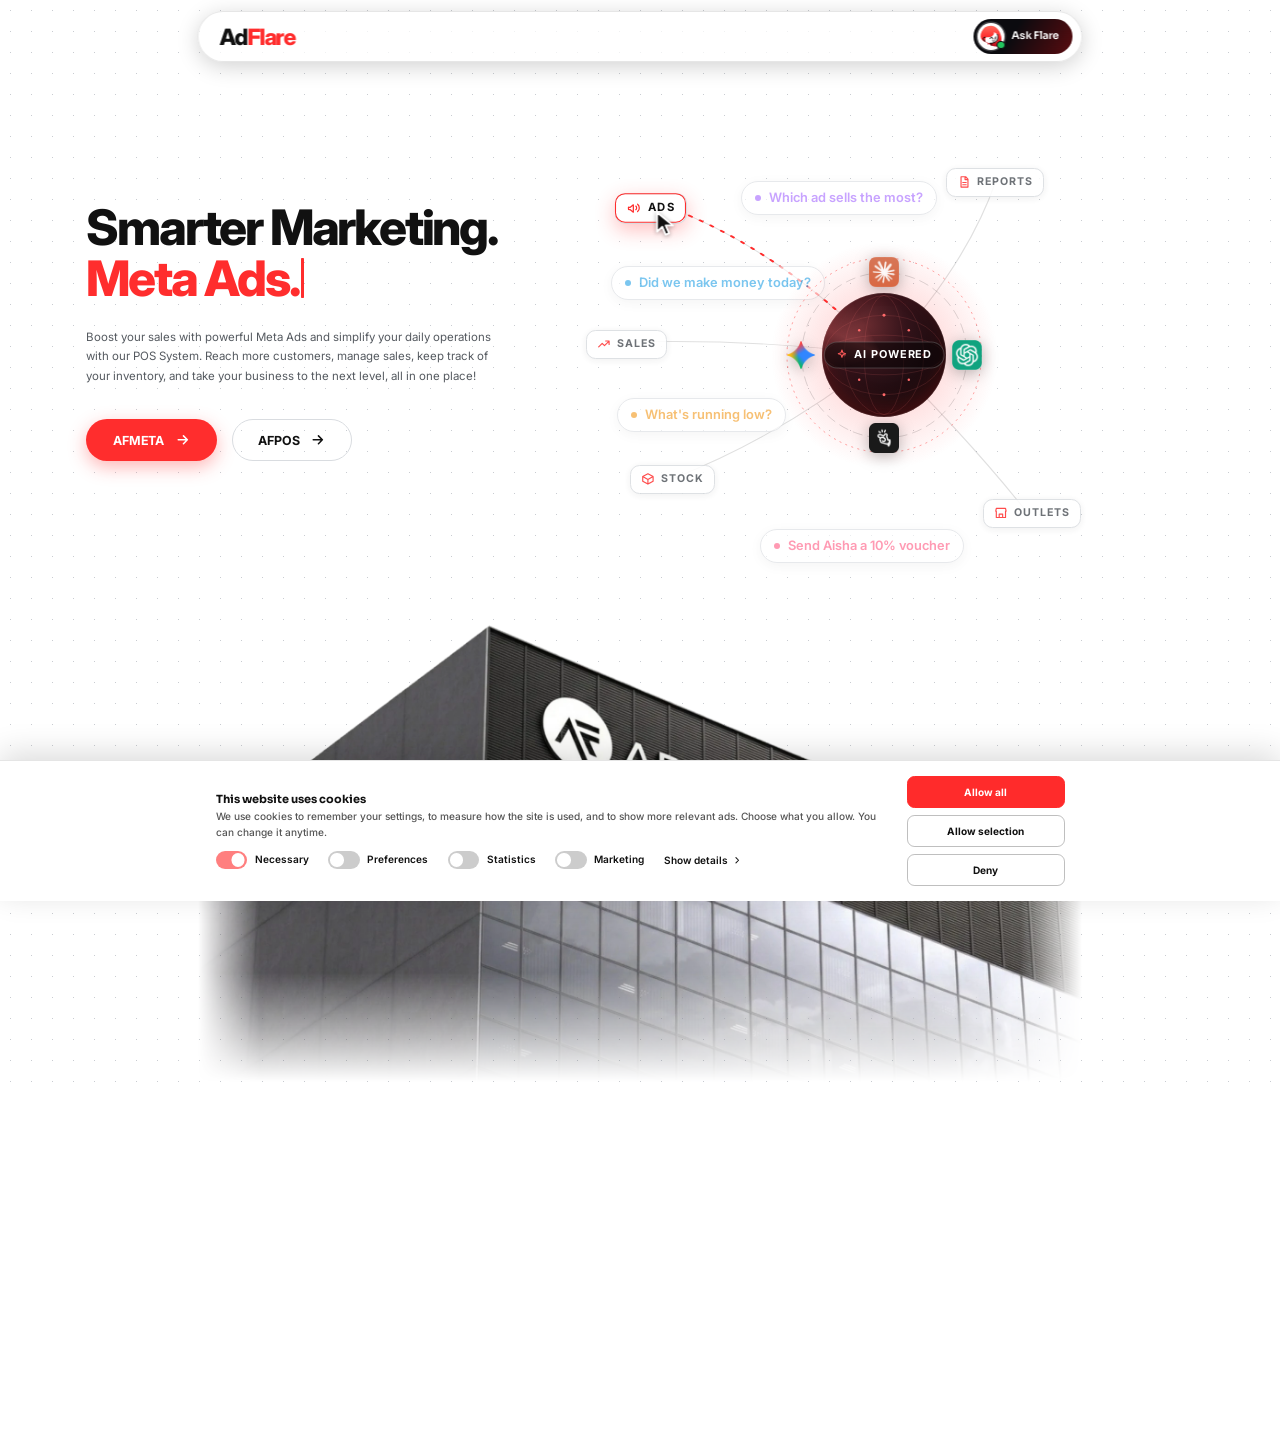
<file: index.html>
<!DOCTYPE html>
<html lang="en">
<head>
  <!-- Landing first: a new visit (new tab / ad-flare.org) goes to landing.html. Landing sets the flag. -->
  <script>(function(){try{if(!sessionStorage.getItem('af-landed')||(history.state&&history.state.af==='landing'))location.replace('landing.html')}catch(e){}})();</script>

  <meta charset="UTF-8" />
  <meta name="viewport" content="width=device-width, initial-scale=1.0" />
  <meta name="referrer" content="strict-origin-when-cross-origin">
  <title>AdFlare - Meta Ads Specialist</title>

  <!-- Favicon -->

<link rel="icon" type="image/png" href="img/af-icon-48.png?v=2">
<link rel="icon" type="image/png" sizes="32x32" href="img/af-icon-32.png?v=2">
<link rel="shortcut icon" href="img/favicon.ico?v=2">

  <meta name="description" content="AdFlare is a Meta Ads specialist agency. We scale your business with high-converting Facebook & Instagram ad campaigns." />
  <meta name="color-scheme" content="dark light">
  <script>
    /* apply saved theme before first paint (no flash) */
    (function () {
      var m = 'light'; /* light is the default; visitors can switch to Dark or System */
      try { m = localStorage.getItem('adflare-theme') || 'light'; } catch (e) {}
      var dark = m === 'dark' || (m === 'system' && !(window.matchMedia && matchMedia('(prefers-color-scheme: light)').matches));
      document.documentElement.setAttribute('data-theme', dark ? 'dark' : 'light');
      document.documentElement.setAttribute('data-theme-mode', m);
    })();
  </script>
  <script src="clean-url.js"></script>
  <link rel="stylesheet" href="style.css?v=20261121" />
  <link rel="stylesheet" href="portfolio-ui.css?v=20261115" />
  <link rel="stylesheet" href="flare.css?v=20261115" />
  <link rel="stylesheet" href="scale.css?v=20261116" />
  <style id="inqok-inline">/* success popup — duplicated here so it never shows unstyled if style.css is cached/old */
.inqok-wrap{position:fixed;inset:0;z-index:10050;display:grid;place-items:center;padding:20px;background:rgba(0,0,0,.6);-webkit-backdrop-filter:blur(8px);backdrop-filter:blur(8px);opacity:0;pointer-events:none;transition:opacity .3s}
.inqok-wrap.show{opacity:1;pointer-events:auto}
.inqok-card{position:relative;width:min(440px,100%);padding:38px 30px 28px;text-align:center;border:1px solid rgba(var(--fg),.14);border-radius:22px;background:var(--black);color:var(--text);box-shadow:0 30px 80px rgba(0,0,0,.45);overflow:hidden;transform:translateY(24px) scale(.94);transition:transform .5s cubic-bezier(.2,.9,.25,1.15)}
.inqok-wrap.show .inqok-card{transform:none}
.inqok-card::before{content:"";position:absolute;left:50%;top:-90px;width:320px;height:200px;transform:translateX(-50%);background:radial-gradient(closest-side,rgba(52,211,153,.28),transparent);pointer-events:none}
.inqok-x{position:absolute;top:12px;right:12px;width:32px;height:32px;border:0;border-radius:50%;background:rgba(var(--fg),.08);color:var(--steel-gray);font-size:20px;line-height:1;cursor:pointer;transition:.2s}
.inqok-x:hover{color:var(--text);transform:rotate(90deg)}
.inqok-badge{position:relative;width:86px;height:86px;margin:0 auto 22px}
.inqok-badge svg{width:100%;height:100%;overflow:visible}
.inqok-ring{fill:rgba(52,211,153,.1);stroke:#34d399;stroke-width:3;stroke-dasharray:252;stroke-dashoffset:252;stroke-linecap:round;transform:rotate(-90deg);transform-origin:center}
.inqok-tick{fill:none;stroke:#34d399;stroke-width:5;stroke-linecap:round;stroke-linejoin:round;stroke-dasharray:50;stroke-dashoffset:50}
.inqok-wrap.show .inqok-ring{animation:inqok-draw .7s .15s cubic-bezier(.65,0,.35,1) forwards}
.inqok-wrap.show .inqok-tick{animation:inqok-draw .45s .7s cubic-bezier(.65,0,.35,1) forwards}
.inqok-wrap.show .inqok-badge::after{content:"";position:absolute;inset:0;border-radius:50%;border:2px solid #34d399;animation:inqok-pulse 1.2s .9s ease-out forwards;opacity:0}
@keyframes inqok-draw{to{stroke-dashoffset:0}}
@keyframes inqok-pulse{0%{opacity:.7;transform:scale(1)}100%{opacity:0;transform:scale(1.9)}}
.inqok-eye{font:500 11px/1 'Inter',sans-serif;letter-spacing:.14em;color:#34d399;margin:0 0 10px}
.inqok-card h3{font:600 25px/1.2 'Sora',sans-serif;margin:0 0 10px;letter-spacing:-.01em;color:var(--text)}
.inqok-sub{margin:0 auto;max-width:350px;font:400 14px/1.55 'Inter',sans-serif;color:var(--steel-gray)}
.inqok-sub b{color:var(--text);font-weight:600;word-break:break-word}
.inqok-sum{margin:22px 0 0;padding:14px 16px;text-align:left;border:1px solid rgba(var(--fg),.1);border-radius:14px;background:rgba(var(--fg),.04);font:400 13px 'Inter',sans-serif;display:grid;gap:8px}
.inqok-sum div{display:flex;justify-content:space-between;gap:16px}
.inqok-sum dt{font-size:11px;letter-spacing:.06em;text-transform:uppercase;color:var(--steel-gray);flex:none}
.inqok-sum dd{margin:0;text-align:right;color:var(--text);overflow:hidden;text-overflow:ellipsis;white-space:nowrap;min-width:0}
.inqok-btn{margin-top:22px;width:100%;font:600 14px 'Inter',sans-serif;background:var(--primary-red);color:#fff;border:0;border-radius:999px;padding:13px 20px;cursor:pointer;transition:opacity .2s,transform .2s}
.inqok-btn:hover{opacity:.9}.inqok-btn:active{transform:scale(.98)}
.inqok-btn:focus-visible,.inqok-x:focus-visible{outline:2px solid var(--primary-red);outline-offset:2px}
.inqok-bar{position:absolute;left:0;bottom:0;height:3px;width:100%;background:#34d399;transform-origin:left;transform:scaleX(0)}
.inqok-wrap.show .inqok-bar{animation:inqok-bar 9s linear forwards}
@keyframes inqok-bar{from{transform:scaleX(1)}to{transform:scaleX(0)}}
@media(prefers-reduced-motion:reduce){.inqok-card,.inqok-wrap{transition:none}.inqok-ring,.inqok-tick{animation:none!important;stroke-dashoffset:0}.inqok-bar,.inqok-badge::after{display:none}}
  </style>
</head>
<body class="adflare-index-page">

  <!-- ===== COMING SOON GLASS TOAST ===== -->
  <div class="glass-toast" id="glassToast" role="status" aria-live="polite">
    <div class="glass-toast-icon">
      <svg viewBox="0 0 24 24" fill="none" stroke="currentColor" stroke-width="1.8" stroke-linecap="round" stroke-linejoin="round"><circle cx="12" cy="12" r="9"/><path d="M12 7v5l3.2 2"/></svg>
    </div>
    <div class="glass-toast-text">
      <strong>Coming Soon</strong>
      <span>Call booking isn't live yet. Message us on WhatsApp for now.</span>
    </div>
    <a href="https://wa.me/9607862274" target="_blank" rel="noopener noreferrer" class="glass-toast-cta" id="glassToastWaBtn">
      <svg viewBox="0 0 24 24" fill="none" stroke="currentColor" stroke-width="1.8" stroke-linecap="round" stroke-linejoin="round"><path d="M21 11.5a8.38 8.38 0 0 1-.9 3.8 8.5 8.5 0 0 1-7.6 4.7 8.38 8.38 0 0 1-3.8-.9L3 21l1.9-5.7a8.38 8.38 0 0 1-.9-3.8 8.5 8.5 0 0 1 4.7-7.6 8.38 8.38 0 0 1 3.8-.9h.5a8.48 8.48 0 0 1 8 8v.5z"/></svg>
    </a>
  </div>

  <!-- ===== NAVBAR ===== -->
  <nav id="navbar">
    <a href="#" class="nav-logo">
      <!-- AF Logo SVG -->
     
      <span class="nav-logo-text">Ad<span>Flare</span></span>
    </a>

    <ul class="nav-links">
      <li><a href="#about">About</a></li>
      <li><a href="#pricing">Pricing</a></li>
      <li><a href="#why">Why Us</a></li>
      <li><a href="#contact">Contact</a></li>
      <li><a href="access.html">Give Access</a></li>
    </ul>

    <div class="theme-wrap" id="themeWrap">
      <button type="button" class="theme-btn" id="themeBtn" aria-label="Theme" aria-haspopup="menu" aria-expanded="false" aria-controls="themeMenu">
        <svg class="i-moon" viewBox="0 0 24 24"><path d="M21 12.8A9 9 0 1 1 11.2 3a7 7 0 0 0 9.8 9.8z"/></svg>
        <svg class="i-sun" viewBox="0 0 24 24"><circle cx="12" cy="12" r="4"/><path d="M12 2v2M12 20v2M4.9 4.9l1.4 1.4M17.7 17.7l1.4 1.4M2 12h2M20 12h2M4.9 19.1l1.4-1.4M17.7 6.3l1.4-1.4"/></svg>
      </button>
      <div class="theme-menu" id="themeMenu" role="menu" aria-label="Theme">
        <div class="theme-menu-title">Theme</div>
        <button type="button" class="theme-item" role="menuitemradio" data-mode="system" aria-checked="false">
          <svg viewBox="0 0 24 24"><rect x="3" y="4" width="18" height="12" rx="2"/><path d="M8 20h8M12 16v4"/></svg><span>System</span>
          <svg class="i-check" viewBox="0 0 24 24"><path d="M5 12.5l4.5 4.5L19 7.5"/></svg>
        </button>
        <button type="button" class="theme-item" role="menuitemradio" data-mode="light" aria-checked="false">
          <svg viewBox="0 0 24 24"><circle cx="12" cy="12" r="4"/><path d="M12 2v2M12 20v2M4.9 4.9l1.4 1.4M17.7 17.7l1.4 1.4M2 12h2M20 12h2M4.9 19.1l1.4-1.4M17.7 6.3l1.4-1.4"/></svg><span>Light</span>
          <svg class="i-check" viewBox="0 0 24 24"><path d="M5 12.5l4.5 4.5L19 7.5"/></svg>
        </button>
        <button type="button" class="theme-item" role="menuitemradio" data-mode="dark" aria-checked="false">
          <svg viewBox="0 0 24 24"><path d="M21 12.8A9 9 0 1 1 11.2 3a7 7 0 0 0 9.8 9.8z"/></svg><span>Dark</span>
          <svg class="i-check" viewBox="0 0 24 24"><path d="M5 12.5l4.5 4.5L19 7.5"/></svg>
        </button>
      </div>
    </div>

    <div class="hamburger" id="hamburger">
      <span></span><span></span><span></span>
    </div>

    <!-- Mobile dropdown: the pill itself grows downward -->
    <div class="nav-drop" id="mobileNav">
      <div class="nav-drop-inner">
        <a href="#about" class="mobile-link">About</a>
        <a href="#pricing" class="mobile-link">Pricing</a>
        <a href="#why" class="mobile-link">Why Us</a>
        <a href="#contact" class="mobile-link">Contact</a>
        <a href="access.html" class="mobile-link">Give Access</a>
        <div class="drop-controls">
          <div class="drop-seg" role="radiogroup" aria-label="Theme">
            <button type="button" data-mode="system" role="radio" aria-checked="false" aria-label="System theme"><svg viewBox="0 0 24 24"><rect x="3" y="4" width="18" height="12" rx="2"/><path d="M8 20h8M12 16v4"/></svg></button>
            <button type="button" data-mode="light" role="radio" aria-checked="false" aria-label="Light theme"><svg viewBox="0 0 24 24"><circle cx="12" cy="12" r="4"/><path d="M12 2v2M12 20v2M4.9 4.9l1.4 1.4M17.7 17.7l1.4 1.4M2 12h2M20 12h2M4.9 19.1l1.4-1.4M17.7 6.3l1.4-1.4"/></svg></button>
            <button type="button" data-mode="dark" role="radio" aria-checked="false" aria-label="Dark theme"><svg viewBox="0 0 24 24"><path d="M21 12.8A9 9 0 1 1 11.2 3a7 7 0 0 0 9.8 9.8z"/></svg></button>
          </div>
          <button type="button" class="drop-sfx af-sfx-btn" id="dropSfx" aria-label="Sound"></button>
          <a href="mailto:adflare@gmail.com" class="mobile-link mobile-nav-cta">Send email</a>
        </div>
      </div>
    </div>
  </nav>

  <!-- ===== HERO ===== -->
  <section id="hero">
    <div class="hero-bg" aria-hidden="true"></div>
    <div class="hero-grid"></div>
    <div class="hero-glow"></div>
    <div class="orb orb-1"></div>
    <div class="orb orb-2"></div>

    <div class="hero-content">
      <h1 class="hero-title">
        Ignite Your Brand<br>
        With <span class="accent">Meta Ads</span><br>
        That Actually Convert
      </h1>

      <p class="hero-sub">
        AdFlare crafts data-driven Facebook &amp; Instagram campaigns that turn cold audiences into loyal customers. We don't just run ads. We build growth machines.
      </p>

      <div class="hero-cta-group">
        <a href="#contact" class="btn-primary book-now-btn">
           Book a Free Strategy Call
        </a>
        <a href="#services" class="btn-outline">
          See What We Do
        </a>
      </div>
    </div>

    <div class="hero-dash">
      <div class="dash is-paused" id="dash">

          <div class="dash-window">
            <div class="dash-bar">
              <span class="dash-dots"><i></i><i></i><i></i></span>
              <span class="dash-url">
                <svg viewBox="0 0 24 24" fill="none" stroke="currentColor" stroke-width="2" stroke-linecap="round" stroke-linejoin="round" width="11" height="11"><rect x="4" y="11" width="16" height="10" rx="2"/><path d="M8 11V7a4 4 0 0 1 8 0v4"/></svg>
                <span class="dash-url-text">adflare.local/reports/growth</span>
              </span>
              <span class="dash-live"><i></i>Live</span>
            </div>

            <div class="dash-body">
              <div class="dash-fx" aria-hidden="true"><i class="fx-grid"></i><i class="fx-orb fx-orb-a"></i><i class="fx-orb fx-orb-b"></i><i class="fx-scan"></i></div>
              <span class="dash-wipe" aria-hidden="true"></span>

              <!-- Panel 1: Client growth -->
              <div class="dash-panel is-active" data-panel="0">
                <div class="chart-block">
                  <div class="chart-block-head">
                    <div>
                      <span class="chart-block-label">Client Growth Trend</span>
                      <div class="chart-block-value" id="chartValue">+0%</div>
                    </div>
                    <span class="chart-trend">
                      <svg viewBox="0 0 24 24" fill="none" stroke="currentColor" stroke-width="2.4" stroke-linecap="round" stroke-linejoin="round" width="12" height="12"><polyline points="23 6 13.5 15.5 8.5 10.5 1 18"/><polyline points="17 6 23 6 23 12"/></svg>
                      Scaling Up
                    </span>
                  </div>
                  <div class="chart-wrap">
                    <svg class="growth-chart" viewBox="0 0 400 140" preserveAspectRatio="none">
                      <defs>
                        <linearGradient id="chartFill" x1="0" y1="0" x2="0" y2="1">
                          <stop offset="0%" stop-color="rgba(255,43,43,0.4)"/>
                          <stop offset="100%" stop-color="rgba(255,43,43,0)"/>
                        </linearGradient>
                      </defs>
                      <path class="chart-area" d="M0,100 C30,95 45,70 70,75 C95,80 110,50 140,55 C170,60 185,25 215,30 C245,35 260,75 290,65 C320,55 335,15 365,10 C380,7 390,5 400,3 L400,140 L0,140 Z" fill="url(#chartFill)"/>
                      <path class="chart-line" d="M0,100 C30,95 45,70 70,75 C95,80 110,50 140,55 C170,60 185,25 215,30 C245,35 260,75 290,65 C320,55 335,15 365,10 C380,7 390,5 400,3" fill="none"/>
                    </svg>
                    <span class="chart-dot"></span>
                  </div>
                </div>
              </div>

              <!-- Panel 2: Average client results -->
              <div class="dash-panel" data-panel="1">
                <div class="metrics-card-title">Average Client Results</div>
                <div class="metric-row">
                  <div class="metric-label-row"><span>Return on Ad Spend (ROAS)</span><span>3.8×</span></div>
                  <div class="metric-bar-track"><div class="metric-bar-fill" style="--w:76%"></div></div>
                </div>
                <div class="metric-row">
                  <div class="metric-label-row"><span>Click-Through Rate (CTR)</span><span>4.2%</span></div>
                  <div class="metric-bar-track"><div class="metric-bar-fill" style="--w:84%"></div></div>
                </div>
                <div class="metric-row">
                  <div class="metric-label-row"><span>Cost Per Lead Reduction</span><span>-48%</span></div>
                  <div class="metric-bar-track"><div class="metric-bar-fill" style="--w:68%"></div></div>
                </div>
                <div class="metric-row">
                  <div class="metric-label-row"><span>Conversion Rate Lift</span><span>+120%</span></div>
                  <div class="metric-bar-track"><div class="metric-bar-fill" style="--w:90%"></div></div>
                </div>
              </div>

              <!-- Panel 3: Totals -->
              <div class="dash-panel" data-panel="2">
                <div class="metrics-card-title">Overall Numbers</div>
                <div class="dash-stats">
                  <div class="dash-stat">
                    <span class="dash-stat-key">Campaigns</span>
                    <span class="dash-stat-val">50<span>+</span></span>
                  </div>
                  <div class="dash-stat">
                    <span class="dash-stat-key">Ad Spend Managed</span>
                    <span class="dash-stat-val">$2M<span>+</span></span>
                  </div>
                  <div class="dash-stat">
                    <span class="dash-stat-key">Client Satisfaction</span>
                    <span class="dash-stat-val">98<span>%</span></span>
                  </div>
                </div>
              </div>

            </div>
          </div>

          <div class="dash-tabs" role="tablist">
            <button type="button" class="dash-tab is-active" role="tab" aria-selected="true" data-url="adflare.local/reports/growth">
              <svg viewBox="0 0 24 24" fill="none" stroke="currentColor" stroke-width="1.7" stroke-linecap="round" stroke-linejoin="round"><polyline points="22 7 13.5 15.5 8.5 10.5 2 17"/><polyline points="16 7 22 7 22 13"/></svg>
              <span>Growth</span>
              <i class="dash-tab-bar"></i>
            </button>
            <button type="button" class="dash-tab" role="tab" aria-selected="false" data-url="adflare.local/reports/results">
              <svg viewBox="0 0 24 24" fill="none" stroke="currentColor" stroke-width="1.7" stroke-linecap="round" stroke-linejoin="round"><line x1="18" y1="20" x2="18" y2="10"/><line x1="12" y1="20" x2="12" y2="4"/><line x1="6" y1="20" x2="6" y2="14"/></svg>
              <span>Results</span>
              <i class="dash-tab-bar"></i>
            </button>
            <button type="button" class="dash-tab" role="tab" aria-selected="false" data-url="adflare.local/reports/totals">
              <svg viewBox="0 0 24 24" fill="none" stroke="currentColor" stroke-width="1.7" stroke-linecap="round" stroke-linejoin="round"><rect x="3" y="3" width="7" height="7" rx="1.5"/><rect x="14" y="3" width="7" height="7" rx="1.5"/><rect x="3" y="14" width="7" height="7" rx="1.5"/><rect x="14" y="14" width="7" height="7" rx="1.5"/></svg>
              <span>Totals</span>
              <i class="dash-tab-bar"></i>
            </button>
          </div>

        </div>
    </div>

    <div class="hero-stats">
      <div class="stat-item">
        <span class="stat-num">3<span>×</span></span>
        <span class="stat-label">Average Growth</span>
      </div>
      <div class="stat-divider"></div>
      <div class="stat-item">
        <span class="stat-num">50<span>+</span></span>
        <span class="stat-label">Campaigns Launched</span>
      </div>
      <div class="stat-divider"></div>
      <div class="stat-item">
        <span class="stat-num">98<span>%</span></span>
        <span class="stat-label">Client Satisfaction</span>
      </div>
    </div>

  </section>

  <!-- ===== ABOUT ===== -->
  <section id="about">
    <div class="about-bg" id="aboutBg"></div>
    <div class="ab-wrap">

      <div class="about-content reveal">
        <span class="section-label">About AdFlare</span>
        <h2 class="section-title">We Live &amp; Breathe Meta Advertising</h2>
        <p class="about-intro">
          <strong>AdFlare</strong> is a dedicated Meta Ads agency focused exclusively on <strong>Facebook and Instagram advertising</strong>, built to get you <strong>maximum return on every spent</strong>.
        </p>
        <ul class="feature-list">
          <li>100% focused on Meta Ads: Facebook &amp; Instagram</li>
          <li>Full campaign management: setup, testing, scaling</li>
          <li>Transparent reporting: you see exactly what's working</li>
        </ul>
      </div>

      <div class="about-logo-wrap ab-stage reveal reveal-delay-2">
        <span class="ab-ring ab-ring-1"></span>
        <span class="ab-ring ab-ring-2"></span>
        <span class="ab-glow"></span>
        <img src="img/af-eagle-red.png?v=2" alt="AdFlare" class="about-logo">
        <div class="ab-orbit" aria-hidden="true">
          <span class="ab-sat" style="--a:0deg"><span class="ab-chip">Facebook</span></span>
          <span class="ab-sat" style="--a:120deg"><span class="ab-chip">Instagram</span></span>
          <span class="ab-sat" style="--a:240deg"><span class="ab-chip">Meta Ads</span></span>
        </div>
      </div>

    </div>
  </section>

  <!-- ===== INDUSTRIES (right after About) ===== -->
  <section id="services">

    <!-- ===== INDUSTRIES SLIDESHOW ===== -->
    <div class="industries-wrap reveal">
      <span class="section-label industries-label">Who We Work With</span>
      <h3 class="section-title industries-title">Industries We've Served</h3>

      <div class="industries-rows">
              <div class="industries-marquee industries-row-left">
                <div class="industries-track">
                                <div class="industry-item">
                  <div class="industry-icon"><svg viewBox="0 0 24 24" fill="none" stroke="currentColor" stroke-width="1.6" stroke-linecap="round" stroke-linejoin="round"><path d="M1 3h15v13H1z"/><path d="M16 8h4l3 3v5h-7V8z"/><circle cx="5.5" cy="18.5" r="2.5"/><circle cx="18.5" cy="18.5" r="2.5"/></svg></div>
                  <span>Distribution</span>
                </div>
                <div class="industry-item">
                  <div class="industry-icon"><svg viewBox="0 0 24 24" fill="none" stroke="currentColor" stroke-width="1.6" stroke-linecap="round" stroke-linejoin="round"><path d="M21 16V8a2 2 0 0 0-1-1.73l-7-4a2 2 0 0 0-2 0l-7 4A2 2 0 0 0 3 8v8a2 2 0 0 0 1 1.73l7 4a2 2 0 0 0 2 0l7-4A2 2 0 0 0 21 16z"/><polyline points="3.27 6.96 12 12.01 20.73 6.96"/><line x1="12" y1="22.08" x2="12" y2="12"/></svg></div>
                  <span>Supply</span>
                </div>
                <div class="industry-item">
                  <div class="industry-icon"><svg viewBox="0 0 24 24" fill="none" stroke="currentColor" stroke-width="1.6" stroke-linecap="round" stroke-linejoin="round"><path d="M2 17h20"/><path d="M4 17a8 8 0 0 1 16 0"/><line x1="12" y1="6" x2="12" y2="3"/><circle cx="12" cy="3" r="1" fill="currentColor" stroke="none"/></svg></div>
                  <span>Catering &amp; Restaurants</span>
                </div>
                <div class="industry-item">
                  <div class="industry-icon"><svg viewBox="0 0 24 24" fill="none" stroke="currentColor" stroke-width="1.6" stroke-linecap="round" stroke-linejoin="round"><path d="M3 9l1-5h16l1 5"/><path d="M3 9a2 2 0 0 0 4 0 2 2 0 0 0 4 0 2 2 0 0 0 4 0 2 2 0 0 0 4 0"/><path d="M4 9v10h16V9"/><path d="M9 21v-6h6v6"/></svg></div>
                  <span>Franchising</span>
                </div>
                <div class="industry-item">
                  <div class="industry-icon"><svg viewBox="0 0 24 24" fill="none" stroke="currentColor" stroke-width="1.6" stroke-linecap="round" stroke-linejoin="round"><path d="M21 2L11 13"/><path d="M21 2l-7 20-4-9-9-4 20-7z"/></svg></div>
                  <span>Travel &amp; Tour Agencies</span>
                </div>
                <!-- repeated sets so the row always fills wide screens and loops seamlessly -->
                <div class="industry-item" aria-hidden="true">
                  <div class="industry-icon"><svg viewBox="0 0 24 24" fill="none" stroke="currentColor" stroke-width="1.6" stroke-linecap="round" stroke-linejoin="round"><path d="M1 3h15v13H1z"/><path d="M16 8h4l3 3v5h-7V8z"/><circle cx="5.5" cy="18.5" r="2.5"/><circle cx="18.5" cy="18.5" r="2.5"/></svg></div>
                  <span>Distribution</span>
                </div>
                <div class="industry-item" aria-hidden="true">
                  <div class="industry-icon"><svg viewBox="0 0 24 24" fill="none" stroke="currentColor" stroke-width="1.6" stroke-linecap="round" stroke-linejoin="round"><path d="M21 16V8a2 2 0 0 0-1-1.73l-7-4a2 2 0 0 0-2 0l-7 4A2 2 0 0 0 3 8v8a2 2 0 0 0 1 1.73l7 4a2 2 0 0 0 2 0l7-4A2 2 0 0 0 21 16z"/><polyline points="3.27 6.96 12 12.01 20.73 6.96"/><line x1="12" y1="22.08" x2="12" y2="12"/></svg></div>
                  <span>Supply</span>
                </div>
                <div class="industry-item" aria-hidden="true">
                  <div class="industry-icon"><svg viewBox="0 0 24 24" fill="none" stroke="currentColor" stroke-width="1.6" stroke-linecap="round" stroke-linejoin="round"><path d="M2 17h20"/><path d="M4 17a8 8 0 0 1 16 0"/><line x1="12" y1="6" x2="12" y2="3"/><circle cx="12" cy="3" r="1" fill="currentColor" stroke="none"/></svg></div>
                  <span>Catering &amp; Restaurants</span>
                </div>
                <div class="industry-item" aria-hidden="true">
                  <div class="industry-icon"><svg viewBox="0 0 24 24" fill="none" stroke="currentColor" stroke-width="1.6" stroke-linecap="round" stroke-linejoin="round"><path d="M3 9l1-5h16l1 5"/><path d="M3 9a2 2 0 0 0 4 0 2 2 0 0 0 4 0 2 2 0 0 0 4 0 2 2 0 0 0 4 0"/><path d="M4 9v10h16V9"/><path d="M9 21v-6h6v6"/></svg></div>
                  <span>Franchising</span>
                </div>
                <div class="industry-item" aria-hidden="true">
                  <div class="industry-icon"><svg viewBox="0 0 24 24" fill="none" stroke="currentColor" stroke-width="1.6" stroke-linecap="round" stroke-linejoin="round"><path d="M21 2L11 13"/><path d="M21 2l-7 20-4-9-9-4 20-7z"/></svg></div>
                  <span>Travel &amp; Tour Agencies</span>
                </div>
                <div class="industry-item" aria-hidden="true">
                  <div class="industry-icon"><svg viewBox="0 0 24 24" fill="none" stroke="currentColor" stroke-width="1.6" stroke-linecap="round" stroke-linejoin="round"><path d="M1 3h15v13H1z"/><path d="M16 8h4l3 3v5h-7V8z"/><circle cx="5.5" cy="18.5" r="2.5"/><circle cx="18.5" cy="18.5" r="2.5"/></svg></div>
                  <span>Distribution</span>
                </div>
                <div class="industry-item" aria-hidden="true">
                  <div class="industry-icon"><svg viewBox="0 0 24 24" fill="none" stroke="currentColor" stroke-width="1.6" stroke-linecap="round" stroke-linejoin="round"><path d="M21 16V8a2 2 0 0 0-1-1.73l-7-4a2 2 0 0 0-2 0l-7 4A2 2 0 0 0 3 8v8a2 2 0 0 0 1 1.73l7 4a2 2 0 0 0 2 0l7-4A2 2 0 0 0 21 16z"/><polyline points="3.27 6.96 12 12.01 20.73 6.96"/><line x1="12" y1="22.08" x2="12" y2="12"/></svg></div>
                  <span>Supply</span>
                </div>
                <div class="industry-item" aria-hidden="true">
                  <div class="industry-icon"><svg viewBox="0 0 24 24" fill="none" stroke="currentColor" stroke-width="1.6" stroke-linecap="round" stroke-linejoin="round"><path d="M2 17h20"/><path d="M4 17a8 8 0 0 1 16 0"/><line x1="12" y1="6" x2="12" y2="3"/><circle cx="12" cy="3" r="1" fill="currentColor" stroke="none"/></svg></div>
                  <span>Catering &amp; Restaurants</span>
                </div>
                <div class="industry-item" aria-hidden="true">
                  <div class="industry-icon"><svg viewBox="0 0 24 24" fill="none" stroke="currentColor" stroke-width="1.6" stroke-linecap="round" stroke-linejoin="round"><path d="M3 9l1-5h16l1 5"/><path d="M3 9a2 2 0 0 0 4 0 2 2 0 0 0 4 0 2 2 0 0 0 4 0 2 2 0 0 0 4 0"/><path d="M4 9v10h16V9"/><path d="M9 21v-6h6v6"/></svg></div>
                  <span>Franchising</span>
                </div>
                <div class="industry-item" aria-hidden="true">
                  <div class="industry-icon"><svg viewBox="0 0 24 24" fill="none" stroke="currentColor" stroke-width="1.6" stroke-linecap="round" stroke-linejoin="round"><path d="M21 2L11 13"/><path d="M21 2l-7 20-4-9-9-4 20-7z"/></svg></div>
                  <span>Travel &amp; Tour Agencies</span>
                </div>
                <div class="industry-item" aria-hidden="true">
                  <div class="industry-icon"><svg viewBox="0 0 24 24" fill="none" stroke="currentColor" stroke-width="1.6" stroke-linecap="round" stroke-linejoin="round"><path d="M1 3h15v13H1z"/><path d="M16 8h4l3 3v5h-7V8z"/><circle cx="5.5" cy="18.5" r="2.5"/><circle cx="18.5" cy="18.5" r="2.5"/></svg></div>
                  <span>Distribution</span>
                </div>
                <div class="industry-item" aria-hidden="true">
                  <div class="industry-icon"><svg viewBox="0 0 24 24" fill="none" stroke="currentColor" stroke-width="1.6" stroke-linecap="round" stroke-linejoin="round"><path d="M21 16V8a2 2 0 0 0-1-1.73l-7-4a2 2 0 0 0-2 0l-7 4A2 2 0 0 0 3 8v8a2 2 0 0 0 1 1.73l7 4a2 2 0 0 0 2 0l7-4A2 2 0 0 0 21 16z"/><polyline points="3.27 6.96 12 12.01 20.73 6.96"/><line x1="12" y1="22.08" x2="12" y2="12"/></svg></div>
                  <span>Supply</span>
                </div>
                <div class="industry-item" aria-hidden="true">
                  <div class="industry-icon"><svg viewBox="0 0 24 24" fill="none" stroke="currentColor" stroke-width="1.6" stroke-linecap="round" stroke-linejoin="round"><path d="M2 17h20"/><path d="M4 17a8 8 0 0 1 16 0"/><line x1="12" y1="6" x2="12" y2="3"/><circle cx="12" cy="3" r="1" fill="currentColor" stroke="none"/></svg></div>
                  <span>Catering &amp; Restaurants</span>
                </div>
                <div class="industry-item" aria-hidden="true">
                  <div class="industry-icon"><svg viewBox="0 0 24 24" fill="none" stroke="currentColor" stroke-width="1.6" stroke-linecap="round" stroke-linejoin="round"><path d="M3 9l1-5h16l1 5"/><path d="M3 9a2 2 0 0 0 4 0 2 2 0 0 0 4 0 2 2 0 0 0 4 0 2 2 0 0 0 4 0"/><path d="M4 9v10h16V9"/><path d="M9 21v-6h6v6"/></svg></div>
                  <span>Franchising</span>
                </div>
                <div class="industry-item" aria-hidden="true">
                  <div class="industry-icon"><svg viewBox="0 0 24 24" fill="none" stroke="currentColor" stroke-width="1.6" stroke-linecap="round" stroke-linejoin="round"><path d="M21 2L11 13"/><path d="M21 2l-7 20-4-9-9-4 20-7z"/></svg></div>
                  <span>Travel &amp; Tour Agencies</span>
                </div>
                <div class="industry-item" aria-hidden="true">
                  <div class="industry-icon"><svg viewBox="0 0 24 24" fill="none" stroke="currentColor" stroke-width="1.6" stroke-linecap="round" stroke-linejoin="round"><path d="M1 3h15v13H1z"/><path d="M16 8h4l3 3v5h-7V8z"/><circle cx="5.5" cy="18.5" r="2.5"/><circle cx="18.5" cy="18.5" r="2.5"/></svg></div>
                  <span>Distribution</span>
                </div>
                <div class="industry-item" aria-hidden="true">
                  <div class="industry-icon"><svg viewBox="0 0 24 24" fill="none" stroke="currentColor" stroke-width="1.6" stroke-linecap="round" stroke-linejoin="round"><path d="M21 16V8a2 2 0 0 0-1-1.73l-7-4a2 2 0 0 0-2 0l-7 4A2 2 0 0 0 3 8v8a2 2 0 0 0 1 1.73l7 4a2 2 0 0 0 2 0l7-4A2 2 0 0 0 21 16z"/><polyline points="3.27 6.96 12 12.01 20.73 6.96"/><line x1="12" y1="22.08" x2="12" y2="12"/></svg></div>
                  <span>Supply</span>
                </div>
                <div class="industry-item" aria-hidden="true">
                  <div class="industry-icon"><svg viewBox="0 0 24 24" fill="none" stroke="currentColor" stroke-width="1.6" stroke-linecap="round" stroke-linejoin="round"><path d="M2 17h20"/><path d="M4 17a8 8 0 0 1 16 0"/><line x1="12" y1="6" x2="12" y2="3"/><circle cx="12" cy="3" r="1" fill="currentColor" stroke="none"/></svg></div>
                  <span>Catering &amp; Restaurants</span>
                </div>
                <div class="industry-item" aria-hidden="true">
                  <div class="industry-icon"><svg viewBox="0 0 24 24" fill="none" stroke="currentColor" stroke-width="1.6" stroke-linecap="round" stroke-linejoin="round"><path d="M3 9l1-5h16l1 5"/><path d="M3 9a2 2 0 0 0 4 0 2 2 0 0 0 4 0 2 2 0 0 0 4 0 2 2 0 0 0 4 0"/><path d="M4 9v10h16V9"/><path d="M9 21v-6h6v6"/></svg></div>
                  <span>Franchising</span>
                </div>
                <div class="industry-item" aria-hidden="true">
                  <div class="industry-icon"><svg viewBox="0 0 24 24" fill="none" stroke="currentColor" stroke-width="1.6" stroke-linecap="round" stroke-linejoin="round"><path d="M21 2L11 13"/><path d="M21 2l-7 20-4-9-9-4 20-7z"/></svg></div>
                  <span>Travel &amp; Tour Agencies</span>
                </div>
                <div class="industry-item" aria-hidden="true">
                  <div class="industry-icon"><svg viewBox="0 0 24 24" fill="none" stroke="currentColor" stroke-width="1.6" stroke-linecap="round" stroke-linejoin="round"><path d="M1 3h15v13H1z"/><path d="M16 8h4l3 3v5h-7V8z"/><circle cx="5.5" cy="18.5" r="2.5"/><circle cx="18.5" cy="18.5" r="2.5"/></svg></div>
                  <span>Distribution</span>
                </div>
                <div class="industry-item" aria-hidden="true">
                  <div class="industry-icon"><svg viewBox="0 0 24 24" fill="none" stroke="currentColor" stroke-width="1.6" stroke-linecap="round" stroke-linejoin="round"><path d="M21 16V8a2 2 0 0 0-1-1.73l-7-4a2 2 0 0 0-2 0l-7 4A2 2 0 0 0 3 8v8a2 2 0 0 0 1 1.73l7 4a2 2 0 0 0 2 0l7-4A2 2 0 0 0 21 16z"/><polyline points="3.27 6.96 12 12.01 20.73 6.96"/><line x1="12" y1="22.08" x2="12" y2="12"/></svg></div>
                  <span>Supply</span>
                </div>
                <div class="industry-item" aria-hidden="true">
                  <div class="industry-icon"><svg viewBox="0 0 24 24" fill="none" stroke="currentColor" stroke-width="1.6" stroke-linecap="round" stroke-linejoin="round"><path d="M2 17h20"/><path d="M4 17a8 8 0 0 1 16 0"/><line x1="12" y1="6" x2="12" y2="3"/><circle cx="12" cy="3" r="1" fill="currentColor" stroke="none"/></svg></div>
                  <span>Catering &amp; Restaurants</span>
                </div>
                <div class="industry-item" aria-hidden="true">
                  <div class="industry-icon"><svg viewBox="0 0 24 24" fill="none" stroke="currentColor" stroke-width="1.6" stroke-linecap="round" stroke-linejoin="round"><path d="M3 9l1-5h16l1 5"/><path d="M3 9a2 2 0 0 0 4 0 2 2 0 0 0 4 0 2 2 0 0 0 4 0 2 2 0 0 0 4 0"/><path d="M4 9v10h16V9"/><path d="M9 21v-6h6v6"/></svg></div>
                  <span>Franchising</span>
                </div>
                <div class="industry-item" aria-hidden="true">
                  <div class="industry-icon"><svg viewBox="0 0 24 24" fill="none" stroke="currentColor" stroke-width="1.6" stroke-linecap="round" stroke-linejoin="round"><path d="M21 2L11 13"/><path d="M21 2l-7 20-4-9-9-4 20-7z"/></svg></div>
                  <span>Travel &amp; Tour Agencies</span>
                </div>

                </div>
              </div>
              <div class="industries-marquee industries-row-right">
                <div class="industries-track industries-track-reverse">
                                <div class="industry-item">
                  <div class="industry-icon"><svg viewBox="0 0 24 24" fill="none" stroke="currentColor" stroke-width="1.6" stroke-linecap="round" stroke-linejoin="round"><path d="M3 21h18"/><path d="M9 8h1M9 12h1M9 16h1M14 8h1M14 12h1M14 16h1"/><path d="M5 21V5a1 1 0 0 1 1-1h12a1 1 0 0 1 1 1v16"/></svg></div>
                  <span>Real Estate</span>
                </div>
                <div class="industry-item">
                  <div class="industry-icon"><svg viewBox="0 0 24 24" fill="none" stroke="currentColor" stroke-width="1.6" stroke-linecap="round" stroke-linejoin="round"><path d="M12 3c3 0 5 2 5 5 0 3-1 4-1 7 0 2-1 3-2 3s-1-2-2-3c-1 1-1 3-2 3s-2-1-2-3c0-3-1-4-1-7 0-3 2-5 5-5z"/></svg></div>
                  <span>Dental Clinics</span>
                </div>
                <div class="industry-item">
                  <div class="industry-icon"><svg viewBox="0 0 24 24" fill="none" stroke="currentColor" stroke-width="1.6" stroke-linecap="round" stroke-linejoin="round"><path d="M5 11l1.5-4.5A2 2 0 0 1 8.4 5h7.2a2 2 0 0 1 1.9 1.5L19 11"/><rect x="2" y="11" width="20" height="7" rx="2"/><circle cx="7" cy="18" r="1.6"/><circle cx="17" cy="18" r="1.6"/></svg></div>
                  <span>Car &amp; Automotive</span>
                </div>
                <div class="industry-item">
                  <div class="industry-icon"><svg viewBox="0 0 24 24" fill="none" stroke="currentColor" stroke-width="1.6" stroke-linecap="round" stroke-linejoin="round"><path d="M6 3v9a3 3 0 0 0 3 3h1"/><path d="M6 9h5"/><path d="M10 15v6"/><path d="M6 21l1-3h6l3 3"/><circle cx="17" cy="6" r="2"/></svg></div>
                  <span>Aesthetic Clinics</span>
                </div>
                <div class="industry-item">
                  <div class="industry-icon"><svg viewBox="0 0 24 24" fill="none" stroke="currentColor" stroke-width="1.6" stroke-linecap="round" stroke-linejoin="round"><path d="M14.7 6.3a1 1 0 0 0 0 1.4l1.6 1.6a1 1 0 0 0 1.4 0l3.77-3.77a6 6 0 0 1-7.94 7.94l-6.91 6.91a2.12 2.12 0 0 1-3-3l6.91-6.91a6 6 0 0 1 7.94-7.94l-3.76 3.76z"/></svg></div>
                  <span>Home &amp; Construction</span>
                </div>
                <!-- repeated sets so the row always fills wide screens and loops seamlessly -->
                <div class="industry-item" aria-hidden="true">
                  <div class="industry-icon"><svg viewBox="0 0 24 24" fill="none" stroke="currentColor" stroke-width="1.6" stroke-linecap="round" stroke-linejoin="round"><path d="M3 21h18"/><path d="M9 8h1M9 12h1M9 16h1M14 8h1M14 12h1M14 16h1"/><path d="M5 21V5a1 1 0 0 1 1-1h12a1 1 0 0 1 1 1v16"/></svg></div>
                  <span>Real Estate</span>
                </div>
                <div class="industry-item" aria-hidden="true">
                  <div class="industry-icon"><svg viewBox="0 0 24 24" fill="none" stroke="currentColor" stroke-width="1.6" stroke-linecap="round" stroke-linejoin="round"><path d="M12 3c3 0 5 2 5 5 0 3-1 4-1 7 0 2-1 3-2 3s-1-2-2-3c-1 1-1 3-2 3s-2-1-2-3c0-3-1-4-1-7 0-3 2-5 5-5z"/></svg></div>
                  <span>Dental Clinics</span>
                </div>
                <div class="industry-item" aria-hidden="true">
                  <div class="industry-icon"><svg viewBox="0 0 24 24" fill="none" stroke="currentColor" stroke-width="1.6" stroke-linecap="round" stroke-linejoin="round"><path d="M5 11l1.5-4.5A2 2 0 0 1 8.4 5h7.2a2 2 0 0 1 1.9 1.5L19 11"/><rect x="2" y="11" width="20" height="7" rx="2"/><circle cx="7" cy="18" r="1.6"/><circle cx="17" cy="18" r="1.6"/></svg></div>
                  <span>Car &amp; Automotive</span>
                </div>
                <div class="industry-item" aria-hidden="true">
                  <div class="industry-icon"><svg viewBox="0 0 24 24" fill="none" stroke="currentColor" stroke-width="1.6" stroke-linecap="round" stroke-linejoin="round"><path d="M6 3v9a3 3 0 0 0 3 3h1"/><path d="M6 9h5"/><path d="M10 15v6"/><path d="M6 21l1-3h6l3 3"/><circle cx="17" cy="6" r="2"/></svg></div>
                  <span>Aesthetic Clinics</span>
                </div>
                <div class="industry-item" aria-hidden="true">
                  <div class="industry-icon"><svg viewBox="0 0 24 24" fill="none" stroke="currentColor" stroke-width="1.6" stroke-linecap="round" stroke-linejoin="round"><path d="M14.7 6.3a1 1 0 0 0 0 1.4l1.6 1.6a1 1 0 0 0 1.4 0l3.77-3.77a6 6 0 0 1-7.94 7.94l-6.91 6.91a2.12 2.12 0 0 1-3-3l6.91-6.91a6 6 0 0 1 7.94-7.94l-3.76 3.76z"/></svg></div>
                  <span>Home &amp; Construction</span>
                </div>
                <div class="industry-item" aria-hidden="true">
                  <div class="industry-icon"><svg viewBox="0 0 24 24" fill="none" stroke="currentColor" stroke-width="1.6" stroke-linecap="round" stroke-linejoin="round"><path d="M3 21h18"/><path d="M9 8h1M9 12h1M9 16h1M14 8h1M14 12h1M14 16h1"/><path d="M5 21V5a1 1 0 0 1 1-1h12a1 1 0 0 1 1 1v16"/></svg></div>
                  <span>Real Estate</span>
                </div>
                <div class="industry-item" aria-hidden="true">
                  <div class="industry-icon"><svg viewBox="0 0 24 24" fill="none" stroke="currentColor" stroke-width="1.6" stroke-linecap="round" stroke-linejoin="round"><path d="M12 3c3 0 5 2 5 5 0 3-1 4-1 7 0 2-1 3-2 3s-1-2-2-3c-1 1-1 3-2 3s-2-1-2-3c0-3-1-4-1-7 0-3 2-5 5-5z"/></svg></div>
                  <span>Dental Clinics</span>
                </div>
                <div class="industry-item" aria-hidden="true">
                  <div class="industry-icon"><svg viewBox="0 0 24 24" fill="none" stroke="currentColor" stroke-width="1.6" stroke-linecap="round" stroke-linejoin="round"><path d="M5 11l1.5-4.5A2 2 0 0 1 8.4 5h7.2a2 2 0 0 1 1.9 1.5L19 11"/><rect x="2" y="11" width="20" height="7" rx="2"/><circle cx="7" cy="18" r="1.6"/><circle cx="17" cy="18" r="1.6"/></svg></div>
                  <span>Car &amp; Automotive</span>
                </div>
                <div class="industry-item" aria-hidden="true">
                  <div class="industry-icon"><svg viewBox="0 0 24 24" fill="none" stroke="currentColor" stroke-width="1.6" stroke-linecap="round" stroke-linejoin="round"><path d="M6 3v9a3 3 0 0 0 3 3h1"/><path d="M6 9h5"/><path d="M10 15v6"/><path d="M6 21l1-3h6l3 3"/><circle cx="17" cy="6" r="2"/></svg></div>
                  <span>Aesthetic Clinics</span>
                </div>
                <div class="industry-item" aria-hidden="true">
                  <div class="industry-icon"><svg viewBox="0 0 24 24" fill="none" stroke="currentColor" stroke-width="1.6" stroke-linecap="round" stroke-linejoin="round"><path d="M14.7 6.3a1 1 0 0 0 0 1.4l1.6 1.6a1 1 0 0 0 1.4 0l3.77-3.77a6 6 0 0 1-7.94 7.94l-6.91 6.91a2.12 2.12 0 0 1-3-3l6.91-6.91a6 6 0 0 1 7.94-7.94l-3.76 3.76z"/></svg></div>
                  <span>Home &amp; Construction</span>
                </div>
                <div class="industry-item" aria-hidden="true">
                  <div class="industry-icon"><svg viewBox="0 0 24 24" fill="none" stroke="currentColor" stroke-width="1.6" stroke-linecap="round" stroke-linejoin="round"><path d="M3 21h18"/><path d="M9 8h1M9 12h1M9 16h1M14 8h1M14 12h1M14 16h1"/><path d="M5 21V5a1 1 0 0 1 1-1h12a1 1 0 0 1 1 1v16"/></svg></div>
                  <span>Real Estate</span>
                </div>
                <div class="industry-item" aria-hidden="true">
                  <div class="industry-icon"><svg viewBox="0 0 24 24" fill="none" stroke="currentColor" stroke-width="1.6" stroke-linecap="round" stroke-linejoin="round"><path d="M12 3c3 0 5 2 5 5 0 3-1 4-1 7 0 2-1 3-2 3s-1-2-2-3c-1 1-1 3-2 3s-2-1-2-3c0-3-1-4-1-7 0-3 2-5 5-5z"/></svg></div>
                  <span>Dental Clinics</span>
                </div>
                <div class="industry-item" aria-hidden="true">
                  <div class="industry-icon"><svg viewBox="0 0 24 24" fill="none" stroke="currentColor" stroke-width="1.6" stroke-linecap="round" stroke-linejoin="round"><path d="M5 11l1.5-4.5A2 2 0 0 1 8.4 5h7.2a2 2 0 0 1 1.9 1.5L19 11"/><rect x="2" y="11" width="20" height="7" rx="2"/><circle cx="7" cy="18" r="1.6"/><circle cx="17" cy="18" r="1.6"/></svg></div>
                  <span>Car &amp; Automotive</span>
                </div>
                <div class="industry-item" aria-hidden="true">
                  <div class="industry-icon"><svg viewBox="0 0 24 24" fill="none" stroke="currentColor" stroke-width="1.6" stroke-linecap="round" stroke-linejoin="round"><path d="M6 3v9a3 3 0 0 0 3 3h1"/><path d="M6 9h5"/><path d="M10 15v6"/><path d="M6 21l1-3h6l3 3"/><circle cx="17" cy="6" r="2"/></svg></div>
                  <span>Aesthetic Clinics</span>
                </div>
                <div class="industry-item" aria-hidden="true">
                  <div class="industry-icon"><svg viewBox="0 0 24 24" fill="none" stroke="currentColor" stroke-width="1.6" stroke-linecap="round" stroke-linejoin="round"><path d="M14.7 6.3a1 1 0 0 0 0 1.4l1.6 1.6a1 1 0 0 0 1.4 0l3.77-3.77a6 6 0 0 1-7.94 7.94l-6.91 6.91a2.12 2.12 0 0 1-3-3l6.91-6.91a6 6 0 0 1 7.94-7.94l-3.76 3.76z"/></svg></div>
                  <span>Home &amp; Construction</span>
                </div>
                <div class="industry-item" aria-hidden="true">
                  <div class="industry-icon"><svg viewBox="0 0 24 24" fill="none" stroke="currentColor" stroke-width="1.6" stroke-linecap="round" stroke-linejoin="round"><path d="M3 21h18"/><path d="M9 8h1M9 12h1M9 16h1M14 8h1M14 12h1M14 16h1"/><path d="M5 21V5a1 1 0 0 1 1-1h12a1 1 0 0 1 1 1v16"/></svg></div>
                  <span>Real Estate</span>
                </div>
                <div class="industry-item" aria-hidden="true">
                  <div class="industry-icon"><svg viewBox="0 0 24 24" fill="none" stroke="currentColor" stroke-width="1.6" stroke-linecap="round" stroke-linejoin="round"><path d="M12 3c3 0 5 2 5 5 0 3-1 4-1 7 0 2-1 3-2 3s-1-2-2-3c-1 1-1 3-2 3s-2-1-2-3c0-3-1-4-1-7 0-3 2-5 5-5z"/></svg></div>
                  <span>Dental Clinics</span>
                </div>
                <div class="industry-item" aria-hidden="true">
                  <div class="industry-icon"><svg viewBox="0 0 24 24" fill="none" stroke="currentColor" stroke-width="1.6" stroke-linecap="round" stroke-linejoin="round"><path d="M5 11l1.5-4.5A2 2 0 0 1 8.4 5h7.2a2 2 0 0 1 1.9 1.5L19 11"/><rect x="2" y="11" width="20" height="7" rx="2"/><circle cx="7" cy="18" r="1.6"/><circle cx="17" cy="18" r="1.6"/></svg></div>
                  <span>Car &amp; Automotive</span>
                </div>
                <div class="industry-item" aria-hidden="true">
                  <div class="industry-icon"><svg viewBox="0 0 24 24" fill="none" stroke="currentColor" stroke-width="1.6" stroke-linecap="round" stroke-linejoin="round"><path d="M6 3v9a3 3 0 0 0 3 3h1"/><path d="M6 9h5"/><path d="M10 15v6"/><path d="M6 21l1-3h6l3 3"/><circle cx="17" cy="6" r="2"/></svg></div>
                  <span>Aesthetic Clinics</span>
                </div>
                <div class="industry-item" aria-hidden="true">
                  <div class="industry-icon"><svg viewBox="0 0 24 24" fill="none" stroke="currentColor" stroke-width="1.6" stroke-linecap="round" stroke-linejoin="round"><path d="M14.7 6.3a1 1 0 0 0 0 1.4l1.6 1.6a1 1 0 0 0 1.4 0l3.77-3.77a6 6 0 0 1-7.94 7.94l-6.91 6.91a2.12 2.12 0 0 1-3-3l6.91-6.91a6 6 0 0 1 7.94-7.94l-3.76 3.76z"/></svg></div>
                  <span>Home &amp; Construction</span>
                </div>
                <div class="industry-item" aria-hidden="true">
                  <div class="industry-icon"><svg viewBox="0 0 24 24" fill="none" stroke="currentColor" stroke-width="1.6" stroke-linecap="round" stroke-linejoin="round"><path d="M3 21h18"/><path d="M9 8h1M9 12h1M9 16h1M14 8h1M14 12h1M14 16h1"/><path d="M5 21V5a1 1 0 0 1 1-1h12a1 1 0 0 1 1 1v16"/></svg></div>
                  <span>Real Estate</span>
                </div>
                <div class="industry-item" aria-hidden="true">
                  <div class="industry-icon"><svg viewBox="0 0 24 24" fill="none" stroke="currentColor" stroke-width="1.6" stroke-linecap="round" stroke-linejoin="round"><path d="M12 3c3 0 5 2 5 5 0 3-1 4-1 7 0 2-1 3-2 3s-1-2-2-3c-1 1-1 3-2 3s-2-1-2-3c0-3-1-4-1-7 0-3 2-5 5-5z"/></svg></div>
                  <span>Dental Clinics</span>
                </div>
                <div class="industry-item" aria-hidden="true">
                  <div class="industry-icon"><svg viewBox="0 0 24 24" fill="none" stroke="currentColor" stroke-width="1.6" stroke-linecap="round" stroke-linejoin="round"><path d="M5 11l1.5-4.5A2 2 0 0 1 8.4 5h7.2a2 2 0 0 1 1.9 1.5L19 11"/><rect x="2" y="11" width="20" height="7" rx="2"/><circle cx="7" cy="18" r="1.6"/><circle cx="17" cy="18" r="1.6"/></svg></div>
                  <span>Car &amp; Automotive</span>
                </div>
                <div class="industry-item" aria-hidden="true">
                  <div class="industry-icon"><svg viewBox="0 0 24 24" fill="none" stroke="currentColor" stroke-width="1.6" stroke-linecap="round" stroke-linejoin="round"><path d="M6 3v9a3 3 0 0 0 3 3h1"/><path d="M6 9h5"/><path d="M10 15v6"/><path d="M6 21l1-3h6l3 3"/><circle cx="17" cy="6" r="2"/></svg></div>
                  <span>Aesthetic Clinics</span>
                </div>
                <div class="industry-item" aria-hidden="true">
                  <div class="industry-icon"><svg viewBox="0 0 24 24" fill="none" stroke="currentColor" stroke-width="1.6" stroke-linecap="round" stroke-linejoin="round"><path d="M14.7 6.3a1 1 0 0 0 0 1.4l1.6 1.6a1 1 0 0 0 1.4 0l3.77-3.77a6 6 0 0 1-7.94 7.94l-6.91 6.91a2.12 2.12 0 0 1-3-3l6.91-6.91a6 6 0 0 1 7.94-7.94l-3.76 3.76z"/></svg></div>
                  <span>Home &amp; Construction</span>
                </div>

      
                <!-- duplicate set for seamless infinite loop -->
                </div>
              </div>
            </div>
    </div>
  </section>

  <!-- ===== SAMPLE CONTENTS (6 slots, 1080 x 1350) ===== -->
  <section id="samples">
    <div class="samples-header reveal">
      <span class="section-label">Our Work</span>
      <h2 class="section-title">Sample Contents</h2>
      <p class="section-desc">A look at the ad contents and reels we create for Facebook &amp; Instagram campaigns.</p>
    </div>

    <div class="sg-showcase reveal reveal-delay-1" id="sgShowcase">
    <div class="sg-tabs" role="tablist" aria-label="Sample categories">
      <button type="button" class="sg-nav" data-dir="-1" aria-label="Previous category"><svg viewBox="0 0 24 24" fill="none" stroke="currentColor" stroke-width="2.2" stroke-linecap="round" stroke-linejoin="round" width="18" height="18"><polyline points="15 6 9 12 15 18"/></svg></button>
      <div class="sg-tablist">
        <button type="button" class="sg-tab is-active" role="tab" aria-selected="true" aria-controls="sgPanel0"><span>Premium</span></button>
        <button type="button" class="sg-tab" role="tab" aria-selected="false" aria-controls="sgPanel1"><span>Standard</span></button>
        <button type="button" class="sg-tab" role="tab" aria-selected="false" aria-controls="sgPanel2"><span>Reels</span></button>
        <button type="button" class="sg-tab" role="tab" aria-selected="false" aria-controls="sgPanel3"><span>Websites</span></button>
      </div>
      <button type="button" class="sg-nav" data-dir="1" aria-label="Next category"><svg viewBox="0 0 24 24" fill="none" stroke="currentColor" stroke-width="2.2" stroke-linecap="round" stroke-linejoin="round" width="18" height="18"><polyline points="9 6 15 12 9 18"/></svg></button>
    </div>

    <div class="sg-viewport">
      <div class="sg-track">
        <div class="sg-panel is-current" id="sgPanel0" role="tabpanel" data-tier="premium">
    <div class="sg-stage">
      <div class="sg-slides">
        <article class="sg-slide is-active" style="--g1:rgba(255,43,43,.5);--g2:rgba(184,0,0,.4)">
          <div class="sg-bg"><img src="img/sample_contents/1.webp" alt="" loading="lazy" onerror="this.style.display='none'"></div>
          <div class="sg-copy">
            <span class="sg-pill"><b>Sample 01</b><i>Instagram Ad</i></span>
            <h3 class="sg-title">Get Your <span>Visa Approved</span></h3>
            <a href="#contact" class="sg-btn">Get a Design Like This <svg viewBox="0 0 24 24" fill="none" stroke="currentColor" stroke-width="2" stroke-linecap="round" stroke-linejoin="round" width="16" height="16"><line x1="7" y1="17" x2="17" y2="7"/><polyline points="8 7 17 7 17 16"/></svg></a>
          </div>
          <div class="sg-poster ad-ig"><div class="ad-head"><span class="ad-ava"><b>AF</b><img src="img/af-eagle-red.png?v=2" alt="" onerror="this.style.display='none'"></span><span class="ad-who"><strong><span class="ad-brand">Ad<em>Flare</em></span><svg class="ad-verified" viewBox="0 0 24 24" aria-label="Verified"><path fill="#1d9bf0" d="M12 1.5l2.6 1.9 3.2-.1 1 3 2.6 1.9-1 3 1 3-2.6 1.9-1 3-3.2-.1L12 22.5l-2.6-1.9-3.2.1-1-3L2.6 15.8l1-3-1-3 2.6-1.9 1-3 3.2.1z"/><path fill="none" stroke="#fff" stroke-width="2.4" stroke-linecap="round" stroke-linejoin="round" d="M7.8 12.3l3 3 5.4-6"/></svg></strong><small>Sponsored</small></span><span class="ad-more">···</span></div><div class="ad-art"><div class="ad-art-ph"><b>USA VISA</b><small>Sample 1 · 1080 × 1350</small></div><img src="img/sample_contents/1.webp" alt="AdFlare sample content 1: USA Visa" width="1080" height="1350" loading="lazy" onerror="this.style.display='none'"><video class="ad-vid" muted loop playsinline preload="metadata" poster="img/sample_contents/1.webp" aria-hidden="true"><source src="img/sample_contents/1.mp4" type="video/mp4" onerror="this.parentNode.remove()"></video></div><div class="ad-cta-ig"><span>Book Now</span><svg viewBox="0 0 24 24" fill="none" stroke="currentColor" stroke-width="2.4" stroke-linecap="round" stroke-linejoin="round" width="14" height="14"><polyline points="9 6 15 12 9 18"/></svg></div><div class="ad-acts ig"><span><svg viewBox="0 0 24 24" fill="none" stroke="currentColor" stroke-width="1.8" stroke-linecap="round" stroke-linejoin="round"><path d="M20.8 5.6a5 5 0 0 0-7.1 0L12 7.3l-1.7-1.7a5 5 0 0 0-7.1 7.1L12 21.5l8.8-8.8a5 5 0 0 0 0-7.1z"/></svg><svg viewBox="0 0 24 24" fill="none" stroke="currentColor" stroke-width="1.8" stroke-linecap="round" stroke-linejoin="round"><path d="M21 11.5a8.4 8.4 0 0 1-12.4 7.4L3 20.5l1.6-5.4A8.5 8.5 0 1 1 21 11.5z"/></svg><svg viewBox="0 0 24 24" fill="none" stroke="currentColor" stroke-width="1.8" stroke-linecap="round" stroke-linejoin="round"><line x1="22" y1="2" x2="11" y2="13"/><polygon points="22 2 15 22 11 13 2 9 22 2"/></svg></span><svg viewBox="0 0 24 24" fill="none" stroke="currentColor" stroke-width="1.8" stroke-linecap="round" stroke-linejoin="round"><path d="M19 21l-7-5-7 5V4a1 1 0 0 1 1-1h12a1 1 0 0 1 1 1z"/></svg></div></div>
        </article>

        <article class="sg-slide" style="--g1:rgba(255,120,40,.45);--g2:rgba(255,43,43,.35)">
          <div class="sg-bg"><img src="img/sample_contents/2.webp" alt="" loading="lazy" onerror="this.style.display='none'"></div>
          <div class="sg-copy">
            <span class="sg-pill"><b>Sample 02</b><i>Facebook Ad</i></span>
            <h3 class="sg-title">Fill Your <span>Seminar</span></h3>
            <a href="#contact" class="sg-btn">Get a Design Like This <svg viewBox="0 0 24 24" fill="none" stroke="currentColor" stroke-width="2" stroke-linecap="round" stroke-linejoin="round" width="16" height="16"><line x1="7" y1="17" x2="17" y2="7"/><polyline points="8 7 17 7 17 16"/></svg></a>
          </div>
          <div class="sg-poster ad-fb"><div class="ad-head"><span class="ad-ava"><b>AF</b><img src="img/af-eagle-red.png?v=2" alt="" onerror="this.style.display='none'"></span><span class="ad-who"><strong><span class="ad-brand">Ad<em>Flare</em></span><svg class="ad-verified" viewBox="0 0 24 24" aria-label="Verified"><path fill="#1d9bf0" d="M12 1.5l2.6 1.9 3.2-.1 1 3 2.6 1.9-1 3 1 3-2.6 1.9-1 3-3.2-.1L12 22.5l-2.6-1.9-3.2.1-1-3L2.6 15.8l1-3-1-3 2.6-1.9 1-3 3.2.1z"/><path fill="none" stroke="#fff" stroke-width="2.4" stroke-linecap="round" stroke-linejoin="round" d="M7.8 12.3l3 3 5.4-6"/></svg></strong><small>Sponsored · <svg viewBox="0 0 24 24" fill="none" stroke="currentColor" stroke-width="1.8" stroke-linecap="round" stroke-linejoin="round" width="10" height="10"><circle cx="12" cy="12" r="10"/><line x1="2" y1="12" x2="22" y2="12"/><path d="M12 2a15 15 0 0 1 0 20 15 15 0 0 1 0-20z"/></svg></small></span><span class="ad-more">···</span></div><div class="ad-art"><div class="ad-art-ph"><b>SEMINAR</b><small>Sample 2 · 1080 × 1350</small></div><img src="img/sample_contents/2.webp" alt="AdFlare sample content 2: Seminar & Coaching" width="1080" height="1350" loading="lazy" onerror="this.style.display='none'"><video class="ad-vid" muted loop playsinline preload="metadata" poster="img/sample_contents/2.webp" aria-hidden="true"><source src="img/sample_contents/2.mp4" type="video/mp4" onerror="this.parentNode.remove()"></video></div><div class="ad-cta-fb"><span>adflare.com</span><em>Sign Up</em></div><div class="ad-acts fb"><span><svg viewBox="0 0 24 24" fill="none" stroke="currentColor" stroke-width="1.8" stroke-linecap="round" stroke-linejoin="round"><path d="M14 9V5a3 3 0 0 0-3-3l-4 9v11h11.3a2 2 0 0 0 2-1.7l1.4-9a2 2 0 0 0-2-2.3z"/><path d="M7 22H4a2 2 0 0 1-2-2v-7a2 2 0 0 1 2-2h3"/></svg>Like</span><span><svg viewBox="0 0 24 24" fill="none" stroke="currentColor" stroke-width="1.8" stroke-linecap="round" stroke-linejoin="round"><path d="M21 11.5a8.4 8.4 0 0 1-12.4 7.4L3 20.5l1.6-5.4A8.5 8.5 0 1 1 21 11.5z"/></svg>Comment</span><span><svg viewBox="0 0 24 24" fill="none" stroke="currentColor" stroke-width="1.8" stroke-linecap="round" stroke-linejoin="round"><polyline points="15 14 20 9 15 4"/><path d="M4 20v-7a4 4 0 0 1 4-4h12"/></svg>Share</span></div></div>
        </article>

        <article class="sg-slide" style="--g1:rgba(90,120,255,.4);--g2:rgba(255,43,43,.32)">
          <div class="sg-bg"><img src="img/sample_contents/3.webp" alt="" loading="lazy" onerror="this.style.display='none'"></div>
          <div class="sg-copy">
            <span class="sg-pill"><b>Sample 03</b><i>Instagram Ad</i></span>
            <h3 class="sg-title">Sell Your <span>Harvest</span></h3>
            <a href="#contact" class="sg-btn">Get a Design Like This <svg viewBox="0 0 24 24" fill="none" stroke="currentColor" stroke-width="2" stroke-linecap="round" stroke-linejoin="round" width="16" height="16"><line x1="7" y1="17" x2="17" y2="7"/><polyline points="8 7 17 7 17 16"/></svg></a>
          </div>
          <div class="sg-poster ad-ig"><div class="ad-head"><span class="ad-ava"><b>AF</b><img src="img/af-eagle-red.png?v=2" alt="" onerror="this.style.display='none'"></span><span class="ad-who"><strong><span class="ad-brand">Ad<em>Flare</em></span><svg class="ad-verified" viewBox="0 0 24 24" aria-label="Verified"><path fill="#1d9bf0" d="M12 1.5l2.6 1.9 3.2-.1 1 3 2.6 1.9-1 3 1 3-2.6 1.9-1 3-3.2-.1L12 22.5l-2.6-1.9-3.2.1-1-3L2.6 15.8l1-3-1-3 2.6-1.9 1-3 3.2.1z"/><path fill="none" stroke="#fff" stroke-width="2.4" stroke-linecap="round" stroke-linejoin="round" d="M7.8 12.3l3 3 5.4-6"/></svg></strong><small>Sponsored</small></span><span class="ad-more">···</span></div><div class="ad-art"><div class="ad-art-ph"><b>FRESH HARVEST</b><small>Sample 3 · 1080 × 1350</small></div><img src="img/sample_contents/3.webp" alt="AdFlare sample content 3: Fresh Produce" width="1080" height="1350" loading="lazy" onerror="this.style.display='none'"><video class="ad-vid" muted loop playsinline preload="metadata" poster="img/sample_contents/3.webp" aria-hidden="true"><source src="img/sample_contents/3.mp4" type="video/mp4" onerror="this.parentNode.remove()"></video></div><div class="ad-cta-ig"><span>Order Now</span><svg viewBox="0 0 24 24" fill="none" stroke="currentColor" stroke-width="2.4" stroke-linecap="round" stroke-linejoin="round" width="14" height="14"><polyline points="9 6 15 12 9 18"/></svg></div><div class="ad-acts ig"><span><svg viewBox="0 0 24 24" fill="none" stroke="currentColor" stroke-width="1.8" stroke-linecap="round" stroke-linejoin="round"><path d="M20.8 5.6a5 5 0 0 0-7.1 0L12 7.3l-1.7-1.7a5 5 0 0 0-7.1 7.1L12 21.5l8.8-8.8a5 5 0 0 0 0-7.1z"/></svg><svg viewBox="0 0 24 24" fill="none" stroke="currentColor" stroke-width="1.8" stroke-linecap="round" stroke-linejoin="round"><path d="M21 11.5a8.4 8.4 0 0 1-12.4 7.4L3 20.5l1.6-5.4A8.5 8.5 0 1 1 21 11.5z"/></svg><svg viewBox="0 0 24 24" fill="none" stroke="currentColor" stroke-width="1.8" stroke-linecap="round" stroke-linejoin="round"><line x1="22" y1="2" x2="11" y2="13"/><polygon points="22 2 15 22 11 13 2 9 22 2"/></svg></span><svg viewBox="0 0 24 24" fill="none" stroke="currentColor" stroke-width="1.8" stroke-linecap="round" stroke-linejoin="round"><path d="M19 21l-7-5-7 5V4a1 1 0 0 1 1-1h12a1 1 0 0 1 1 1z"/></svg></div></div>
        </article>

        <article class="sg-slide" style="--g1:rgba(255,190,60,.38);--g2:rgba(184,0,0,.4)">
          <div class="sg-bg"><img src="img/sample_contents/4.webp" alt="" loading="lazy" onerror="this.style.display='none'"></div>
          <div class="sg-copy">
            <span class="sg-pill"><b>Sample 04</b><i>Facebook Ad</i></span>
            <h3 class="sg-title">Your Brand <span>Goes Here</span></h3>
            <a href="#contact" class="sg-btn">Get a Design Like This <svg viewBox="0 0 24 24" fill="none" stroke="currentColor" stroke-width="2" stroke-linecap="round" stroke-linejoin="round" width="16" height="16"><line x1="7" y1="17" x2="17" y2="7"/><polyline points="8 7 17 7 17 16"/></svg></a>
          </div>
          <div class="sg-poster ad-fb"><div class="ad-head"><span class="ad-ava"><b>AF</b><img src="img/af-eagle-red.png?v=2" alt="" onerror="this.style.display='none'"></span><span class="ad-who"><strong><span class="ad-brand">Ad<em>Flare</em></span><svg class="ad-verified" viewBox="0 0 24 24" aria-label="Verified"><path fill="#1d9bf0" d="M12 1.5l2.6 1.9 3.2-.1 1 3 2.6 1.9-1 3 1 3-2.6 1.9-1 3-3.2-.1L12 22.5l-2.6-1.9-3.2.1-1-3L2.6 15.8l1-3-1-3 2.6-1.9 1-3 3.2.1z"/><path fill="none" stroke="#fff" stroke-width="2.4" stroke-linecap="round" stroke-linejoin="round" d="M7.8 12.3l3 3 5.4-6"/></svg></strong><small>Sponsored · <svg viewBox="0 0 24 24" fill="none" stroke="currentColor" stroke-width="1.8" stroke-linecap="round" stroke-linejoin="round" width="10" height="10"><circle cx="12" cy="12" r="10"/><line x1="2" y1="12" x2="22" y2="12"/><path d="M12 2a15 15 0 0 1 0 20 15 15 0 0 1 0-20z"/></svg></small></span><span class="ad-more">···</span></div><div class="ad-art"><div class="ad-art-ph"><b>YOUR BRAND</b><small>Sample 4 · 1080 × 1350</small></div><img src="img/sample_contents/4.webp" alt="AdFlare sample content 4: Your Brand Here" width="1080" height="1350" loading="lazy" onerror="this.style.display='none'"><video class="ad-vid" muted loop playsinline preload="metadata" poster="img/sample_contents/4.webp" aria-hidden="true"><source src="img/sample_contents/4.mp4" type="video/mp4" onerror="this.parentNode.remove()"></video></div><div class="ad-cta-fb"><span>adflare.com</span><em>Learn More</em></div><div class="ad-acts fb"><span><svg viewBox="0 0 24 24" fill="none" stroke="currentColor" stroke-width="1.8" stroke-linecap="round" stroke-linejoin="round"><path d="M14 9V5a3 3 0 0 0-3-3l-4 9v11h11.3a2 2 0 0 0 2-1.7l1.4-9a2 2 0 0 0-2-2.3z"/><path d="M7 22H4a2 2 0 0 1-2-2v-7a2 2 0 0 1 2-2h3"/></svg>Like</span><span><svg viewBox="0 0 24 24" fill="none" stroke="currentColor" stroke-width="1.8" stroke-linecap="round" stroke-linejoin="round"><path d="M21 11.5a8.4 8.4 0 0 1-12.4 7.4L3 20.5l1.6-5.4A8.5 8.5 0 1 1 21 11.5z"/></svg>Comment</span><span><svg viewBox="0 0 24 24" fill="none" stroke="currentColor" stroke-width="1.8" stroke-linecap="round" stroke-linejoin="round"><polyline points="15 14 20 9 15 4"/><path d="M4 20v-7a4 4 0 0 1 4-4h12"/></svg>Share</span></div></div>
        </article>

        <article class="sg-slide" style="--g1:rgba(200,60,255,.38);--g2:rgba(255,43,43,.32)">
          <div class="sg-bg"><img src="img/sample_contents/5.webp" alt="" loading="lazy" onerror="this.style.display='none'"></div>
          <div class="sg-copy">
            <span class="sg-pill"><b>Sample 05</b><i>Instagram Ad</i></span>
            <h3 class="sg-title">Level Up <span>Your Reach</span></h3>
            <a href="#contact" class="sg-btn">Get a Design Like This <svg viewBox="0 0 24 24" fill="none" stroke="currentColor" stroke-width="2" stroke-linecap="round" stroke-linejoin="round" width="16" height="16"><line x1="7" y1="17" x2="17" y2="7"/><polyline points="8 7 17 7 17 16"/></svg></a>
          </div>
          <div class="sg-poster ad-ig"><div class="ad-head"><span class="ad-ava"><b>AF</b><img src="img/af-eagle-red.png?v=2" alt="" onerror="this.style.display='none'"></span><span class="ad-who"><strong><span class="ad-brand">Ad<em>Flare</em></span><svg class="ad-verified" viewBox="0 0 24 24" aria-label="Verified"><path fill="#1d9bf0" d="M12 1.5l2.6 1.9 3.2-.1 1 3 2.6 1.9-1 3 1 3-2.6 1.9-1 3-3.2-.1L12 22.5l-2.6-1.9-3.2.1-1-3L2.6 15.8l1-3-1-3 2.6-1.9 1-3 3.2.1z"/><path fill="none" stroke="#fff" stroke-width="2.4" stroke-linecap="round" stroke-linejoin="round" d="M7.8 12.3l3 3 5.4-6"/></svg></strong><small>Sponsored</small></span><span class="ad-more">···</span></div><div class="ad-art"><div class="ad-art-ph"><b>GAME ON</b><small>Sample 5 · 1080 × 1350</small></div><img src="img/sample_contents/5.webp" alt="AdFlare sample content 5: Game Promo" width="1080" height="1350" loading="lazy" onerror="this.style.display='none'"><video class="ad-vid" muted loop playsinline preload="metadata" poster="img/sample_contents/5.webp" aria-hidden="true"><source src="img/sample_contents/5.mp4" type="video/mp4" onerror="this.parentNode.remove()"></video></div><div class="ad-cta-ig"><span>Play Now</span><svg viewBox="0 0 24 24" fill="none" stroke="currentColor" stroke-width="2.4" stroke-linecap="round" stroke-linejoin="round" width="14" height="14"><polyline points="9 6 15 12 9 18"/></svg></div><div class="ad-acts ig"><span><svg viewBox="0 0 24 24" fill="none" stroke="currentColor" stroke-width="1.8" stroke-linecap="round" stroke-linejoin="round"><path d="M20.8 5.6a5 5 0 0 0-7.1 0L12 7.3l-1.7-1.7a5 5 0 0 0-7.1 7.1L12 21.5l8.8-8.8a5 5 0 0 0 0-7.1z"/></svg><svg viewBox="0 0 24 24" fill="none" stroke="currentColor" stroke-width="1.8" stroke-linecap="round" stroke-linejoin="round"><path d="M21 11.5a8.4 8.4 0 0 1-12.4 7.4L3 20.5l1.6-5.4A8.5 8.5 0 1 1 21 11.5z"/></svg><svg viewBox="0 0 24 24" fill="none" stroke="currentColor" stroke-width="1.8" stroke-linecap="round" stroke-linejoin="round"><line x1="22" y1="2" x2="11" y2="13"/><polygon points="22 2 15 22 11 13 2 9 22 2"/></svg></span><svg viewBox="0 0 24 24" fill="none" stroke="currentColor" stroke-width="1.8" stroke-linecap="round" stroke-linejoin="round"><path d="M19 21l-7-5-7 5V4a1 1 0 0 1 1-1h12a1 1 0 0 1 1 1z"/></svg></div></div>
        </article>

        <article class="sg-slide" style="--g1:rgba(40,200,170,.36);--g2:rgba(255,43,43,.32)">
          <div class="sg-bg"><img src="img/sample_contents/6.webp" alt="" loading="lazy" onerror="this.style.display='none'"></div>
          <div class="sg-copy">
            <span class="sg-pill"><b>Sample 06</b><i>Facebook Ad</i></span>
            <h3 class="sg-title">Sell Cars <span>Faster</span></h3>
            <a href="#contact" class="sg-btn">Get a Design Like This <svg viewBox="0 0 24 24" fill="none" stroke="currentColor" stroke-width="2" stroke-linecap="round" stroke-linejoin="round" width="16" height="16"><line x1="7" y1="17" x2="17" y2="7"/><polyline points="8 7 17 7 17 16"/></svg></a>
          </div>
          <div class="sg-poster ad-fb"><div class="ad-head"><span class="ad-ava"><b>AF</b><img src="img/af-eagle-red.png?v=2" alt="" onerror="this.style.display='none'"></span><span class="ad-who"><strong><span class="ad-brand">Ad<em>Flare</em></span><svg class="ad-verified" viewBox="0 0 24 24" aria-label="Verified"><path fill="#1d9bf0" d="M12 1.5l2.6 1.9 3.2-.1 1 3 2.6 1.9-1 3 1 3-2.6 1.9-1 3-3.2-.1L12 22.5l-2.6-1.9-3.2.1-1-3L2.6 15.8l1-3-1-3 2.6-1.9 1-3 3.2.1z"/><path fill="none" stroke="#fff" stroke-width="2.4" stroke-linecap="round" stroke-linejoin="round" d="M7.8 12.3l3 3 5.4-6"/></svg></strong><small>Sponsored · <svg viewBox="0 0 24 24" fill="none" stroke="currentColor" stroke-width="1.8" stroke-linecap="round" stroke-linejoin="round" width="10" height="10"><circle cx="12" cy="12" r="10"/><line x1="2" y1="12" x2="22" y2="12"/><path d="M12 2a15 15 0 0 1 0 20 15 15 0 0 1 0-20z"/></svg></small></span><span class="ad-more">···</span></div><div class="ad-art"><div class="ad-art-ph"><b>SOLD!</b><small>Sample 6 · 1080 × 1350</small></div><img src="img/sample_contents/6.webp" alt="AdFlare sample content 6: Vehicle Sales" width="1080" height="1350" loading="lazy" onerror="this.style.display='none'"><video class="ad-vid" muted loop playsinline preload="metadata" poster="img/sample_contents/6.webp" aria-hidden="true"><source src="img/sample_contents/6.mp4" type="video/mp4" onerror="this.parentNode.remove()"></video></div><div class="ad-cta-fb"><span>adflare.com</span><em>Send Message</em></div><div class="ad-acts fb"><span><svg viewBox="0 0 24 24" fill="none" stroke="currentColor" stroke-width="1.8" stroke-linecap="round" stroke-linejoin="round"><path d="M14 9V5a3 3 0 0 0-3-3l-4 9v11h11.3a2 2 0 0 0 2-1.7l1.4-9a2 2 0 0 0-2-2.3z"/><path d="M7 22H4a2 2 0 0 1-2-2v-7a2 2 0 0 1 2-2h3"/></svg>Like</span><span><svg viewBox="0 0 24 24" fill="none" stroke="currentColor" stroke-width="1.8" stroke-linecap="round" stroke-linejoin="round"><path d="M21 11.5a8.4 8.4 0 0 1-12.4 7.4L3 20.5l1.6-5.4A8.5 8.5 0 1 1 21 11.5z"/></svg>Comment</span><span><svg viewBox="0 0 24 24" fill="none" stroke="currentColor" stroke-width="1.8" stroke-linecap="round" stroke-linejoin="round"><polyline points="15 14 20 9 15 4"/><path d="M4 20v-7a4 4 0 0 1 4-4h12"/></svg>Share</span></div></div>
        </article>
      </div>

      <div class="sg-rail">
        <button type="button" class="sg-item" style="--g1:rgba(255,43,43,.5);--g2:rgba(184,0,0,.4)" aria-label="Show sample 1: USA Visa">
          <span class="sg-label"><strong>USA Visa</strong><small>Travel &amp; Visa Consulting</small></span>
          <span class="sg-thumb"><em>01</em><img src="img/sample_contents/1.webp" alt="" loading="lazy" onerror="this.style.display='none'"></span>
        </button>

        <button type="button" class="sg-item" style="--g1:rgba(255,120,40,.45);--g2:rgba(255,43,43,.35)" aria-label="Show sample 2: Seminar & Coaching">
          <span class="sg-label"><strong>Seminar &amp; Coaching</strong><small>Education</small></span>
          <span class="sg-thumb"><em>02</em><img src="img/sample_contents/2.webp" alt="" loading="lazy" onerror="this.style.display='none'"></span>
        </button>

        <button type="button" class="sg-item" style="--g1:rgba(90,120,255,.4);--g2:rgba(255,43,43,.32)" aria-label="Show sample 3: Fresh Produce">
          <span class="sg-label"><strong>Fresh Produce</strong><small>Farm &amp; Agriculture</small></span>
          <span class="sg-thumb"><em>03</em><img src="img/sample_contents/3.webp" alt="" loading="lazy" onerror="this.style.display='none'"></span>
        </button>

        <button type="button" class="sg-item" style="--g1:rgba(255,190,60,.38);--g2:rgba(184,0,0,.4)" aria-label="Show sample 4: Your Brand Here">
          <span class="sg-label"><strong>Your Brand Here</strong><small>Any Industry</small></span>
          <span class="sg-thumb"><em>04</em><img src="img/sample_contents/4.webp" alt="" loading="lazy" onerror="this.style.display='none'"></span>
        </button>

        <button type="button" class="sg-item" style="--g1:rgba(200,60,255,.38);--g2:rgba(255,43,43,.32)" aria-label="Show sample 5: Game Promo">
          <span class="sg-label"><strong>Game Promo</strong><small>Gaming &amp; Entertainment</small></span>
          <span class="sg-thumb"><em>05</em><img src="img/sample_contents/5.webp" alt="" loading="lazy" onerror="this.style.display='none'"></span>
        </button>

        <button type="button" class="sg-item" style="--g1:rgba(40,200,170,.36);--g2:rgba(255,43,43,.32)" aria-label="Show sample 6: Vehicle Sales">
          <span class="sg-label"><strong>Vehicle Sales</strong><small>Cars &amp; Dealership</small></span>
          <span class="sg-thumb"><em>06</em><img src="img/sample_contents/6.webp" alt="" loading="lazy" onerror="this.style.display='none'"></span>
        </button>
      </div>

      <div class="sg-dots"><button type="button" class="sg-dot" aria-label="Go to sample 1"></button><button type="button" class="sg-dot" aria-label="Go to sample 2"></button><button type="button" class="sg-dot" aria-label="Go to sample 3"></button><button type="button" class="sg-dot" aria-label="Go to sample 4"></button><button type="button" class="sg-dot" aria-label="Go to sample 5"></button><button type="button" class="sg-dot" aria-label="Go to sample 6"></button></div>
    </div>
        </div>
        <div class="sg-panel" id="sgPanel1" role="tabpanel" data-tier="standard">
    <div class="sg-stage">
      <div class="sg-slides">
        <article class="sg-slide is-active" style="--g1:rgba(255,43,43,.5);--g2:rgba(184,0,0,.4)">
          <div class="sg-bg"><img src="img/sample_standard/1.png" alt="" loading="lazy" onerror="this.style.display='none'"></div>
          <div class="sg-copy">
            <span class="sg-pill"><b>Sample 01</b><i>Instagram Ad</i></span>
            <h3 class="sg-title">Get Your <span>Visa Approved</span></h3>
            <a href="#contact" class="sg-btn">Get a Design Like This <svg viewBox="0 0 24 24" fill="none" stroke="currentColor" stroke-width="2" stroke-linecap="round" stroke-linejoin="round" width="16" height="16"><line x1="7" y1="17" x2="17" y2="7"/><polyline points="8 7 17 7 17 16"/></svg></a>
          </div>
          <div class="sg-poster ad-ig"><div class="ad-head"><span class="ad-ava"><b>AF</b><img src="img/af-eagle-red.png?v=2" alt="" onerror="this.style.display='none'"></span><span class="ad-who"><strong><span class="ad-brand">Ad<em>Flare</em></span><svg class="ad-verified" viewBox="0 0 24 24" aria-label="Verified"><path fill="#1d9bf0" d="M12 1.5l2.6 1.9 3.2-.1 1 3 2.6 1.9-1 3 1 3-2.6 1.9-1 3-3.2-.1L12 22.5l-2.6-1.9-3.2.1-1-3L2.6 15.8l1-3-1-3 2.6-1.9 1-3 3.2.1z"/><path fill="none" stroke="#fff" stroke-width="2.4" stroke-linecap="round" stroke-linejoin="round" d="M7.8 12.3l3 3 5.4-6"/></svg></strong><small>Sponsored</small></span><span class="ad-more">···</span></div><div class="ad-art"><div class="ad-art-ph"><b>USA VISA</b><small>Sample 1 · 1080 × 1350</small></div><img src="img/sample_standard/1.png" alt="AdFlare sample content 1: USA Visa" width="1080" height="1350" loading="lazy" onerror="this.style.display='none'"></div><div class="ad-cta-ig"><span>Book Now</span><svg viewBox="0 0 24 24" fill="none" stroke="currentColor" stroke-width="2.4" stroke-linecap="round" stroke-linejoin="round" width="14" height="14"><polyline points="9 6 15 12 9 18"/></svg></div><div class="ad-acts ig"><span><svg viewBox="0 0 24 24" fill="none" stroke="currentColor" stroke-width="1.8" stroke-linecap="round" stroke-linejoin="round"><path d="M20.8 5.6a5 5 0 0 0-7.1 0L12 7.3l-1.7-1.7a5 5 0 0 0-7.1 7.1L12 21.5l8.8-8.8a5 5 0 0 0 0-7.1z"/></svg><svg viewBox="0 0 24 24" fill="none" stroke="currentColor" stroke-width="1.8" stroke-linecap="round" stroke-linejoin="round"><path d="M21 11.5a8.4 8.4 0 0 1-12.4 7.4L3 20.5l1.6-5.4A8.5 8.5 0 1 1 21 11.5z"/></svg><svg viewBox="0 0 24 24" fill="none" stroke="currentColor" stroke-width="1.8" stroke-linecap="round" stroke-linejoin="round"><line x1="22" y1="2" x2="11" y2="13"/><polygon points="22 2 15 22 11 13 2 9 22 2"/></svg></span><svg viewBox="0 0 24 24" fill="none" stroke="currentColor" stroke-width="1.8" stroke-linecap="round" stroke-linejoin="round"><path d="M19 21l-7-5-7 5V4a1 1 0 0 1 1-1h12a1 1 0 0 1 1 1z"/></svg></div></div>
        </article>

        <article class="sg-slide" style="--g1:rgba(255,120,40,.45);--g2:rgba(255,43,43,.35)">
          <div class="sg-bg"><img src="img/sample_standard/2.png" alt="" loading="lazy" onerror="this.style.display='none'"></div>
          <div class="sg-copy">
            <span class="sg-pill"><b>Sample 02</b><i>Facebook Ad</i></span>
            <h3 class="sg-title">Fill Your <span>Seminar</span></h3>
            <a href="#contact" class="sg-btn">Get a Design Like This <svg viewBox="0 0 24 24" fill="none" stroke="currentColor" stroke-width="2" stroke-linecap="round" stroke-linejoin="round" width="16" height="16"><line x1="7" y1="17" x2="17" y2="7"/><polyline points="8 7 17 7 17 16"/></svg></a>
          </div>
          <div class="sg-poster ad-fb"><div class="ad-head"><span class="ad-ava"><b>AF</b><img src="img/af-eagle-red.png?v=2" alt="" onerror="this.style.display='none'"></span><span class="ad-who"><strong><span class="ad-brand">Ad<em>Flare</em></span><svg class="ad-verified" viewBox="0 0 24 24" aria-label="Verified"><path fill="#1d9bf0" d="M12 1.5l2.6 1.9 3.2-.1 1 3 2.6 1.9-1 3 1 3-2.6 1.9-1 3-3.2-.1L12 22.5l-2.6-1.9-3.2.1-1-3L2.6 15.8l1-3-1-3 2.6-1.9 1-3 3.2.1z"/><path fill="none" stroke="#fff" stroke-width="2.4" stroke-linecap="round" stroke-linejoin="round" d="M7.8 12.3l3 3 5.4-6"/></svg></strong><small>Sponsored · <svg viewBox="0 0 24 24" fill="none" stroke="currentColor" stroke-width="1.8" stroke-linecap="round" stroke-linejoin="round" width="10" height="10"><circle cx="12" cy="12" r="10"/><line x1="2" y1="12" x2="22" y2="12"/><path d="M12 2a15 15 0 0 1 0 20 15 15 0 0 1 0-20z"/></svg></small></span><span class="ad-more">···</span></div><div class="ad-art"><div class="ad-art-ph"><b>SEMINAR</b><small>Sample 2 · 1080 × 1350</small></div><img src="img/sample_standard/2.png" alt="AdFlare sample content 2: Seminar & Coaching" width="1080" height="1350" loading="lazy" onerror="this.style.display='none'"></div><div class="ad-cta-fb"><span>adflare.com</span><em>Sign Up</em></div><div class="ad-acts fb"><span><svg viewBox="0 0 24 24" fill="none" stroke="currentColor" stroke-width="1.8" stroke-linecap="round" stroke-linejoin="round"><path d="M14 9V5a3 3 0 0 0-3-3l-4 9v11h11.3a2 2 0 0 0 2-1.7l1.4-9a2 2 0 0 0-2-2.3z"/><path d="M7 22H4a2 2 0 0 1-2-2v-7a2 2 0 0 1 2-2h3"/></svg>Like</span><span><svg viewBox="0 0 24 24" fill="none" stroke="currentColor" stroke-width="1.8" stroke-linecap="round" stroke-linejoin="round"><path d="M21 11.5a8.4 8.4 0 0 1-12.4 7.4L3 20.5l1.6-5.4A8.5 8.5 0 1 1 21 11.5z"/></svg>Comment</span><span><svg viewBox="0 0 24 24" fill="none" stroke="currentColor" stroke-width="1.8" stroke-linecap="round" stroke-linejoin="round"><polyline points="15 14 20 9 15 4"/><path d="M4 20v-7a4 4 0 0 1 4-4h12"/></svg>Share</span></div></div>
        </article>

        <article class="sg-slide" style="--g1:rgba(90,120,255,.4);--g2:rgba(255,43,43,.32)">
          <div class="sg-bg"><img src="img/sample_standard/3.png" alt="" loading="lazy" onerror="this.style.display='none'"></div>
          <div class="sg-copy">
            <span class="sg-pill"><b>Sample 03</b><i>Instagram Ad</i></span>
            <h3 class="sg-title">Sell Your <span>Harvest</span></h3>
            <a href="#contact" class="sg-btn">Get a Design Like This <svg viewBox="0 0 24 24" fill="none" stroke="currentColor" stroke-width="2" stroke-linecap="round" stroke-linejoin="round" width="16" height="16"><line x1="7" y1="17" x2="17" y2="7"/><polyline points="8 7 17 7 17 16"/></svg></a>
          </div>
          <div class="sg-poster ad-ig"><div class="ad-head"><span class="ad-ava"><b>AF</b><img src="img/af-eagle-red.png?v=2" alt="" onerror="this.style.display='none'"></span><span class="ad-who"><strong><span class="ad-brand">Ad<em>Flare</em></span><svg class="ad-verified" viewBox="0 0 24 24" aria-label="Verified"><path fill="#1d9bf0" d="M12 1.5l2.6 1.9 3.2-.1 1 3 2.6 1.9-1 3 1 3-2.6 1.9-1 3-3.2-.1L12 22.5l-2.6-1.9-3.2.1-1-3L2.6 15.8l1-3-1-3 2.6-1.9 1-3 3.2.1z"/><path fill="none" stroke="#fff" stroke-width="2.4" stroke-linecap="round" stroke-linejoin="round" d="M7.8 12.3l3 3 5.4-6"/></svg></strong><small>Sponsored</small></span><span class="ad-more">···</span></div><div class="ad-art"><div class="ad-art-ph"><b>FRESH HARVEST</b><small>Sample 3 · 1080 × 1350</small></div><img src="img/sample_standard/3.png" alt="AdFlare sample content 3: Fresh Produce" width="1080" height="1350" loading="lazy" onerror="this.style.display='none'"></div><div class="ad-cta-ig"><span>Order Now</span><svg viewBox="0 0 24 24" fill="none" stroke="currentColor" stroke-width="2.4" stroke-linecap="round" stroke-linejoin="round" width="14" height="14"><polyline points="9 6 15 12 9 18"/></svg></div><div class="ad-acts ig"><span><svg viewBox="0 0 24 24" fill="none" stroke="currentColor" stroke-width="1.8" stroke-linecap="round" stroke-linejoin="round"><path d="M20.8 5.6a5 5 0 0 0-7.1 0L12 7.3l-1.7-1.7a5 5 0 0 0-7.1 7.1L12 21.5l8.8-8.8a5 5 0 0 0 0-7.1z"/></svg><svg viewBox="0 0 24 24" fill="none" stroke="currentColor" stroke-width="1.8" stroke-linecap="round" stroke-linejoin="round"><path d="M21 11.5a8.4 8.4 0 0 1-12.4 7.4L3 20.5l1.6-5.4A8.5 8.5 0 1 1 21 11.5z"/></svg><svg viewBox="0 0 24 24" fill="none" stroke="currentColor" stroke-width="1.8" stroke-linecap="round" stroke-linejoin="round"><line x1="22" y1="2" x2="11" y2="13"/><polygon points="22 2 15 22 11 13 2 9 22 2"/></svg></span><svg viewBox="0 0 24 24" fill="none" stroke="currentColor" stroke-width="1.8" stroke-linecap="round" stroke-linejoin="round"><path d="M19 21l-7-5-7 5V4a1 1 0 0 1 1-1h12a1 1 0 0 1 1 1z"/></svg></div></div>
        </article>

        <article class="sg-slide" style="--g1:rgba(255,190,60,.38);--g2:rgba(184,0,0,.4)">
          <div class="sg-bg"><img src="img/sample_standard/4.png" alt="" loading="lazy" onerror="this.style.display='none'"></div>
          <div class="sg-copy">
            <span class="sg-pill"><b>Sample 04</b><i>Facebook Ad</i></span>
            <h3 class="sg-title">Your Brand <span>Goes Here</span></h3>
            <a href="#contact" class="sg-btn">Get a Design Like This <svg viewBox="0 0 24 24" fill="none" stroke="currentColor" stroke-width="2" stroke-linecap="round" stroke-linejoin="round" width="16" height="16"><line x1="7" y1="17" x2="17" y2="7"/><polyline points="8 7 17 7 17 16"/></svg></a>
          </div>
          <div class="sg-poster ad-fb"><div class="ad-head"><span class="ad-ava"><b>AF</b><img src="img/af-eagle-red.png?v=2" alt="" onerror="this.style.display='none'"></span><span class="ad-who"><strong><span class="ad-brand">Ad<em>Flare</em></span><svg class="ad-verified" viewBox="0 0 24 24" aria-label="Verified"><path fill="#1d9bf0" d="M12 1.5l2.6 1.9 3.2-.1 1 3 2.6 1.9-1 3 1 3-2.6 1.9-1 3-3.2-.1L12 22.5l-2.6-1.9-3.2.1-1-3L2.6 15.8l1-3-1-3 2.6-1.9 1-3 3.2.1z"/><path fill="none" stroke="#fff" stroke-width="2.4" stroke-linecap="round" stroke-linejoin="round" d="M7.8 12.3l3 3 5.4-6"/></svg></strong><small>Sponsored · <svg viewBox="0 0 24 24" fill="none" stroke="currentColor" stroke-width="1.8" stroke-linecap="round" stroke-linejoin="round" width="10" height="10"><circle cx="12" cy="12" r="10"/><line x1="2" y1="12" x2="22" y2="12"/><path d="M12 2a15 15 0 0 1 0 20 15 15 0 0 1 0-20z"/></svg></small></span><span class="ad-more">···</span></div><div class="ad-art"><div class="ad-art-ph"><b>YOUR BRAND</b><small>Sample 4 · 1080 × 1350</small></div><img src="img/sample_standard/4.png" alt="AdFlare sample content 4: Your Brand Here" width="1080" height="1350" loading="lazy" onerror="this.style.display='none'"></div><div class="ad-cta-fb"><span>adflare.com</span><em>Learn More</em></div><div class="ad-acts fb"><span><svg viewBox="0 0 24 24" fill="none" stroke="currentColor" stroke-width="1.8" stroke-linecap="round" stroke-linejoin="round"><path d="M14 9V5a3 3 0 0 0-3-3l-4 9v11h11.3a2 2 0 0 0 2-1.7l1.4-9a2 2 0 0 0-2-2.3z"/><path d="M7 22H4a2 2 0 0 1-2-2v-7a2 2 0 0 1 2-2h3"/></svg>Like</span><span><svg viewBox="0 0 24 24" fill="none" stroke="currentColor" stroke-width="1.8" stroke-linecap="round" stroke-linejoin="round"><path d="M21 11.5a8.4 8.4 0 0 1-12.4 7.4L3 20.5l1.6-5.4A8.5 8.5 0 1 1 21 11.5z"/></svg>Comment</span><span><svg viewBox="0 0 24 24" fill="none" stroke="currentColor" stroke-width="1.8" stroke-linecap="round" stroke-linejoin="round"><polyline points="15 14 20 9 15 4"/><path d="M4 20v-7a4 4 0 0 1 4-4h12"/></svg>Share</span></div></div>
        </article>

        <article class="sg-slide" style="--g1:rgba(200,60,255,.38);--g2:rgba(255,43,43,.32)">
          <div class="sg-bg"><img src="img/sample_standard/5.png" alt="" loading="lazy" onerror="this.style.display='none'"></div>
          <div class="sg-copy">
            <span class="sg-pill"><b>Sample 05</b><i>Instagram Ad</i></span>
            <h3 class="sg-title">Level Up <span>Your Reach</span></h3>
            <a href="#contact" class="sg-btn">Get a Design Like This <svg viewBox="0 0 24 24" fill="none" stroke="currentColor" stroke-width="2" stroke-linecap="round" stroke-linejoin="round" width="16" height="16"><line x1="7" y1="17" x2="17" y2="7"/><polyline points="8 7 17 7 17 16"/></svg></a>
          </div>
          <div class="sg-poster ad-ig"><div class="ad-head"><span class="ad-ava"><b>AF</b><img src="img/af-eagle-red.png?v=2" alt="" onerror="this.style.display='none'"></span><span class="ad-who"><strong><span class="ad-brand">Ad<em>Flare</em></span><svg class="ad-verified" viewBox="0 0 24 24" aria-label="Verified"><path fill="#1d9bf0" d="M12 1.5l2.6 1.9 3.2-.1 1 3 2.6 1.9-1 3 1 3-2.6 1.9-1 3-3.2-.1L12 22.5l-2.6-1.9-3.2.1-1-3L2.6 15.8l1-3-1-3 2.6-1.9 1-3 3.2.1z"/><path fill="none" stroke="#fff" stroke-width="2.4" stroke-linecap="round" stroke-linejoin="round" d="M7.8 12.3l3 3 5.4-6"/></svg></strong><small>Sponsored</small></span><span class="ad-more">···</span></div><div class="ad-art"><div class="ad-art-ph"><b>GAME ON</b><small>Sample 5 · 1080 × 1350</small></div><img src="img/sample_standard/5.png" alt="AdFlare sample content 5: Game Promo" width="1080" height="1350" loading="lazy" onerror="this.style.display='none'"></div><div class="ad-cta-ig"><span>Play Now</span><svg viewBox="0 0 24 24" fill="none" stroke="currentColor" stroke-width="2.4" stroke-linecap="round" stroke-linejoin="round" width="14" height="14"><polyline points="9 6 15 12 9 18"/></svg></div><div class="ad-acts ig"><span><svg viewBox="0 0 24 24" fill="none" stroke="currentColor" stroke-width="1.8" stroke-linecap="round" stroke-linejoin="round"><path d="M20.8 5.6a5 5 0 0 0-7.1 0L12 7.3l-1.7-1.7a5 5 0 0 0-7.1 7.1L12 21.5l8.8-8.8a5 5 0 0 0 0-7.1z"/></svg><svg viewBox="0 0 24 24" fill="none" stroke="currentColor" stroke-width="1.8" stroke-linecap="round" stroke-linejoin="round"><path d="M21 11.5a8.4 8.4 0 0 1-12.4 7.4L3 20.5l1.6-5.4A8.5 8.5 0 1 1 21 11.5z"/></svg><svg viewBox="0 0 24 24" fill="none" stroke="currentColor" stroke-width="1.8" stroke-linecap="round" stroke-linejoin="round"><line x1="22" y1="2" x2="11" y2="13"/><polygon points="22 2 15 22 11 13 2 9 22 2"/></svg></span><svg viewBox="0 0 24 24" fill="none" stroke="currentColor" stroke-width="1.8" stroke-linecap="round" stroke-linejoin="round"><path d="M19 21l-7-5-7 5V4a1 1 0 0 1 1-1h12a1 1 0 0 1 1 1z"/></svg></div></div>
        </article>

        <article class="sg-slide" style="--g1:rgba(40,200,170,.36);--g2:rgba(255,43,43,.32)">
          <div class="sg-bg"><img src="img/sample_standard/6.png" alt="" loading="lazy" onerror="this.style.display='none'"></div>
          <div class="sg-copy">
            <span class="sg-pill"><b>Sample 06</b><i>Facebook Ad</i></span>
            <h3 class="sg-title">Sell Cars <span>Faster</span></h3>
            <a href="#contact" class="sg-btn">Get a Design Like This <svg viewBox="0 0 24 24" fill="none" stroke="currentColor" stroke-width="2" stroke-linecap="round" stroke-linejoin="round" width="16" height="16"><line x1="7" y1="17" x2="17" y2="7"/><polyline points="8 7 17 7 17 16"/></svg></a>
          </div>
          <div class="sg-poster ad-fb"><div class="ad-head"><span class="ad-ava"><b>AF</b><img src="img/af-eagle-red.png?v=2" alt="" onerror="this.style.display='none'"></span><span class="ad-who"><strong><span class="ad-brand">Ad<em>Flare</em></span><svg class="ad-verified" viewBox="0 0 24 24" aria-label="Verified"><path fill="#1d9bf0" d="M12 1.5l2.6 1.9 3.2-.1 1 3 2.6 1.9-1 3 1 3-2.6 1.9-1 3-3.2-.1L12 22.5l-2.6-1.9-3.2.1-1-3L2.6 15.8l1-3-1-3 2.6-1.9 1-3 3.2.1z"/><path fill="none" stroke="#fff" stroke-width="2.4" stroke-linecap="round" stroke-linejoin="round" d="M7.8 12.3l3 3 5.4-6"/></svg></strong><small>Sponsored · <svg viewBox="0 0 24 24" fill="none" stroke="currentColor" stroke-width="1.8" stroke-linecap="round" stroke-linejoin="round" width="10" height="10"><circle cx="12" cy="12" r="10"/><line x1="2" y1="12" x2="22" y2="12"/><path d="M12 2a15 15 0 0 1 0 20 15 15 0 0 1 0-20z"/></svg></small></span><span class="ad-more">···</span></div><div class="ad-art"><div class="ad-art-ph"><b>SOLD!</b><small>Sample 6 · 1080 × 1350</small></div><img src="img/sample_standard/6.png" alt="AdFlare sample content 6: Vehicle Sales" width="1080" height="1350" loading="lazy" onerror="this.style.display='none'"></div><div class="ad-cta-fb"><span>adflare.com</span><em>Send Message</em></div><div class="ad-acts fb"><span><svg viewBox="0 0 24 24" fill="none" stroke="currentColor" stroke-width="1.8" stroke-linecap="round" stroke-linejoin="round"><path d="M14 9V5a3 3 0 0 0-3-3l-4 9v11h11.3a2 2 0 0 0 2-1.7l1.4-9a2 2 0 0 0-2-2.3z"/><path d="M7 22H4a2 2 0 0 1-2-2v-7a2 2 0 0 1 2-2h3"/></svg>Like</span><span><svg viewBox="0 0 24 24" fill="none" stroke="currentColor" stroke-width="1.8" stroke-linecap="round" stroke-linejoin="round"><path d="M21 11.5a8.4 8.4 0 0 1-12.4 7.4L3 20.5l1.6-5.4A8.5 8.5 0 1 1 21 11.5z"/></svg>Comment</span><span><svg viewBox="0 0 24 24" fill="none" stroke="currentColor" stroke-width="1.8" stroke-linecap="round" stroke-linejoin="round"><polyline points="15 14 20 9 15 4"/><path d="M4 20v-7a4 4 0 0 1 4-4h12"/></svg>Share</span></div></div>
        </article>
      </div>

      <div class="sg-rail">
        <button type="button" class="sg-item" style="--g1:rgba(255,43,43,.5);--g2:rgba(184,0,0,.4)" aria-label="Show sample 1: USA Visa">
          <span class="sg-label"><strong>USA Visa</strong><small>Travel &amp; Visa Consulting</small></span>
          <span class="sg-thumb"><em>01</em><img src="img/sample_standard/1.png" alt="" loading="lazy" onerror="this.style.display='none'"></span>
        </button>

        <button type="button" class="sg-item" style="--g1:rgba(255,120,40,.45);--g2:rgba(255,43,43,.35)" aria-label="Show sample 2: Seminar & Coaching">
          <span class="sg-label"><strong>Seminar &amp; Coaching</strong><small>Education</small></span>
          <span class="sg-thumb"><em>02</em><img src="img/sample_standard/2.png" alt="" loading="lazy" onerror="this.style.display='none'"></span>
        </button>

        <button type="button" class="sg-item" style="--g1:rgba(90,120,255,.4);--g2:rgba(255,43,43,.32)" aria-label="Show sample 3: Fresh Produce">
          <span class="sg-label"><strong>Fresh Produce</strong><small>Farm &amp; Agriculture</small></span>
          <span class="sg-thumb"><em>03</em><img src="img/sample_standard/3.png" alt="" loading="lazy" onerror="this.style.display='none'"></span>
        </button>

        <button type="button" class="sg-item" style="--g1:rgba(255,190,60,.38);--g2:rgba(184,0,0,.4)" aria-label="Show sample 4: Your Brand Here">
          <span class="sg-label"><strong>Your Brand Here</strong><small>Any Industry</small></span>
          <span class="sg-thumb"><em>04</em><img src="img/sample_standard/4.png" alt="" loading="lazy" onerror="this.style.display='none'"></span>
        </button>

        <button type="button" class="sg-item" style="--g1:rgba(200,60,255,.38);--g2:rgba(255,43,43,.32)" aria-label="Show sample 5: Game Promo">
          <span class="sg-label"><strong>Game Promo</strong><small>Gaming &amp; Entertainment</small></span>
          <span class="sg-thumb"><em>05</em><img src="img/sample_standard/5.png" alt="" loading="lazy" onerror="this.style.display='none'"></span>
        </button>

        <button type="button" class="sg-item" style="--g1:rgba(40,200,170,.36);--g2:rgba(255,43,43,.32)" aria-label="Show sample 6: Vehicle Sales">
          <span class="sg-label"><strong>Vehicle Sales</strong><small>Cars &amp; Dealership</small></span>
          <span class="sg-thumb"><em>06</em><img src="img/sample_standard/6.png" alt="" loading="lazy" onerror="this.style.display='none'"></span>
        </button>
      </div>

      <div class="sg-dots"><button type="button" class="sg-dot" aria-label="Go to sample 1"></button><button type="button" class="sg-dot" aria-label="Go to sample 2"></button><button type="button" class="sg-dot" aria-label="Go to sample 3"></button><button type="button" class="sg-dot" aria-label="Go to sample 4"></button><button type="button" class="sg-dot" aria-label="Go to sample 5"></button><button type="button" class="sg-dot" aria-label="Go to sample 6"></button></div>
    </div>
        </div>
        <div class="sg-panel" id="sgPanel2" role="tabpanel" data-tier="reels">
    <div class="sg-stage" data-media="video">
      <div class="sg-slides">
        <article class="sg-slide is-active" style="--g1:rgba(255,43,43,.5);--g2:rgba(184,0,0,.4)">
          <div class="sg-bg"><img src="img/sample_reels/1.webp" alt="" loading="lazy" onerror="this.style.display='none'"></div>
          <div class="sg-copy">
            <span class="sg-pill"><b>Sample 01</b><i>Reels Video</i></span>
            <h3 class="sg-title">Fresh &amp; Clean <span>Hands</span></h3>
            <a href="#contact" class="sg-btn">Get a Reel Like This <svg viewBox="0 0 24 24" fill="none" stroke="currentColor" stroke-width="2" stroke-linecap="round" stroke-linejoin="round" width="16" height="16"><line x1="7" y1="17" x2="17" y2="7"/><polyline points="8 7 17 7 17 16"/></svg></a>
          </div>
          <div class="sg-poster ad-reel">
            <div class="reel-media">
              <div class="reel-scene"><img class="reel-poster" src="img/sample_reels/1.webp" alt="" onerror="this.style.display='none'"><i class="rs-blob b1"></i><i class="rs-blob b2"></i><div class="rs-text"><span class="rs-kick">Reel 01</span><b class="rs-l1">Fresh &amp; Clean</b><b class="rs-l2">Hands</b></div></div>
              <video muted playsinline preload="metadata" poster="img/sample_reels/1.webp" aria-label="AdFlare reel sample 1: Antibacterial hand soap"><source src="img/sample_reels/1.mp4" type="video/mp4" onerror="var v=this.parentNode;v.dataset.failed=1;v.style.display='none';this.closest('.ad-reel').classList.add('no-video')"></video>
            </div>
            <div class="reel-shade"></div>
            <div class="reel-prog"><i></i></div>
            <div class="reel-top"><span>Reels</span><button type="button" class="reel-sound" aria-label="Toggle sound"><svg class="i-off" viewBox="0 0 24 24" fill="none" stroke="currentColor" stroke-width="2" stroke-linecap="round" stroke-linejoin="round"><polygon points="11 5 6 9 2 9 2 15 6 15 11 19 11 5"/><line x1="23" y1="9" x2="17" y2="15"/><line x1="17" y1="9" x2="23" y2="15"/></svg><svg class="i-on" viewBox="0 0 24 24" fill="none" stroke="currentColor" stroke-width="2" stroke-linecap="round" stroke-linejoin="round"><polygon points="11 5 6 9 2 9 2 15 6 15 11 19 11 5"/><path d="M15.5 8.5a5 5 0 0 1 0 7"/><path d="M19 5a10 10 0 0 1 0 14"/></svg></button></div>
            <div class="reel-hearts" aria-hidden="true"><i><svg viewBox="0 0 24 24" fill="currentColor"><path d="M20.8 5.6a5 5 0 0 0-7.1 0L12 7.3l-1.7-1.7a5 5 0 0 0-7.1 7.1L12 21.5l8.8-8.8a5 5 0 0 0 0-7.1z"/></svg></i><i><svg viewBox="0 0 24 24" fill="currentColor"><path d="M20.8 5.6a5 5 0 0 0-7.1 0L12 7.3l-1.7-1.7a5 5 0 0 0-7.1 7.1L12 21.5l8.8-8.8a5 5 0 0 0 0-7.1z"/></svg></i><i><svg viewBox="0 0 24 24" fill="currentColor"><path d="M20.8 5.6a5 5 0 0 0-7.1 0L12 7.3l-1.7-1.7a5 5 0 0 0-7.1 7.1L12 21.5l8.8-8.8a5 5 0 0 0 0-7.1z"/></svg></i></div><div class="reel-side"><span><svg viewBox="0 0 24 24" fill="none" stroke="currentColor" stroke-width="1.8" stroke-linecap="round" stroke-linejoin="round"><path d="M20.8 5.6a5 5 0 0 0-7.1 0L12 7.3l-1.7-1.7a5 5 0 0 0-7.1 7.1L12 21.5l8.8-8.8a5 5 0 0 0 0-7.1z"/></svg></span><span><svg viewBox="0 0 24 24" fill="none" stroke="currentColor" stroke-width="1.8" stroke-linecap="round" stroke-linejoin="round"><path d="M21 11.5a8.4 8.4 0 0 1-12.4 7.4L3 20.5l1.6-5.4A8.5 8.5 0 1 1 21 11.5z"/></svg></span><span><svg viewBox="0 0 24 24" fill="none" stroke="currentColor" stroke-width="1.8" stroke-linecap="round" stroke-linejoin="round"><line x1="22" y1="2" x2="11" y2="13"/><polygon points="22 2 15 22 11 13 2 9 22 2"/></svg></span><span><svg viewBox="0 0 24 24" fill="none" stroke="currentColor" stroke-width="1.8" stroke-linecap="round" stroke-linejoin="round"><circle cx="12" cy="5" r="1.2"/><circle cx="12" cy="12" r="1.2"/><circle cx="12" cy="19" r="1.2"/></svg></span></div>
            <div class="reel-info">
              <div class="reel-who"><span class="ad-ava"><b>AF</b><img src="img/af-eagle-red.png?v=2" alt="" onerror="this.style.display='none'"></span><strong>AdFlare</strong><svg class="ad-verified" viewBox="0 0 24 24" aria-label="Verified"><path fill="#1d9bf0" d="M12 1.5l2.6 1.9 3.2-.1 1 3 2.6 1.9-1 3 1 3-2.6 1.9-1 3-3.2-.1L12 22.5l-2.6-1.9-3.2.1-1-3L2.6 15.8l1-3-1-3 2.6-1.9 1-3 3.2.1z"/><path fill="none" stroke="#fff" stroke-width="2.4" stroke-linecap="round" stroke-linejoin="round" d="M7.8 12.3l3 3 5.4-6"/></svg></div>
              <small class="reel-spons">Sponsored</small>
              <p class="reel-cap">Melon-fresh and antibacterial. Clean hands, every wash!</p>
              <div class="reel-cta">Shop Now <svg viewBox="0 0 24 24" fill="none" stroke="currentColor" stroke-width="2.4" stroke-linecap="round" stroke-linejoin="round" width="13" height="13"><polyline points="9 6 15 12 9 18"/></svg></div>
            </div>
          </div>
        </article>
        <article class="sg-slide" style="--g1:rgba(255,120,40,.45);--g2:rgba(255,43,43,.35)">
          <div class="sg-bg"><img src="img/sample_reels/2.webp" alt="" loading="lazy" onerror="this.style.display='none'"></div>
          <div class="sg-copy">
            <span class="sg-pill"><b>Sample 02</b><i>Reels Video</i></span>
            <h3 class="sg-title">Cut Grease <span>In One Squeeze</span></h3>
            <a href="#contact" class="sg-btn">Get a Reel Like This <svg viewBox="0 0 24 24" fill="none" stroke="currentColor" stroke-width="2" stroke-linecap="round" stroke-linejoin="round" width="16" height="16"><line x1="7" y1="17" x2="17" y2="7"/><polyline points="8 7 17 7 17 16"/></svg></a>
          </div>
          <div class="sg-poster ad-reel">
            <div class="reel-media">
              <div class="reel-scene"><img class="reel-poster" src="img/sample_reels/2.webp" alt="" onerror="this.style.display='none'"><i class="rs-blob b1"></i><i class="rs-blob b2"></i><div class="rs-text"><span class="rs-kick">Reel 02</span><b class="rs-l1">Cut Grease</b><b class="rs-l2">In One Squeeze</b></div></div>
              <video muted playsinline preload="metadata" poster="img/sample_reels/2.webp" aria-label="AdFlare reel sample 2: Dishwashing liquid"><source src="img/sample_reels/2.mp4" type="video/mp4" onerror="var v=this.parentNode;v.dataset.failed=1;v.style.display='none';this.closest('.ad-reel').classList.add('no-video')"></video>
            </div>
            <div class="reel-shade"></div>
            <div class="reel-prog"><i></i></div>
            <div class="reel-top"><span>Reels</span><button type="button" class="reel-sound" aria-label="Toggle sound"><svg class="i-off" viewBox="0 0 24 24" fill="none" stroke="currentColor" stroke-width="2" stroke-linecap="round" stroke-linejoin="round"><polygon points="11 5 6 9 2 9 2 15 6 15 11 19 11 5"/><line x1="23" y1="9" x2="17" y2="15"/><line x1="17" y1="9" x2="23" y2="15"/></svg><svg class="i-on" viewBox="0 0 24 24" fill="none" stroke="currentColor" stroke-width="2" stroke-linecap="round" stroke-linejoin="round"><polygon points="11 5 6 9 2 9 2 15 6 15 11 19 11 5"/><path d="M15.5 8.5a5 5 0 0 1 0 7"/><path d="M19 5a10 10 0 0 1 0 14"/></svg></button></div>
            <div class="reel-hearts" aria-hidden="true"><i><svg viewBox="0 0 24 24" fill="currentColor"><path d="M20.8 5.6a5 5 0 0 0-7.1 0L12 7.3l-1.7-1.7a5 5 0 0 0-7.1 7.1L12 21.5l8.8-8.8a5 5 0 0 0 0-7.1z"/></svg></i><i><svg viewBox="0 0 24 24" fill="currentColor"><path d="M20.8 5.6a5 5 0 0 0-7.1 0L12 7.3l-1.7-1.7a5 5 0 0 0-7.1 7.1L12 21.5l8.8-8.8a5 5 0 0 0 0-7.1z"/></svg></i><i><svg viewBox="0 0 24 24" fill="currentColor"><path d="M20.8 5.6a5 5 0 0 0-7.1 0L12 7.3l-1.7-1.7a5 5 0 0 0-7.1 7.1L12 21.5l8.8-8.8a5 5 0 0 0 0-7.1z"/></svg></i></div><div class="reel-side"><span><svg viewBox="0 0 24 24" fill="none" stroke="currentColor" stroke-width="1.8" stroke-linecap="round" stroke-linejoin="round"><path d="M20.8 5.6a5 5 0 0 0-7.1 0L12 7.3l-1.7-1.7a5 5 0 0 0-7.1 7.1L12 21.5l8.8-8.8a5 5 0 0 0 0-7.1z"/></svg></span><span><svg viewBox="0 0 24 24" fill="none" stroke="currentColor" stroke-width="1.8" stroke-linecap="round" stroke-linejoin="round"><path d="M21 11.5a8.4 8.4 0 0 1-12.4 7.4L3 20.5l1.6-5.4A8.5 8.5 0 1 1 21 11.5z"/></svg></span><span><svg viewBox="0 0 24 24" fill="none" stroke="currentColor" stroke-width="1.8" stroke-linecap="round" stroke-linejoin="round"><line x1="22" y1="2" x2="11" y2="13"/><polygon points="22 2 15 22 11 13 2 9 22 2"/></svg></span><span><svg viewBox="0 0 24 24" fill="none" stroke="currentColor" stroke-width="1.8" stroke-linecap="round" stroke-linejoin="round"><circle cx="12" cy="5" r="1.2"/><circle cx="12" cy="12" r="1.2"/><circle cx="12" cy="19" r="1.2"/></svg></span></div>
            <div class="reel-info">
              <div class="reel-who"><span class="ad-ava"><b>AF</b><img src="img/af-eagle-red.png?v=2" alt="" onerror="this.style.display='none'"></span><strong>AdFlare</strong><svg class="ad-verified" viewBox="0 0 24 24" aria-label="Verified"><path fill="#1d9bf0" d="M12 1.5l2.6 1.9 3.2-.1 1 3 2.6 1.9-1 3 1 3-2.6 1.9-1 3-3.2-.1L12 22.5l-2.6-1.9-3.2.1-1-3L2.6 15.8l1-3-1-3 2.6-1.9 1-3 3.2.1z"/><path fill="none" stroke="#fff" stroke-width="2.4" stroke-linecap="round" stroke-linejoin="round" d="M7.8 12.3l3 3 5.4-6"/></svg></div>
              <small class="reel-spons">Sponsored</small>
              <p class="reel-cap">One squeeze, spotless dishes. Order via Viber today!</p>
              <div class="reel-cta">Learn More <svg viewBox="0 0 24 24" fill="none" stroke="currentColor" stroke-width="2.4" stroke-linecap="round" stroke-linejoin="round" width="13" height="13"><polyline points="9 6 15 12 9 18"/></svg></div>
            </div>
          </div>
        </article>
        <article class="sg-slide" style="--g1:rgba(90,120,255,.4);--g2:rgba(255,43,43,.32)">
          <div class="sg-bg"><img src="img/sample_reels/3.webp" alt="" loading="lazy" onerror="this.style.display='none'"></div>
          <div class="sg-copy">
            <span class="sg-pill"><b>Sample 03</b><i>Reels Video</i></span>
            <h3 class="sg-title">Softer Clothes, <span>Lasting Scent</span></h3>
            <a href="#contact" class="sg-btn">Get a Reel Like This <svg viewBox="0 0 24 24" fill="none" stroke="currentColor" stroke-width="2" stroke-linecap="round" stroke-linejoin="round" width="16" height="16"><line x1="7" y1="17" x2="17" y2="7"/><polyline points="8 7 17 7 17 16"/></svg></a>
          </div>
          <div class="sg-poster ad-reel">
            <div class="reel-media">
              <div class="reel-scene"><img class="reel-poster" src="img/sample_reels/3.webp" alt="" onerror="this.style.display='none'"><i class="rs-blob b1"></i><i class="rs-blob b2"></i><div class="rs-text"><span class="rs-kick">Reel 03</span><b class="rs-l1">Softer Clothes,</b><b class="rs-l2">Lasting Scent</b></div></div>
              <video muted playsinline preload="metadata" poster="img/sample_reels/3.webp" aria-label="AdFlare reel sample 3: Fabric softener"><source src="img/sample_reels/3.mp4" type="video/mp4" onerror="var v=this.parentNode;v.dataset.failed=1;v.style.display='none';this.closest('.ad-reel').classList.add('no-video')"></video>
            </div>
            <div class="reel-shade"></div>
            <div class="reel-prog"><i></i></div>
            <div class="reel-top"><span>Reels</span><button type="button" class="reel-sound" aria-label="Toggle sound"><svg class="i-off" viewBox="0 0 24 24" fill="none" stroke="currentColor" stroke-width="2" stroke-linecap="round" stroke-linejoin="round"><polygon points="11 5 6 9 2 9 2 15 6 15 11 19 11 5"/><line x1="23" y1="9" x2="17" y2="15"/><line x1="17" y1="9" x2="23" y2="15"/></svg><svg class="i-on" viewBox="0 0 24 24" fill="none" stroke="currentColor" stroke-width="2" stroke-linecap="round" stroke-linejoin="round"><polygon points="11 5 6 9 2 9 2 15 6 15 11 19 11 5"/><path d="M15.5 8.5a5 5 0 0 1 0 7"/><path d="M19 5a10 10 0 0 1 0 14"/></svg></button></div>
            <div class="reel-hearts" aria-hidden="true"><i><svg viewBox="0 0 24 24" fill="currentColor"><path d="M20.8 5.6a5 5 0 0 0-7.1 0L12 7.3l-1.7-1.7a5 5 0 0 0-7.1 7.1L12 21.5l8.8-8.8a5 5 0 0 0 0-7.1z"/></svg></i><i><svg viewBox="0 0 24 24" fill="currentColor"><path d="M20.8 5.6a5 5 0 0 0-7.1 0L12 7.3l-1.7-1.7a5 5 0 0 0-7.1 7.1L12 21.5l8.8-8.8a5 5 0 0 0 0-7.1z"/></svg></i><i><svg viewBox="0 0 24 24" fill="currentColor"><path d="M20.8 5.6a5 5 0 0 0-7.1 0L12 7.3l-1.7-1.7a5 5 0 0 0-7.1 7.1L12 21.5l8.8-8.8a5 5 0 0 0 0-7.1z"/></svg></i></div><div class="reel-side"><span><svg viewBox="0 0 24 24" fill="none" stroke="currentColor" stroke-width="1.8" stroke-linecap="round" stroke-linejoin="round"><path d="M20.8 5.6a5 5 0 0 0-7.1 0L12 7.3l-1.7-1.7a5 5 0 0 0-7.1 7.1L12 21.5l8.8-8.8a5 5 0 0 0 0-7.1z"/></svg></span><span><svg viewBox="0 0 24 24" fill="none" stroke="currentColor" stroke-width="1.8" stroke-linecap="round" stroke-linejoin="round"><path d="M21 11.5a8.4 8.4 0 0 1-12.4 7.4L3 20.5l1.6-5.4A8.5 8.5 0 1 1 21 11.5z"/></svg></span><span><svg viewBox="0 0 24 24" fill="none" stroke="currentColor" stroke-width="1.8" stroke-linecap="round" stroke-linejoin="round"><line x1="22" y1="2" x2="11" y2="13"/><polygon points="22 2 15 22 11 13 2 9 22 2"/></svg></span><span><svg viewBox="0 0 24 24" fill="none" stroke="currentColor" stroke-width="1.8" stroke-linecap="round" stroke-linejoin="round"><circle cx="12" cy="5" r="1.2"/><circle cx="12" cy="12" r="1.2"/><circle cx="12" cy="19" r="1.2"/></svg></span></div>
            <div class="reel-info">
              <div class="reel-who"><span class="ad-ava"><b>AF</b><img src="img/af-eagle-red.png?v=2" alt="" onerror="this.style.display='none'"></span><strong>AdFlare</strong><svg class="ad-verified" viewBox="0 0 24 24" aria-label="Verified"><path fill="#1d9bf0" d="M12 1.5l2.6 1.9 3.2-.1 1 3 2.6 1.9-1 3 1 3-2.6 1.9-1 3-3.2-.1L12 22.5l-2.6-1.9-3.2.1-1-3L2.6 15.8l1-3-1-3 2.6-1.9 1-3 3.2.1z"/><path fill="none" stroke="#fff" stroke-width="2.4" stroke-linecap="round" stroke-linejoin="round" d="M7.8 12.3l3 3 5.4-6"/></svg></div>
              <small class="reel-spons">Sponsored</small>
              <p class="reel-cap">Long-lasting Touch of Violet scent in every wash. Order now!</p>
              <div class="reel-cta">Order Now <svg viewBox="0 0 24 24" fill="none" stroke="currentColor" stroke-width="2.4" stroke-linecap="round" stroke-linejoin="round" width="13" height="13"><polyline points="9 6 15 12 9 18"/></svg></div>
            </div>
          </div>
        </article>
        <article class="sg-slide" style="--g1:rgba(40,200,170,.36);--g2:rgba(255,43,43,.32)">
          <div class="sg-bg"><img src="img/sample_reels/4.webp" alt="" loading="lazy" onerror="this.style.display='none'"></div>
          <div class="sg-copy">
            <span class="sg-pill"><b>Sample 04</b><i>Reels Video</i></span>
            <h3 class="sg-title">Book More <span>Guests</span></h3>
            <a href="#contact" class="sg-btn">Get a Reel Like This <svg viewBox="0 0 24 24" fill="none" stroke="currentColor" stroke-width="2" stroke-linecap="round" stroke-linejoin="round" width="16" height="16"><line x1="7" y1="17" x2="17" y2="7"/><polyline points="8 7 17 7 17 16"/></svg></a>
          </div>
          <div class="sg-poster ad-reel">
            <div class="reel-media">
              <div class="reel-scene"><img class="reel-poster" src="img/sample_reels/4.webp" alt="" onerror="this.style.display='none'"><i class="rs-blob b1"></i><i class="rs-blob b2"></i><div class="rs-text"><span class="rs-kick">Reel 04</span><b class="rs-l1">Book</b><b class="rs-l2">More Guests</b></div></div>
              <video muted playsinline preload="metadata" poster="img/sample_reels/4.webp" aria-label="AdFlare reel sample 4: Travel and Resort"><source src="img/sample_reels/4.mp4" type="video/mp4" onerror="var v=this.parentNode;v.dataset.failed=1;v.style.display='none';this.closest('.ad-reel').classList.add('no-video')"></video>
            </div>
            <div class="reel-shade"></div>
            <div class="reel-prog"><i></i></div>
            <div class="reel-top"><span>Reels</span><button type="button" class="reel-sound" aria-label="Toggle sound"><svg class="i-off" viewBox="0 0 24 24" fill="none" stroke="currentColor" stroke-width="2" stroke-linecap="round" stroke-linejoin="round"><polygon points="11 5 6 9 2 9 2 15 6 15 11 19 11 5"/><line x1="23" y1="9" x2="17" y2="15"/><line x1="17" y1="9" x2="23" y2="15"/></svg><svg class="i-on" viewBox="0 0 24 24" fill="none" stroke="currentColor" stroke-width="2" stroke-linecap="round" stroke-linejoin="round"><polygon points="11 5 6 9 2 9 2 15 6 15 11 19 11 5"/><path d="M15.5 8.5a5 5 0 0 1 0 7"/><path d="M19 5a10 10 0 0 1 0 14"/></svg></button></div>
            <div class="reel-hearts" aria-hidden="true"><i><svg viewBox="0 0 24 24" fill="currentColor"><path d="M20.8 5.6a5 5 0 0 0-7.1 0L12 7.3l-1.7-1.7a5 5 0 0 0-7.1 7.1L12 21.5l8.8-8.8a5 5 0 0 0 0-7.1z"/></svg></i><i><svg viewBox="0 0 24 24" fill="currentColor"><path d="M20.8 5.6a5 5 0 0 0-7.1 0L12 7.3l-1.7-1.7a5 5 0 0 0-7.1 7.1L12 21.5l8.8-8.8a5 5 0 0 0 0-7.1z"/></svg></i><i><svg viewBox="0 0 24 24" fill="currentColor"><path d="M20.8 5.6a5 5 0 0 0-7.1 0L12 7.3l-1.7-1.7a5 5 0 0 0-7.1 7.1L12 21.5l8.8-8.8a5 5 0 0 0 0-7.1z"/></svg></i></div><div class="reel-side"><span><svg viewBox="0 0 24 24" fill="none" stroke="currentColor" stroke-width="1.8" stroke-linecap="round" stroke-linejoin="round"><path d="M20.8 5.6a5 5 0 0 0-7.1 0L12 7.3l-1.7-1.7a5 5 0 0 0-7.1 7.1L12 21.5l8.8-8.8a5 5 0 0 0 0-7.1z"/></svg></span><span><svg viewBox="0 0 24 24" fill="none" stroke="currentColor" stroke-width="1.8" stroke-linecap="round" stroke-linejoin="round"><path d="M21 11.5a8.4 8.4 0 0 1-12.4 7.4L3 20.5l1.6-5.4A8.5 8.5 0 1 1 21 11.5z"/></svg></span><span><svg viewBox="0 0 24 24" fill="none" stroke="currentColor" stroke-width="1.8" stroke-linecap="round" stroke-linejoin="round"><line x1="22" y1="2" x2="11" y2="13"/><polygon points="22 2 15 22 11 13 2 9 22 2"/></svg></span><span><svg viewBox="0 0 24 24" fill="none" stroke="currentColor" stroke-width="1.8" stroke-linecap="round" stroke-linejoin="round"><circle cx="12" cy="5" r="1.2"/><circle cx="12" cy="12" r="1.2"/><circle cx="12" cy="19" r="1.2"/></svg></span></div>
            <div class="reel-info">
              <div class="reel-who"><span class="ad-ava"><b>AF</b><img src="img/af-eagle-red.png?v=2" alt="" onerror="this.style.display='none'"></span><strong>AdFlare</strong><svg class="ad-verified" viewBox="0 0 24 24" aria-label="Verified"><path fill="#1d9bf0" d="M12 1.5l2.6 1.9 3.2-.1 1 3 2.6 1.9-1 3 1 3-2.6 1.9-1 3-3.2-.1L12 22.5l-2.6-1.9-3.2.1-1-3L2.6 15.8l1-3-1-3 2.6-1.9 1-3 3.2.1z"/><path fill="none" stroke="#fff" stroke-width="2.4" stroke-linecap="round" stroke-linejoin="round" d="M7.8 12.3l3 3 5.4-6"/></svg></div>
              <small class="reel-spons">Sponsored</small>
              <p class="reel-cap">Turn views into bookings with cinematic reels.</p>
              <div class="reel-cta">Book Now <svg viewBox="0 0 24 24" fill="none" stroke="currentColor" stroke-width="2.4" stroke-linecap="round" stroke-linejoin="round" width="13" height="13"><polyline points="9 6 15 12 9 18"/></svg></div>
            </div>
          </div>
        </article>
        <article class="sg-slide" style="--g1:rgba(200,60,255,.38);--g2:rgba(255,43,43,.32)">
          <div class="sg-bg"><img src="img/sample_reels/5.webp" alt="" loading="lazy" onerror="this.style.display='none'"></div>
          <div class="sg-copy">
            <span class="sg-pill"><b>Sample 05</b><i>Reels Video</i></span>
            <h3 class="sg-title">Sell More <span>Every Day</span></h3>
            <a href="#contact" class="sg-btn">Get a Reel Like This <svg viewBox="0 0 24 24" fill="none" stroke="currentColor" stroke-width="2" stroke-linecap="round" stroke-linejoin="round" width="16" height="16"><line x1="7" y1="17" x2="17" y2="7"/><polyline points="8 7 17 7 17 16"/></svg></a>
          </div>
          <div class="sg-poster ad-reel">
            <div class="reel-media">
              <div class="reel-scene"><img class="reel-poster" src="img/sample_reels/5.webp" alt="" onerror="this.style.display='none'"><i class="rs-blob b1"></i><i class="rs-blob b2"></i><div class="rs-text"><span class="rs-kick">Reel 05</span><b class="rs-l1">Sell More</b><b class="rs-l2">Every Day</b></div></div>
              <video muted playsinline preload="metadata" poster="img/sample_reels/5.webp" aria-label="AdFlare reel sample 5: Food and Dining"><source src="img/sample_reels/5.mp4" type="video/mp4" onerror="var v=this.parentNode;v.dataset.failed=1;v.style.display='none';this.closest('.ad-reel').classList.add('no-video')"></video>
            </div>
            <div class="reel-shade"></div>
            <div class="reel-prog"><i></i></div>
            <div class="reel-top"><span>Reels</span><button type="button" class="reel-sound" aria-label="Toggle sound"><svg class="i-off" viewBox="0 0 24 24" fill="none" stroke="currentColor" stroke-width="2" stroke-linecap="round" stroke-linejoin="round"><polygon points="11 5 6 9 2 9 2 15 6 15 11 19 11 5"/><line x1="23" y1="9" x2="17" y2="15"/><line x1="17" y1="9" x2="23" y2="15"/></svg><svg class="i-on" viewBox="0 0 24 24" fill="none" stroke="currentColor" stroke-width="2" stroke-linecap="round" stroke-linejoin="round"><polygon points="11 5 6 9 2 9 2 15 6 15 11 19 11 5"/><path d="M15.5 8.5a5 5 0 0 1 0 7"/><path d="M19 5a10 10 0 0 1 0 14"/></svg></button></div>
            <div class="reel-hearts" aria-hidden="true"><i><svg viewBox="0 0 24 24" fill="currentColor"><path d="M20.8 5.6a5 5 0 0 0-7.1 0L12 7.3l-1.7-1.7a5 5 0 0 0-7.1 7.1L12 21.5l8.8-8.8a5 5 0 0 0 0-7.1z"/></svg></i><i><svg viewBox="0 0 24 24" fill="currentColor"><path d="M20.8 5.6a5 5 0 0 0-7.1 0L12 7.3l-1.7-1.7a5 5 0 0 0-7.1 7.1L12 21.5l8.8-8.8a5 5 0 0 0 0-7.1z"/></svg></i><i><svg viewBox="0 0 24 24" fill="currentColor"><path d="M20.8 5.6a5 5 0 0 0-7.1 0L12 7.3l-1.7-1.7a5 5 0 0 0-7.1 7.1L12 21.5l8.8-8.8a5 5 0 0 0 0-7.1z"/></svg></i></div><div class="reel-side"><span><svg viewBox="0 0 24 24" fill="none" stroke="currentColor" stroke-width="1.8" stroke-linecap="round" stroke-linejoin="round"><path d="M20.8 5.6a5 5 0 0 0-7.1 0L12 7.3l-1.7-1.7a5 5 0 0 0-7.1 7.1L12 21.5l8.8-8.8a5 5 0 0 0 0-7.1z"/></svg></span><span><svg viewBox="0 0 24 24" fill="none" stroke="currentColor" stroke-width="1.8" stroke-linecap="round" stroke-linejoin="round"><path d="M21 11.5a8.4 8.4 0 0 1-12.4 7.4L3 20.5l1.6-5.4A8.5 8.5 0 1 1 21 11.5z"/></svg></span><span><svg viewBox="0 0 24 24" fill="none" stroke="currentColor" stroke-width="1.8" stroke-linecap="round" stroke-linejoin="round"><line x1="22" y1="2" x2="11" y2="13"/><polygon points="22 2 15 22 11 13 2 9 22 2"/></svg></span><span><svg viewBox="0 0 24 24" fill="none" stroke="currentColor" stroke-width="1.8" stroke-linecap="round" stroke-linejoin="round"><circle cx="12" cy="5" r="1.2"/><circle cx="12" cy="12" r="1.2"/><circle cx="12" cy="19" r="1.2"/></svg></span></div>
            <div class="reel-info">
              <div class="reel-who"><span class="ad-ava"><b>AF</b><img src="img/af-eagle-red.png?v=2" alt="" onerror="this.style.display='none'"></span><strong>AdFlare</strong><svg class="ad-verified" viewBox="0 0 24 24" aria-label="Verified"><path fill="#1d9bf0" d="M12 1.5l2.6 1.9 3.2-.1 1 3 2.6 1.9-1 3 1 3-2.6 1.9-1 3-3.2-.1L12 22.5l-2.6-1.9-3.2.1-1-3L2.6 15.8l1-3-1-3 2.6-1.9 1-3 3.2.1z"/><path fill="none" stroke="#fff" stroke-width="2.4" stroke-linecap="round" stroke-linejoin="round" d="M7.8 12.3l3 3 5.4-6"/></svg></div>
              <small class="reel-spons">Sponsored</small>
              <p class="reel-cap">Make them hungry in 15 seconds flat.</p>
              <div class="reel-cta">Order Now <svg viewBox="0 0 24 24" fill="none" stroke="currentColor" stroke-width="2.4" stroke-linecap="round" stroke-linejoin="round" width="13" height="13"><polyline points="9 6 15 12 9 18"/></svg></div>
            </div>
          </div>
        </article>
        <article class="sg-slide" style="--g1:rgba(255,190,60,.38);--g2:rgba(184,0,0,.4)">
          <div class="sg-bg"><img src="img/sample_reels/6.webp" alt="" loading="lazy" onerror="this.style.display='none'"></div>
          <div class="sg-copy">
            <span class="sg-pill"><b>Sample 06</b><i>Reels Video</i></span>
            <h3 class="sg-title">Drive <span>Real Results</span></h3>
            <a href="#contact" class="sg-btn">Get a Reel Like This <svg viewBox="0 0 24 24" fill="none" stroke="currentColor" stroke-width="2" stroke-linecap="round" stroke-linejoin="round" width="16" height="16"><line x1="7" y1="17" x2="17" y2="7"/><polyline points="8 7 17 7 17 16"/></svg></a>
          </div>
          <div class="sg-poster ad-reel">
            <div class="reel-media">
              <div class="reel-scene"><img class="reel-poster" src="img/sample_reels/6.webp" alt="" onerror="this.style.display='none'"><i class="rs-blob b1"></i><i class="rs-blob b2"></i><div class="rs-text"><span class="rs-kick">Reel 06</span><b class="rs-l1">Drive</b><b class="rs-l2">Real Results</b></div></div>
              <video muted playsinline preload="metadata" poster="img/sample_reels/6.webp" aria-label="AdFlare reel sample 6: Events and Promo"><source src="img/sample_reels/6.mp4" type="video/mp4" onerror="var v=this.parentNode;v.dataset.failed=1;v.style.display='none';this.closest('.ad-reel').classList.add('no-video')"></video>
            </div>
            <div class="reel-shade"></div>
            <div class="reel-prog"><i></i></div>
            <div class="reel-top"><span>Reels</span><button type="button" class="reel-sound" aria-label="Toggle sound"><svg class="i-off" viewBox="0 0 24 24" fill="none" stroke="currentColor" stroke-width="2" stroke-linecap="round" stroke-linejoin="round"><polygon points="11 5 6 9 2 9 2 15 6 15 11 19 11 5"/><line x1="23" y1="9" x2="17" y2="15"/><line x1="17" y1="9" x2="23" y2="15"/></svg><svg class="i-on" viewBox="0 0 24 24" fill="none" stroke="currentColor" stroke-width="2" stroke-linecap="round" stroke-linejoin="round"><polygon points="11 5 6 9 2 9 2 15 6 15 11 19 11 5"/><path d="M15.5 8.5a5 5 0 0 1 0 7"/><path d="M19 5a10 10 0 0 1 0 14"/></svg></button></div>
            <div class="reel-hearts" aria-hidden="true"><i><svg viewBox="0 0 24 24" fill="currentColor"><path d="M20.8 5.6a5 5 0 0 0-7.1 0L12 7.3l-1.7-1.7a5 5 0 0 0-7.1 7.1L12 21.5l8.8-8.8a5 5 0 0 0 0-7.1z"/></svg></i><i><svg viewBox="0 0 24 24" fill="currentColor"><path d="M20.8 5.6a5 5 0 0 0-7.1 0L12 7.3l-1.7-1.7a5 5 0 0 0-7.1 7.1L12 21.5l8.8-8.8a5 5 0 0 0 0-7.1z"/></svg></i><i><svg viewBox="0 0 24 24" fill="currentColor"><path d="M20.8 5.6a5 5 0 0 0-7.1 0L12 7.3l-1.7-1.7a5 5 0 0 0-7.1 7.1L12 21.5l8.8-8.8a5 5 0 0 0 0-7.1z"/></svg></i></div><div class="reel-side"><span><svg viewBox="0 0 24 24" fill="none" stroke="currentColor" stroke-width="1.8" stroke-linecap="round" stroke-linejoin="round"><path d="M20.8 5.6a5 5 0 0 0-7.1 0L12 7.3l-1.7-1.7a5 5 0 0 0-7.1 7.1L12 21.5l8.8-8.8a5 5 0 0 0 0-7.1z"/></svg></span><span><svg viewBox="0 0 24 24" fill="none" stroke="currentColor" stroke-width="1.8" stroke-linecap="round" stroke-linejoin="round"><path d="M21 11.5a8.4 8.4 0 0 1-12.4 7.4L3 20.5l1.6-5.4A8.5 8.5 0 1 1 21 11.5z"/></svg></span><span><svg viewBox="0 0 24 24" fill="none" stroke="currentColor" stroke-width="1.8" stroke-linecap="round" stroke-linejoin="round"><line x1="22" y1="2" x2="11" y2="13"/><polygon points="22 2 15 22 11 13 2 9 22 2"/></svg></span><span><svg viewBox="0 0 24 24" fill="none" stroke="currentColor" stroke-width="1.8" stroke-linecap="round" stroke-linejoin="round"><circle cx="12" cy="5" r="1.2"/><circle cx="12" cy="12" r="1.2"/><circle cx="12" cy="19" r="1.2"/></svg></span></div>
            <div class="reel-info">
              <div class="reel-who"><span class="ad-ava"><b>AF</b><img src="img/af-eagle-red.png?v=2" alt="" onerror="this.style.display='none'"></span><strong>AdFlare</strong><svg class="ad-verified" viewBox="0 0 24 24" aria-label="Verified"><path fill="#1d9bf0" d="M12 1.5l2.6 1.9 3.2-.1 1 3 2.6 1.9-1 3 1 3-2.6 1.9-1 3-3.2-.1L12 22.5l-2.6-1.9-3.2.1-1-3L2.6 15.8l1-3-1-3 2.6-1.9 1-3 3.2.1z"/><path fill="none" stroke="#fff" stroke-width="2.4" stroke-linecap="round" stroke-linejoin="round" d="M7.8 12.3l3 3 5.4-6"/></svg></div>
              <small class="reel-spons">Sponsored</small>
              <p class="reel-cap">Announce it big and get seen by the right people.</p>
              <div class="reel-cta">Sign Up <svg viewBox="0 0 24 24" fill="none" stroke="currentColor" stroke-width="2.4" stroke-linecap="round" stroke-linejoin="round" width="13" height="13"><polyline points="9 6 15 12 9 18"/></svg></div>
            </div>
          </div>
        </article>
      </div>

      <div class="sg-rail">
        <button type="button" class="sg-item" style="--g1:rgba(255,43,43,.5);--g2:rgba(184,0,0,.4)" aria-label="Show reel 1: Hand Soap">
          <span class="sg-label"><strong>Hand Soap</strong><small>Home &amp; Personal Care</small></span>
          <span class="sg-thumb"><em>01</em><img src="img/sample_reels/1.webp" alt="" loading="lazy" onerror="this.style.display='none'"></span>
        </button>
        <button type="button" class="sg-item" style="--g1:rgba(255,120,40,.45);--g2:rgba(255,43,43,.35)" aria-label="Show reel 2: Dish Soap">
          <span class="sg-label"><strong>Dish Soap</strong><small>Home &amp; Kitchen</small></span>
          <span class="sg-thumb"><em>02</em><img src="img/sample_reels/2.webp" alt="" loading="lazy" onerror="this.style.display='none'"></span>
        </button>
        <button type="button" class="sg-item" style="--g1:rgba(90,120,255,.4);--g2:rgba(255,43,43,.32)" aria-label="Show reel 3: Fabric Softener">
          <span class="sg-label"><strong>Fabric Softener</strong><small>Laundry &amp; Home</small></span>
          <span class="sg-thumb"><em>03</em><img src="img/sample_reels/3.webp" alt="" loading="lazy" onerror="this.style.display='none'"></span>
        </button>
        <button type="button" class="sg-item" style="--g1:rgba(40,200,170,.36);--g2:rgba(255,43,43,.32)" aria-label="Show reel 4: Travel &amp; Resort">
          <span class="sg-label"><strong>Travel &amp; Resort</strong><small>Hospitality</small></span>
          <span class="sg-thumb"><em>04</em><img src="img/sample_reels/4.webp" alt="" loading="lazy" onerror="this.style.display='none'"></span>
        </button>
        <button type="button" class="sg-item" style="--g1:rgba(200,60,255,.38);--g2:rgba(255,43,43,.32)" aria-label="Show reel 5: Food &amp; Dining">
          <span class="sg-label"><strong>Food &amp; Dining</strong><small>Restaurants &amp; Cafes</small></span>
          <span class="sg-thumb"><em>05</em><img src="img/sample_reels/5.webp" alt="" loading="lazy" onerror="this.style.display='none'"></span>
        </button>
        <button type="button" class="sg-item" style="--g1:rgba(255,190,60,.38);--g2:rgba(184,0,0,.4)" aria-label="Show reel 6: Events &amp; Promo">
          <span class="sg-label"><strong>Events &amp; Promo</strong><small>Offers &amp; Launches</small></span>
          <span class="sg-thumb"><em>06</em><img src="img/sample_reels/6.webp" alt="" loading="lazy" onerror="this.style.display='none'"></span>
        </button>
      </div>

      <div class="sg-dots"><button type="button" class="sg-dot" aria-label="Go to reel 1"></button><button type="button" class="sg-dot" aria-label="Go to reel 2"></button><button type="button" class="sg-dot" aria-label="Go to reel 3"></button><button type="button" class="sg-dot" aria-label="Go to reel 4"></button><button type="button" class="sg-dot" aria-label="Go to reel 5"></button><button type="button" class="sg-dot" aria-label="Go to reel 6"></button></div>
    </div>
        </div>
        <div class="sg-panel" id="sgPanel3" role="tabpanel" data-tier="websites">
    <div class="sg-stage" data-start="1">
      <div class="sg-slides">
        <!-- ===== 6 WEBSITE SAMPLES (landscape) =====
             Per slide, change the lines marked EDIT: screenshot (img/sample_websites/1.webp ... 6.png, ~1900x826),
             website link (https://example.com, 2 places), address-bar text.
             Titles / names are free text. Rail names are in the <button class="sg-item"> blocks below. -->
        <article class="sg-slide web-slide is-active" style="--g1:rgba(255,43,43,.5);--g2:rgba(184,0,0,.4)">
          <div class="sg-bg"><img src="img/sample_websites/1.webp" alt="" loading="lazy" onerror="this.style.display='none'"></div>
          <div class="sg-poster ad-web">
            <div class="web-bar">
              <span class="web-dots"><i></i><i></i><i></i></span>
              <span class="web-url"><svg viewBox="0 0 24 24" fill="none" stroke="currentColor" stroke-width="2.2" stroke-linecap="round" stroke-linejoin="round"><rect x="4" y="11" width="16" height="10" rx="2"/><path d="M8 11V7a4 4 0 0 1 8 0v4"/></svg>mazigeneraltrade.com</span>
            </div>
            <a class="web-shot" href="https://www.mazigeneraltrade.com/" target="_blank" rel="noopener noreferrer" aria-label="Open MAZI GENERAL TRADE in a new tab">
              <div class="web-ph"><b>WEBSITE 01</b><small>Screenshot · 1900 × 826</small></div>
              <img src="img/sample_websites/1.webp" alt="Website sample 1: MAZI GENERAL TRADE" width="1900" height="826" loading="lazy" onerror="this.style.display='none'">
            </a>
            <div class="web-foot">
              <span class="web-live"><i></i>Live Website</span>
              <a class="web-link" href="https://www.mazigeneraltrade.com/" target="_blank" rel="noopener noreferrer">
                <span>Visit Website</span><svg viewBox="0 0 24 24" fill="none" stroke="currentColor" stroke-width="2.2" stroke-linecap="round" stroke-linejoin="round"><line x1="7" y1="17" x2="17" y2="7"/><polyline points="7 7 17 7 17 17"/></svg>
              </a>
            </div>
          </div>
        </article>
        <article class="sg-slide web-slide" style="--g1:rgba(255,120,40,.45);--g2:rgba(255,43,43,.35)">
          <div class="sg-bg"><img src="img/sample_websites/2.webp" alt="" loading="lazy" onerror="this.style.display='none'"></div>
          <div class="sg-poster ad-web">
            <div class="web-bar">
              <span class="web-dots"><i></i><i></i><i></i></span>
              <span class="web-url"><svg viewBox="0 0 24 24" fill="none" stroke="currentColor" stroke-width="2.2" stroke-linecap="round" stroke-linejoin="round"><rect x="4" y="11" width="16" height="10" rx="2"/><path d="M8 11V7a4 4 0 0 1 8 0v4"/></svg>dhaankolhu.com</span>
            </div>
            <a class="web-shot" href="https://www.dhaankolhu.com/" target="_blank" rel="noopener noreferrer" aria-label="Open DHAANKOLHU in a new tab">
              <div class="web-ph"><b>WEBSITE 02</b><small>Screenshot · 1900 × 826</small></div>
              <img src="img/sample_websites/2.webp" alt="Website sample 2: DHAANKOLHU" width="1900" height="826" loading="lazy" onerror="this.style.display='none'">
            </a>
            <div class="web-foot">
              <span class="web-live"><i></i>Live Website</span>
              <a class="web-link" href="https://www.dhaankolhu.com/" target="_blank" rel="noopener noreferrer">
                <span>Visit Website</span><svg viewBox="0 0 24 24" fill="none" stroke="currentColor" stroke-width="2.2" stroke-linecap="round" stroke-linejoin="round"><line x1="7" y1="17" x2="17" y2="7"/><polyline points="7 7 17 7 17 17"/></svg>
              </a>
            </div>
          </div>
        </article>
        <article class="sg-slide web-slide" style="--g1:rgba(90,120,255,.4);--g2:rgba(255,43,43,.32)">
          <div class="sg-bg"><img src="img/sample_websites/3.webp" alt="" loading="lazy" onerror="this.style.display='none'"></div>
          <div class="sg-poster ad-web">
            <div class="web-bar">
              <span class="web-dots"><i></i><i></i><i></i></span>
              <span class="web-url"><svg viewBox="0 0 24 24" fill="none" stroke="currentColor" stroke-width="2.2" stroke-linecap="round" stroke-linejoin="round"><rect x="4" y="11" width="16" height="10" rx="2"/><path d="M8 11V7a4 4 0 0 1 8 0v4"/></svg>robin-portfolio-two.vercel.app</span><!-- EDIT 3: address bar text -->
            </div>
            <a class="web-shot" href="https://robin-portfolio-two.vercel.app/" target="_blank" rel="noopener noreferrer" aria-label="Open ROBIN PORTFOLIO in a new tab"><!-- EDIT 3: website link -->
              <div class="web-ph"><b>ROBIN PORTFOLIO</b><small>Screenshot · 1900 × 826</small></div>
              <img src="img/sample_websites/3.webp" alt="Website sample 3: ROBIN FRANCISCO PORTFOLIO" width="1900" height="826" loading="lazy" onerror="this.style.display='none'"><!-- EDIT 3: img/sample_websites/3.webp = your screenshot -->
            </a>
            <div class="web-foot">
              <span class="web-live"><i></i>Live Website</span>
              <a class="web-link" href="https://robin-portfolio-two.vercel.app/" target="_blank" rel="noopener noreferrer"><!-- EDIT 3: website link (same as above) -->
                <span>Visit Website</span><svg viewBox="0 0 24 24" fill="none" stroke="currentColor" stroke-width="2.2" stroke-linecap="round" stroke-linejoin="round"><line x1="7" y1="17" x2="17" y2="7"/><polyline points="7 7 17 7 17 17"/></svg>
              </a>
            </div>
          </div>
        </article>
        <article class="sg-slide web-slide" style="--g1:rgba(255,190,60,.38);--g2:rgba(184,0,0,.4)">
          <div class="sg-bg"><img src="img/sample_websites/4.webp" alt="" loading="lazy" onerror="this.style.display='none'"></div>
          <div class="sg-poster ad-web">
            <div class="web-bar">
              <span class="web-dots"><i></i><i></i><i></i></span>
              <span class="web-url"><svg viewBox="0 0 24 24" fill="none" stroke="currentColor" stroke-width="2.2" stroke-linecap="round" stroke-linejoin="round"><rect x="4" y="11" width="16" height="10" rx="2"/><path d="M8 11V7a4 4 0 0 1 8 0v4"/></svg>mazi-hardware.vercel.app</span><!-- EDIT 4: address bar text -->
            </div>
            <a class="web-shot" href="https://mazi-hardware.vercel.app/" target="_blank" rel="noopener noreferrer" aria-label="Open MAZI HARDWARE in a new tab"><!-- EDIT 4: website link -->
              <div class="web-ph"><b>MAZI HARDWARE</b><small>Screenshot · 1900 × 826</small></div>
              <img src="img/sample_websites/4.webp" alt="Website sample 4: MAZI HARDWARE" width="1900" height="826" loading="lazy" onerror="this.style.display='none'"><!-- EDIT 4: img/sample_websites/4.webp = your screenshot -->
            </a>
            <div class="web-foot">
              <span class="web-live"><i></i>Live Website</span>
              <a class="web-link" href="https://mazi-hardware.vercel.app/" target="_blank" rel="noopener noreferrer"><!-- EDIT 4: website link (same as above) -->
                <span>Visit Website</span><svg viewBox="0 0 24 24" fill="none" stroke="currentColor" stroke-width="2.2" stroke-linecap="round" stroke-linejoin="round"><line x1="7" y1="17" x2="17" y2="7"/><polyline points="7 7 17 7 17 17"/></svg>
              </a>
            </div>
          </div>
        </article>
        <article class="sg-slide web-slide" style="--g1:rgba(200,60,255,.38);--g2:rgba(255,43,43,.32)">
          <div class="sg-bg"><img src="img/sample_websites/5.webp" alt="" loading="lazy" onerror="this.style.display='none'"></div>
          <div class="sg-poster ad-web">
            <div class="web-bar">
              <span class="web-dots"><i></i><i></i><i></i></span>
              <span class="web-url"><svg viewBox="0 0 24 24" fill="none" stroke="currentColor" stroke-width="2.2" stroke-linecap="round" stroke-linejoin="round"><rect x="4" y="11" width="16" height="10" rx="2"/><path d="M8 11V7a4 4 0 0 1 8 0v4"/></svg>example.com</span><!-- EDIT 5: address bar text -->
            </div>
            <a class="web-shot" href="https://example.com" target="_blank" rel="noopener noreferrer" aria-label="Open website 5 in a new tab"><!-- EDIT 5: website link -->
              <div class="web-ph"><b>WEBSITE 05</b><small>Screenshot · 1900 × 826</small></div>
              <img src="img/sample_websites/5.webp" alt="Website sample 5: Game Promo" width="1900" height="826" loading="lazy" onerror="this.style.display='none'"><!-- EDIT 5: img/sample_websites/5.webp = your screenshot -->
            </a>
            <div class="web-foot">
              <span class="web-live"><i></i>Live Website</span>
              <a class="web-link" href="https://example.com" target="_blank" rel="noopener noreferrer"><!-- EDIT 5: website link (same as above) -->
                <span>Visit Website</span><svg viewBox="0 0 24 24" fill="none" stroke="currentColor" stroke-width="2.2" stroke-linecap="round" stroke-linejoin="round"><line x1="7" y1="17" x2="17" y2="7"/><polyline points="7 7 17 7 17 17"/></svg>
              </a>
            </div>
          </div>
        </article>
        <article class="sg-slide web-slide" style="--g1:rgba(40,200,170,.36);--g2:rgba(255,43,43,.32)">
          <div class="sg-bg"><img src="img/sample_websites/6.webp" alt="" loading="lazy" onerror="this.style.display='none'"></div>
          <div class="sg-poster ad-web">
            <div class="web-bar">
              <span class="web-dots"><i></i><i></i><i></i></span>
              <span class="web-url"><svg viewBox="0 0 24 24" fill="none" stroke="currentColor" stroke-width="2.2" stroke-linecap="round" stroke-linejoin="round"><rect x="4" y="11" width="16" height="10" rx="2"/><path d="M8 11V7a4 4 0 0 1 8 0v4"/></svg>example.com</span><!-- EDIT 6: address bar text -->
            </div>
            <a class="web-shot" href="https://example.com" target="_blank" rel="noopener noreferrer" aria-label="Open website 6 in a new tab"><!-- EDIT 6: website link -->
              <div class="web-ph"><b>WEBSITE 06</b><small>Screenshot · 1900 × 826</small></div>
              <img src="img/sample_websites/6.webp" alt="Website sample 6: Vehicle Sales" width="1900" height="826" loading="lazy" onerror="this.style.display='none'"><!-- EDIT 6: img/sample_websites/6.webp = your screenshot -->
            </a>
            <div class="web-foot">
              <span class="web-live"><i></i>Live Website</span>
              <a class="web-link" href="https://example.com" target="_blank" rel="noopener noreferrer"><!-- EDIT 6: website link (same as above) -->
                <span>Visit Website</span><svg viewBox="0 0 24 24" fill="none" stroke="currentColor" stroke-width="2.2" stroke-linecap="round" stroke-linejoin="round"><line x1="7" y1="17" x2="17" y2="7"/><polyline points="7 7 17 7 17 17"/></svg>
              </a>
            </div>
          </div>
        </article>
      </div>

      <div class="sg-rail">
        <button type="button" class="sg-item" style="--g1:rgba(255,43,43,.5);--g2:rgba(184,0,0,.4)" aria-label="Show website 1: MAZI GENERAL TRADE">
          <span class="sg-label"><strong>MAZI GENERAL TRADE</strong><small>Online Store</small></span>
          <span class="sg-thumb"><img class="sg-fav" src="img/sample_websites/mazi-general-trade.png" alt="" width="256" height="256" loading="eager"></span>
        </button>
        <button type="button" class="sg-item" style="--g1:rgba(255,120,40,.45);--g2:rgba(255,43,43,.35)" aria-label="Show website 2: DHAANKOLHU">
          <span class="sg-label"><strong>DHAANKOLHU</strong><small>Resort &amp; Hospitality</small></span>
          <span class="sg-thumb"><img class="sg-fav" src="img/sample_websites/dhaankolhu.png" alt="" width="256" height="256" loading="eager"></span>
        </button>
        <button type="button" class="sg-item" style="--g1:rgba(90,120,255,.4);--g2:rgba(255,43,43,.32)" aria-label="Show website 3: ROBIN PORTFOLIO">
          <span class="sg-label"><strong>ROBIN PORTFOLIO</strong><small>Personal Portfolio</small></span>
          <span class="sg-thumb"><img class="sg-fav" src="img/sample_websites/robin.png" alt="" width="256" height="256" loading="eager"></span>
        </button>
        <button type="button" class="sg-item" style="--g1:rgba(255,190,60,.38);--g2:rgba(184,0,0,.4)" aria-label="Show website 4: MAZI HARDWARE">
          <span class="sg-label"><strong>MAZI HARDWARE</strong><small>Construction Supplies</small></span>
          <span class="sg-thumb"><img class="sg-fav" src="img/sample_websites/mazi-hardware.png" alt="" width="256" height="256" loading="eager"></span>
        </button>
        <button type="button" class="sg-item sg-nofav" style="--g1:rgba(200,60,255,.38);--g2:rgba(255,43,43,.32)" aria-label="Show website 5: Game Promo">
          <span class="sg-label"><strong>Game Promo</strong><small>Gaming & Entertainment</small></span>
          <span class="sg-thumb"><em>05</em><img src="img/sample_websites/5.webp" alt="" loading="lazy" onerror="this.style.display='none'"></span>
        </button>
        <button type="button" class="sg-item sg-nofav" style="--g1:rgba(40,200,170,.36);--g2:rgba(255,43,43,.32)" aria-label="Show website 6: Vehicle Sales">
          <span class="sg-label"><strong>Vehicle Sales</strong><small>Cars & Dealership</small></span>
          <span class="sg-thumb"><em>06</em><img src="img/sample_websites/6.webp" alt="" loading="lazy" onerror="this.style.display='none'"></span>
        </button>
      </div>

      <div class="sg-dots"><button type="button" class="sg-dot" aria-label="Go to website 1"></button><button type="button" class="sg-dot" aria-label="Go to website 2"></button><button type="button" class="sg-dot" aria-label="Go to website 3"></button><button type="button" class="sg-dot" aria-label="Go to website 4"></button><button type="button" class="sg-dot" aria-label="Go to website 5"></button><button type="button" class="sg-dot" aria-label="Go to website 6"></button></div>
    </div>
        </div>
      </div>
    </div>
    </div>
  </section>

  <!-- ===== ONLINE PRESENCE (dino page, between the samples and the process) ===== -->
  <section id="presenceSec" class="ab-presence-sec">
    <div class="ab-pres-wrap" id="presenceBanner">
      <div class="ab-pres-text reveal">
        <h2 class="promo-title">Make Your<br><span class="accent">Online Presence Strong</span></h2>
        <p class="promo-sub">With AdFlare</p>
      </div>
      <div class="ab-dino reveal reveal-delay-2">
        <img src="img/1.png" alt="Stay ahead with AdFlare" loading="lazy">
      </div>
    </div>
  </section>

  <!-- ===== PROCESS / TIMELINE ===== -->
  <section id="process">
    <style>
      #process{padding:96px 5%;min-height:0;height:auto}
      #process .process-header{margin-bottom:56px}
      .pr-stage{max-width:1040px;margin:0 auto}
      .pr-track{position:relative;display:grid;grid-template-columns:repeat(4,1fr);gap:0 18px;text-align:center}
      .pr-line,.pr-fill{position:absolute;left:12.5%;right:12.5%;top:48px;height:3px;border-radius:2px;background:rgba(var(--fg),.12)}
      .pr-fill{background:linear-gradient(90deg,#B80000,#FF2B2B);transform-origin:left;transform:scaleX(var(--p,0));transition:transform 1.1s cubic-bezier(.65,0,.25,1);box-shadow:0 0 12px rgba(255,43,43,.5)}
      .pr-line{opacity:0}
      .pr-step{position:relative;z-index:1;display:flex;flex-direction:column;align-items:center;opacity:0;transform:translateY(18px) scale(.92);transition:opacity .5s,transform .6s cubic-bezier(.2,.9,.3,1.2)}
      .pr-step.on{opacity:1;transform:none}
      .pr-arch{width:88px;height:96px;border-radius:44px 44px 14px 14px;background:var(--card-bg);border:1.5px solid rgba(var(--fg),.14);display:grid;place-items:center;color:var(--steel-gray);transition:color .4s,border-color .4s,box-shadow .5s,transform .5s cubic-bezier(.2,.9,.3,1.3)}
      .pr-step.on .pr-arch{color:var(--primary-red);border-color:var(--primary-red);transform:translateY(-4px)}
      .pr-step.now .pr-arch{box-shadow:0 0 0 6px rgba(255,43,43,.14),0 12px 34px rgba(255,43,43,.35)}
      .pr-arch svg{width:34px;height:34px}
      .pr-ready .pr-ic :is(path,line,rect,circle):not([fill="currentColor"]){stroke-dasharray:1;stroke-dashoffset:1;transition:stroke-dashoffset .9s ease .2s}
      .pr-ready .on .pr-ic :is(path,line,rect,circle){stroke-dashoffset:0}
      .pr-num{margin-top:18px;font:600 12px Sora,sans-serif;color:var(--primary-red)}
      .pr-t{margin-top:6px;font:700 1rem/1.3 Sora,sans-serif;color:var(--text);max-width:200px}
      .pr-d{margin-top:8px;font-size:.84rem;line-height:1.55;color:var(--steel-gray);max-width:210px;transform:translateY(6px);opacity:0;transition:opacity .5s .25s,transform .5s .25s}
      .pr-step.on .pr-d{opacity:1;transform:none}
      @media(max-width:768px){
        #process{padding:64px 6%}
        .pr-track{grid-template-columns:1fr;gap:26px;text-align:left}
        .pr-line,.pr-fill{left:30px;right:auto;top:36px;bottom:36px;width:3px;height:auto}
        .pr-fill{transform-origin:top;transform:scaleY(var(--p,0))}
        .pr-step{flex-direction:row;flex-wrap:wrap;align-items:center;column-gap:18px}
        .pr-arch{width:62px;height:70px;flex:none;border-radius:31px 31px 11px 11px}
        .pr-arch svg{width:25px;height:25px}
        .pr-step{column-gap:14px}
        .pr-txt{flex:1;min-width:0}
        .pr-num{margin-top:0}.pr-t,.pr-d{max-width:none}
      }
      @media(prefers-reduced-motion:reduce){.pr-fill,.pr-step,.pr-arch,.pr-d,.pr-ready .pr-ic *{transition:none!important}}
    </style>
    <div class="pr-stage" id="prStage">
      <div class="process-header reveal">
        <span class="section-label">Our Process</span>
        <h2 class="section-title">Timeline</h2>
      </div>
      <div class="pr-track" id="prTrack">
        <span class="pr-line"></span><span class="pr-fill"></span>
        <div class="pr-step">
          <span class="pr-arch"><svg class="pr-ic" viewBox="0 0 24 24" fill="none" stroke="currentColor" stroke-width="1.6" stroke-linecap="round" stroke-linejoin="round"><rect x="2.5" y="4.5" width="19" height="15" rx="2"/><line x1="2.5" y1="8.5" x2="21.5" y2="8.5"/><path d="M6 16l3-3.5 2.2 2.2L16 11l3 4"/></svg></span>
          <div class="pr-txt"><div class="pr-num">01</div><div class="pr-t">Onboarding</div><p class="pr-d">We learn your business, goals and who you want to reach.</p></div>
        </div>
        <div class="pr-step">
          <span class="pr-arch"><svg class="pr-ic" viewBox="0 0 24 24" fill="none" stroke="currentColor" stroke-width="1.6" stroke-linecap="round" stroke-linejoin="round"><path d="M8.5 6.5l1.2-2h4.6l1.2 2H19a2 2 0 0 1 2 2v9a2 2 0 0 1-2 2H5a2 2 0 0 1-2-2v-9a2 2 0 0 1 2-2h3.5z"/><circle cx="12" cy="13" r="3.6"/></svg></span>
          <div class="pr-txt"><div class="pr-num">02</div><div class="pr-t">One Day Shoot</div><p class="pr-d">One day to capture the photos and videos your ads need.</p></div>
        </div>
        <div class="pr-step">
          <span class="pr-arch"><svg class="pr-ic" viewBox="0 0 24 24" fill="none" stroke="currentColor" stroke-width="1.6" stroke-linecap="round" stroke-linejoin="round"><rect x="3" y="4" width="18" height="12" rx="1.6"/><line x1="9" y1="20" x2="15" y2="20"/><line x1="12" y1="16" x2="12" y2="20"/><line x1="6.5" y1="8" x2="13.5" y2="8"/><line x1="6.5" y1="10.6" x2="15.5" y2="10.6"/></svg></span>
          <div class="pr-txt"><div class="pr-num">03</div><div class="pr-t">Preparation of Deliverables for Approval</div><p class="pr-d">We edit the ads and captions. You review and approve.</p></div>
        </div>
        <div class="pr-step">
          <span class="pr-arch"><svg class="pr-ic" viewBox="0 0 24 24" fill="none" stroke="currentColor" stroke-width="1.6" stroke-linecap="round" stroke-linejoin="round"><circle cx="11" cy="13" r="8.2"/><circle cx="11" cy="13" r="4.6"/><path d="M15.5 8.5L21 3M21 3h-3.4M21 3v3.4"/></svg></span>
          <div class="pr-txt"><div class="pr-num">04</div><div class="pr-t">Run Ads &amp; Feedback Report</div><p class="pr-d">Your ads go live, and you get a clear report on the results.</p></div>
        </div>
      </div>
    </div>
    <script>
      (function () {
        var stage = document.getElementById('prStage'), track = document.getElementById('prTrack'); if (!stage) return;
        var steps = Array.prototype.slice.call(track.querySelectorAll('.pr-step'));
        var reduced = matchMedia('(prefers-reduced-motion: reduce)').matches;
        steps.forEach(function (s) { Array.prototype.forEach.call(s.querySelectorAll('.pr-ic :is(path,line,rect,circle)'), function (n) { n.setAttribute('pathLength', '1'); }); });
        track.classList.add('pr-ready');
        function paint(n) {
          if (window.__afHoldProcess) return;      // the guided tour is driving the timeline
          steps.forEach(function (s, i) { s.classList.toggle('on', i < n); s.classList.toggle('now', i === n - 1 && n < steps.length); });
          track.style.setProperty('--p', n <= 1 ? 0 : (n - 1) / (steps.length - 1));
        }
        if (reduced) { paint(steps.length); return; }
        var done = 0, tok = 0, running = false;
        var sl = function (ms, my) { return new Promise(function (r) { setTimeout(function () { r(my === tok); }, ms); }); };
        async function play(my) {
          running = true;
          while (done < steps.length) {
            if (window.__afHoldProcess) { running = false; return; }
            if (done > 0) {   // the line travels to the next step first, then the step appears
              track.style.setProperty('--p', done / (steps.length - 1));
              if (!await sl(850, my)) return;
            }
            if (window.__afHoldProcess) { running = false; return; }
            done++; paint(done);
            if (!await sl(done === steps.length ? 600 : 1200, my)) return;
          }
          steps.forEach(function (s) { s.classList.remove('now'); });
          running = false;
        }
        /* start only when the whole block (or as much as fits on screen) is in view */
        new IntersectionObserver(function (e) {
          if (window.__afHoldProcess) { tok++; running = false; if (!e[0].isIntersecting) done = 0; return; }
          var en = e[0], need = Math.min(en.boundingClientRect.height, innerHeight * .9) - 6;
          var focused = en.isIntersecting && en.intersectionRect.height >= need;
          if (focused && !running && done < steps.length) play(++tok);
          else if (!focused && running) { tok++; running = false; }
          if (!en.isIntersecting && done) { tok++; running = false; done = 0; paint(0); }
        }, { threshold: [0, .1, .2, .3, .4, .5, .6, .7, .8, .9, .95, 1] }).observe(stage);
      })();
    </script>
  </section>

  <!-- ===== PRICING ===== -->
  <!-- ===== SAMPLE STORY: $50 BOOST ===== -->
  <section id="results">
    <style>
      #results{padding:96px 5%;background:var(--black)}
      .rs-wrap{max-width:1120px;margin:0 auto;display:grid;grid-template-columns:minmax(0,.85fr) minmax(0,1.15fr);gap:44px;align-items:center}
      @media(max-width:900px){.rs-wrap{grid-template-columns:1fr;gap:32px}}
      .rs-p{color:var(--text-2);line-height:1.65;max-width:50ch;margin-bottom:22px}
      .rs-msgs{display:grid;gap:8px;max-width:340px;min-height:196px;align-content:start}
      .rs-msg{background:rgba(var(--fg),.07);border-radius:16px 16px 16px 4px;padding:10px 14px;font-size:13.5px;line-height:1.4;color:var(--text);opacity:0;transform:translateY(8px) scale(.97);transition:opacity .35s,transform .35s}
      .rs-msg.on{opacity:1;transform:none}
      .rs-fine{margin-top:18px;font-size:12px;line-height:1.55;color:var(--steel-gray);max-width:52ch}
      .rs-win{--black:#0B0B0F;--card-bg:#13131a;--text:#fff;--text-2:#D4D4D8;--steel-gray:#9CA3AF;--fg:255,255,255;background:#0B0B0F;color:#fff;border:1px solid rgba(255,255,255,.1);border-radius:20px;padding:18px;box-shadow:0 20px 60px rgba(0,0,0,.28);min-width:0}
      .rs-bar{display:flex;justify-content:space-between;align-items:center;font:600 12px Sora,sans-serif;color:#9CA3AF;margin-bottom:14px}
      .rs-live{color:#fff;background:#FF2B2B;border-radius:999px;padding:3px 10px;font-size:11px}
      .rs-kpis{display:grid;grid-template-columns:repeat(5,1fr);gap:8px;margin-bottom:16px}
      .rs-k{min-width:0}.rs-k small{display:block;font-size:11px;color:#9CA3AF;margin-bottom:4px;white-space:nowrap}
      .rs-k b{font:700 clamp(1rem,2.2vw,1.45rem)/1 Sora,sans-serif;letter-spacing:-.02em}
      @media(max-width:560px){.rs-kpis{grid-template-columns:repeat(3,1fr);row-gap:14px}}
      .rs-tabs{display:flex;gap:4px;padding:4px;border-radius:999px;background:rgba(255,255,255,.07);margin-bottom:14px;width:max-content;max-width:100%;overflow:auto}
      .rs-tabs button{all:unset;cursor:pointer;font:600 12px Sora,sans-serif;color:#9CA3AF;padding:7px 14px;border-radius:999px;white-space:nowrap;transition:background .25s,color .25s}
      .rs-tabs button[aria-selected="true"]{background:#fff;color:#0B0B0F}
      .rs-tabs button:focus-visible{outline:2px solid #FF2B2B;outline-offset:2px}
      .rs-stage{position:relative;height:230px}
      .rs-pn{position:absolute;inset:0;opacity:0;pointer-events:none;transition:opacity .35s}
      .rs-pn.on{opacity:1}
      .rs-pn h4{font:600 12px Sora,sans-serif;color:#9CA3AF;margin-bottom:10px}
      .rs-chart{width:100%;height:150px;display:block}
      .rs-line{fill:none;stroke:#FF2B2B;stroke-width:2.5;stroke-dasharray:1;stroke-dashoffset:1;stroke-linecap:round}
      .rs-area{fill:url(#rsFill);opacity:0;transition:opacity 1s .8s}
      .go .rs-line{stroke-dashoffset:0;transition:stroke-dashoffset 2.6s cubic-bezier(.5,0,.3,1)}
      .go .rs-area{opacity:1}
      .rs-axis{display:flex;justify-content:space-between;font-size:11px;color:#9CA3AF;margin:4px 0 12px}
      .rs-split{display:flex;height:10px;border-radius:5px;overflow:hidden;background:rgba(255,255,255,.1)}
      .rs-split i{display:block;width:0;background:#FF2B2B;transition:width 1.4s cubic-bezier(.3,0,.2,1)}
      .rs-split i+i{background:#6b7280}
      .go .rs-split i:first-child{width:var(--a)}.go .rs-split i+i{width:var(--b)}
      .rs-cap{display:flex;justify-content:space-between;font-size:12px;color:#D4D4D8;margin-top:7px}
      .rs-age{display:flex;align-items:flex-end;gap:10px;height:140px;padding-bottom:2px;border-bottom:1px solid rgba(255,255,255,.14)}
      .rs-g{flex:1;display:flex;align-items:flex-end;gap:3px;height:100%;position:relative}
      .rs-g i{flex:1;height:0;border-radius:3px 3px 0 0;background:#FF8a8a;transition:height 1.1s cubic-bezier(.3,0,.2,1)}
      .rs-g i+i{background:#B80000}
      .go .rs-g i{height:var(--h)}
      .rs-ages{display:flex;gap:10px;font-size:11px;color:#9CA3AF;margin-top:6px}.rs-ages span{flex:1;text-align:center}
      .rs-lg{display:flex;gap:16px;font-size:12px;color:#D4D4D8;margin-top:10px}.rs-lg u{text-decoration:none;display:inline-block;width:9px;height:9px;border-radius:50%;margin-right:6px}
      .rs-c{margin-bottom:14px}.rs-c div{display:flex;justify-content:space-between;font-size:12.5px;margin-bottom:5px}
      .rs-c span{display:block;height:8px;border-radius:4px;background:rgba(255,255,255,.1);overflow:hidden}
      .rs-c span i{display:block;height:100%;width:0;min-width:0;background:#FF2B2B;border-radius:4px;transition:width 1.4s cubic-bezier(.3,0,.2,1)}
      .go .rs-c span i{width:var(--w)}
      @media(prefers-reduced-motion:reduce){.rs-pn,.rs-msg,.rs-split i,.rs-g i,.rs-c span i,.go .rs-line,.rs-area{transition:none!important}}
    </style>
    <div class="rs-wrap" id="rs">
      <div class="rs-story">
        <span class="section-label">sample story</span>
        <h2 class="section-title">$50 in ads. A full inbox.</h2>
        <p class="rs-p">A small Maldives business boosted one post with a $50 budget, aimed only at local buyers. In a week it reached 78.7K people and sent 8.9K clicks to the message button. The questions started coming in.</p>
        <div class="rs-msgs" id="rsMsgs" aria-label="Sample customer messages">
          <div class="rs-msg">Is the weekend price still available?</div>
          <div class="rs-msg">Can I order 2 for Friday?</div>
          <div class="rs-msg">How much for a family of 4?</div>
          <div class="rs-msg">Do you deliver to Hulhumalé?</div>
        </div>
        <p class="rs-fine">Sample case study. Analytics are from Meta Insights for a $50 boosted post. The business and messages shown are illustrative.</p>
      </div>
      <div class="rs-win">
        <div class="rs-bar"><span>Meta Insights · $50 boosted post</span><span class="rs-live">Sample</span></div>
        <div class="rs-kpis">
          <div class="rs-k"><small>Views</small><b data-n="770300" data-f="k">0</b></div>
          <div class="rs-k"><small>Viewers</small><b data-n="78700" data-f="k">0</b></div>
          <div class="rs-k"><small>Interactions</small><b data-n="572">0</b></div>
          <div class="rs-k"><small>Link clicks</small><b data-n="8900" data-f="k">0</b></div>
          <div class="rs-k"><small>Cost / click</small><b data-n="0.006" data-f="usd">$0</b></div>
        </div>
        <div class="rs-tabs" role="tablist" id="rsTabs">
          <button type="button" role="tab" aria-selected="true">Total</button>
          <button type="button" role="tab" aria-selected="false">Audience</button>
          <button type="button" role="tab" aria-selected="false">Age &amp; gender</button>
          <button type="button" role="tab" aria-selected="false">Top countries</button>
        </div>
        <div class="rs-stage">
          <div class="rs-pn on">
            <h4>Views over 7 days</h4>
            <svg class="rs-chart" viewBox="0 0 400 150" preserveAspectRatio="none" aria-hidden="true"><defs><linearGradient id="rsFill" x1="0" y1="0" x2="0" y2="1"><stop offset="0" stop-color="#FF2B2B" stop-opacity=".4"/><stop offset="1" stop-color="#FF2B2B" stop-opacity="0"/></linearGradient></defs><path class="rs-area" id="rsArea"/><path class="rs-line" id="rsLine" pathLength="1"/></svg>
            <div class="rs-axis"><span>15m</span><span>9h</span><span>1d 6h</span><span>7d</span></div>
            <div class="rs-split" style="--a:.05%;--b:99.95%"><i></i><i></i></div>
            <div class="rs-cap"><span>Organic 359</span><span>Ads 769,944</span></div>
          </div>
          <div class="rs-pn">
            <h4>Who saw it</h4>
            <div class="rs-split" style="--a:10.7%;--b:89.3%;height:16px"><i></i><i></i></div>
            <div class="rs-cap"><span>Followers 82,494</span><span>Non-followers 687,809</span></div>
            <p style="margin-top:26px;font-size:13px;line-height:1.6;color:#D4D4D8">Nine in ten viewers did not follow the page yet. That is new customers, not just existing fans.</p>
          </div>
          <div class="rs-pn">
            <h4>Age &amp; gender</h4>
            <div class="rs-age">
              <div class="rs-g"><i style="--h:6%"></i><i style="--h:4%"></i></div>
              <div class="rs-g"><i style="--h:56%"></i><i style="--h:46%"></i></div>
              <div class="rs-g"><i style="--h:100%"></i><i style="--h:84%"></i></div>
              <div class="rs-g"><i style="--h:36%"></i><i style="--h:40%"></i></div>
              <div class="rs-g"><i style="--h:8%"></i><i style="--h:10%"></i></div>
              <div class="rs-g"><i style="--h:2%"></i><i style="--h:3%"></i></div>
            </div>
            <div class="rs-ages"><span>18-24</span><span>25-34</span><span>35-44</span><span>45-54</span><span>55-64</span><span>65+</span></div>
            <div class="rs-lg"><span><u style="background:#FF8a8a"></u>Women 52.3%</span><span><u style="background:#B80000"></u>Men 47.4%</span></div>
          </div>
          <div class="rs-pn">
            <h4>Top countries</h4>
            <div class="rs-c"><div><span style="all:unset">Maldives</span><b>770,585</b></div><span><i style="--w:100%"></i></span></div>
            <p style="font-size:13px;line-height:1.6;color:#D4D4D8">Practically every view came from the Maldives, so the $50 went to people who can actually buy.</p>
          </div>
        </div>
      </div>
    </div>
    <script>
      (function () {
        var root = document.getElementById('rs'); if (!root) return;
        var $$ = function (s) { return Array.prototype.slice.call(root.querySelectorAll(s)); };
        var ks = $$('.rs-k b'), tabs = $$('#rsTabs button'), pns = $$('.rs-pn'), msgs = $$('.rs-msg');
        var reduced = matchMedia('(prefers-reduced-motion: reduce)').matches;
        var pts = [], d = '';
        for (var i = 0; i <= 50; i++) { var t = i / 50; pts.push((t * 400).toFixed(1) + ',' + (146 - 130 * Math.pow(t, 3.6)).toFixed(1)); }
        d = 'M' + pts.join(' L');
        document.getElementById('rsLine').setAttribute('d', d);
        document.getElementById('rsArea').setAttribute('d', d + ' L400,150 L0,150 Z');
        function fmt(b, v) {
          var f = b.dataset.f;
          if (f === 'k') return v >= 1000 ? (v / 1000).toFixed(1) + 'K' : Math.round(v);
          if (f === 'usd') return '$' + v.toFixed(3);
          return Math.round(v);
        }
        function count(done) {
          var t0 = performance.now(), dur = done ? 0 : 1600;
          (function tick(now) {
            var p = dur ? Math.min(1, (now - t0) / dur) : 1, e = 1 - Math.pow(1 - p, 3);
            ks.forEach(function (b) { b.textContent = fmt(b, +b.dataset.n * e); });
            if (p < 1 && live) requestAnimationFrame(tick);
          })(t0);
        }
        function show(i) {
          tabs.forEach(function (b, k) { b.setAttribute('aria-selected', k === i ? 'true' : 'false'); });
          pns.forEach(function (p, k) { p.classList.remove('go'); p.classList.toggle('on', k === i); });
          void root.offsetWidth; pns[i].classList.add('go');
          if (msgs[i]) msgs[i].classList.add('on');
        }
        var live = false, tok = 0, sl = function (ms, my) { return new Promise(function (r) { setTimeout(function () { r(my === tok); }, ms); }); };
        async function loop(my) {
          while (my === tok) {
            msgs.forEach(function (m) { m.classList.remove('on'); });
            count(false);
            for (var i = 0; i < 4; i++) { show(i); if (!await sl(4200, my)) return; }
            if (!await sl(500, my)) return;
          }
        }
        tabs.forEach(function (b, i) { b.addEventListener('click', function () { tok++; live = false; ks.forEach(function (k) { k.textContent = fmt(k, +k.dataset.n); }); msgs.forEach(function (m) { m.classList.add('on'); }); show(i); }); });
        if (reduced) { count(true); msgs.forEach(function (m) { m.classList.add('on'); }); show(0); return; }
        new IntersectionObserver(function (e) {
          if (e[0].isIntersecting && !live) { live = true; loop(++tok); }
          else if (!e[0].isIntersecting && live) { live = false; tok++; }
        }, { threshold: .3 }).observe(root);
      })();
    </script>
  </section>

  <section id="pricing">
    <div class="pricing-header reveal">
      <span class="section-label">Investment</span>
      <h2 class="section-title">Simple, Transparent Pricing</h2>
      <p class="section-desc">Pick the package that fits where your brand is right now. Scale up anytime as results come in.</p>
    </div>

    <div class="pricing-grid">
      <div class="price-card reveal reveal-delay-1">
        <div class="price-card-head">
          <h3>Starter</h3>
          <p class="price-tag"><span class="price-amount">$99</span><span class="price-period">/month</span></p>
          <p class="price-desc">For brands just getting started on social.</p>
        </div>
        <ul class="price-features">
          <li><svg class="check" viewBox="0 0 24 24" fill="none" stroke="currentColor" stroke-width="2.5" stroke-linecap="round" stroke-linejoin="round"><polyline points="20 6 9 17 4 12"/></svg>10 high-quality posts/month</li>
          <li><svg class="check" viewBox="0 0 24 24" fill="none" stroke="currentColor" stroke-width="2.5" stroke-linecap="round" stroke-linejoin="round"><polyline points="20 6 9 17 4 12"/></svg>Basic graphic design</li>
          <li><svg class="check" viewBox="0 0 24 24" fill="none" stroke="currentColor" stroke-width="2.5" stroke-linecap="round" stroke-linejoin="round"><polyline points="20 6 9 17 4 12"/></svg>3 reels/month</li>
          <li><svg class="check" viewBox="0 0 24 24" fill="none" stroke="currentColor" stroke-width="2.5" stroke-linecap="round" stroke-linejoin="round"><polyline points="20 6 9 17 4 12"/></svg>Caption writing</li>
          <li><svg class="check" viewBox="0 0 24 24" fill="none" stroke="currentColor" stroke-width="2.5" stroke-linecap="round" stroke-linejoin="round"><polyline points="20 6 9 17 4 12"/></svg>Page posting &amp; scheduling</li>
        </ul>
        <a href="#contact" class="btn-outline price-cta book-now-btn">Get Started</a>
      </div>

      <div class="price-card featured reveal reveal-delay-2">
        <div class="price-badge">Most Popular</div>
        <div class="price-card-head">
          <h3>Basic</h3>
          <p class="price-tag"><span class="price-amount">$249</span><span class="price-period">/month</span></p>
          <p class="price-desc">For growing brands ready to run real ad campaigns.</p>
        </div>
        <ul class="price-features">
          <li><svg class="check" viewBox="0 0 24 24" fill="none" stroke="currentColor" stroke-width="2.5" stroke-linecap="round" stroke-linejoin="round"><polyline points="20 6 9 17 4 12"/></svg>12 professional posts</li>
          <li><svg class="check" viewBox="0 0 24 24" fill="none" stroke="currentColor" stroke-width="2.5" stroke-linecap="round" stroke-linejoin="round"><polyline points="20 6 9 17 4 12"/></svg>10 reels / short videos</li>
          <li><svg class="check" viewBox="0 0 24 24" fill="none" stroke="currentColor" stroke-width="2.5" stroke-linecap="round" stroke-linejoin="round"><polyline points="20 6 9 17 4 12"/></svg>Story content</li>
          <li><svg class="check" viewBox="0 0 24 24" fill="none" stroke="currentColor" stroke-width="2.5" stroke-linecap="round" stroke-linejoin="round"><polyline points="20 6 9 17 4 12"/></svg>Custom graphic designs</li>
          <li><svg class="check" viewBox="0 0 24 24" fill="none" stroke="currentColor" stroke-width="2.5" stroke-linecap="round" stroke-linejoin="round"><polyline points="20 6 9 17 4 12"/></svg>Caption &amp; content strategy</li>
          <li><svg class="check" viewBox="0 0 24 24" fill="none" stroke="currentColor" stroke-width="2.5" stroke-linecap="round" stroke-linejoin="round"><polyline points="20 6 9 17 4 12"/></svg>Onsite content shooting (if needed)</li>
          <li><svg class="check" viewBox="0 0 24 24" fill="none" stroke="currentColor" stroke-width="2.5" stroke-linecap="round" stroke-linejoin="round"><polyline points="20 6 9 17 4 12"/></svg>Facebook &amp; Instagram ads management</li>
          <li><svg class="check" viewBox="0 0 24 24" fill="none" stroke="currentColor" stroke-width="2.5" stroke-linecap="round" stroke-linejoin="round"><polyline points="20 6 9 17 4 12"/></svg>Audience targeting</li>
          <li><svg class="check" viewBox="0 0 24 24" fill="none" stroke="currentColor" stroke-width="2.5" stroke-linecap="round" stroke-linejoin="round"><polyline points="20 6 9 17 4 12"/></svg>Basic ads boosting support</li>
        </ul>
        <a href="#contact" class="btn-primary price-cta book-now-btn">Get Started</a>
      </div>

      <div class="price-card reveal reveal-delay-3">
        <div class="price-card-head">
          <h3>Growth</h3>
          <p class="price-tag"><span class="price-amount">$399</span><span class="price-period">/month</span></p>
          <p class="price-desc">Full-scale management for brands serious about growth.</p>
        </div>
        <ul class="price-features">
          <li><svg class="check" viewBox="0 0 24 24" fill="none" stroke="currentColor" stroke-width="2.5" stroke-linecap="round" stroke-linejoin="round"><polyline points="20 6 9 17 4 12"/></svg>Full social media management</li>
          <li><svg class="check" viewBox="0 0 24 24" fill="none" stroke="currentColor" stroke-width="2.5" stroke-linecap="round" stroke-linejoin="round"><polyline points="20 6 9 17 4 12"/></svg>20 high-quality posts</li>
          <li><svg class="check" viewBox="0 0 24 24" fill="none" stroke="currentColor" stroke-width="2.5" stroke-linecap="round" stroke-linejoin="round"><polyline points="20 6 9 17 4 12"/></svg>15 reels / promotional videos</li>
          <li><svg class="check" viewBox="0 0 24 24" fill="none" stroke="currentColor" stroke-width="2.5" stroke-linecap="round" stroke-linejoin="round"><polyline points="20 6 9 17 4 12"/></svg>Daily stories</li>
          <li><svg class="check" viewBox="0 0 24 24" fill="none" stroke="currentColor" stroke-width="2.5" stroke-linecap="round" stroke-linejoin="round"><polyline points="20 6 9 17 4 12"/></svg>Advanced video editing</li>
          <li><svg class="check" viewBox="0 0 24 24" fill="none" stroke="currentColor" stroke-width="2.5" stroke-linecap="round" stroke-linejoin="round"><polyline points="20 6 9 17 4 12"/></svg>Marketing campaign planning</li>
          <li><svg class="check" viewBox="0 0 24 24" fill="none" stroke="currentColor" stroke-width="2.5" stroke-linecap="round" stroke-linejoin="round"><polyline points="20 6 9 17 4 12"/></svg>Ads optimization &amp; scaling</li>
          <li><svg class="check" viewBox="0 0 24 24" fill="none" stroke="currentColor" stroke-width="2.5" stroke-linecap="round" stroke-linejoin="round"><polyline points="20 6 9 17 4 12"/></svg>Brand-focused content strategy</li>
          <li><svg class="check" viewBox="0 0 24 24" fill="none" stroke="currentColor" stroke-width="2.5" stroke-linecap="round" stroke-linejoin="round"><polyline points="20 6 9 17 4 12"/></svg>Competitor Analysis &amp; Market Research</li>
          <li><svg class="check" viewBox="0 0 24 24" fill="none" stroke="currentColor" stroke-width="2.5" stroke-linecap="round" stroke-linejoin="round"><polyline points="20 6 9 17 4 12"/></svg>Community &amp; Engagement Management</li>
          <li><svg class="check" viewBox="0 0 24 24" fill="none" stroke="currentColor" stroke-width="2.5" stroke-linecap="round" stroke-linejoin="round"><polyline points="20 6 9 17 4 12"/></svg>Professional Copywriting &amp; CTA Strategy</li>
          <li><svg class="check" viewBox="0 0 24 24" fill="none" stroke="currentColor" stroke-width="2.5" stroke-linecap="round" stroke-linejoin="round"><polyline points="20 6 9 17 4 12"/></svg>Lead Generation Strategy</li>
          <li><svg class="check" viewBox="0 0 24 24" fill="none" stroke="currentColor" stroke-width="2.5" stroke-linecap="round" stroke-linejoin="round"><polyline points="20 6 9 17 4 12"/></svg>Monthly Performance Report &amp; Strategy Review</li>
        </ul>
        <a href="#contact" class="btn-outline price-cta book-now-btn">Get Started</a>
      </div>
    </div>

    <div class="addons-wrap reveal">
      <h3 class="addons-title">Add-On Services</h3>
      <div class="addons-grid">
        <div class="addon-item">
          <span class="addon-name">Extra Reel Editing</span>
          <span class="addon-price">from $25</span>
        </div>
        <div class="addon-item">
          <span class="addon-name">Custom Poster Design</span>
          <span class="addon-price">from $10</span>
        </div>
        <div class="addon-item">
          <span class="addon-name">Product Photo Editing</span>
          <span class="addon-price">from $15</span>
        </div>
        <div class="addon-item">
          <span class="addon-name">Meta Ads Setup &amp; Optimization</span>
          <span class="addon-price">from $20</span>
        </div>
        <div class="addon-item">
          <span class="addon-name">Caption Writing Only</span>
          <span class="addon-price">from $5/post</span>
        </div>
        <div class="addon-item">
          <span class="addon-name">Monthly Content Calendar</span>
          <span class="addon-price">from $30</span>
        </div>
        <div class="addon-item">
          <span class="addon-name">On-Site Content Shooting</span>
          <span class="addon-price">custom</span>
        </div>
        <div class="addon-item">
          <span class="addon-name">Product Promotion Campaigns</span>
          <span class="addon-price">from $40</span>
        </div>
        <div class="addon-item">
          <span class="addon-name">Logo Design &amp; Branding</span>
          <span class="addon-price">from $50</span>
        </div>
        <div class="addon-item">
          <span class="addon-name">Basic Website / Link-in-Bio Setup</span>
          <span class="addon-price">from $40</span>
        </div>
        <div class="addon-item">
          <span class="addon-name">Analytics &amp; Insights Report</span>
          <span class="addon-price">from $25</span>
        </div>
        <div class="addon-item addon-item-soon">
          <span class="addon-name">Web Development</span>
          <span class="addon-badge-soon">Coming Soon</span>
        </div>
      </div>
      <div class="pricing-note">
        <svg viewBox="0 0 24 24" fill="none" stroke="currentColor" stroke-width="2" stroke-linecap="round" stroke-linejoin="round"><path d="M10.29 3.86L1.82 18a2 2 0 0 0 1.71 3h16.94a2 2 0 0 0 1.71-3L13.71 3.86a2 2 0 0 0-3.42 0z"/><line x1="12" y1="9" x2="12" y2="13"/><line x1="12" y1="17" x2="12.01" y2="17"/></svg>
        Ad budget is paid separately by the client.
      </div>
    </div>
  </section>

  <!-- ===== PROMO BANNER 2: WE JUST FIT ===== -->
  <section class="promo-banner fit-banner reveal" id="fitBanner">
    <div class="promo-stack">
      <h2 class="promo-title">WE JUST <span class="accent">FIT!</span></h2>
      <p class="promo-sub"><strong>Message Us</strong> to Get Started</p>
      <div class="promo-graphic">
        <img src="img/2.png" alt="Our marketing strategy fits your idea" loading="lazy">
      </div>
    </div>
  </section>

  <!-- ===== WHY US ===== -->
  <section id="why">
    <div class="why-grid">

      <div class="reveal why-header">
        <span class="section-label">Why AdFlare</span>
        <h2 class="section-title">We're Not a General Agency</h2>
        <p class="section-desc" style="margin-bottom: 0;">We specialize in one thing and do it exceptionally well: Meta Ads.</p>
      </div>

      <ul class="why-list reveal reveal-delay-2">
        <li class="why-item">
          <span class="why-num">01</span>
          <div>
            <h4>Pure Meta Specialization</h4>
            <p>Unlike full-service agencies, 100% of our expertise is on Facebook &amp; Instagram. Deeper knowledge = better results.</p>
          </div>
        </li>
        <li class="why-item">
          <span class="why-num">02</span>
          <div>
            <h4>Data-First Approach</h4>
            <p>Every decision is backed by real numbers. We let the data guide strategy, not guesswork or trends.</p>
          </div>
        </li>
        <li class="why-item">
          <span class="why-num">03</span>
          <div>
            <h4>Transparent & Accountable</h4>
            <p>No hidden fees, no vague reports. You get full visibility into your campaign performance at all times.</p>
          </div>
        </li>
        <li class="why-item">
          <span class="why-num">04</span>
          <div>
            <h4>Fast Execution</h4>
            <p>Campaigns go live quickly. We move fast, test faster, and scale winners without wasting your budget.</p>
          </div>
        </li>
      </ul>

    </div>
  </section>

  <!-- ===== CONTACT ===== -->
  <section id="contact">
    <div class="inq-wrap">
      <span class="section-label reveal">get in touch</span>
      <h2 class="section-title reveal">tell us about it.</h2>
      <p class="inq-intro reveal">Share the essentials and we'll reply with next steps. The more context you include, the more useful our first response can be.</p>

      <form class="inq-form reveal" id="inqForm" novalidate>
        <div class="inq-row">
          <label class="inq-field"><span>Name <i>*</i></span>
            <input type="text" name="name" autocomplete="name" placeholder="Your name" required></label>
          <label class="inq-field"><span>Email <i>*</i></span>
            <input type="email" name="email" autocomplete="email" placeholder="you@business.com" required></label>
        </div>
        <div class="inq-row">
          <label class="inq-field"><span>Business / Page name</span>
            <input type="text" name="company" autocomplete="organization" placeholder="Your business or Facebook page"></label>
          <label class="inq-field"><span>Campaign goal <i>*</i></span>
            <input type="text" name="goal" placeholder="Leads, sales, messages, awareness…" required></label>
        </div>
        <div class="inq-row">
          <label class="inq-field"><span>Monthly ad budget <em>optional</em></span>
            <select name="budget">
              <option value="">Select a range</option>
              <option>Under $250</option>
              <option>$250 – $500</option>
              <option>$500 – $1,000</option>
              <option>$1,000 – $2,500</option>
              <option>$2,500+</option>
              <option>Not sure yet</option>
            </select></label>
          <label class="inq-field"><span>Ideal start</span>
            <input type="text" name="timeline" placeholder="e.g. next week, this month"></label>
        </div>
        <label class="inq-field"><span>Project details <i>*</i></span>
          <textarea name="details" rows="5" placeholder="What do you sell, who is it for, and what have you tried so far?" required></textarea></label>

        <p class="inq-error" id="inqError" role="alert" hidden>Please fill in the required fields.</p>

        <div class="inq-actions">
          <span class="inq-alt">Prefer email? <a href="mailto:adflare@gmail.com">adflare@gmail.com</a><span class="inq-sep">·</span>Or call <a href="tel:+9607862274">+960 7862274</a></span>
          <button type="submit" class="inq-send">Send inquiry <span aria-hidden="true">→</span></button>
        </div>
      </form>
    </div>
  </section>

  <!-- ===== FOOTER ===== -->
  <footer>
    <div class="footer-logo">Ad<span>Flare</span></div>
    <div class="footer-social">
      <a href="https://www.facebook.com/profile.php?id=61572123664215" class="social-icon" aria-label="Facebook" target="_blank" rel="noopener">
        <svg viewBox="-3 -1 42 42" fill="currentColor"><path d="M13.651 35.471v-11.97H9.936V18h3.715v-2.37c0-6.127 2.772-8.964 8.784-8.964 1.138 0 3.103.223 3.91.446v4.983c-.425-.043-1.167-.065-2.081-.065-2.952 0-4.09 1.116-4.09 4.025V18h5.883l-1.008 5.5h-4.867v12.37a18.183 18.183 0 0 1-6.53-.399Z"/></svg>
      </a>
      <a href="https://www.instagram.com/ad_flaree/" class="social-icon" aria-label="Instagram" target="_blank" rel="noopener">
        <svg viewBox="0 0 24 24" fill="none" stroke="currentColor" stroke-width="1.8" stroke-linecap="round" stroke-linejoin="round"><rect x="3.5" y="3.5" width="17" height="17" rx="5"/><circle cx="12" cy="12" r="3.8"/><circle cx="17" cy="7" r="1" fill="currentColor" stroke="none"/></svg>
      </a>
      <a href="#" class="social-icon" aria-label="Email" target="_blank" rel="noopener">
        <svg viewBox="0 0 24 24" fill="none" stroke="currentColor" stroke-width="1.8" stroke-linecap="round" stroke-linejoin="round"><rect x="3" y="5" width="18" height="14" rx="2.5"/><path d="M3.5 6.5 12 13l8.5-6.5"/></svg>
      </a>
      <a href="#" class="social-icon" aria-label="X (Twitter)" target="_blank" rel="noopener">
        <svg viewBox="0 0 24 24" fill="none" stroke="currentColor" stroke-width="1.8" stroke-linecap="round" stroke-linejoin="round"><path d="M7 7l10 10"/><path d="M17 7 7 17"/></svg>
      </a>
      <a href="#" class="social-icon" aria-label="TikTok" target="_blank" rel="noopener">
        <svg viewBox="0 0 24 24" fill="none" stroke="currentColor" stroke-width="1.8" stroke-linecap="round" stroke-linejoin="round"><path d="M14 3v10.5a3.3 3.3 0 1 1-3.3-3.3c.28 0 .55.03.8.08"/><path d="M14 3a5.2 5.2 0 0 0 5.2 5.2"/></svg>
      </a>
    </div>
    <div class="footer-links">
      <a href="#about">About</a>
      <a href="#contact">Contact</a>
      <a href="access.html">Give Access</a>
      <a href="https://www.facebook.com/profile.php?id=61572123664215" target="_blank" rel="noopener">Facebook</a>
      <a href="https://www.instagram.com/ad_flaree/" target="_blank" rel="noopener">Instagram</a>
    </div>
    <p class="footer-copy">© 2026 AdFlare. All rights reserved.</p>
  </footer>

  <!-- ===== WHATSAPP CHAT WIDGET ===== -->
  <div class="wa-chat-widget" id="waChatWidget" role="dialog" aria-label="AdFlare WhatsApp chat" aria-hidden="true">
    <div class="wa-chat-header">
      <button class="wa-chat-close" id="waChatClose" aria-label="Close chat">
        <svg width="18" height="18" viewBox="0 0 24 24" fill="none" stroke="currentColor" stroke-width="2.4" stroke-linecap="round" stroke-linejoin="round"><line x1="18" y1="6" x2="6" y2="18"/><line x1="6" y1="6" x2="18" y2="18"/></svg>
      </button>
      <div class="wa-chat-avatar">
        <img src="img/favicon.png" alt="AdFlare">
      </div>
      <div class="wa-chat-info">
        <div class="wa-chat-name">
          AdFlare
          <svg class="wa-verified-badge" width="15" height="15" viewBox="0 0 22 22" fill="none" xmlns="http://www.w3.org/2000/svg" aria-label="Verified">
            <path d="M11 0l2.163 1.176L15.535.63l1.318 2.017 2.34.388.478 2.328L21.8 6.8l-1.06 2.14L21.8 11l-1.13 1.06.982 2.152-1.928 1.39-.31 2.35-2.34.388-1.318 2.017-2.203-.546L11 21l-2.163-1.19-2.203.546-1.318-2.017-2.34-.388-.31-2.35-1.928-1.39.983-2.151L.2 11l1.06-2.06L.2 6.8l1.363-1.437.478-2.328 2.34-.388L5.7.63l2.372.546L11 0z" fill="#3897F0"/>
            <path d="M7.2 11.2l2.4 2.4 5-5.6" stroke="#fff" stroke-width="1.6" stroke-linecap="round" stroke-linejoin="round"/>
          </svg>
        </div>
        <div class="wa-chat-status"><span class="wa-status-dot"></span>Online</div>
      </div>
    </div>

    <div class="wa-chat-body">
      <div class="wa-chat-bubble">
        Welcome to <strong>AdFlare</strong>! 👋 How can we help you scale your Meta Ads today?
      </div>
    </div>

    <form class="wa-chat-footer" id="waChatForm">
      <input type="text" id="waChatInput" placeholder="Type here..." autocomplete="off">
      <button type="submit" class="wa-chat-send" aria-label="Send message on WhatsApp">
        <svg width="18" height="18" viewBox="0 0 24 24" fill="none" stroke="currentColor" stroke-width="2.4" stroke-linecap="round" stroke-linejoin="round"><line x1="5" y1="12" x2="19" y2="12"/><polyline points="12 5 19 12 12 19"/></svg>
      </button>
    </form>
  </div>

  <!-- ===== FLOATING ACTION BUTTONS ===== -->
  <div class="fab-group">
    <button type="button" class="fab fab-wa" id="waFabToggle" aria-label="Open WhatsApp chat">
      <span class="fab-tooltip">Message on WhatsApp</span>
      <svg width="24" height="24" viewBox="0 0 24 24" fill="currentColor">
        <path d="M17.472 14.382c-.297-.149-1.758-.867-2.03-.967-.273-.099-.471-.148-.67.15-.197.297-.767.966-.94 1.164-.173.199-.347.223-.644.075-.297-.15-1.255-.463-2.39-1.475-.883-.788-1.48-1.761-1.653-2.059-.173-.297-.018-.458.13-.606.134-.133.298-.347.446-.52.149-.174.198-.298.298-.497.099-.198.05-.371-.025-.52-.075-.149-.669-1.612-.916-2.207-.242-.579-.487-.5-.669-.51-.173-.008-.371-.01-.57-.01-.198 0-.52.074-.792.372-.272.297-1.04 1.016-1.04 2.479 0 1.462 1.065 2.875 1.213 3.074.149.198 2.096 3.2 5.077 4.487.709.306 1.262.489 1.694.625.712.227 1.36.195 1.871.118.571-.085 1.758-.719 2.006-1.413.248-.694.248-1.289.173-1.413-.074-.124-.272-.198-.57-.347m-5.421 7.403h-.004a9.87 9.87 0 01-5.031-1.378l-.361-.214-3.741.982.998-3.648-.235-.374a9.86 9.86 0 01-1.51-5.26c.001-5.45 4.436-9.884 9.888-9.884 2.64 0 5.122 1.03 6.988 2.898a9.825 9.825 0 012.893 6.994c-.003 5.45-4.437 9.884-9.885 9.884m8.413-18.297A11.815 11.815 0 0012.05 0C5.495 0 .16 5.335.157 11.892c0 2.096.547 4.142 1.588 5.945L.057 24l6.305-1.654a11.882 11.882 0 005.683 1.448h.005c6.554 0 11.89-5.335 11.893-11.893a11.821 11.821 0 00-3.48-8.413z"/>
      </svg>
    </button>
  </div>

  <!-- ===== PRICING OFFER MODAL (full view of a plan) ===== -->
  <div class="offer-modal" id="offerModal" role="dialog" aria-modal="true" aria-hidden="true">
    <div class="offer-modal-backdrop" id="offerModalBackdrop"></div>
    <div class="offer-modal-content">
      <button class="offer-modal-close" id="offerModalClose" aria-label="Close">
        <svg viewBox="0 0 24 24" fill="none" stroke="currentColor" stroke-width="2.2" stroke-linecap="round" stroke-linejoin="round" width="16" height="16"><line x1="18" y1="6" x2="6" y2="18"/><line x1="6" y1="6" x2="18" y2="18"/></svg>
      </button>
      <div class="offer-modal-badge" id="offerModalBadge"></div>
      <h3 class="offer-modal-title" id="offerModalTitle"></h3>
      <p class="offer-modal-price">
        <span class="offer-modal-amount" id="offerModalAmount"></span>
        <span class="offer-modal-period" id="offerModalPeriod"></span>
      </p>
      <p class="offer-modal-desc" id="offerModalDesc"></p>
      <ul class="offer-modal-features" id="offerModalFeatures"></ul>
      <a href="#contact" class="btn-primary offer-modal-cta book-now-btn" id="offerModalCta">Get Started</a>
    </div>
  </div>

  <!-- ===== SCRIPTS ===== -->
  <script>
    
    // --- Navbar scroll ---
    const navbar = document.getElementById('navbar');
    window.addEventListener('scroll', () => {
      navbar.classList.toggle('scrolled', window.scrollY > 50);
    });

    // --- Navbar: highlight the link of the section you're on ---
    const navSpyLinks = Array.from(document.querySelectorAll('.nav-links a'));
    const navSpyTargets = navSpyLinks
      .map(a => ({ a, sec: document.querySelector(a.getAttribute('href')) }))
      .filter(x => x.sec);
    function updateNavActive() {
      if (window.__afNavLock) return;
      const line = window.innerHeight * 0.35;
      let current = null;
      navSpyTargets.forEach(x => {
        if (x.sec.getBoundingClientRect().top <= line) current = x.a;
      });
      navSpyLinks.forEach(a => a.classList.toggle('active', a === current));
    }
    window.addEventListener('scroll', updateNavActive, { passive: true });
    window.addEventListener('resize', updateNavActive);
    updateNavActive();

    // --- Hamburger menu ---
    const hamburger = document.getElementById('hamburger');
    const navbarEl = document.getElementById('navbar');
    const setMenu = (open) => {
      hamburger.classList.toggle('active', open);
      navbarEl.classList.toggle('menu-open', open);
    };
    hamburger.addEventListener('click', () => setMenu(!navbarEl.classList.contains('menu-open')));
    document.querySelectorAll('.mobile-link').forEach(link => {
      link.addEventListener('click', () => setMenu(false));
    });
    document.addEventListener('click', (e) => {
      if (!navbarEl.contains(e.target)) setMenu(false);
    });
    window.addEventListener('resize', () => { if (window.innerWidth > 768) setMenu(false); });


    // --- Mobile menu: theme + sound controls live inside the dropdown ---
    (function () {
      const seg = document.querySelector('.drop-seg');
      if (!seg) return;
      const btns = Array.from(seg.querySelectorAll('button'));
      const paint = () => {
        const mode = document.documentElement.getAttribute('data-theme-mode') || 'light';
        btns.forEach(b => b.setAttribute('aria-checked', b.dataset.mode === mode ? 'true' : 'false'));
      };
      btns.forEach(b => b.addEventListener('click', () => {
        const it = document.querySelector('#themeMenu .theme-item[data-mode="' + b.dataset.mode + '"]');
        if (it) it.click();
        setTimeout(paint, 60);
      }));
      new MutationObserver(paint).observe(document.documentElement, { attributes: true, attributeFilter: ['data-theme-mode'] });
      paint();
      const dropSfx = document.getElementById('dropSfx');
      if (dropSfx) dropSfx.addEventListener('click', () => { const s = document.getElementById('afSfx'); if (s) s.click(); });
    })();

    // --- Section text animation: label -> title (word by word) -> description ---
    const TX_SEL = '.section-label, .section-desc, .inq-intro, .about-intro';
    const TX_BOX = '.samples-header, .pricing-header, .why-header, .process-header, .inq-wrap, .about-content, .industries-wrap';
    const txGroups = new Map();
    document.querySelectorAll('.section-title').forEach(el => {
      const segments = el.innerHTML.split(/(<br\s*\/?>)/i);
      let idx = 0;
      el.innerHTML = segments.map(seg => {
        if (/^<br/i.test(seg)) return seg;
        return seg.split(' ').filter(Boolean).map(word => {
          const rot = (idx % 2 === 0) ? '4deg' : '-4deg';
          const delay = (0.14 + idx * 0.075).toFixed(2);
          idx++;
          return `<span class="word"><span class="word-inner" style="--wr:${rot};--wd:${delay}s">${word}</span></span>`;
        }).join(' ');
      }).join('');
      el.classList.remove('reveal');
      const box = el.closest(TX_BOX) || el.parentElement;
      const items = Array.from(box.querySelectorAll(TX_SEL));
      items.forEach(it => {
        it.classList.remove('reveal');
        it.classList.add('tx-item');
        const before = !!(it.compareDocumentPosition(el) & Node.DOCUMENT_POSITION_FOLLOWING);
        it.style.setProperty('--d', (before ? 0 : 0.3 + idx * 0.075).toFixed(2) + 's');
      });
      txGroups.set(el, items);
    });
    const titleObserver = new IntersectionObserver(entries => {
      entries.forEach(entry => {
        entry.target.classList.toggle('assembled', entry.isIntersecting);
        (txGroups.get(entry.target) || []).forEach(it => it.classList.toggle('tx-in', entry.isIntersecting));
      });
    }, { threshold: 0.35 });
    document.querySelectorAll('.section-title').forEach(el => titleObserver.observe(el));

    // --- Pricing cards: tap a plan to view it full-screen ---
    const offerModal = document.getElementById('offerModal');
    const offerModalBackdrop = document.getElementById('offerModalBackdrop');
    const offerModalClose = document.getElementById('offerModalClose');
    const offerModalBadge = document.getElementById('offerModalBadge');
    const offerModalTitle = document.getElementById('offerModalTitle');
    const offerModalAmount = document.getElementById('offerModalAmount');
    const offerModalPeriod = document.getElementById('offerModalPeriod');
    const offerModalDesc = document.getElementById('offerModalDesc');
    const offerModalFeatures = document.getElementById('offerModalFeatures');
    const offerModalCta = document.getElementById('offerModalCta');
    const priceCards = document.querySelectorAll('.price-card');

    function openOfferModal(card) {
      const badgeEl = card.querySelector('.price-badge');
      const ctaEl = card.querySelector('.price-cta');

      if (badgeEl) {
        offerModalBadge.textContent = badgeEl.textContent;
        offerModalBadge.style.display = 'inline-block';
      } else {
        offerModalBadge.textContent = '';
        offerModalBadge.style.display = 'none';
      }
      offerModalTitle.textContent = card.querySelector('h3')?.textContent || '';
      offerModalAmount.textContent = card.querySelector('.price-amount')?.textContent || '';
      offerModalPeriod.textContent = card.querySelector('.price-period')?.textContent || '';
      offerModalDesc.textContent = card.querySelector('.price-desc')?.textContent || '';
      offerModalFeatures.innerHTML = card.querySelector('.price-features')?.innerHTML || '';
      if (ctaEl) {
        offerModalCta.setAttribute('href', ctaEl.getAttribute('href') || '#contact');
        offerModalCta.textContent = ctaEl.textContent;
      }

      offerModal.classList.add('open');
      offerModal.setAttribute('aria-hidden', 'false');
      document.body.style.overflow = 'hidden';
    }

    function closeOfferModal() {
      offerModal.classList.remove('open');
      offerModal.setAttribute('aria-hidden', 'true');
      document.body.style.overflow = '';
    }

    priceCards.forEach(card => {
      card.classList.add('price-card-clickable');
      card.addEventListener('click', (e) => {
        if (e.target.closest('.price-cta')) return; // let "Get Started" button handle its own click (Coming Soon toast)
        openOfferModal(card);
      });
    });

    if (offerModalBackdrop) offerModalBackdrop.addEventListener('click', closeOfferModal);
    if (offerModalClose) offerModalClose.addEventListener('click', closeOfferModal);
    if (offerModalCta) offerModalCta.addEventListener('click', closeOfferModal);
    document.addEventListener('keydown', (e) => {
      if (e.key === 'Escape' && offerModal.classList.contains('open')) closeOfferModal();
    });

    // --- Scroll Reveal (replays both scrolling down and up) ---
    // --- Services infinite loop slider: duplicate cards, drag/swipe + arrows ---
    const servicesTrack = document.getElementById('servicesTrack');
    const servicesSlider = document.querySelector('.services-slider');

    if (servicesTrack && servicesSlider) {
      // Duplicate cards once for a seamless loop
      const originalCards = Array.from(servicesTrack.children);
      originalCards.forEach(card => {
        const clone = card.cloneNode(true);
        clone.setAttribute('aria-hidden', 'true');
        servicesTrack.appendChild(clone);
      });

      let offset = 0;
      let halfWidth = 0;
      let paused = false;
      let isDragging = false;
      let startX = 0;
      let startOffset = 0;
      const speed = 0.55; // px per frame auto-scroll

      function measure() {
        halfWidth = servicesTrack.scrollWidth / 2;
      }
      measure();
      window.addEventListener('resize', measure);

      function applyTransform() {
        servicesTrack.style.transform = `translateX(${-offset}px)`;
      }

      function wrapOffset() {
        if (halfWidth <= 0) return;
        while (offset >= halfWidth) offset -= halfWidth;
        while (offset < 0) offset += halfWidth;
      }

      // Auto-scroll loop
      function tick() {
        if (!paused && !isDragging) {
          offset += speed;
          wrapOffset();
          applyTransform();
        }
        requestAnimationFrame(tick);
      }
      requestAnimationFrame(tick);

      // Hover pause (desktop)
      servicesSlider.addEventListener('mouseenter', () => { paused = true; });
      servicesSlider.addEventListener('mouseleave', () => { if (!isDragging) paused = false; });

      // Drag / swipe (mouse + touch via Pointer Events)
      function dragStart(e) {
        isDragging = true;
        paused = true;
        servicesTrack.classList.add('dragging');
        servicesTrack.style.transition = '';
        startX = e.touches ? e.touches[0].clientX : e.clientX;
        startOffset = offset;
      }
      function dragMove(e) {
        if (!isDragging) return;
        const x = e.touches ? e.touches[0].clientX : e.clientX;
        offset = startOffset - (x - startX);
        wrapOffset();
        applyTransform();
      }
      function dragEnd() {
        if (!isDragging) return;
        isDragging = false;
        servicesTrack.classList.remove('dragging');
        setTimeout(() => { paused = false; }, 400);
      }

      servicesTrack.addEventListener('mousedown', dragStart);
      window.addEventListener('mousemove', dragMove);
      window.addEventListener('mouseup', dragEnd);

      servicesTrack.addEventListener('touchstart', dragStart, { passive: true });
      servicesTrack.addEventListener('touchmove', dragMove, { passive: true });
      servicesTrack.addEventListener('touchend', dragEnd);

      servicesTrack.addEventListener('dragstart', (e) => e.preventDefault());
    }

    const reveals = document.querySelectorAll('.reveal');
    const observer = new IntersectionObserver(entries => {
      entries.forEach(entry => {
        entry.target.classList.toggle('visible', entry.isIntersecting);
      });
    }, { threshold: 0.12 });
    reveals.forEach(el => observer.observe(el));

    // --- Process / Timeline: scroll-scrubbed line (pinned+horizontal on desktop, vertical on mobile) ---
    const processSectionEl = document.getElementById('process');
    const processTrackEl = document.querySelector('.process-track');
    if (processSectionEl && processTrackEl) {
      const processLineEl = processTrackEl.querySelector('.process-line');
      const processTipEl = processTrackEl.querySelector('.process-line-tip');
      const processStepEls = Array.from(processTrackEl.querySelectorAll('.process-step'));
      const processMQ = window.matchMedia('(max-width: 640px)');

      function applyProgress(progress) {
        processStepEls.forEach((step, i) => {
          const stepProgress = processStepEls.length > 1 ? i / (processStepEls.length - 1) : 0;
          step.classList.toggle('visible', progress >= stepProgress - 0.015);
        });
      }

      // --- Desktop: pinned section, horizontal scroll-scrub ---
      function updateProcessPin() {
        const rect = processSectionEl.getBoundingClientRect();
        const vh = window.innerHeight;
        const scrollable = rect.height - vh;
        let rawProgress = scrollable > 0 ? (-rect.top) / scrollable : 0;
        rawProgress = Math.max(0, Math.min(1, rawProgress));

        // reserve the last stretch of the pinned scroll as a "hold": the timeline
        // finishes (reaches Run Ads) and stays fully visible/pinned for a beat
        // before the section releases and the page moves on to Pricing.
        const holdFraction = 0.08;
        const progress = Math.min(1, rawProgress / (1 - holdFraction));

        processLineEl.style.transform = `scaleX(${progress})`;
        if (processTipEl) {
          const trackWidth = processTrackEl.getBoundingClientRect().width;
          const lineSpan = trackWidth * 0.84; // matches left:8% / right:8%
          processTipEl.style.left = `calc(8% + ${(lineSpan * progress).toFixed(1)}px)`;
        }
        applyProgress(progress);
      }

      // --- Mobile: normal flow, vertical scroll-scrub between first & last icon ---
      function updateProcessVertical() {
        const vh = window.innerHeight;
        const trackRect = processTrackEl.getBoundingClientRect();
        const firstRect = processStepEls[0].querySelector('.process-icon-arch').getBoundingClientRect();
        const lastRect = processStepEls[processStepEls.length - 1].querySelector('.process-icon-arch').getBoundingClientRect();
        const firstCenter = firstRect.top + firstRect.height / 2;
        const lastCenter = lastRect.top + lastRect.height / 2;
        const totalSpan = lastCenter - firstCenter;
        const triggerY = vh * 0.7;
        let progress = totalSpan > 0 ? (triggerY - firstCenter) / totalSpan : 0;
        progress = Math.max(0, Math.min(1, progress));

        // anchor the line exactly between the first and last icon centers
        // (not the full track height) so it never overshoots into the label text
        const offsetTop = firstCenter - trackRect.top;
        processLineEl.style.top = `${offsetTop}px`;
        processLineEl.style.bottom = 'auto';
        processLineEl.style.height = `${totalSpan}px`;
        processLineEl.style.transform = `scaleY(${progress})`;
        if (processTipEl) {
          processTipEl.style.top = `${(offsetTop + totalSpan * progress).toFixed(1)}px`;
        }
        applyProgress(progress);
      }

      let processTicking = false;
      let processMode = null; // 'mobile' | 'desktop'

      function onProcessScroll() {
        // Desktop timeline is a normal centered section; only mobile keeps
        // the vertical line animation while the user scrolls through steps.
        if (processMode !== 'mobile') return;
        if (!processTicking) {
          window.requestAnimationFrame(() => {
            updateProcessVertical();
            processTicking = false;
          });
          processTicking = true;
        }
      }

      function applyProcessMode() {
        const nextMode = processMQ.matches ? 'mobile' : 'desktop';
        if (nextMode === processMode) { onProcessScroll(); return; }
        processMode = nextMode;

        processTrackEl.classList.add('scrubbing');
        processLineEl.style.transform = processMQ.matches ? '' : 'scaleX(0)';
        processLineEl.style.top = '';
        processLineEl.style.bottom = '';
        processLineEl.style.height = '';
        if (processTipEl) { processTipEl.style.left = ''; processTipEl.style.top = ''; }
        processStepEls.forEach(step => step.classList.remove('visible'));

        if (processMQ.matches) {
          onProcessScroll();
        } else {
          processStepEls[0]?.classList.add('visible');
        }
      }

      window.addEventListener('scroll', onProcessScroll, { passive: true });
      window.addEventListener('resize', onProcessScroll);
      applyProcessMode();
      if (processMQ.addEventListener) {
        processMQ.addEventListener('change', applyProcessMode);
      } else {
        processMQ.addListener(applyProcessMode);
      }

      // On desktop, reveal the remaining three steps once the user reaches
      // the timeline. This keeps the section centered and avoids a long pin.
      const processRevealObserver = new IntersectionObserver(entries => {
        entries.forEach(entry => {
          if (entry.isIntersecting && !processMQ.matches) {
            processSectionEl.classList.add('process-started');
            processStepEls.slice(1).forEach((step, index) => {
              window.setTimeout(() => {
                step.classList.add('step-revealed');
                const progress = (index + 1) / (processStepEls.length - 1);
                processLineEl.style.transform = `scaleX(${progress})`;
              }, (index + 1) * 500);
            });
            processRevealObserver.unobserve(processSectionEl);
          }
        });
      }, { threshold: 0.35 });
      processRevealObserver.observe(processSectionEl);
    }

    // --- Metric bars + growth chart animation (replays scrolling down and up) ---
    const chartTimers = new WeakMap();
    function animateChartValue(el, target, duration = 1800) {
      if (chartTimers.has(el)) clearInterval(chartTimers.get(el));
      let current = 0;
      const step = target / (duration / 16);
      const timer = setInterval(() => {
        current += step;
        if (current >= target) {
          current = target;
          clearInterval(timer);
          chartTimers.delete(el);
        }
        el.textContent = '+' + Math.floor(current) + '%';
      }, 16);
      chartTimers.set(el, timer);
    }
    // --- Dashboard card: tabs auto-rotate (pause on hover / when off-screen) ---
    const dash = document.getElementById('dash');
    if (dash) {
      const dashTabs = Array.from(dash.querySelectorAll('.dash-tab'));
      const dashPanels = Array.from(dash.querySelectorAll('.dash-panel'));
      const dashUrl = dash.querySelector('.dash-url-text');
      const dashChartVal = document.getElementById('chartValue');
      let dashCurrent = -1;
      let dashHover = false;
      let dashInView = false;

      function dashSetPaused() {
        dash.classList.toggle('is-paused', dashHover || !dashInView);
      }

      // ---- motion-graphics helpers ----
      const ease = t => 1 - Math.pow(1 - t, 4);                 // easeOutQuart
      const reduceMotion = window.matchMedia('(prefers-reduced-motion: reduce)').matches;

      // split "$2M" / "3.8×" / "+120%" / "-48%" into prefix · number · suffix
      function parseNum(str) {
        const m = str.match(/^([^\d]*)(\d+(?:\.\d+)?)(.*)$/);
        return m ? { pre: m[1], num: parseFloat(m[2]), dec: (m[2].split('.')[1] || '').length, suf: m[3] } : null;
      }
      const counters = [];   // {node, info, raw}
      dash.querySelectorAll('.metric-label-row span:last-child, .dash-stat-val').forEach(el => {
        // for .dash-stat-val the number is the first text node; its <span> holds the +/% sign
        const node = el.classList.contains('dash-stat-val') ? el.firstChild : el.firstChild;
        if (!node || node.nodeType !== 3) return;
        const info = parseNum(node.nodeValue);
        if (info) counters.push({ node, info, panel: el.closest('.dash-panel') });
      });
      let counterRaf = 0;
      function runCounters(panel, delay = 250, dur = 1500, stagger = 110) {
        cancelAnimationFrame(counterRaf);
        const list = counters.filter(c => c.panel === panel);
        const fmt = (c, v) => c.info.pre + v.toFixed(c.info.dec) + c.info.suf;
        list.forEach(c => { c.node.nodeValue = reduceMotion ? fmt(c, c.info.num) : fmt(c, 0); });
        if (reduceMotion) return;
        const t0 = performance.now() + delay;
        const tick = now => {
          let done = true;
          list.forEach((c, k) => {
            const t = Math.min(1, Math.max(0, (now - t0 - k * stagger) / dur));
            c.node.nodeValue = fmt(c, c.info.num * ease(t));
            if (t < 1) done = false;
          });
          if (!done) counterRaf = requestAnimationFrame(tick);
        };
        counterRaf = requestAnimationFrame(tick);
      }

      // typewriter for the fake URL bar
      let typeTimer = 0;
      function typeUrl(text) {
        clearInterval(typeTimer);
        if (reduceMotion) { dashUrl.textContent = text; return; }
        let n = 0;
        dashUrl.textContent = '';
        typeTimer = setInterval(() => {
          n++;
          dashUrl.textContent = text.slice(0, n);
          if (n >= text.length) clearInterval(typeTimer);
        }, 22);
      }

      // ---- text scramble / decode effect ----
      const GLYPHS = 'ABCDEFGHIJKLMNOPQRSTUVWXYZ0123456789#%&*+';
      const scrambleTargets = Array.from(dash.querySelectorAll('.metrics-card-title, .chart-block-label, .metric-label-row > span:first-child, .dash-stat-key'));
      scrambleTargets.forEach(el => { el.dataset.t = el.textContent; });
      const scrambleRaf = new WeakMap();
      function scramble(el, delay = 0, dur = 750) {
        const text = el.dataset.t;
        cancelAnimationFrame(scrambleRaf.get(el));
        if (reduceMotion) { el.textContent = text; return; }
        el.textContent = text.replace(/\S/g, ' ');
        const t0 = performance.now() + delay;
        const tick = now => {
          const p = Math.min(1, Math.max(0, (now - t0) / dur));
          let out = '';
          for (let k = 0; k < text.length; k++) {
            const ch = text[k];
            if (ch === ' ') { out += ' '; continue; }
            out += (k / text.length < p) ? ch : (p <= 0 ? ' ' : GLYPHS[(Math.random() * GLYPHS.length) | 0]);
          }
          el.textContent = out;
          if (p < 1) scrambleRaf.set(el, requestAnimationFrame(tick));
        };
        scrambleRaf.set(el, requestAnimationFrame(tick));
      }
      function scramblePanel(panel) {
        const els = Array.from(panel.querySelectorAll('.metrics-card-title, .chart-block-label, .metric-label-row > span:first-child, .dash-stat-key'));
        const p = panel.dataset.panel;
        els.forEach((el, k) => {
          let d = 0;
          if (p === '0') d = 100;
          else if (p === '1') d = k === 0 ? 0 : 300 + (k - 1) * 750;
          else d = k === 0 ? 0 : 300 + (k - 1) * 900;
          scramble(el, d);
        });
      }

      // ---- cinematic title card (plays first, then the panel animation) ----
      const dashBody = dash.querySelector('.dash-body');
      const titleCard = document.createElement('div');
      titleCard.className = 'dash-title';
      titleCard.setAttribute('aria-hidden', 'true');
      dashBody.appendChild(titleCard);
      const SCENES = [
        { t: 'GROWTH',  s: 'Scaling every month', d: 'd-rise' },
        { t: 'RESULTS', s: 'Numbers that move',   d: 'd-left' },
        { t: 'TOTALS',  s: 'The big picture',     d: 'd-right' }
      ];
      function showTitle(i) {
        if (reduceMotion) return;
        const sc = SCENES[i];
        const ghost = (sc.t + ' \u2022 ').repeat(4);
        titleCard.className = 'dash-title ' + sc.d;
        titleCard.innerHTML =
          '<span class="dt-ghost g1">' + ghost + '</span>' +
          '<span class="dt-ghost g2">' + ghost + '</span>' +
          '<div class="dt-main">' + sc.t.split('').map((ch, k) => '<span class="dt-ch" style="--i:' + k + '">' + ch + '</span>').join('') + '</div>' +
          '<div class="dt-sub">' + sc.s.split(' ').map((w, k) => '<span class="dt-w" style="--w:' + k + '">' + w + '</span>').join(' ') + '</div>';
        void titleCard.offsetWidth;
        titleCard.classList.add('go');
      }

      let playTimer = 0;

      let leaveTimer = 0;
      function dashShow(i) {
        const prev = dashCurrent;
        const dir = (prev === -1 || i >= prev) ? 1 : -1;
        dash.style.setProperty('--dx', (dir * 64) + 'px');
        dashCurrent = i;
        dashTabs.forEach((t, k) => {
          t.classList.toggle('is-active', k === i);
          t.setAttribute('aria-selected', k === i ? 'true' : 'false');
        });

        // outgoing panel plays its exit, then resets
        clearTimeout(leaveTimer);
        dashPanels.forEach(p => p.classList.remove('is-leaving'));
        dashPanels.forEach((p, k) => {
          if (k === prev && k !== i) { p.classList.add('is-leaving'); }
          p.classList.toggle('is-active', k === i);
          if (k !== i) p.classList.remove('play');
        });
        leaveTimer = setTimeout(() => dashPanels.forEach(p => p.classList.remove('is-leaving')), 520);

        // red sweep across the window
        dash.classList.remove('wipe-fwd', 'wipe-back');
        void dash.offsetWidth;
        if (prev !== -1) dash.classList.add(dir > 0 ? 'wipe-fwd' : 'wipe-back');

        typeUrl(dashTabs[i].dataset.url);
        showTitle(i);

        // restart the progress bar of the active tab
        const bar = dashTabs[i].querySelector('.dash-tab-bar');
        bar.style.animation = 'none';
        void bar.offsetWidth;
        bar.style.animation = '';
        // advance right when this scene's animation finishes (no dead time)
        bar.style.animationDuration = (reduceMotion ? 3 : [6.2, 6.7, 6.1][i]) + 's';

        // reset / replay the counters
        if (chartTimers.has(dashChartVal)) clearInterval(chartTimers.get(dashChartVal));
        dashChartVal.textContent = '+0%';

        const panel = dashPanels[i];
        clearTimeout(playTimer);
        playTimer = setTimeout(() => {
          panel.classList.add('play');
          scramblePanel(panel);
          if (i === 0) animateChartValue(dashChartVal, 120, 2000);
          else if (i === 1) runCounters(panel, 550, 1100, 750);
          else runCounters(panel, 450, 1000, 900);
        }, reduceMotion ? 30 : 2400);
      }

      dashTabs.forEach((tab, i) => {
        tab.addEventListener('click', () => dashShow(i));
        tab.querySelector('.dash-tab-bar').addEventListener('animationend', () => {
          dashShow((i + 1) % dashTabs.length);
        });
      });

      dash.addEventListener('pointerenter', (e) => {
        if (e.pointerType === 'mouse') { dashHover = true; dashSetPaused(); }
      });
      dash.addEventListener('pointerleave', (e) => {
        if (e.pointerType === 'mouse') { dashHover = false; dashSetPaused(); }
      });

      new IntersectionObserver(entries => {
        entries.forEach(entry => {
          dashInView = entry.isIntersecting;
          if (dashInView && dashCurrent === -1) dashShow(0);
          dashSetPaused();
        });
      }, { threshold: 0.35 }).observe(dash);
    }

    // --- Counter animation (replays scrolling down and up) ---
    const counterTimers = new WeakMap();
    function animateCounter(el, target, suffix = '') {
      if (counterTimers.has(el)) clearInterval(counterTimers.get(el));
      let current = 0;
      const duration = 2000;
      const step = target / (duration / 16);
      const timer = setInterval(() => {
        current += step;
        if (current >= target) {
          current = target;
          clearInterval(timer);
          counterTimers.delete(el);
        }
        el.textContent = Math.floor(current) + suffix;
      }, 16);
      counterTimers.set(el, timer);
    }
    const statsObserver = new IntersectionObserver(entries => {
      entries.forEach(entry => {
        const nums = entry.target.querySelectorAll('.stat-num');
        if (entry.isIntersecting) {
          nums[0].innerHTML = '<span id="c1">0</span><span>×</span>';
          nums[1].innerHTML = '<span id="c2">0</span><span>+</span>';
          nums[2].innerHTML = '<span id="c3">0</span><span>%</span>';
          setTimeout(() => animateCounter(document.getElementById('c1'), 3), 200);
          setTimeout(() => animateCounter(document.getElementById('c2'), 50), 400);
          setTimeout(() => animateCounter(document.getElementById('c3'), 98), 600);
        }
      });
    }, { threshold: 0.5 });
    const heroStats = document.querySelector('.hero-stats');
    if (heroStats) statsObserver.observe(heroStats);

    // --- About section parallax (JS-based, works on desktop AND mobile) ---
    const aboutSection = document.getElementById('about');
    const aboutBg = document.getElementById('aboutBg');
    if (aboutSection && aboutBg) {
      // Respect users who prefer reduced motion by toning the movement down,
      // but never disable it completely.
      const prefersReducedMotion = window.matchMedia('(prefers-reduced-motion: reduce)').matches;
      const maxShift = prefersReducedMotion ? 12 : 40; // px travel distance
      let ticking = false;

      function updateAboutParallax() {
        const rect = aboutSection.getBoundingClientRect();
        const vh = window.innerHeight;

        // Only animate while the section is anywhere near the viewport
        if (rect.bottom >= -200 && rect.top <= vh + 200) {
          const total = vh + rect.height;
          const progress = Math.min(1, Math.max(0, (vh - rect.top) / total));
          const offset = (progress - 0.5) * maxShift * 2;
          aboutBg.style.transform = `translate3d(0, ${offset.toFixed(1)}px, 0)`;
        }
        ticking = false;
      }

      function onScrollOrResize() {
        if (!ticking) {
          window.requestAnimationFrame(updateAboutParallax);
          ticking = true;
        }
      }

      window.addEventListener('scroll', onScrollOrResize, { passive: true });
      window.addEventListener('resize', onScrollOrResize);
      window.addEventListener('orientationchange', onScrollOrResize);
      updateAboutParallax();
    }

    // --- Any "Book Now" / "Book a Call" CTA -> Coming Soon glass toast ---
    const glassToast = document.getElementById('glassToast');
    let glassToastTimer;

    function showGlassToast() {
      if (!glassToast) return;
      glassToast.classList.add('show');
      clearTimeout(glassToastTimer);
      glassToastTimer = setTimeout(() => glassToast.classList.remove('show'), 4000);
    }

    document.querySelectorAll('.book-now-btn').forEach(btn => {
      btn.addEventListener('click', (e) => {
        e.preventDefault();
        showGlassToast();
      });
    });

    // --- Swipe the toast left to dismiss it, like a phone notification ---
    if (glassToast) {
      let dragging = false;
      let dragStartX = 0;
      let dragX = 0;

      function toastDragStart(e) {
        if (!glassToast.classList.contains('show')) return;
        if (e.target.closest('.glass-toast-cta')) return; // let the WhatsApp button click normally
        dragging = true;
        dragX = 0;
        glassToast.classList.add('dragging');
        dragStartX = e.touches ? e.touches[0].clientX : e.clientX;
      }
      function toastDragMove(e) {
        if (!dragging) return;
        const x = e.touches ? e.touches[0].clientX : e.clientX;
        dragX = Math.min(0, x - dragStartX); // only allow swiping left
        glassToast.style.setProperty('--drag-x', dragX + 'px');
        glassToast.style.opacity = Math.max(0.2, 1 - Math.abs(dragX) / 180);
      }
      function toastDragEnd() {
        if (!dragging) return;
        dragging = false;
        glassToast.classList.remove('dragging');
        if (dragX < -70) {
          // swiped far enough: fly off and dismiss
          clearTimeout(glassToastTimer);
          glassToast.classList.add('dismissing');
          glassToast.style.setProperty('--drag-x', '-420px');
          glassToast.style.opacity = '0';
          setTimeout(() => {
            glassToast.classList.remove('show', 'dismissing');
            glassToast.style.removeProperty('--drag-x');
            glassToast.style.removeProperty('opacity');
          }, 350);
        } else {
          // not far enough: snap back
          glassToast.style.setProperty('--drag-x', '0px');
          glassToast.style.opacity = '1';
        }
      }

      glassToast.addEventListener('mousedown', toastDragStart);
      window.addEventListener('mousemove', toastDragMove);
      window.addEventListener('mouseup', toastDragEnd);
      glassToast.addEventListener('touchstart', toastDragStart, { passive: true });
      glassToast.addEventListener('touchmove', toastDragMove, { passive: true });
      glassToast.addEventListener('touchend', toastDragEnd);
    }

    // --- WhatsApp chat widget ---
    const waNumber = '9607862274';
    const waWidget = document.getElementById('waChatWidget');
    const waFabToggle = document.getElementById('waFabToggle');
    const waChatClose = document.getElementById('waChatClose');
    const waChatForm = document.getElementById('waChatForm');
    const waChatInput = document.getElementById('waChatInput');

    function openWaWidget() {
      waWidget.classList.add('open');
      waWidget.setAttribute('aria-hidden', 'false');
      setTimeout(() => waChatInput.focus(), 200);
    }
    function closeWaWidget() {
      waWidget.classList.remove('open');
      waWidget.setAttribute('aria-hidden', 'true');
    }

    if (waFabToggle && waWidget) {
      waFabToggle.addEventListener('click', () => {
        waWidget.classList.contains('open') ? closeWaWidget() : openWaWidget();
      });
    }
    if (waChatClose) {
      waChatClose.addEventListener('click', closeWaWidget);
    }
    document.addEventListener('click', (e) => {
      if (waWidget.classList.contains('open') &&
          !waWidget.contains(e.target) &&
          !waFabToggle.contains(e.target)) {
        closeWaWidget();
      }
    });
    document.addEventListener('keydown', (e) => {
      if (e.key === 'Escape' && waWidget.classList.contains('open')) closeWaWidget();
    });


    // --- Inquiry form: validates, saves (via inquiry-sync.js) and shows the success notification ---
    (function () {
      const f = document.getElementById('inqForm');
      if (!f) return;
      const err = document.getElementById('inqError');
      let ok = document.getElementById('inqOk');   // popup markup sits after this script, so it is re-looked-up on use
      let okT, okFocus;
      const getOk = () => (ok = ok || document.getElementById('inqOk'));
      function closeOk() {
        if (!getOk()) return;
        clearTimeout(okT); ok.classList.remove('show'); ok.setAttribute('aria-hidden', 'true');
        document.removeEventListener('keydown', okKey);
        if (okFocus && okFocus.focus) okFocus.focus();
      }
      function okKey(e) { if (e.key === 'Escape') closeOk(); }
      function showOk(d) {
        if (!getOk()) return;
        okFocus = document.activeElement;
        document.getElementById('inqOkName').textContent = d.name.trim().split(' ')[0] || d.name.trim();
        document.getElementById('inqOkMail').textContent = d.email.trim();
        document.getElementById('inqOkGoal').textContent = d.goal.trim();
        document.getElementById('inqOkTime').textContent = new Date().toLocaleString([], { dateStyle: 'medium', timeStyle: 'short' });
        ok.setAttribute('aria-hidden', 'false');
        ok.classList.remove('show'); void ok.offsetWidth; ok.classList.add('show');
        document.addEventListener('keydown', okKey);
        setTimeout(() => document.getElementById('inqOkDone').focus(), 350);
        clearTimeout(okT); okT = setTimeout(closeOk, 9000);
      }
      function bindOk() {
        if (!getOk()) return;
        document.getElementById('inqOkX').addEventListener('click', closeOk);
        document.getElementById('inqOkDone').addEventListener('click', closeOk);
        ok.addEventListener('click', (e) => { if (e.target === ok) closeOk(); });
      }
      if (document.readyState === 'loading') document.addEventListener('DOMContentLoaded', bindOk); else bindOk();
      f.addEventListener('submit', (e) => {
        e.preventDefault();
        const d = Object.fromEntries(new FormData(f).entries());
        const ok = ['name', 'email', 'goal', 'details'].every(k => (d[k] || '').trim());
        f.querySelectorAll('[required]').forEach(el => el.classList.toggle('invalid', !el.value.trim()));
        err.hidden = ok;
        if (!ok) return;
        showOk(d);
        f.reset();
      });
      f.addEventListener('input', (e) => e.target.classList.remove('invalid'));
    })();

    if (waChatForm) {
      waChatForm.addEventListener('submit', (e) => {
        e.preventDefault();
        const msg = waChatInput.value.trim() || "Hi AdFlare! I'd like to know more about your Meta Ads services.";
        const url = `https://wa.me/${waNumber}?text=${encodeURIComponent(msg)}`;
        window.open(url, '_blank');
        waChatInput.value = '';
      });
    }
  </script>

  <div class="sg-lightbox" id="sgLightbox" aria-hidden="true">
    <button type="button" class="sg-lb-close" aria-label="Close">&times;</button>
    <img src="" alt="">
    <video class="sg-lb-vid" muted loop playsinline controls></video>
  </div>

  <div class="rv" id="reelViewer" aria-hidden="true" role="dialog" aria-label="Reel viewer">
    <div class="rv-frame">
      <video class="rv-vid" playsinline loop preload="none" disablepictureinpicture></video>
      <div class="rv-prog"><i></i></div>
      <button type="button" class="rv-btn rv-close" aria-label="Close">&times;</button>
      <button type="button" class="rv-btn rv-snd" aria-label="Toggle sound">
        <svg class="i-off" viewBox="0 0 24 24" fill="none" stroke="currentColor" stroke-width="2" stroke-linecap="round" stroke-linejoin="round"><polygon points="11 5 6 9 2 9 2 15 6 15 11 19 11 5"/><line x1="23" y1="9" x2="17" y2="15"/><line x1="17" y1="9" x2="23" y2="15"/></svg>
        <svg class="i-on" viewBox="0 0 24 24" fill="none" stroke="currentColor" stroke-width="2" stroke-linecap="round" stroke-linejoin="round"><polygon points="11 5 6 9 2 9 2 15 6 15 11 19 11 5"/><path d="M15.5 8.5a5 5 0 0 1 0 7"/><path d="M19 5a10 10 0 0 1 0 14"/></svg>
      </button>
      <div class="rv-play" aria-hidden="true"><svg viewBox="0 0 24 24" fill="currentColor"><polygon points="7 4 20 12 7 20 7 4"/></svg></div>
    </div>
  </div>

  <script>
    // --- Sample Contents showcase (4 categories: Premium / Standard / Reels / Websites) ---
    (function () {
      const wrap = document.getElementById('sgShowcase');
      if (!wrap) return;
      const mq = window.matchMedia('(max-width: 900px)');
      const reduce = window.matchMedia('(prefers-reduced-motion: reduce)').matches;

      // ---- one rotating-rail stage ----
      function initStage(stage) {
        const slides = Array.from(stage.querySelectorAll('.sg-slide'));
        const items = Array.from(stage.querySelectorAll('.sg-item'));
        const dots = Array.from(stage.querySelectorAll('.sg-dot'));
        const rail = stage.querySelector('.sg-rail');
        const videoMode = stage.dataset.media === 'video';
        const n = slides.length;
        const half = Math.floor(n / 2);
        let cur = (parseInt(stage.dataset.start, 10) || 0) % n, timer = null, inView = false, hovering = false, active = false, held = false;

        const vid = i => slides[i].querySelector('video');
        const usable = i => { const v = vid(i); return v && !v.dataset.failed; };

        // samples with no image yet -> nothing shown, just a spinning loading gear
        const GEAR = '<svg class="sg-gear" viewBox="0 0 24 24" fill="none" stroke="currentColor" stroke-width="2" stroke-linecap="round" stroke-linejoin="round" aria-hidden="true"><path d="M12.22 2h-.44a2 2 0 0 0-2 2v.18a2 2 0 0 1-1 1.73l-.43.25a2 2 0 0 1-2 0l-.15-.08a2 2 0 0 0-2.73.73l-.22.38a2 2 0 0 0 .73 2.73l.15.1a2 2 0 0 1 1 1.72v.51a2 2 0 0 1-1 1.74l-.15.09a2 2 0 0 0-.73 2.73l.22.38a2 2 0 0 0 2.73.73l.15-.08a2 2 0 0 1 2 0l.43.25a2 2 0 0 1 1 1.73V20a2 2 0 0 0 2 2h.44a2 2 0 0 0 2-2v-.18a2 2 0 0 1 1-1.73l.43-.25a2 2 0 0 1 2 0l.15.08a2 2 0 0 0 2.73-.73l.22-.39a2 2 0 0 0-.73-2.73l-.15-.08a2 2 0 0 1-1-1.74v-.5a2 2 0 0 1 1-1.74l.15-.09a2 2 0 0 0 .73-2.73l-.22-.38a2 2 0 0 0-2.73-.73l-.15.08a2 2 0 0 1-2 0l-.43-.25a2 2 0 0 1-1-1.73V4a2 2 0 0 0-2-2z"/><circle cx="12" cy="12" r="3"/></svg>';
        items.forEach((it, i) => {
          const img = it.querySelector('.sg-thumb img:not(.sg-fav)');
          if (!img) return;
          const mark = () => {
            if (it.classList.contains('is-empty')) return;
            it.classList.add('is-empty');
            const em = it.querySelector('.sg-thumb em'); if (em) em.innerHTML = GEAR;
            const s = slides[i];
            if (s) {
              s.classList.add('is-empty');
              s.querySelectorAll('.reel-media').forEach(m => m.insertAdjacentHTML('beforeend', '<div class="reel-mt-box">' + GEAR + '<strong class="sg-mt">Under Maintenance</strong><span class="sg-mt-d">Check back soon.</span></div>'));
              s.querySelectorAll('.ad-art-ph, .web-ph').forEach(ph => ph.insertAdjacentHTML('beforeend', GEAR + '<strong class="sg-mt">Under Maintenance</strong><span class="sg-mt-d">Check back soon.</span>'));
            }
          };
          img.addEventListener('error', mark);
          if (img.complete && !img.naturalWidth && img.getAttribute('src')) mark();
          window.addEventListener('load', () => { if (img.complete && !img.naturalWidth && img.getAttribute('src')) mark(); });
        });

        function syncAdVids() {
          slides.forEach((s, i) => {
            const v = s.querySelector('.ad-vid');
            if (!v) return;
            if (active && inView && i === cur && !document.hidden) { const p = v.play(); if (p && p.catch) p.catch(() => {}); }
            else { v.pause(); if (i !== cur) { try { v.currentTime = 0; } catch (e) {} } }
          });
        }
        slides.forEach(s => {
          const v = s.querySelector('.ad-vid');
          if (v) v.addEventListener('loadeddata', () => v.classList.add('is-ready'));
        });

        function syncVideos() {
          syncAdVids();
          if (!videoMode) return;
          slides.forEach((s, i) => {
            const v = vid(i);
            if (!v || v.dataset.failed) return;
            if (active && inView && i === cur && !held && !document.hidden) { const p = v.play(); if (p && p.catch) p.catch(() => {}); }
            else { v.pause(); if (i !== cur) { try { v.currentTime = 0; } catch (e) {} } }
          });
        }

        function layout() {
          const horizontal = mq.matches;
          const rect = rail.getBoundingClientRect();
          const step = horizontal ? Math.max(58, Math.min(rect.width / 5.6, 84)) : Math.max(74, Math.min(rect.height / 5.6, 96));
          const gapOut = horizontal ? 6 : 10;   // extra breathing room around the big active circle
          items.forEach((it, i) => {
            const o = ((i - cur + n + half) % n) - half;
            const a = Math.abs(o);
            let x, y;
            const sg = Math.sign(o);
            if (horizontal) { x = o * step + sg * gapOut; y = o * o * 4; }
            else { y = o * step + sg * gapOut; x = a === 0 ? 0 : (a === 1 ? -12 : -36); }
            it.style.setProperty('--x', x + 'px');
            it.style.setProperty('--y', y + 'px');
            const hide = a > 2 || (a === 2 && it.classList.contains('sg-nofav'));
            it.style.opacity = hide ? 0 : (a === 0 ? 1 : (a === 1 ? 0.95 : 0.7));
            it.style.pointerEvents = hide ? 'none' : 'auto';
            it.style.zIndex = 10 - a;
            it.tabIndex = hide ? -1 : 0;
            it.classList.toggle('is-active', o === 0);
            it.setAttribute('aria-current', o === 0 ? 'true' : 'false');
          });
          slides.forEach((s, i) => s.classList.toggle('is-active', i === cur));
          dots.forEach((d, i) => d.classList.toggle('is-active', i === cur));
          syncVideos();
        }
        function go(i) { cur = (i + n) % n; layout(); }
        function stop() { if (timer) { clearTimeout(timer); timer = null; } }
        function start() {
          stop();
          if (reduce || !active || !inView || hovering || held || document.hidden) return;
          // reels advance when the video ends; ads (or reels without a video file) advance on a timer
          const tick = () => {
            if (!(videoMode && usable(cur))) go(cur + 1);
            timer = setTimeout(tick, 4500);
          };
          timer = setTimeout(tick, 4500);
        }

        items.forEach((it, i) => it.addEventListener('click', () => { go(i); start(); }));
        dots.forEach((d, i) => d.addEventListener('click', () => { go(i); start(); }));
        stage.addEventListener('mouseenter', () => { hovering = true; stop(); });
        stage.addEventListener('mouseleave', () => { hovering = false; start(); });
        document.addEventListener('visibilitychange', () => { start(); syncVideos(); });

        let tx = null;
        stage.addEventListener('touchstart', e => { tx = e.touches[0].clientX; }, { passive: true });
        stage.addEventListener('touchend', e => {
          if (tx === null) return;
          const dx = e.changedTouches[0].clientX - tx;
          tx = null;
          if (Math.abs(dx) > 45) { go(cur + (dx < 0 ? 1 : -1)); start(); }
        }, { passive: true });

        new IntersectionObserver(entries => {
          inView = entries[0].isIntersecting;
          stage.classList.toggle('is-off', !inView);
          inView ? start() : stop();
          syncVideos();
        }, { threshold: 0.35 }).observe(stage);

        // reels: next on end, progress bar, sound toggle
        if (videoMode) {
          slides.forEach((s, i) => {
            const v = vid(i);
            if (!v) return;
            const bar = s.querySelector('.reel-prog i');
            v.addEventListener('timeupdate', () => { if (bar && v.duration) bar.style.width = (v.currentTime / v.duration * 100) + '%'; });
            v.addEventListener('ended', () => { if (active && i === cur) { go(cur + 1); start(); } });
            const reel = s.querySelector('.ad-reel');
            if (reel) {
              v.addEventListener('playing', () => reel.classList.add('has-video'), { once: true });
              reel.setAttribute('role', 'button'); reel.tabIndex = 0;
              reel.setAttribute('aria-label', 'Play reel fullscreen');
              const openIt = e => {
                if (e.target.closest('.reel-sound')) return;
                if (!s.classList.contains('is-active')) return;
                held = true; stop(); syncVideos();
                openReel(v.currentSrc || (v.querySelector('source') || {}).src || '', v.getAttribute('poster'), () => { held = false; syncVideos(); start(); });
              };
              reel.addEventListener('click', openIt);
              reel.addEventListener('keydown', e => { if (e.key === 'Enter' || e.key === ' ') { e.preventDefault(); openIt(e); } });
            }
          });
          stage.querySelectorAll('.reel-sound').forEach(btn => btn.addEventListener('click', e => {
            e.stopPropagation();
            const m = !(vid(0) ? vid(0).muted : true);
            stage.querySelectorAll('video').forEach(v => { v.muted = m; });
            stage.querySelectorAll('.reel-sound').forEach(b => b.classList.toggle('is-on', !m));
          }));
        }

        window.addEventListener('resize', layout);
        window.addEventListener('load', layout);
        if (mq.addEventListener) mq.addEventListener('change', layout);
        layout();

        return { layout, setActive(a) { active = a; if (a) { layout(); start(); } else { stop(); syncVideos(); } } };
      }

      // ---- category slider ----
      const viewport = wrap.querySelector('.sg-viewport');
      const track = wrap.querySelector('.sg-track');
      const panels = Array.from(wrap.querySelectorAll('.sg-panel'));
      const tabs = Array.from(wrap.querySelectorAll('.sg-tab'));
      const navs = Array.from(wrap.querySelectorAll('.sg-nav'));
      const api = panels.map(p => { const st = p.querySelector('.sg-stage'); return st ? initStage(st) : { setActive() {} }; });
      const total = panels.length;
      let idx = 0;

      function fitHeight() { viewport.style.height = panels[idx].offsetHeight + 'px'; }
      function show(i) {
        idx = (i + total) % total;
        track.style.transform = 'translateX(' + (-idx * 100) + '%)';
        panels.forEach((p, k) => {
          p.classList.toggle('is-current', k === idx);
          p.setAttribute('aria-hidden', k === idx ? 'false' : 'true');
          if ('inert' in p) p.inert = k !== idx;
          api[k].setActive(k === idx);
        });
        tabs.forEach((t, k) => { t.classList.toggle('is-active', k === idx); t.setAttribute('aria-selected', k === idx ? 'true' : 'false'); });
        fitHeight();
      }
      tabs.forEach((t, k) => t.addEventListener('click', () => show(k)));
      navs.forEach(b => b.addEventListener('click', () => show(idx + parseInt(b.dataset.dir, 10))));
      wrap.querySelector('.sg-tablist').addEventListener('keydown', e => {
        if (e.key === 'ArrowRight') { show(idx + 1); tabs[idx].focus(); }
        if (e.key === 'ArrowLeft') { show(idx - 1); tabs[idx].focus(); }
      });
      if (window.ResizeObserver) { const ro = new ResizeObserver(fitHeight); panels.forEach(p => ro.observe(p)); }
      window.addEventListener('resize', fitHeight);
      window.addEventListener('load', fitHeight);
      show(0);

      // ---- reel viewer: tap a reel -> plays with sound + goes fullscreen (one <video>, src freed on close) ----
      const rv = document.getElementById('reelViewer');
      const rvVid = rv && rv.querySelector('.rv-vid');
      const rvBar = rv && rv.querySelector('.rv-prog i');
      let rvDone = null;
      const fsEl = () => document.fullscreenElement || document.webkitFullscreenElement;
      const rvSync = () => { rv.classList.toggle('is-on', !rvVid.muted); rv.classList.toggle('is-paused', rvVid.paused); };
      function openReel(src, poster, onClose) {
        if (!rv) { if (onClose) onClose(); return; }
        rvDone = onClose;
        rvVid.poster = poster || '';
        if (src) { rvVid.src = src; rvVid.currentTime = 0; }
        rvVid.muted = false;
        rv.classList.add('open'); rv.setAttribute('aria-hidden', 'false');
        document.body.style.overflow = 'hidden';
        const q = () => { const r = rvVid.play(); if (r && r.catch) r.catch(() => { rvVid.muted = true; const r2 = rvVid.play(); if (r2 && r2.catch) r2.catch(rvSync); }); };
        if (src) q();
        rvSync();
        const fs = rv.requestFullscreen || rv.webkitRequestFullscreen;
        if (fs) { try { const r = fs.call(rv); if (r && r.catch) r.catch(() => {}); } catch (e) {} }
      }
      function closeReel() {
        if (!rv || !rv.classList.contains('open')) return;
        rv.classList.remove('open'); rv.setAttribute('aria-hidden', 'true');
        document.body.style.overflow = '';
        rvVid.pause(); rvVid.removeAttribute('src'); rvVid.load();
        if (rvBar) rvBar.style.width = '0';
        const ex = document.exitFullscreen || document.webkitExitFullscreen;
        if (fsEl() && ex) { try { const r = ex.call(document); if (r && r.catch) r.catch(() => {}); } catch (e) {} }
        const cb = rvDone; rvDone = null; if (cb) cb();
      }
      if (rv) {
        rvVid.addEventListener('timeupdate', () => { if (rvBar && rvVid.duration) rvBar.style.width = (rvVid.currentTime / rvVid.duration * 100) + '%'; });
        rvVid.addEventListener('play', rvSync); rvVid.addEventListener('pause', rvSync); rvVid.addEventListener('volumechange', rvSync);
        rvVid.addEventListener('click', e => { e.stopPropagation(); rvVid.paused ? rvVid.play().catch(() => {}) : rvVid.pause(); });
        rv.querySelector('.rv-snd').addEventListener('click', e => { e.stopPropagation(); rvVid.muted = !rvVid.muted; });
        rv.querySelector('.rv-close').addEventListener('click', e => { e.stopPropagation(); closeReel(); });
        rv.addEventListener('click', e => { if (e.target === rv) closeReel(); });
        const onFs = () => { if (!fsEl() && rv.classList.contains('open') && rv.dataset.fs === '1') closeReel(); rv.dataset.fs = fsEl() === rv ? '1' : ''; };
        document.addEventListener('fullscreenchange', onFs); document.addEventListener('webkitfullscreenchange', onFs);
        document.addEventListener('keydown', e => { if (e.key === 'Escape') closeReel(); });
        document.addEventListener('visibilitychange', () => { if (document.hidden && rv.classList.contains('open')) rvVid.pause(); });
      }

      // ---- tap an ad image to view it full size ----
      const lb = document.getElementById('sgLightbox');
      if (lb) {
        const lbImg = lb.querySelector('img');
        const lbVid = lb.querySelector('.sg-lb-vid');
        const closeLb = () => {
          lb.classList.remove('open'); lb.setAttribute('aria-hidden', 'true'); document.body.style.overflow = '';
          if (lbVid) { lbVid.pause(); lbVid.removeAttribute('src'); lbVid.load(); lbVid.classList.remove('on'); }
          lbImg.classList.remove('off');
        };
        wrap.querySelectorAll('.ad-art').forEach(art => art.addEventListener('click', () => {
          const img = art.querySelector('img');
          const v = art.querySelector('.ad-vid');
          if (!img) return;
          const hasVid = lbVid && v && v.classList.contains('is-ready') && v.currentSrc;
          lbImg.src = img.currentSrc || img.src;
          lbImg.alt = img.alt;
          if (hasVid) {
            lbVid.src = v.currentSrc; lbVid.poster = img.currentSrc || img.src;
            lbVid.classList.add('on'); lbImg.classList.add('off');
            const p = lbVid.play(); if (p && p.catch) p.catch(() => {});
          }
          lb.classList.add('open');
          lb.setAttribute('aria-hidden', 'false');
          document.body.style.overflow = 'hidden';
        }));
        lb.addEventListener('click', closeLb);
        document.addEventListener('keydown', e => { if (e.key === 'Escape') closeLb(); });
      }
    })();
  </script>

  <script>
    // --- Theme: System / Light / Dark (saved in localStorage, follows OS when "System") ---
    (function () {
      var KEY = 'adflare-theme', root = document.documentElement;
      var btn = document.getElementById('themeBtn'), menu = document.getElementById('themeMenu');
      var items = Array.prototype.slice.call(menu.querySelectorAll('.theme-item'));
      var mq = window.matchMedia ? matchMedia('(prefers-color-scheme: light)') : null;
      function saved() { try { return localStorage.getItem(KEY) || 'light'; } catch (e) { return 'light'; } }
      function apply(mode, instant) {
        var light = mode === 'light' || (mode === 'system' && mq && mq.matches);
        if (instant) { root.classList.add('theme-switching'); }
        root.setAttribute('data-theme', light ? 'light' : 'dark');
        root.setAttribute('data-theme-mode', mode);
        items.forEach(function (b) { b.setAttribute('aria-checked', b.dataset.mode === mode ? 'true' : 'false'); });
        if (instant) { requestAnimationFrame(function () { requestAnimationFrame(function () { root.classList.remove('theme-switching'); }); }); }
      }
      function open(v) {
        menu.classList.toggle('open', v); btn.setAttribute('aria-expanded', v ? 'true' : 'false');
        if (v) { var cur = items.filter(function (b) { return b.getAttribute('aria-checked') === 'true'; })[0] || items[0]; cur.focus(); }
      }
      btn.addEventListener('click', function (e) { e.stopPropagation(); open(!menu.classList.contains('open')); });
      items.forEach(function (b) {
        b.addEventListener('click', function () {
          try { localStorage.setItem(KEY, b.dataset.mode); } catch (e) {}
          var go = function () { apply(b.dataset.mode, true); };
          if (window.afThemeReveal) window.afThemeReveal(go, btn); else go();
          open(false); btn.focus();
        });
      });
      document.addEventListener('click', function (e) { if (!menu.contains(e.target)) open(false); });
      menu.addEventListener('keydown', function (e) {
        var i = items.indexOf(document.activeElement);
        if (e.key === 'ArrowDown') { e.preventDefault(); items[(i + 1) % items.length].focus(); }
        else if (e.key === 'ArrowUp') { e.preventDefault(); items[(i - 1 + items.length) % items.length].focus(); }
      });
      document.addEventListener('keydown', function (e) { if (e.key === 'Escape' && menu.classList.contains('open')) { open(false); btn.focus(); } });
      var onSys = function () { if (saved() === 'system') apply('system', true); };
      if (mq) { if (mq.addEventListener) mq.addEventListener('change', onSys); else if (mq.addListener) mq.addListener(onSys); }
      apply(saved(), false);
    })();
  </script>
  <script src="supabase-config.js"></script>
  <script src="inquiry-sync.js" defer></script>
  <script src="tour.js" defer></script>
  <script src="flare.js" defer></script>

  <!-- ===== INQUIRY SUCCESS POPUP ===== -->
  <div class="inqok-wrap" id="inqOk" role="dialog" aria-modal="true" aria-labelledby="inqOkTitle" aria-hidden="true">
    <div class="inqok-card">
      <button class="inqok-x" id="inqOkX" type="button" aria-label="Close">&times;</button>
      <div class="inqok-badge"><svg viewBox="0 0 86 86" aria-hidden="true"><circle class="inqok-ring" cx="43" cy="43" r="40"/><path class="inqok-tick" d="M27 44l11 11 22-24"/></svg></div>
      <p class="inqok-eye">INQUIRY SENT</p>
      <h3 id="inqOkTitle">We got your message!</h3>
      <p class="inqok-sub">Thanks, <b id="inqOkName"></b>. We&rsquo;ll reply to <b id="inqOkMail"></b> with next steps.</p>
      <dl class="inqok-sum">
        <div><dt>Goal</dt><dd id="inqOkGoal"></dd></div>
        <div><dt>Sent</dt><dd id="inqOkTime"></dd></div>
      </dl>
      <button class="inqok-btn" id="inqOkDone" type="button">Done</button>
      <span class="inqok-bar"></span>
    </div>
  </div>
  <script src="cookie-consent.js" defer></script>
</body>
</html>
</file>
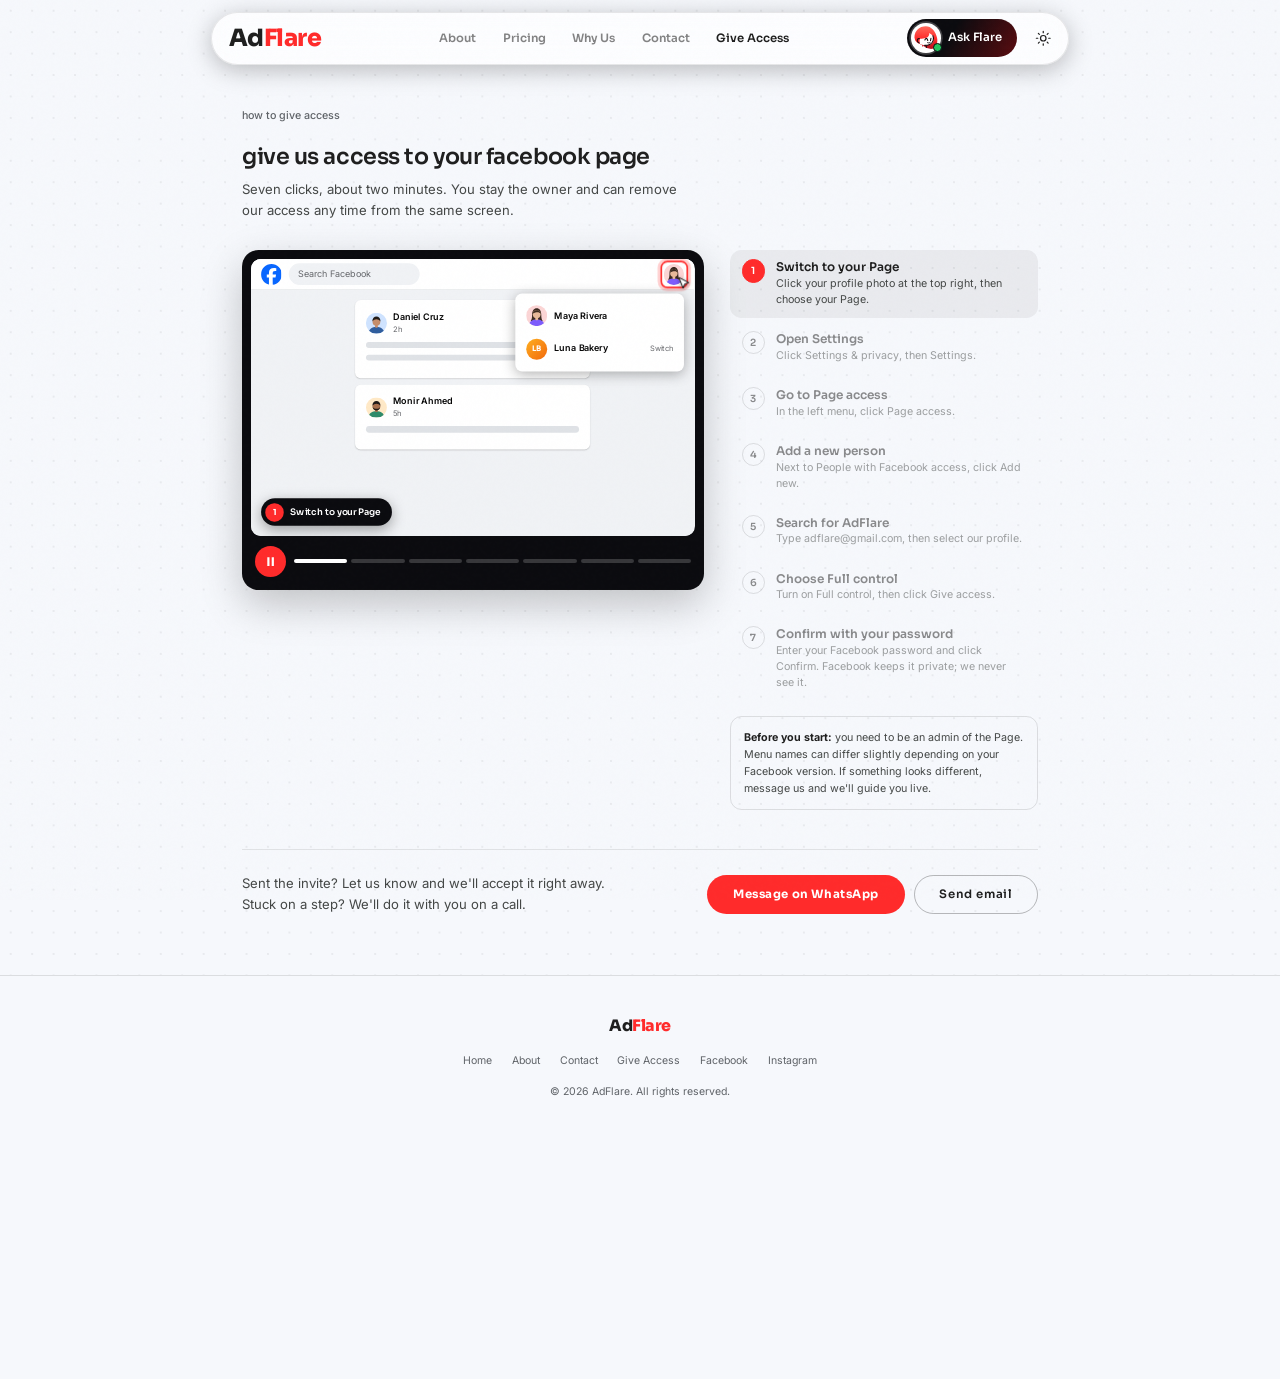
<file: access.html>
<!DOCTYPE html>
<html lang="en">
<head>
  <meta charset="UTF-8" />
  <meta name="viewport" content="width=device-width, initial-scale=1.0" />
  <title>Give Page Access — AdFlare</title>
  <meta name="description" content="How to give AdFlare access to your Facebook Page in 7 quick steps." />
  <meta name="color-scheme" content="dark light">
  <link rel="icon" type="image/png" href="img/af-icon-48.png?v=2">
  <script>
    /* apply saved theme before first paint (no flash) */
    (function () {
      var m = 'light'; /* light is the default; visitors can switch to Dark or System */
      try { m = localStorage.getItem('adflare-theme') || 'light'; } catch (e) {}
      var dark = m === 'dark' || (m === 'system' && !(window.matchMedia && matchMedia('(prefers-color-scheme: light)').matches));
      document.documentElement.setAttribute('data-theme', dark ? 'dark' : 'light');
      document.documentElement.setAttribute('data-theme-mode', m);
    })();
  </script>
  <script src="clean-url.js"></script>
  <link rel="stylesheet" href="style.css" />
  <link rel="stylesheet" href="portfolio-ui.css" />
  <link rel="stylesheet" href="flare.css" />
  <link rel="stylesheet" href="scale.css" />
  <style>
    .acc{max-width:1120px;margin:0 auto;padding:128px 5% 72px}
    .acc-head{max-width:620px;margin-bottom:34px}
    .acc-head .section-title{margin:10px 0 12px}
    .acc-head p{color:var(--text-2);line-height:1.6;max-width:56ch}
    .acc-grid{display:grid;grid-template-columns:minmax(0,1.5fr) minmax(0,1fr);gap:32px;align-items:start}
    @media(max-width:900px){.acc-grid{grid-template-columns:1fr}.acc{padding-top:112px}}

    /* player */
    .player{background:#0B0B0F;border:1px solid rgba(var(--fg),.1);border-radius:20px;padding:10px;box-shadow:0 18px 50px rgba(0,0,0,.22)}
    .vp{position:relative;width:100%;aspect-ratio:8/5;overflow:hidden;border-radius:12px;background:#F0F2F5}
    .cv{position:absolute;left:0;top:0;width:640px;height:400px;transform-origin:0 0}
    .bar{display:flex;align-items:center;gap:10px;padding:12px 4px 4px}
    .play{flex:none;width:38px;height:38px;border-radius:50%;border:0;background:var(--primary-red);color:#fff;display:grid;place-items:center;cursor:pointer}
    .play svg{width:16px;height:16px;fill:currentColor}
    .play .i-play{display:none}.play.paused .i-play{display:block}.play.paused .i-pause{display:none}
    .segs{flex:1;display:flex;gap:5px}
    .seg{flex:1;height:5px;border-radius:3px;background:rgba(255,255,255,.18);overflow:hidden}
    .seg i{display:block;height:100%;width:0;background:#fff}
    .seg.done i{width:100%}
    .seg.now i{animation:fill var(--d,6s) linear forwards}
    @keyframes fill{to{width:100%}}
    .play:focus-visible,.stp:focus-visible{outline:2px solid var(--primary-red);outline-offset:3px}

    /* faux Facebook UI (stays light in both themes) */
    .fbx{--b:#0866FF;--t:#050505;--t2:#65676B;--bg:#F0F2F5;--bd:#CED0D4;font:400 13px/1.3 Inter,system-ui,sans-serif;color:var(--t)}
    .fbx *{box-sizing:border-box}
    .scr{position:absolute;inset:0;background:var(--bg);opacity:0;transition:opacity .35s}
    .scr.on{opacity:1}
    .hd{height:44px;background:#fff;box-shadow:0 1px 2px rgba(0,0,0,.18);display:flex;align-items:center;gap:10px;padding:0 14px}
    .fb{width:30px;height:30px;flex:none;display:block}
    .sb{background:var(--bg);border-radius:20px;padding:7px 14px;color:var(--t2);width:190px}
    .sp{flex:1}
    .av{width:30px;height:30px;border-radius:50%;background:linear-gradient(135deg,#c9ccd1,#9aa0a6);display:inline-block;flex:none}
    .av.pg{background:linear-gradient(135deg,#FF2B2B,#B80000)}
    .av{background-size:cover;background-position:center}
    .av.p1{background-image:url("data:image/svg+xml,%3Csvg%20xmlns%3D%22http%3A%2F%2Fwww.w3.org%2F2000%2Fsvg%22%20viewBox%3D%220%200%2060%2060%22%3E%3Crect%20width%3D%2260%22%20height%3D%2260%22%20fill%3D%22%23FBD5D5%22%2F%3E%3Cpath%20d%3D%22M17%2028c0-12%205-19%2013-19s13%207%2013%2019c0%207%201%2013%204%2017H13c3-4%204-10%204-17z%22%20fill%3D%22%233B2A20%22%2F%3E%3Cpath%20d%3D%22M8%2060c0-14%2010-19%2022-19s22%205%2022%2019z%22%20fill%3D%22%237C5CFC%22%2F%3E%3Crect%20x%3D%2226%22%20y%3D%2234%22%20width%3D%228%22%20height%3D%229%22%20rx%3D%223%22%20fill%3D%22%23E8B99A%22%2F%3E%3Ccircle%20cx%3D%2230%22%20cy%3D%2226%22%20r%3D%2211%22%20fill%3D%22%23E8B99A%22%2F%3E%3Cpath%20d%3D%22M18.5%2025c2-9%208-12%2015-10%204%201%207%205%208%2010-4-5-11-7-23%200z%22%20fill%3D%22%233B2A20%22%2F%3E%3C%2Fsvg%3E")}
    .av.p2{background-image:url("data:image/svg+xml,%3Csvg%20xmlns%3D%22http%3A%2F%2Fwww.w3.org%2F2000%2Fsvg%22%20viewBox%3D%220%200%2060%2060%22%3E%3Crect%20width%3D%2260%22%20height%3D%2260%22%20fill%3D%22%23CFE3FF%22%2F%3E%3Cpath%20d%3D%22M8%2060c0-14%2010-19%2022-19s22%205%2022%2019z%22%20fill%3D%22%232F5D9E%22%2F%3E%3Crect%20x%3D%2226%22%20y%3D%2234%22%20width%3D%228%22%20height%3D%229%22%20rx%3D%223%22%20fill%3D%22%23C68E6B%22%2F%3E%3Ccircle%20cx%3D%2230%22%20cy%3D%2226%22%20r%3D%2211%22%20fill%3D%22%23C68E6B%22%2F%3E%3Cpath%20d%3D%22M18.5%2025c0-9%205-14%2011.5-14s11.500%205%2011.500%2014c-3-4-7-6-11.500-6s-8.500%202-11.500%206z%22%20fill%3D%22%231F1A17%22%2F%3E%3C%2Fsvg%3E")}
    .av.p3{background-image:url("data:image/svg+xml,%3Csvg%20xmlns%3D%22http%3A%2F%2Fwww.w3.org%2F2000%2Fsvg%22%20viewBox%3D%220%200%2060%2060%22%3E%3Crect%20width%3D%2260%22%20height%3D%2260%22%20fill%3D%22%23FFE9C7%22%2F%3E%3Cpath%20d%3D%22M8%2060c0-14%2010-19%2022-19s22%205%2022%2019z%22%20fill%3D%22%232E8B6A%22%2F%3E%3Crect%20x%3D%2226%22%20y%3D%2234%22%20width%3D%228%22%20height%3D%229%22%20rx%3D%223%22%20fill%3D%22%23A86F4C%22%2F%3E%3Ccircle%20cx%3D%2230%22%20cy%3D%2226%22%20r%3D%2211%22%20fill%3D%22%23A86F4C%22%2F%3E%3Cpath%20d%3D%22M19%2027c1%208%205%2012%2011%2012s10-4%2011-12c-1%203-3%205-5%206-2%201-4%201-6%201s-4%200-6-1c-2-1-4-3-5-6z%22%20fill%3D%22%231F1A17%22%2F%3E%3Cpath%20d%3D%22M18.500%2025c0-9%205-14%2011.500-14s11.500%205%2011.500%2014c-3-4-7-6-11.500-6s-8.500%202-11.500%206z%22%20fill%3D%22%231F1A17%22%2F%3E%3C%2Fsvg%3E")}
    .av.pg,.av.af{background-image:url([data-uri]);background-color:#fff;background-size:cover}
    .av.biz{color:#fff;font:700 11px/30px Sora,sans-serif;text-align:center;letter-spacing:.02em}
    .av.biz{background:linear-gradient(135deg,#FFB020,#F2680C)}
    .ph{display:flex;align-items:center;gap:9px;margin-bottom:10px}
    .ph strong{display:block;font-weight:600}.ph small{color:var(--t2);font-size:11px}
    .sk{height:9px;border-radius:5px;background:#dfe2e6;margin:9px 0}
    .card{background:#fff;border-radius:8px;box-shadow:0 1px 2px rgba(0,0,0,.2);padding:16px}
    .feed{padding:16px 150px 0}
    .pop,.mod{position:absolute;background:#fff;opacity:0;pointer-events:none;transition:opacity .25s,transform .25s}
    .pop{right:14px;top:50px;width:244px;border-radius:10px;padding:8px;box-shadow:0 4px 18px rgba(0,0,0,.3);transform:translateY(-6px)}
    .mod{left:155px;top:60px;width:330px;border-radius:12px;padding:18px;box-shadow:0 0 0 999px rgba(0,0,0,.45),0 8px 30px rgba(0,0,0,.35);transform:translateY(8px)}
    .on.pop,.on.mod,.pop.on,.mod.on{opacity:1;transform:none}
    .row{display:flex;align-items:center;gap:10px;padding:9px 8px;border-radius:8px;font-weight:600;transition:background .2s}
    .row small{margin-left:auto;color:var(--t2);font-weight:400}
    .row .ic{width:28px;height:28px;border-radius:50%;background:#E4E6EB;flex:none}
    .row.hit,.res.hit{background:#E7F3FF}
    .row.mute{color:var(--t2);font-weight:400}
    .side{position:absolute;left:0;top:44px;bottom:0;width:200px;background:#fff;padding:14px 10px}
    .side h4{font:700 20px Sora,sans-serif;margin:0 8px 10px}
    .side .row{font-weight:500}
    .side .grp{padding:8px 8px 2px;color:var(--t2);font-size:11px}
    .main{position:absolute;left:216px;right:16px;top:60px}
    .page{position:absolute;left:150px;right:150px;top:60px}
    .page h3{font:700 18px Sora,sans-serif;margin:0 0 6px}
    .btn{display:inline-block;background:var(--b);color:#fff;font-weight:600;padding:8px 16px;border-radius:7px;transition:transform .15s,filter .15s}
    .btn.hit{transform:scale(.94);filter:brightness(.9)}
    .sec{display:flex;align-items:center;justify-content:space-between;margin-top:14px}
    .inp{display:flex;align-items:center;height:40px;border:1.5px solid var(--bd);border-radius:8px;padding:0 12px;margin:10px 0}
    .inp em{color:var(--t2);font-style:normal}.inp.typed em{display:none}
    .inp.hit{border-color:var(--b)}
    .inp.hit .t::after{content:"";display:inline-block;width:1.5px;height:16px;background:var(--b);margin-left:1px;vertical-align:-3px;animation:cr .8s steps(1) infinite}
    @keyframes cr{50%{opacity:0}}
    .res{display:flex;align-items:center;gap:10px;padding:8px;border-radius:8px;opacity:0;transition:opacity .25s,background .2s}
    .res.on{opacity:1}
    .res b{display:block}.res span{color:var(--t2);font-size:12px}
    .mod h5{font:700 16px Sora,sans-serif;margin:0 0 4px}
    .mod p{color:var(--t2);margin:0 0 6px}
    .perm{display:flex;gap:12px;align-items:center;border:1.5px solid var(--bd);border-radius:10px;padding:12px;margin:12px 0 14px}
    .perm b{display:block;margin-bottom:2px}.perm span{color:var(--t2);font-size:12px}
    .sw{flex:none;width:40px;height:22px;border-radius:11px;background:#B0B3B8;position:relative;transition:background .25s}
    .sw::after{content:"";position:absolute;left:2px;top:2px;width:18px;height:18px;border-radius:50%;background:#fff;transition:transform .25s}
    .sw.hit{background:var(--b)}.sw.hit::after{transform:translateX(18px)}
    .ok{position:absolute;inset:0;display:grid;place-items:center;background:rgba(240,242,245,.92);opacity:0;pointer-events:none;transition:opacity .3s}
    .ok.on{opacity:1}
    .ok div{text-align:center;font:700 18px Sora,sans-serif}
    .ok svg{display:block;margin:0 auto 10px;width:54px;height:54px}
    .ok small{display:block;font:400 13px Inter,sans-serif;color:var(--t2);margin-top:4px}

    /* motion-graphic layer */
    .ring{position:absolute;z-index:9;border:3px solid #FF2B2B;border-radius:10px;box-shadow:0 0 0 4px rgba(255,43,43,.22);opacity:0;pointer-events:none;transition:left .7s cubic-bezier(.65,0,.25,1),top .7s cubic-bezier(.65,0,.25,1),width .7s cubic-bezier(.65,0,.25,1),height .7s cubic-bezier(.65,0,.25,1),opacity .25s}
    .cur{position:absolute;z-index:10;left:0;top:0;width:22px;height:22px;transform:translate(360px,250px);transition:transform .8s cubic-bezier(.65,0,.25,1);filter:drop-shadow(0 2px 3px rgba(0,0,0,.4));pointer-events:none}
    .rp{position:absolute;z-index:9;width:10px;height:10px;margin:-5px;border-radius:50%;background:rgba(255,43,43,.55);animation:rp .6s ease-out forwards;pointer-events:none}
    @keyframes rp{to{transform:scale(5);opacity:0}}
    .lt{position:absolute;z-index:11;left:14px;bottom:14px;display:flex;align-items:center;gap:10px;background:#0B0B0F;color:#fff;font:600 13px Sora,sans-serif;padding:7px 16px 7px 7px;border-radius:999px;box-shadow:0 6px 20px rgba(0,0,0,.35)}
    .lt b{width:26px;height:26px;border-radius:50%;background:#FF2B2B;display:grid;place-items:center;font-size:12px}
    .lt.in{animation:ltin .45s cubic-bezier(.2,.9,.3,1) both}
    @keyframes ltin{from{opacity:0;transform:translateX(-14px)}}

    /* steps list */
    .steps{list-style:none;display:grid;gap:4px}
    .stp{all:unset;box-sizing:border-box;width:100%;display:flex;gap:14px;padding:12px 14px;border-radius:14px;cursor:pointer;opacity:.5;transition:opacity .25s,background .25s}
    .stp:hover{opacity:.85}
    .stp[aria-current="step"]{opacity:1;background:rgba(var(--fg),.06)}
    .stp .n{flex:none;width:28px;height:28px;border-radius:50%;border:1.5px solid rgba(var(--fg),.25);display:grid;place-items:center;font:600 12px Sora,sans-serif}
    .stp[aria-current="step"] .n{background:var(--primary-red);border-color:var(--primary-red);color:#fff}
    .stp strong{display:block;font:600 14.5px Sora,sans-serif;color:var(--text);margin-bottom:2px}
    .stp span.d{display:block;font-size:13px;line-height:1.5;color:var(--text-2)}
    .note{margin-top:18px;padding:14px 16px;border-radius:14px;border:1px solid rgba(var(--fg),.12);font-size:13px;line-height:1.6;color:var(--text-2)}
    .note b{color:var(--text)}
    .after{margin-top:48px;display:flex;flex-wrap:wrap;gap:14px 20px;align-items:center;justify-content:space-between;border-top:1px solid rgba(var(--fg),.1);padding-top:28px}
    .after p{max-width:46ch;color:var(--text-2);line-height:1.6}
    .after div{display:flex;gap:10px;flex-wrap:wrap}
    @media(prefers-reduced-motion:reduce){.scr,.pop,.mod,.ring,.cur,.res,.sw,.sw::after{transition:none}.seg.now i,.lt.in{animation:none}}
  </style>
</head>
<body class="give-access-page">
<nav id="navbar">
    <a href="./" class="nav-logo">
      <!-- AF Logo SVG -->
     
      <span class="nav-logo-text">Ad<span>Flare</span></span>
    </a>

    <ul class="nav-links">
      <li><a href="./#about">About</a></li>
      <li><a href="./#pricing">Pricing</a></li>
      <li><a href="./#why">Why Us</a></li>
      <li><a href="./#contact">Contact</a></li>
      <li><a href="access.html" class="active" aria-current="page">Give Access</a></li>
    </ul>

    <div class="theme-wrap" id="themeWrap">
      <button type="button" class="theme-btn" id="themeBtn" aria-label="Theme" aria-haspopup="menu" aria-expanded="false" aria-controls="themeMenu">
        <svg class="i-moon" viewBox="0 0 24 24"><path d="M21 12.8A9 9 0 1 1 11.2 3a7 7 0 0 0 9.8 9.8z"/></svg>
        <svg class="i-sun" viewBox="0 0 24 24"><circle cx="12" cy="12" r="4"/><path d="M12 2v2M12 20v2M4.9 4.9l1.4 1.4M17.7 17.7l1.4 1.4M2 12h2M20 12h2M4.9 19.1l1.4-1.4M17.7 6.3l1.4-1.4"/></svg>
      </button>
      <div class="theme-menu" id="themeMenu" role="menu" aria-label="Theme">
        <div class="theme-menu-title">Theme</div>
        <button type="button" class="theme-item" role="menuitemradio" data-mode="system" aria-checked="false">
          <svg viewBox="0 0 24 24"><rect x="3" y="4" width="18" height="12" rx="2"/><path d="M8 20h8M12 16v4"/></svg><span>System</span>
          <svg class="i-check" viewBox="0 0 24 24"><path d="M5 12.5l4.5 4.5L19 7.5"/></svg>
        </button>
        <button type="button" class="theme-item" role="menuitemradio" data-mode="light" aria-checked="false">
          <svg viewBox="0 0 24 24"><circle cx="12" cy="12" r="4"/><path d="M12 2v2M12 20v2M4.9 4.9l1.4 1.4M17.7 17.7l1.4 1.4M2 12h2M20 12h2M4.9 19.1l1.4-1.4M17.7 6.3l1.4-1.4"/></svg><span>Light</span>
          <svg class="i-check" viewBox="0 0 24 24"><path d="M5 12.5l4.5 4.5L19 7.5"/></svg>
        </button>
        <button type="button" class="theme-item" role="menuitemradio" data-mode="dark" aria-checked="false">
          <svg viewBox="0 0 24 24"><path d="M21 12.8A9 9 0 1 1 11.2 3a7 7 0 0 0 9.8 9.8z"/></svg><span>Dark</span>
          <svg class="i-check" viewBox="0 0 24 24"><path d="M5 12.5l4.5 4.5L19 7.5"/></svg>
        </button>
      </div>
    </div>

    <div class="hamburger" id="hamburger">
      <span></span><span></span><span></span>
    </div>

    <!-- Mobile dropdown: the pill itself grows downward -->
    <div class="nav-drop" id="mobileNav">
      <div class="nav-drop-inner">
        <a href="./#about" class="mobile-link">About</a>
        <a href="./#pricing" class="mobile-link">Pricing</a>
        <a href="./#why" class="mobile-link">Why Us</a>
        <a href="./#contact" class="mobile-link">Contact</a>
        <a href="access.html" class="mobile-link">Give Access</a>
        <div class="drop-controls">
          <div class="drop-seg" role="radiogroup" aria-label="Theme">
            <button type="button" data-mode="system" role="radio" aria-checked="false" aria-label="System theme"><svg viewBox="0 0 24 24"><rect x="3" y="4" width="18" height="12" rx="2"/><path d="M8 20h8M12 16v4"/></svg></button>
            <button type="button" data-mode="light" role="radio" aria-checked="false" aria-label="Light theme"><svg viewBox="0 0 24 24"><circle cx="12" cy="12" r="4"/><path d="M12 2v2M12 20v2M4.9 4.9l1.4 1.4M17.7 17.7l1.4 1.4M2 12h2M20 12h2M4.9 19.1l1.4-1.4M17.7 6.3l1.4-1.4"/></svg></button>
            <button type="button" data-mode="dark" role="radio" aria-checked="false" aria-label="Dark theme"><svg viewBox="0 0 24 24"><path d="M21 12.8A9 9 0 1 1 11.2 3a7 7 0 0 0 9.8 9.8z"/></svg></button>
          </div>
          <button type="button" class="drop-sfx af-sfx-btn" id="dropSfx" aria-label="Sound"></button>
          <a href="mailto:adflare@gmail.com" class="mobile-link mobile-nav-cta">Send email</a>
        </div>
      </div>
    </div>
  </nav>

  <main class="acc">
    <header class="acc-head">
      <span class="section-label">how to give access</span>
      <h1 class="section-title">Give us access to your Facebook Page</h1>
      <p>Seven clicks, about two minutes. You stay the owner and can remove our access any time from the same screen.</p>
    </header>

    <div class="acc-grid">
      <div>
        <div class="player">
          <div class="vp" id="vp" role="img" aria-label="Animated walkthrough of the seven steps listed beside it">
            <div class="cv fbx" id="cv">
              <!-- 1: switch to Page -->
              <div class="scr" data-s="1">
                <div class="hd"><svg class="fb" viewBox="0 0 36 36" role="img" aria-label="Facebook"><path fill="#0866FF" d="M20.181 35.87C29.094 34.791 36 27.202 36 18c0-9.941-8.059-18-18-18S0 8.059 0 18c0 8.442 5.811 15.526 13.652 17.471L14 34h5.5l.681 1.87Z"/><path fill="#fff" d="M13.651 35.471v-11.97H9.936V18h3.715v-2.37c0-6.127 2.772-8.964 8.784-8.964 1.138 0 3.103.223 3.91.446v4.983c-.425-.043-1.167-.065-2.081-.065-2.952 0-4.09 1.116-4.09 4.025V18h5.883l-1.008 5.5h-4.867v12.37a18.183 18.183 0 0 1-6.53-.399Z"/></svg><span class="sb">Search Facebook</span><span class="sp"></span><b class="av p1" id="a1" data-show="#m1"></b></div>
                <div class="feed"><div class="card"><div class="ph"><b class="av p2"></b><div><strong>Daniel Cruz</strong><small>2h</small></div></div><div class="sk"></div><div class="sk" style="width:80%"></div></div><div class="card" style="margin-top:10px"><div class="ph"><b class="av p3"></b><div><strong>Monir Ahmed</strong><small>5h</small></div></div><div class="sk"></div></div></div>
                <div class="pop" id="m1"><div class="row"><b class="av p1"></b>Maya Rivera</div><div class="row" id="a1b"><b class="av biz">LB</b>Luna Bakery<small>Switch</small></div></div>
              </div>
              <!-- 2: settings menu -->
              <div class="scr" data-s="2">
                <div class="hd"><svg class="fb" viewBox="0 0 36 36" role="img" aria-label="Facebook"><path fill="#0866FF" d="M20.181 35.87C29.094 34.791 36 27.202 36 18c0-9.941-8.059-18-18-18S0 8.059 0 18c0 8.442 5.811 15.526 13.652 17.471L14 34h5.5l.681 1.87Z"/><path fill="#fff" d="M13.651 35.471v-11.97H9.936V18h3.715v-2.37c0-6.127 2.772-8.964 8.784-8.964 1.138 0 3.103.223 3.91.446v4.983c-.425-.043-1.167-.065-2.081-.065-2.952 0-4.09 1.116-4.09 4.025V18h5.883l-1.008 5.5h-4.867v12.37a18.183 18.183 0 0 1-6.53-.399Z"/></svg><span class="sb">Search Facebook</span><span class="sp"></span><b class="av biz">LB</b></div>
                <div class="feed"><div class="card"><div class="ph"><b class="av p3"></b><div><strong>Monir Ahmed</strong><small>5h</small></div></div><div class="sk"></div><div class="sk" style="width:80%"></div></div></div>
                <div class="pop" id="m2"><div class="row"><b class="av biz">LB</b>Luna Bakery</div><div class="row" id="a2" data-show="#m2b"><i class="ic"></i>Settings &amp; privacy<small>›</small></div><div class="row mute"><i class="ic"></i>Help &amp; support</div></div>
                <div class="pop" id="m2b"><div class="row mute">‹ Settings &amp; privacy</div><div class="row" id="a2b"><i class="ic"></i>Settings</div><div class="row mute"><i class="ic"></i>Activity log</div></div>
              </div>
              <!-- 3: settings sidebar -->
              <div class="scr" data-s="3">
                <div class="hd"><svg class="fb" viewBox="0 0 36 36" role="img" aria-label="Facebook"><path fill="#0866FF" d="M20.181 35.87C29.094 34.791 36 27.202 36 18c0-9.941-8.059-18-18-18S0 8.059 0 18c0 8.442 5.811 15.526 13.652 17.471L14 34h5.5l.681 1.87Z"/><path fill="#fff" d="M13.651 35.471v-11.97H9.936V18h3.715v-2.37c0-6.127 2.772-8.964 8.784-8.964 1.138 0 3.103.223 3.91.446v4.983c-.425-.043-1.167-.065-2.081-.065-2.952 0-4.09 1.116-4.09 4.025V18h5.883l-1.008 5.5h-4.867v12.37a18.183 18.183 0 0 1-6.53-.399Z"/></svg><span class="sb">Search Facebook</span><span class="sp"></span><b class="av biz">LB</b></div>
                <div class="side"><h4>Settings</h4><div class="row mute">Profile settings</div><div class="grp">Page setup</div><div class="row mute">Page info</div><div class="row" id="a3">Page access</div><div class="row mute">Privacy</div></div>
                <div class="main"><div class="card"><div class="sk" style="width:40%"></div><div class="sk"></div><div class="sk" style="width:75%"></div></div></div>
              </div>
              <!-- 4-7: Page access + dialogs -->
              <div class="scr" data-s="4">
                <div class="hd"><svg class="fb" viewBox="0 0 36 36" role="img" aria-label="Facebook"><path fill="#0866FF" d="M20.181 35.87C29.094 34.791 36 27.202 36 18c0-9.941-8.059-18-18-18S0 8.059 0 18c0 8.442 5.811 15.526 13.652 17.471L14 34h5.5l.681 1.87Z"/><path fill="#fff" d="M13.651 35.471v-11.97H9.936V18h3.715v-2.37c0-6.127 2.772-8.964 8.784-8.964 1.138 0 3.103.223 3.91.446v4.983c-.425-.043-1.167-.065-2.081-.065-2.952 0-4.09 1.116-4.09 4.025V18h5.883l-1.008 5.5h-4.867v12.37a18.183 18.183 0 0 1-6.53-.399Z"/></svg><span class="sb">Search Facebook</span><span class="sp"></span><b class="av biz">LB</b></div>
                <div class="page"><div class="card"><h3>Page access</h3><div class="sk" style="width:85%"></div>
                  <div class="sec"><b>People with Facebook access</b><span class="btn" id="a4" data-show="#m4">Add new</span></div>
                  <div class="row" style="margin-top:6px"><b class="av p1"></b>Maya Rivera (You)<small>Full control</small></div><div class="row"><b class="av p2"></b>Daniel Cruz<small>Editor</small></div><div class="row"><b class="av p3"></b>Monir Ahmed<small>Moderator</small></div></div></div>
                <div class="mod" id="m4"><h5>Add new person</h5><p>Search by name or email.</p>
                  <div class="inp" id="a5" data-type="adflare@gmail.com" data-show="#a5b"><em>Name or email</em><span class="t"></span></div>
                  <div class="res" id="a5b" data-hide="#m4" data-show="#m5"><b class="av af"></b><div><b>Ad Flare</b><span>adflare@gmail.com</span></div></div></div>
                <div class="mod" id="m5"><h5>Choose what AdFlare can do</h5>
                  <div class="perm"><div><b>Full control</b><span>Manage posts, messages, ads and settings.</span></div><i class="sw" id="a6"></i></div>
                  <span class="btn" id="a6b" data-hide="#m5" data-show="#m6">Give access</span></div>
                <div class="mod" id="m6"><h5>Enter your password</h5><p>Facebook asks you to confirm.</p>
                  <div class="inp" id="a7" data-type="••••••••••" data-after=""><em>Password</em><span class="t"></span></div>
                  <span class="btn" id="a7b" data-hide="#m6" data-show="#ok">Confirm</span></div>
                <div class="ok" id="ok"><div><svg viewBox="0 0 24 24" fill="none" stroke="#31A24C" stroke-width="2.2" stroke-linecap="round" stroke-linejoin="round"><circle cx="12" cy="12" r="10"/><path d="M7.5 12.5l3 3 6-7"/></svg>Invite sent to AdFlare<small>We accept it on our side and get to work.</small></div></div>
              </div>
              <i class="ring" id="ring"></i>
              <svg class="cur" id="cur" viewBox="0 0 24 24"><path d="M4 2.5l15.5 8.2-6.6 2-2.3 6.8z" fill="#fff" stroke="#111" stroke-width="1.5" stroke-linejoin="round"/></svg>
              <div class="lt" id="lt" aria-hidden="true"><b>1</b><span>Switch to your Page</span></div>
            </div>
          </div>
          <div class="bar">
            <button type="button" class="play" id="play" aria-label="Pause animation"><svg class="i-pause" viewBox="0 0 24 24"><path d="M6 4h4v16H6zM14 4h4v16h-4z"/></svg><svg class="i-play" viewBox="0 0 24 24"><path d="M7 4l13 8-13 8z"/></svg></button>
            <div class="segs" id="segs" aria-hidden="true"></div>
          </div>
        </div>
      </div>

      <div>
        <ol class="steps" id="steps"></ol>
        <p class="note"><b>Before you start:</b> you need to be an admin of the Page. Menu names can differ slightly depending on your Facebook version. If something looks different, message us and we'll guide you live.</p>
      </div>
    </div>

    <div class="after">
      <p>Sent the invite? Let us know and we'll accept it right away. Stuck on a step? We'll do it with you on a call.</p>
      <div>
        <a class="btn-primary" href="https://wa.me/9607862274" target="_blank" rel="noopener noreferrer">Message on WhatsApp</a>
        <a class="btn-outline" href="mailto:adflare@gmail.com">Send email</a>
      </div>
    </div>
  </main>

  <footer>
    <div class="footer-logo">Ad<span>Flare</span></div>
    <div class="footer-links">
      <a href="./">Home</a>
      <a href="./#about">About</a>
      <a href="./#contact">Contact</a>
      <a href="access.html">Give Access</a>
      <a href="https://www.facebook.com/profile.php?id=61572123664215" target="_blank" rel="noopener">Facebook</a>
      <a href="https://www.instagram.com/ad_flaree/" target="_blank" rel="noopener">Instagram</a>
    </div>
    <p class="footer-copy">© 2026 AdFlare. All rights reserved.</p>
  </footer>

  <script>
    /* ---- nav: scrolled state, hamburger, mobile theme controls ---- */
    (function () {
      var nav = document.getElementById('navbar'), hb = document.getElementById('hamburger');
      window.addEventListener('scroll', function () { nav.classList.toggle('scrolled', window.scrollY > 50); }, { passive: true });
      function setMenu(o) { hb.classList.toggle('active', o); nav.classList.toggle('menu-open', o); }
      hb.addEventListener('click', function () { setMenu(!nav.classList.contains('menu-open')); });
      document.addEventListener('click', function (e) { if (!nav.contains(e.target)) setMenu(false); });
      window.addEventListener('resize', function () { if (innerWidth > 768) setMenu(false); });
      var seg = document.querySelector('.drop-seg'), btns = Array.prototype.slice.call(seg.querySelectorAll('button'));
      function paint() { var m = document.documentElement.getAttribute('data-theme-mode') || 'light'; btns.forEach(function (b) { b.setAttribute('aria-checked', b.dataset.mode === m ? 'true' : 'false'); }); }
      btns.forEach(function (b) { b.addEventListener('click', function () { var it = document.querySelector('#themeMenu .theme-item[data-mode="' + b.dataset.mode + '"]'); if (it) it.click(); setTimeout(paint, 60); }); });
      new MutationObserver(paint).observe(document.documentElement, { attributes: true, attributeFilter: ['data-theme-mode'] });
      paint();
      var ds = document.getElementById('dropSfx'); if (ds) ds.addEventListener('click', function () { var s = document.getElementById('afSfx'); if (s) s.click(); });
    })();
  </script>
  <script>
    // --- Theme: System / Light / Dark (saved in localStorage, follows OS when "System") ---
    (function () {
      var KEY = 'adflare-theme', root = document.documentElement;
      var btn = document.getElementById('themeBtn'), menu = document.getElementById('themeMenu');
      var items = Array.prototype.slice.call(menu.querySelectorAll('.theme-item'));
      var mq = window.matchMedia ? matchMedia('(prefers-color-scheme: light)') : null;
      function saved() { try { return localStorage.getItem(KEY) || 'light'; } catch (e) { return 'light'; } }
      function apply(mode, instant) {
        var light = mode === 'light' || (mode === 'system' && mq && mq.matches);
        if (instant) { root.classList.add('theme-switching'); }
        root.setAttribute('data-theme', light ? 'light' : 'dark');
        root.setAttribute('data-theme-mode', mode);
        items.forEach(function (b) { b.setAttribute('aria-checked', b.dataset.mode === mode ? 'true' : 'false'); });
        if (instant) { requestAnimationFrame(function () { requestAnimationFrame(function () { root.classList.remove('theme-switching'); }); }); }
      }
      function open(v) {
        menu.classList.toggle('open', v); btn.setAttribute('aria-expanded', v ? 'true' : 'false');
        if (v) { var cur = items.filter(function (b) { return b.getAttribute('aria-checked') === 'true'; })[0] || items[0]; cur.focus(); }
      }
      btn.addEventListener('click', function (e) { e.stopPropagation(); open(!menu.classList.contains('open')); });
      items.forEach(function (b) {
        b.addEventListener('click', function () {
          try { localStorage.setItem(KEY, b.dataset.mode); } catch (e) {}
          var go = function () { apply(b.dataset.mode, true); };
          if (window.afThemeReveal) window.afThemeReveal(go, btn); else go();
          open(false); btn.focus();
        });
      });
      document.addEventListener('click', function (e) { if (!menu.contains(e.target)) open(false); });
      menu.addEventListener('keydown', function (e) {
        var i = items.indexOf(document.activeElement);
        if (e.key === 'ArrowDown') { e.preventDefault(); items[(i + 1) % items.length].focus(); }
        else if (e.key === 'ArrowUp') { e.preventDefault(); items[(i - 1 + items.length) % items.length].focus(); }
      });
      document.addEventListener('keydown', function (e) { if (e.key === 'Escape' && menu.classList.contains('open')) { open(false); btn.focus(); } });
      var onSys = function () { if (saved() === 'system') apply('system', true); };
      if (mq) { if (mq.addEventListener) mq.addEventListener('change', onSys); else if (mq.addListener) mq.addListener(onSys); }
      apply(saved(), false);
    })();
  </script>
  <script>
    /* ---- looping step-by-step motion graphic ---- */
    (function () {
      var $ = function (s, r) { return (r || document).querySelector(s); }, $$ = function (s, r) { return Array.prototype.slice.call((r || document).querySelectorAll(s)); };
      var vp = $('#vp'), cv = $('#cv'), cur = $('#cur'), ring = $('#ring'), lt = $('#lt'), playBtn = $('#play');
      var reduced = matchMedia('(prefers-reduced-motion: reduce)').matches;
      var S = [
        { t: 'Switch to your Page', d: 'Click your profile photo at the top right, then choose your Page.', scr: 1, pre: [], acts: ['#a1', '#a1b'] },
        { t: 'Open Settings', d: 'Click Settings & privacy, then Settings.', scr: 2, pre: ['#m2'], acts: ['#a2', '#a2b'] },
        { t: 'Go to Page access', d: 'In the left menu, click Page access.', scr: 3, pre: [], acts: ['#a3'] },
        { t: 'Add a new person', d: 'Next to People with Facebook access, click Add new.', scr: 4, pre: [], acts: ['#a4'] },
        { t: 'Search for AdFlare', d: 'Type adflare@gmail.com, then select our profile.', scr: 4, pre: ['#m4'], acts: ['#a5', '#a5b'] },
        { t: 'Choose Full control', d: 'Turn on Full control, then click Give access.', scr: 4, pre: ['#m5'], acts: ['#a6', '#a6b'] },
        { t: 'Confirm with your password', d: 'Enter your Facebook password and click Confirm. Facebook keeps it private; we never see it.', scr: 4, pre: ['#m6'], acts: ['#a7', '#a7b'] }
      ];
      var list = $('#steps'), segs = $('#segs');
      S.forEach(function (s, i) {
        var li = document.createElement('li');
        li.innerHTML = '<button type="button" class="stp"><span class="n">' + (i + 1) + '</span><span><strong>' + s.t + '</strong><span class="d">' + s.d.replace('&', '&amp;') + '</span></span></button>';
        li.firstChild.addEventListener('click', function () { playing = !reduced; running && (tok++, running = false); setPlay(); run(i, reduced); });
        list.appendChild(li);
        var sg = document.createElement('span'); sg.className = 'seg'; sg.innerHTML = '<i></i>'; segs.appendChild(sg);
      });
      var tok = 0, running = false, playing = !reduced, inView = false, idx = 0;
      var sl = function (ms, my) { return new Promise(function (r) { setTimeout(function () { r(my === tok); }, reduced ? Math.min(ms, 60) : ms); }); };

      function fit() { cv.style.transform = 'scale(' + (vp.clientWidth / 640) + ')'; }
      new ResizeObserver(fit).observe(vp); fit();

      function box(el) { var c = cv.getBoundingClientRect(), r = el.getBoundingClientRect(), k = c.width / 640; return { x: (r.left - c.left) / k, y: (r.top - c.top) / k, w: r.width / k, h: r.height / k }; }
      function clear(scope) {
        $$('.on,.hit,.typed', scope).forEach(function (n) { if (!n.classList.contains('scr')) n.classList.remove('on', 'hit', 'typed'); });
        $$('.t', scope).forEach(function (t) { t.textContent = ''; });
      }
      function paintUI(i) {
        $$('.stp').forEach(function (b, k) { if (k === i) b.setAttribute('aria-current', 'step'); else b.removeAttribute('aria-current'); });
        var est = S[i].acts.length * 2 + 0.9 + (i === 4 || i === 6 ? 1 : 0) + (i === S.length - 1 ? 2.4 : 0);
        $$('.seg', segs).forEach(function (sg, k) {
          sg.classList.remove('now'); sg.classList.toggle('done', k < i);
          if (k === i) { void sg.offsetWidth; sg.style.setProperty('--d', est + 's'); sg.classList.add('now'); }
        });
        lt.classList.remove('in'); void lt.offsetWidth;
        $('b', lt).textContent = i + 1; $('span', lt).textContent = S[i].t; lt.classList.add('in');
      }
      function setPlay() {
        playBtn.classList.toggle('paused', !playing);
        playBtn.setAttribute('aria-label', playing ? 'Pause animation' : 'Play animation');
      }

      async function step(i, my) {
        var s = S[i], scr = $('.scr[data-s="' + s.scr + '"]', cv), prev = $('.scr.on', cv), changed = prev !== scr;
        idx = i; paintUI(i); ring.style.opacity = 0;
        clear(scr); s.pre.forEach(function (q) { $(q, cv).classList.add('on'); });
        if (changed) {
          scr.classList.add('on'); if (prev) prev.classList.remove('on');
          var others = $$('.scr', cv).filter(function (n) { return n !== scr; });
          setTimeout(function () { if (my === tok) others.forEach(clear); }, 450);
        }
        if (!await sl(changed ? 550 : 250, my)) return false;
        for (var a = 0; a < s.acts.length; a++) {
          var el = $(s.acts[a], cv), b = box(el);
          ring.style.cssText += ';left:' + (b.x - 5) + 'px;top:' + (b.y - 5) + 'px;width:' + (b.w + 10) + 'px;height:' + (b.h + 10) + 'px;opacity:1';
          cur.style.transform = 'translate(' + (b.x + b.w * .62) + 'px,' + (b.y + b.h * .58) + 'px)';
          if (!await sl(950, my)) return false;
          var rp = document.createElement('i'); rp.className = 'rp'; rp.style.left = (b.x + b.w * .62 + 3) + 'px'; rp.style.top = (b.y + b.h * .58 + 3) + 'px';
          cv.appendChild(rp); setTimeout(function (n) { return function () { n.remove(); }; }(rp), 700);
          el.classList.add('hit');
          if (el.dataset.type) {
            var t = $('.t', el), txt = el.dataset.type; el.classList.add('typed');
            for (var c = 0; c < txt.length; c++) { t.textContent += txt.charAt(c); if (!await sl(60, my)) return false; }
            await sl(250, my);
          }
          if (el.dataset.hide) $(el.dataset.hide, cv).classList.remove('on');
          if (el.dataset.show) $(el.dataset.show, cv).classList.add('on');
          if (!await sl(750, my)) return false;
        }
        ring.style.opacity = 0;
        return await sl(i === S.length - 1 ? 2400 : 200, my);
      }
      async function run(i, once) {
        var my = ++tok; running = true;
        for (;;) {
          for (; i < S.length; i++) { if (!await step(i, my)) return; if (once) { running = false; return; } }
          i = 0;
        }
      }
      function sync() {
        if (playing && inView && !running) run(idx, false);
        else if (!(playing && inView) && running) { tok++; running = false; }
      }
      playBtn.addEventListener('click', function () { playing = !playing; setPlay(); sync(); });
      new IntersectionObserver(function (e) { inView = e[0].isIntersecting; sync(); }, { threshold: .25 }).observe(vp);
      setPlay(); paintUI(0); $('.scr[data-s="1"]', cv).classList.add('on');
    })();
  </script>
  <script src="tour.js" defer></script>
  <script src="flare.js" defer></script>
</body>
</html>
</file>
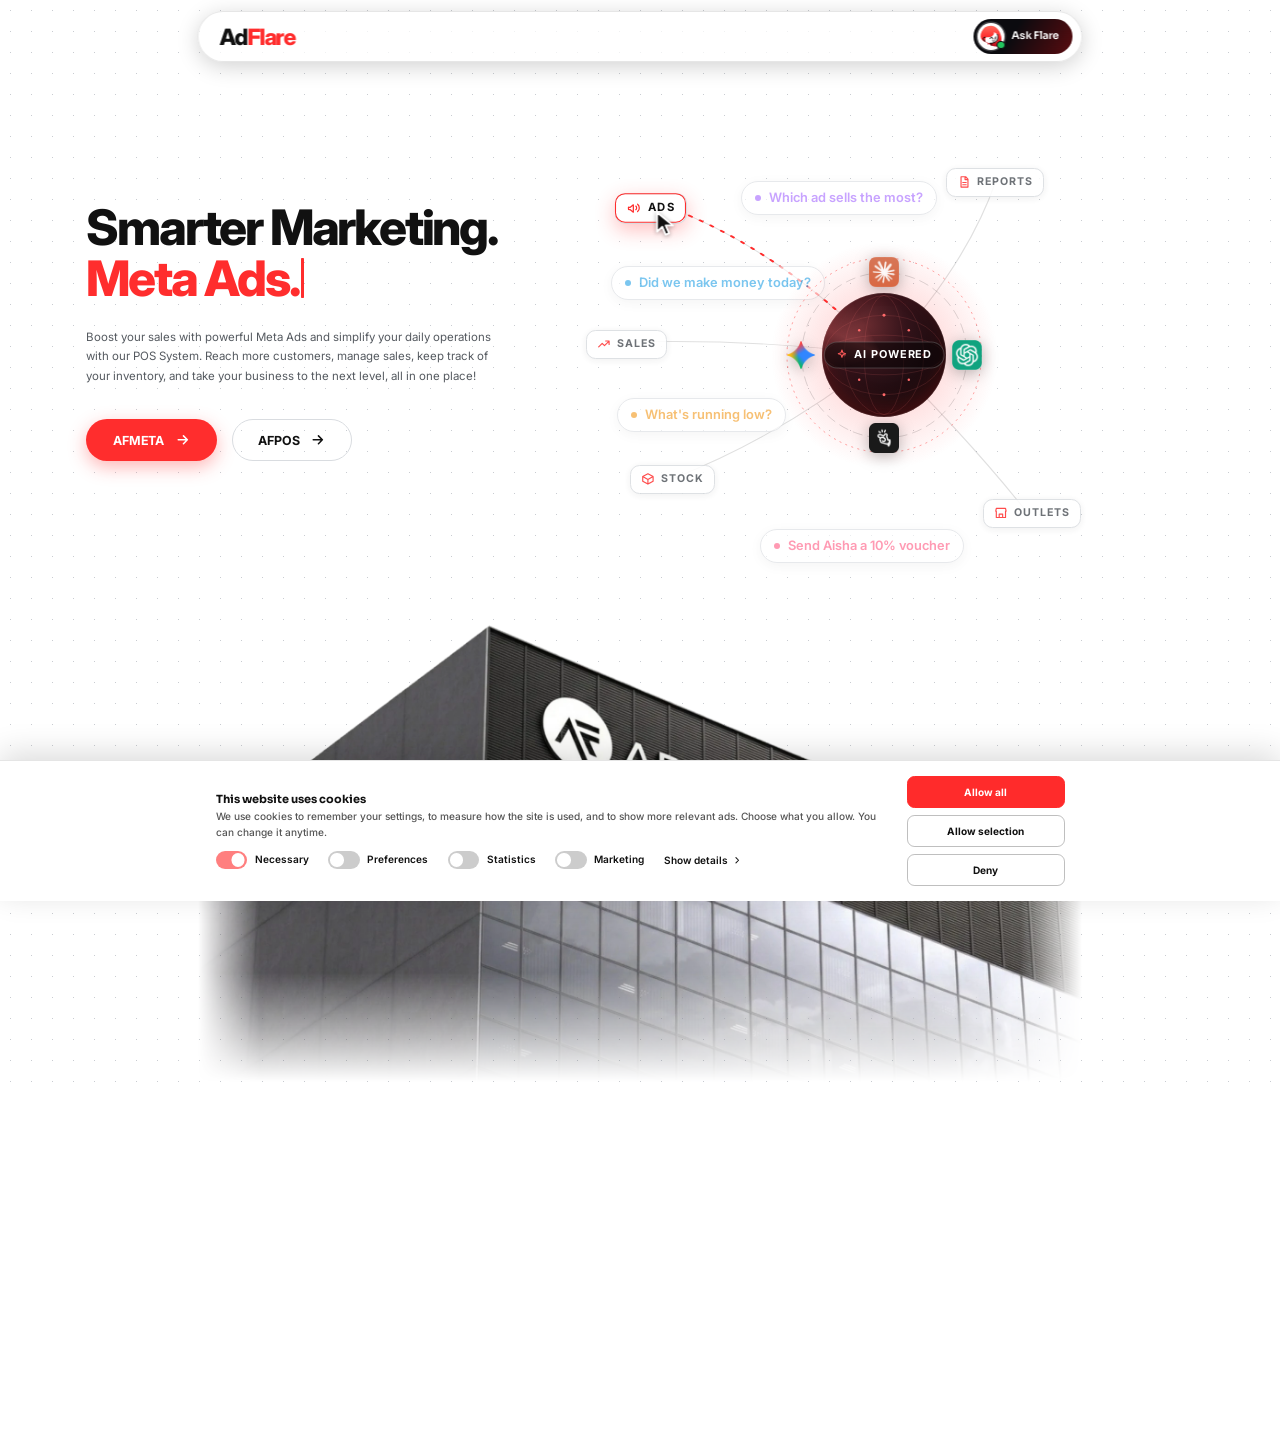
<file: landing.html>
<!DOCTYPE html>
<html lang="en" data-theme="light">
<head>
<script>/* live site: show ad-flare.org instead of ad-flare.org/landing (the entry is tagged so Back / reload bring the landing back) */(function(){var h=location.hostname;if(!h||h==='localhost'||h==='127.0.0.1'||h==='[::1]'||location.protocol==='file:')return;try{history.replaceState({af:'landing'},'','/'+location.search+location.hash)}catch(e){}})();</script>

<meta charset="UTF-8">
<meta name="viewport" content="width=device-width, initial-scale=1">
<title>AdFlare</title>
<link rel="icon" type="image/png" href="img/af-icon-48.png?v=2">
<link rel="icon" type="image/png" sizes="32x32" href="img/af-icon-32.png?v=2">
<link rel="preconnect" href="https://fonts.googleapis.com">
<link rel="preconnect" href="https://fonts.gstatic.com" crossorigin>
<link href="https://fonts.googleapis.com/css2?family=Inter:wght@400;500;600;700;800&family=Sora:wght@600;700&display=swap" rel="stylesheet">
<style>
  :root{
    --bg:#ffffff;
    --text:#111111;
    --muted:#555a60;
    --red:#ff2d2d;
    --red-dark:#e11d1d;
    --line:#d9dce0;
    --card:#ffffff;
    --dot:#c9ccd1;
    --shadow:0 10px 40px rgba(0,0,0,.10);
    --b-dark:#3a3d41;
    --b-dark2:#2b2d30;
    --b-glass:#aeb2b7;
    --b-grid:#6b7076;
    --b-side:#e4e6e9;
    /* Flare */
    --fg:17,17,17; --bg-rgb:255,255,255; --menu-bg:#ffffff; --menu-hover:rgba(0,0,0,.06);
    --menu-shadow:0 14px 40px rgba(0,0,0,.18); --steel-gray:#555a60; --primary-red:#ff2d2d;
  }
  :root[data-theme="dark"]{
    --bg:#0b0b0d;
    --text:#f4f4f5;
    --muted:#a1a4aa;
    --line:#2a2c31;
    --card:#141417;
    --dot:#26282d;
    --shadow:0 10px 40px rgba(0,0,0,.6);
    --b-dark:#1d1f22;
    --b-dark2:#141517;
    --b-glass:#33363b;
    --b-grid:#4a4e55;
    --b-side:#1a1b1e;
    --fg:244,244,245; --bg-rgb:11,11,13; --menu-bg:#141417; --menu-hover:rgba(255,255,255,.08);
    --menu-shadow:0 14px 40px rgba(0,0,0,.6); --steel-gray:#a1a4aa;
  }
  *{box-sizing:border-box;margin:0;padding:0}
  html{scroll-behavior:smooth}
  body{
    font-family:'Inter',system-ui,-apple-system,Segoe UI,Roboto,sans-serif;
    background:var(--bg);
    color:var(--text);
    min-height:100vh;
    overflow-x:hidden;
    transition:background .3s,color .3s;
    background-image:radial-gradient(var(--dot) 1px,transparent 1px);
    background-size:28px 28px;
    opacity:0;
    animation:pageIn .6s ease forwards;
  }
  body.leaving{animation:pageOut .35s ease forwards}
  /* loading screen when entering AdFlare (transform/opacity only, GPU friendly) */
  .ld{position:fixed;inset:0;z-index:9999;display:grid;place-items:center;align-content:center;gap:18px;background:#fff;background-image:radial-gradient(var(--dot) 1px,transparent 1px);background-size:28px 28px;opacity:0;visibility:hidden;pointer-events:none;transition:opacity .3s ease,visibility 0s linear .3s}
  .ld.on{opacity:1;visibility:visible;pointer-events:auto;transition:opacity .3s ease}
  .dots{display:grid;grid-template-columns:repeat(2,14px);grid-template-rows:repeat(2,14px);gap:10px;justify-content:center}
  .dots i{border-radius:50%;background:var(--red);animation:dotrum 2.5s ease-in-out infinite;will-change:transform,opacity}
  .dots i:nth-child(2){animation-delay:.5s}.dots i:nth-child(4){animation-delay:1s}.dots i:nth-child(3){animation-delay:1.5s}
  .ld p{margin:0;font:500 13px 'Inter',sans-serif;color:var(--muted);letter-spacing:.01em}
  @keyframes dotrum{0%,100%{transform:scale(.45);opacity:.3}12%{transform:scale(.45);opacity:.3}24%,34%{transform:scale(1.25);opacity:1}48%{transform:scale(.45);opacity:.3}}
  @keyframes pageIn{to{opacity:1}}
  @keyframes pageOut{from{opacity:1}to{opacity:0;transform:scale(.99)}}

  .logo{font-size:32px;font-weight:800;letter-spacing:-.05em;text-decoration:none;color:var(--text)}
  .logo span{color:var(--red)}

  /* TOP PILL (hosts Flare, same look as the main site nav) */
  #navbar{
    position:fixed;top:14px;left:50%;transform:translateX(-50%);z-index:9000;
    width:min(1040px,calc(100% - 24px));padding:8px 10px 8px 22px;border-radius:999px;
    display:flex;align-items:center;gap:10px;
    background:rgba(var(--bg-rgb),.72);-webkit-backdrop-filter:blur(16px) saturate(1.4);backdrop-filter:blur(16px) saturate(1.4);
    border:1px solid rgba(var(--fg),.1);box-shadow:0 6px 30px rgba(0,0,0,.18);
  }
  #navbar .logo{font-size:24px}
  /* Flare on/off: the logo + Ask Flare button melt out while the red bar grows, and ease back in as it fades away */
  #navbar > .logo{transition:opacity .38s ease .2s,transform .45s cubic-bezier(.2,.9,.3,1) .2s}
  #navbar:not(.fl-on) > .fn-ask{transition:transform .25s cubic-bezier(.2,.9,.3,1.3),box-shadow .3s,opacity .38s ease .2s}
  #navbar.fl-on > .logo,#navbar.fl-on > .fn-ask{
    opacity:0;transform:translateY(-5px) scale(.96);pointer-events:none;
    transition:opacity .22s ease .08s,transform .25s ease .08s;
  }
  @media (prefers-reduced-motion:reduce){#navbar > .logo,#navbar > .fn-ask{transition:none!important}}
  #navbar .fn-spark{display:none!important}   /* the site tour lives on the main page */
  @media (max-width:768px){
    #navbar{padding:6px 8px 6px 16px}
    #navbar .fn-ask{margin-right:0!important}
  }

  /* HERO */
  .hero{
    position:relative;
    min-height:100vh;
    display:flex;align-items:center;
    padding:60px 4.3vw 60px;
    overflow:hidden;
  }
  .copy{position:relative;z-index:3;max-width:720px;margin-top:60px}
  h1{
    font-size:clamp(34px,2.75vw,56px);
    line-height:1.04;
    letter-spacing:-.045em;
    font-weight:800;
  }
  h1 em{font-style:normal;color:var(--red);position:relative;display:inline-block}
  /* typewriter: only the red line changes, the black tagline stays */
  h1 em .tw-c{display:inline-block;width:.07em;height:.82em;margin-left:.05em;vertical-align:-.04em;background:currentColor;border-radius:1px;animation:twblink 1s steps(1) infinite}
  h1 em.typing .tw-c{animation:none}
  @keyframes twblink{50%{opacity:0}}
  @media (prefers-reduced-motion:reduce){h1 em .tw-c{animation:none;opacity:0}}
  .sub{
    margin-top:22px;max-width:560px;
    color:var(--muted);font-size:14px;line-height:1.7;
    text-wrap:balance;
  }
  .cta{display:flex;flex-wrap:wrap;gap:14px;margin-top:32px}
  .btn{
    display:inline-flex;align-items:center;gap:10px;
    padding:11px 24px;border-radius:40px;
    font:700 12.5px 'Inter',sans-serif;letter-spacing:-.01em;
    text-decoration:none;cursor:pointer;border:1.5px solid transparent;
    transition:transform .2s,box-shadow .25s,background .2s,border-color .2s;
  }
  .btn svg{width:15px;height:15px;transition:transform .25s}
  .btn:hover svg{transform:translateX(4px)}
  .btn:active{transform:scale(.97)}
  .btn-primary{background:var(--red);color:#fff;box-shadow:0 8px 24px rgba(255,45,45,.35)}
  .btn-primary:hover{background:var(--red-dark);box-shadow:0 12px 32px rgba(255,45,45,.5);transform:translateY(-2px)}
  .btn-ghost{background:transparent;color:var(--text);border-color:var(--line)}
  .btn-ghost:hover{border-color:var(--text);transform:translateY(-2px)}

  /* BUILDING ART */
  .art{
    position:absolute;right:3.5vw;bottom:0;
    width:min(76vw,1560px);pointer-events:none;
    line-height:0;
  }
  .art img{
    width:100%;height:auto;display:block;
    /* soft fade on the left, right and bottom edges so no white strip or hard line is left */
    -webkit-mask-image:linear-gradient(90deg,transparent 0%,#000 38%,#000 90%,transparent 100%),linear-gradient(180deg,#000 0%,#000 78%,transparent 100%);
    -webkit-mask-composite:source-in;
    mask-image:linear-gradient(90deg,transparent 0%,#000 38%,#000 90%,transparent 100%),linear-gradient(180deg,#000 0%,#000 78%,transparent 100%);
    mask-composite:intersect;
  }
  /* dark theme: no brightening (it made the light concrete look white), keep it calm and gray */
  :root[data-theme="dark"] .art img{filter:grayscale(1) brightness(.82) contrast(1.12)}


  @media (max-width:900px){
    .copy{margin-top:0}
    .hero{padding:100px 22px 0;align-items:flex-start;flex-direction:column}
    .hero{min-height:100vh;min-height:100svh}
    .art{position:relative;right:auto;bottom:auto;width:135%;margin:auto -17.5% 0;padding-top:16px;opacity:.9}   /* auto top margin: the building sits at the bottom of the screen */
    /* smaller text, shorter copy, one row of small buttons, so the building shows right away */
    h1{font-size:clamp(25px,7vw,34px);line-height:1.06;letter-spacing:-.04em}
    .sub{margin-top:12px;font-size:12.5px;line-height:1.6;max-width:420px}
    .cta{flex-wrap:nowrap;gap:8px;margin-top:18px}
    .btn{padding:8px 13px;gap:5px;font-size:11.5px;white-space:nowrap}
    .btn svg{width:12px;height:12px}
    .btn-primary{box-shadow:0 6px 16px rgba(255,45,45,.3)}
  }
  @media (max-width:380px){
    .btn{padding:8px 11px;font-size:11px}
    .btn svg{display:none}
  }
  /* scale.css zooms the page like the main site; keep the hero full-screen after the zoom */
  @media (min-width:1000px){.hero{min-height:calc(100vh / .75)}}
  @media (prefers-reduced-motion:reduce){
    *{animation:none!important}
    body{opacity:1}
  }

  /* ============ AI ORB SCENE (GPU-friendly: only transform + opacity are animated) ============ */
  .ai-scene{position:relative;width:min(40vw,640px);aspect-ratio:600/520;margin-top:20px;z-index:2;container-type:inline-size;user-select:none}
  .ai-in{position:absolute;inset:0;font-size:clamp(9px,2cqw,15px);line-height:1.2}
  .ai-lines{position:absolute;inset:0;width:100%;height:100%;overflow:visible}
  .ai-lines .base{fill:none;stroke:rgba(var(--fg),.13);stroke-width:1.2}
  .ai-lines .hot{fill:none;stroke:var(--red);stroke-width:2.2;stroke-linecap:round;stroke-dasharray:3 9;opacity:0;transition:opacity .35s ease}
  .ai-lines .hot.on{opacity:1;animation:aiDash .9s linear infinite}
  @keyframes aiDash{to{stroke-dashoffset:-24}}

  .ai-orb{position:absolute;left:50%;top:50%;width:28%;aspect-ratio:1;transform:translate(-50%,-50%);z-index:3}
  .ai-glow{position:absolute;inset:-48%;border-radius:50%;background:radial-gradient(circle,rgba(255,45,45,.34) 0%,rgba(255,45,45,.12) 38%,transparent 66%);animation:aiPulse 4.5s ease-in-out infinite;will-change:transform,opacity}
  @keyframes aiPulse{0%,100%{opacity:.65;transform:scale(.94)}50%{opacity:1;transform:scale(1.06)}}
  .ai-ring{position:absolute;inset:-30%;animation:aiSpin 60s linear infinite;will-change:transform}
  .ai-ring.r2{inset:-18%;animation-duration:90s;animation-direction:reverse}
  .ai-ring svg{width:100%;height:100%;display:block}
  @keyframes aiSpin{to{transform:rotate(360deg)}}
  .ai-sphere{position:absolute;inset:0;border-radius:50%;overflow:hidden;
    background:radial-gradient(circle at 34% 26%,#6b2c31 0%,#34131a 34%,#150a0d 68%,#070304 100%);
    box-shadow:inset 0 0 0 1px rgba(255,255,255,.1),inset 0 -14px 30px rgba(255,45,45,.22)}
  .ai-sphere svg{position:absolute;inset:0;width:100%;height:100%}
  .ai-sheen{position:absolute;inset:-40%;background:conic-gradient(from 0deg,transparent 0 70%,rgba(255,120,120,.28) 82%,transparent 92%);animation:aiSpin 9s linear infinite;will-change:transform}
  .ai-pill{position:absolute;left:50%;top:50%;transform:translate(-50%,-50%);display:inline-flex;align-items:center;gap:.5em;white-space:nowrap;
    padding:.55em 1em;border-radius:999px;background:rgba(10,6,7,.6);border:1px solid rgba(255,255,255,.2);color:#fff;font-weight:700;letter-spacing:.09em;font-size:.8em;z-index:2}
  .ai-pill svg{position:static;width:1.15em;height:1.15em;fill:none;stroke:#ff5a5a;stroke-width:2;stroke-linecap:round;stroke-linejoin:round}
  .ai-orbit{position:absolute;inset:-17%;animation:aiSpin 26s linear infinite;will-change:transform;z-index:2}
  .ai-badge{position:absolute;left:50%;width:18%;aspect-ratio:1;margin-left:-9%;border-radius:22%;display:grid;place-items:center;animation:aiSpin 26s linear infinite reverse;will-change:transform}
  .ai-badge.b1{top:-9%;background:none;border:0}
  .ai-badge.b2{left:91%;top:41%;margin-left:0;background:none;border:0}
  .ai-badge.b3{left:-9%;top:41%;margin-left:0;background:none;border:0}
  .ai-badge.b4{top:91%;background:none;border:0}
  .ai-badge img{width:100%;height:100%;display:block;object-fit:contain;filter:drop-shadow(0 4px 10px rgba(0,0,0,.28))}

  .ai-c{position:absolute;z-index:2;will-change:transform}
  .ai-chip{display:inline-flex;align-items:center;gap:.55em;padding:.6em .95em;border-radius:.9em;background:var(--card);border:1px solid var(--line);
    color:var(--muted);font-weight:700;font-size:.78em;letter-spacing:.09em;text-transform:uppercase;white-space:nowrap;box-shadow:0 2px 12px rgba(0,0,0,.08);position:relative;opacity:.85;transition:opacity .35s ease,transform .35s ease}
  .ai-chip svg{width:1.3em;height:1.3em;fill:none;stroke:var(--red);stroke-width:2;stroke-linecap:round;stroke-linejoin:round;flex:none}
  .ai-chip::after,.ai-b::after{content:"";position:absolute;inset:-1px;border-radius:inherit;border:1.5px solid var(--red);opacity:0;transition:opacity .35s ease;pointer-events:none}
  .ai-c.on .ai-chip{opacity:1;transform:scale(1.06)}
  .ai-c.on .ai-chip::after,.ai-c.on .ai-b::after{opacity:1}

  .ai-fl{animation:aiFloat 6s ease-in-out infinite;will-change:transform}
  .ai-fl.d2{animation-duration:7.2s;animation-delay:-2s}
  .ai-fl.d3{animation-duration:6.6s;animation-delay:-4s}
  @keyframes aiFloat{0%,100%{transform:translate3d(0,-.35em,0)}50%{transform:translate3d(0,.35em,0)}}
  .ai-b{position:relative;display:inline-flex;align-items:center;gap:.55em;padding:.62em 1em;border-radius:999px;background:var(--card);border:1px solid var(--line);
    font-weight:600;font-size:.95em;color:var(--pc);white-space:nowrap;box-shadow:0 4px 18px rgba(0,0,0,.08);opacity:.62;transition:opacity .35s ease,transform .35s ease}
  .ai-b::before{content:"";width:.5em;height:.5em;border-radius:50%;background:var(--pc);flex:none}
  .ai-c.on .ai-b{opacity:1;transform:scale(1.06)}

  /* ---- interactive chips: hover / press / selected + fake demo cursor ---- */
  .ai-c[data-chip],.ai-c[data-prompt]{cursor:pointer;-webkit-tap-highlight-color:transparent;outline:none}
  .ai-chip,.ai-b{transition:opacity .35s ease,transform .3s cubic-bezier(.2,.9,.3,1),box-shadow .3s ease,color .3s ease}
  .ai-c.hov .ai-chip{opacity:1;color:var(--text);transform:translate3d(0,-3px,0) scale(1.07);box-shadow:0 10px 28px rgba(255,45,45,.28)}
  .ai-c.hov .ai-b{opacity:1;transform:scale(1.07);box-shadow:0 10px 28px rgba(255,45,45,.22)}
  .ai-c.hov .ai-chip::after,.ai-c.hov .ai-b::after{opacity:1}
  .ai-c.on .ai-chip{color:var(--text);box-shadow:0 8px 26px rgba(255,45,45,.3)}
  .ai-c.on .ai-b{box-shadow:0 8px 26px rgba(255,45,45,.22)}
  .ai-c[data-chip]:active .ai-chip,.ai-c[data-prompt]:active .ai-b{transform:scale(.95)}
  .ai-c:focus-visible .ai-chip,.ai-c:focus-visible .ai-b{box-shadow:0 0 0 3px rgba(255,45,45,.45)}
  .ai-lines .mo{display:none}
  .ai-lines .hot.pre{opacity:.6;animation:aiDash .9s linear infinite}
  .ai-cur{position:absolute;left:0;top:0;width:2em;height:2em;z-index:8;pointer-events:none;opacity:0;
    transition:transform .9s cubic-bezier(.45,.05,.2,1),opacity .3s ease;will-change:transform;filter:drop-shadow(0 2px 3px rgba(0,0,0,.35))}
  .ai-cur.show{opacity:1}
  .ai-cur svg{width:100%;height:100%;display:block;transform-origin:3px 2px;transition:transform .15s ease;margin:-.08em 0 0 -.12em}
  .ai-cur.press svg{transform:scale(.8)}

  .ai-card{position:absolute;left:60%;top:33%;width:40%;padding:1.5em 1.5em 1.2em;border-radius:1.3em;background:var(--card);border:1px solid var(--line);box-shadow:var(--shadow);
    opacity:0;transform:translate3d(0,10px,0) scale(.97);transition:opacity .4s ease,transform .45s cubic-bezier(.2,.9,.3,1);z-index:6;pointer-events:none}
  .ai-card.is-on{opacity:1;transform:none}
  .ai-card-h{display:flex;justify-content:space-between;align-items:center;font-size:.82em;color:var(--muted);font-weight:500}
  .ai-card-h b{display:inline-flex;align-items:center;gap:.5em;font-weight:500}
  .ai-card-h b::before{content:"";width:.55em;height:.55em;border-radius:50%;background:var(--red)}
  .ai-card-h em{font-style:normal;color:#22b35e;font-weight:600}
  .ai-card-m{margin:.8em 0 1em;font-weight:700;font-size:1.08em;line-height:1.3;letter-spacing:-.01em;color:var(--text)}
  .ai-stats{display:grid;grid-template-columns:repeat(3,1fr);gap:.55em}
  .ai-stats div{border:1px solid var(--line);border-radius:.7em;padding:.65em .6em}
  .ai-stats small{display:block;font-size:.74em;color:var(--muted);margin-bottom:.3em}
  .ai-stats strong{display:block;font-size:.95em;font-weight:700;color:var(--text);white-space:nowrap}
  .ai-card-f{display:flex;justify-content:space-between;align-items:center;margin-top:1em;font-size:.8em;color:var(--muted);gap:.6em}
  .ai-card-f svg{width:5.5em;height:1.8em;flex:none;fill:none;stroke:#22b35e;stroke-width:2;stroke-linecap:round;stroke-linejoin:round}

  .ai-scene.is-paused *{animation-play-state:paused!important}
  @media (prefers-reduced-motion:reduce){.ai-scene *{animation:none!important}}

  @media (max-width:900px){
    .ai-scene{position:relative;right:auto;top:auto;width:100%;aspect-ratio:600/640;transform:none;margin-top:4px}
    .ai-in{font-size:clamp(8.5px,2.5cqw,12px)}
    .ai-card{left:34%;width:64%;top:65%;padding:1em}
    .ai-card-f svg{display:none}
    .ai-c.hide-m{display:none}
    .ai-c[data-chip="4"]{left:68%!important;top:46%!important}
    .ai-lines .o4{display:none}
    .ai-lines .mo{display:block}
  }
  @media (min-width:1000px){
    /* text left | AI scene right | building picture below */
    .hero{display:grid;grid-template-columns:minmax(0,.85fr) minmax(0,1.15fr);grid-template-rows:1fr auto;align-content:stretch;align-items:center;column-gap:3vw;padding:190px 9vw 0}
    .copy{grid-column:1;grid-row:1;margin-top:0;max-width:100%;padding-top:20px;top:-40px}
    h1{font-size:clamp(50px,5.1vw,128px)}
    .sub{margin-top:30px;font-size:clamp(15px,1.2vw,26px);max-width:none}
    .cta{margin-top:44px;gap:20px}
    .btn{padding:clamp(16px,1.25vw,28px) clamp(34px,2.6vw,58px);font-size:clamp(15px,1.3vw,26px);gap:14px}
    .btn svg{width:1.25em;height:1.25em}
    #navbar{width:min(1180px,calc(100% - 24px));padding:10px 12px 10px 28px}
    #navbar .logo{font-size:30px}
    .ai-scene{grid-column:2;grid-row:1;justify-self:end;width:100%;max-width:1240px;aspect-ratio:760/520;margin-top:0}
    .ai-in{font-size:clamp(11px,2.2cqw,30px)}
    .ai-orb{width:20%;left:50%}
    .ai-c[data-prompt="1"]{left:6%!important}
    .ai-c[data-prompt="0"]{left:27%!important;top:9%!important}
    .ai-card{left:64%;width:36%;top:27%;padding:.95em}
    .ai-stats{gap:.4em}
    .ai-stats div{padding:.5em .35em;min-width:0}
    .ai-stats strong{font-size:.6em;white-space:nowrap}
    .ai-stats small{font-size:.8em}
    .art{grid-column:1 / -1;grid-row:2;align-self:end;justify-self:center;position:relative;right:auto;bottom:auto;width:min(92vw,1700px);max-height:calc(62vh / .75);margin:24px 0 0;opacity:1;overflow:hidden}
    .art img{max-height:calc(62vh / .75);width:100%;object-fit:cover;object-position:center top}
    .art img{-webkit-mask-image:linear-gradient(90deg,transparent 0%,#000 7%,#000 93%,transparent 100%),linear-gradient(180deg,#000 0%,#000 78%,transparent 100%);mask-image:linear-gradient(90deg,transparent 0%,#000 7%,#000 93%,transparent 100%),linear-gradient(180deg,#000 0%,#000 78%,transparent 100%)}
  }
  @media (min-width:1000px) and (max-height:800px){
    .hero{padding-top:150px}
    h1{font-size:clamp(40px,4.3vw,92px)}
    .sub{margin-top:20px}
    .cta{margin-top:30px}
    .btn{padding:15px 34px}
    .ai-in{font-size:clamp(10px,1.95cqw,20px)}
    .ai-card{left:67%;width:33%}
    .art,.art img{max-height:calc(56vh / .75)}
  }
</style>
<link rel="stylesheet" href="flare.css?v=20261115">
<link rel="stylesheet" href="scale.css?v=20261116">
</head>
<body>

<div class="ld" id="ld" role="status" aria-live="polite"><div class="dots" aria-hidden="true"><i></i><i></i><i></i><i></i></div><p id="ldT">Loading…</p></div>

<nav id="navbar" aria-label="Main">
  <a href="landing.html" class="logo">Ad<span>Flare</span></a>
</nav>

<main class="hero">
  <section class="copy">
    <h1>Smarter Marketing.<br><em id="tw"><span class="tw-t">Meta Ads.</span><i class="tw-c" aria-hidden="true"></i></em></h1>
    <p class="sub">Boost your sales with powerful Meta Ads and simplify your daily operations with our POS System. Reach more customers, manage sales, keep track of your inventory, and take your business to the next level, all in one place!</p>

    <div class="cta">
      <a href="index.html" class="btn btn-primary" data-go>
        AFMETA
        <svg viewBox="0 0 24 24" fill="none" stroke="currentColor" stroke-width="2.4" stroke-linecap="round" stroke-linejoin="round"><path d="M5 12h14M13 6l6 6-6 6"/></svg>
      </a>
      <a href="pos.html" class="btn btn-ghost" data-go>
        AFPOS
        <svg viewBox="0 0 24 24" fill="none" stroke="currentColor" stroke-width="2.4" stroke-linecap="round" stroke-linejoin="round"><path d="M5 12h14M13 6l6 6-6 6"/></svg>
      </a>
    </div>

  </section>

  <div class="ai-scene" id="aiScene">
    <div class="ai-in">
      <svg class="ai-lines" viewBox="0 0 600 520" preserveAspectRatio="none">
        <path class="base" d="M90 78 Q200 130 300 260"/>
        <path class="base" d="M56 244 Q180 240 300 260"/>
        <path class="base" d="M96 411 Q200 360 300 260"/>
        <path class="base" d="M408 47 Q380 150 300 260"/>
        <path class="base o4" d="M438 452 Q380 360 300 260"/>
        <path class="base mo" d="M418 256 Q360 258 300 260"/>
        <path class="hot" d="M90 78 Q200 130 300 260"/>
        <path class="hot" d="M56 244 Q180 240 300 260"/>
        <path class="hot" d="M96 411 Q200 360 300 260"/>
        <path class="hot" d="M408 47 Q380 150 300 260"/>
        <path class="hot o4" d="M438 452 Q380 360 300 260"/>
        <path class="hot mo" d="M418 256 Q360 258 300 260"/>
      </svg>

      <div class="ai-orb">
        <div class="ai-glow"></div>
        <div class="ai-ring"><svg viewBox="0 0 100 100"><circle cx="50" cy="50" r="49" fill="none" stroke="rgba(255,45,45,.45)" stroke-width=".5" stroke-dasharray="1 2.2"/></svg></div>
        <div class="ai-ring r2"><svg viewBox="0 0 100 100"><circle cx="50" cy="50" r="49" fill="none" stroke="rgba(var(--fg),.22)" stroke-width=".4" stroke-dasharray="6 3"/></svg></div>
        <div class="ai-orbit">
          <div class="ai-badge b1"><img src="[data-uri]" alt="Claude" draggable="false"></div>
          <div class="ai-badge b2"><img src="[data-uri]" alt="ChatGPT" draggable="false"></div>
          <div class="ai-badge b4"><img src="[data-uri]" alt="Manus"></div>
          <div class="ai-badge b3"><img src="[data-uri]" alt="Gemini" draggable="false"></div>
        </div>
        <div class="ai-sphere">
          <div class="ai-sheen"></div>
          <svg viewBox="0 0 100 100" fill="none" stroke="rgba(255,120,120,.22)" stroke-width=".5"><ellipse cx="50" cy="50" rx="48" ry="16"/><ellipse cx="50" cy="50" rx="48" ry="32"/><ellipse cx="50" cy="50" rx="16" ry="48"/><ellipse cx="50" cy="50" rx="32" ry="48"/><circle cx="50" cy="18" r="1.2" fill="#ff6a6a" stroke="none"/><circle cx="50" cy="82" r="1.2" fill="#ff6a6a" stroke="none"/><circle cx="18" cy="50" r="1.2" fill="#ff6a6a" stroke="none"/><circle cx="82" cy="50" r="1.2" fill="#ff6a6a" stroke="none"/><circle cx="30" cy="30" r="1" fill="#ff6a6a" stroke="none"/><circle cx="70" cy="30" r="1" fill="#ff6a6a" stroke="none"/><circle cx="30" cy="70" r="1" fill="#ff6a6a" stroke="none"/><circle cx="70" cy="70" r="1" fill="#ff6a6a" stroke="none"/></svg>
          <div class="ai-pill"><svg viewBox="0 0 24 24"><path d="M12 3l1.8 5.2L19 10l-5.2 1.8L12 17l-1.8-5.2L5 10l5.2-1.8z"/></svg>AI POWERED</div>
        </div>
      </div>

      <div class="ai-c" data-chip="0" style="left:7%;top:12%"><div class="ai-chip"><svg viewBox="0 0 24 24"><path d="M3 11v3a1 1 0 0 0 1 1h2l5 4V7L6 11H4a1 1 0 0 0-1 0zM15 9a4 4 0 0 1 0 6M18 6a8 8 0 0 1 0 12"/></svg>Ads</div></div>
      <div class="ai-c" data-chip="1" style="left:2%;top:44%"><div class="ai-chip"><svg viewBox="0 0 24 24"><path d="M3 17l6-6 4 4 8-8M15 7h6v6"/></svg>Sales</div></div>
      <div class="ai-c" data-chip="2" style="left:9%;top:76%"><div class="ai-chip"><svg viewBox="0 0 24 24"><path d="M21 8l-9-5-9 5 9 5 9-5zM3 8v8l9 5 9-5V8M12 13v8"/></svg>Stock</div></div>
      <div class="ai-c" data-chip="3" style="left:60%;top:6%"><div class="ai-chip"><svg viewBox="0 0 24 24"><path d="M7 3h8l4 4v14H7zM14 3v5h5M10 13h6M10 17h6"/></svg>Reports</div></div>
      <div class="ai-c" data-chip="4" style="left:66%;top:84%"><div class="ai-chip"><svg viewBox="0 0 24 24"><path d="M3 9l1-5h16l1 5M4 9v11h16V9M9 20v-6h6v6"/></svg>Outlets</div></div>

      <div class="ai-c" data-prompt="0" style="left:41%;top:14%"><div class="ai-fl"><div class="ai-b" style="--pc:#a66bff">Which ad sells the most?</div></div></div>
      <div class="ai-c" data-prompt="1" style="left:12%;top:29%"><div class="ai-fl d2"><div class="ai-b" style="--pc:#2aa3e6">Did we make money today?</div></div></div>
      <div class="ai-c" data-prompt="2" style="left:7%;top:60%"><div class="ai-fl d3"><div class="ai-b" style="--pc:#f29a1f">What's running low?</div></div></div>
      <div class="ai-c hide-m" data-prompt="4" style="left:30%;top:91%"><div class="ai-fl d2"><div class="ai-b" style="--pc:#ff5d85">Send Aisha a 10% voucher</div></div></div>

      <div class="ai-cur" id="aiCur"><svg viewBox="0 0 24 24"><path d="M3 2v17l4.6-4.4 3 7 3-1.3-3-6.8h6.4z" fill="#111" stroke="#fff" stroke-width="1.6" stroke-linejoin="round"/></svg></div>
      <div class="ai-card" id="aiCard">
        <div class="ai-card-h"><b data-k="t"></b><em>&#10003; Checked</em></div>
        <div class="ai-card-m" data-k="m"></div>
        <div class="ai-stats">
          <div><small data-k="l0"></small><strong data-k="v0"></strong></div>
          <div><small data-k="l1"></small><strong data-k="v1"></strong></div>
          <div><small data-k="l2"></small><strong data-k="v2"></strong></div>
        </div>
        <div class="ai-card-f"><span data-k="f"></span><svg viewBox="0 0 60 20"><path d="M1 17l9-4 8 2 9-7 8 3 10-8 14-2"/></svg></div>
      </div>
    </div>
  </div>

  <div class="art" aria-hidden="true">
    <img src="img/hero-building.webp" alt="" loading="eager" decoding="async">
  </div>
</main>


<script>
  // landing is always light: it ignores the shared 'adflare-theme' key (set by AdFlare / AFPOS) and never writes it
  document.documentElement.setAttribute('data-theme','light');

  // coming back (browser Back / bfcache) must not leave the page faded out
  window.addEventListener('pageshow',function(){document.body.classList.remove('leaving');var l=document.getElementById('ld');l&&l.classList.remove('on')});

  // smooth fade-out before navigating
  document.querySelectorAll('[data-go]').forEach(function(a){
    a.addEventListener('click',function(e){
      try{sessionStorage.setItem('af-landed','1')}catch(x){}   // leaving landing for the site: mark as landed
      if(e.metaKey||e.ctrlKey||e.shiftKey)return;
      e.preventDefault();
      var href=a.getAttribute('href');
      if(href==='index.html'){                       // entering AdFlare: show the loading screen
        var ld=document.getElementById('ld');
        if(ld){ld.classList.add('on');setTimeout(function(){location.href=href},2500);return}
      }
      document.body.classList.add('leaving');
      setTimeout(function(){location.href=href},320);
    });
  });
</script>
<script>
// AI orb scene: clickable chips + demo cursor. One timer chain, only runs while visible
(function(){
  var scene=document.getElementById('aiScene'); if(!scene) return;
  var card=document.getElementById('aiCard'),cur=document.getElementById('aiCur');
  var hots=scene.querySelectorAll('.hot');
  var K={}; card.querySelectorAll('[data-k]').forEach(function(n){K[n.getAttribute('data-k')]=n});
  var steps=[
    {t:'Check my Meta Ads',m:'Done. Reel ad #3 sells the most, 4.2x return.',s:[['Spend','MVR 3,100'],['Sales','MVR 13,020'],['ROAS','4.2x']],f:'Reading this week’s ads',n:'Ads'},
    {t:'Daily profit',m:'Yes. MVR 6,250 profit, your best Thursday this month.',s:[['Net sales','MVR 18,400'],['Orders','126'],['Avg bill','MVR 146']],f:'Summing today’s sales',n:'Sales'},
    {t:'Low stock',m:'3 items are below minimum. Reorder list is ready.',s:[['Low items','3'],['Out of stock','1'],['Reorder','MVR 4,820']],f:'Scanning stock levels',n:'Stock'},
    {t:'Weekly report',m:'Your weekly report is ready to send.',s:[['Revenue','MVR 96,400'],['Profit','MVR 31,200'],['Growth','+12%']],f:'Building the report',n:'Reports'},
    {t:'Outlet check',m:'Aisha got her 10% voucher. All 4 outlets are open.',s:[['Outlets','4 open'],['Top outlet','Malé'],['Vouchers','1 sent']],f:'Syncing outlets',n:'Outlets'}
  ];
  var G={},chipEl={};
  scene.querySelectorAll('[data-chip],[data-prompt]').forEach(function(el){
    var isChip=el.hasAttribute('data-chip'),k=el.getAttribute(isChip?'data-chip':'data-prompt');
    (G[k]=G[k]||[]).push(el); if(isChip)chipEl[k]=el;
    el.setAttribute('role','button');el.tabIndex=0;el.setAttribute('aria-label','Try: '+steps[k].n);
    el.addEventListener('mouseenter',function(){enter(el,k)});
    el.addEventListener('mouseleave',function(){hover(el,k,0)});
    el.addEventListener('focus',function(){enter(el,k)});
    el.addEventListener('blur',function(){hover(el,k,0)});
    el.addEventListener('click',function(){select(el,+k)});
    el.addEventListener('keydown',function(e){if(e.key==='Enter'||e.key===' '){e.preventDefault();select(el,+k)}});
  });
  var i=0,timer=null,resumeT=null,running=false,userHold=false,placed=false,reduce=matchMedia('(prefers-reduced-motion: reduce)').matches;
  function T(fn,ms){timer=setTimeout(fn,ms)}
  function vis(k){return chipEl[k]&&chipEl[k].offsetParent!==null}
  // only the element under the cursor is highlighted; a line belongs to its chip only (prompts have no line)
  function hf(el,k,fn){if(!el.hasAttribute('data-chip'))return;if(hots[k])fn(hots[k]);if(k==4&&hots[5])fn(hots[5])}
  function hover(el,k,on){el.classList.toggle('hov',!!on);hf(el,k,function(h){h.classList.toggle('pre',!!on)})}
  function unhover(){scene.querySelectorAll('.hov').forEach(function(n){n.classList.remove('hov')});for(var n=0;n<hots.length;n++)hots[n].classList.remove('pre')}
  function enter(el,k){clear();unhover();hover(el,k,1)}
  function clear(){scene.querySelectorAll('.on').forEach(function(n){n.classList.remove('on')});for(var n=0;n<hots.length;n++)hots[n].classList.remove('on');card.classList.remove('is-on')}
  function fill(d){K.t.textContent=d.t;K.m.textContent=d.m;K.f.textContent=d.f;for(var n=0;n<3;n++){K['l'+n].textContent=d.s[n][0];K['v'+n].textContent=d.s[n][1]}}
  function mark(el,k){el.classList.add('on');hf(el,k,function(h){h.classList.add('on')})}
  function moveTo(el){
    var s=scene.getBoundingClientRect(),r=el.getBoundingClientRect();if(!s.width)return;
    var x=(r.left+r.width*.55-s.left)/s.width*scene.offsetWidth,y=(r.top+r.height*.6-s.top)/s.height*scene.offsetHeight;
    if(!placed){cur.style.transition='none';cur.style.transform='translate3d('+(scene.offsetWidth*.82)+'px,'+(scene.offsetHeight*.72)+'px,0)';void cur.offsetWidth;cur.style.transition='';placed=true}
    cur.classList.add('show');cur.style.transform='translate3d('+x+'px,'+y+'px,0)';
  }
  function press(){cur.classList.add('press');setTimeout(function(){cur.classList.remove('press')},220)}
  function nextVisible(k){for(var n=0;n<steps.length;n++){k=(k+1)%steps.length;if(vis(k))return k}return k}
  function auto(){
    if(!running||userHold)return;
    if(!vis(i))i=nextVisible(i);
    clear();moveTo(chipEl[i]);
    T(function(){
      press();mark(chipEl[i],i);
      T(function(){
        fill(steps[i]);card.classList.add('is-on');
        T(function(){card.classList.remove('is-on');i=nextVisible(i);T(auto,500)},3800);
      },550);
    },1000);
  }
  function resumeIn(ms){clearTimeout(resumeT);resumeT=setTimeout(function(){userHold=false;if(running){card.classList.remove('is-on');auto()}},ms)}
  function select(el,k){
    clearTimeout(timer);userHold=true;cur.classList.remove('show');
    i=k;clear();mark(el,k);fill(steps[k]);card.classList.add('is-on');
    i=nextVisible(k);resumeIn(7000);
  }
  scene.addEventListener('pointerenter',function(e){if(e.pointerType!=='mouse')return;clearTimeout(timer);clearTimeout(resumeT);userHold=true;cur.classList.remove('show');clear();unhover()});
  scene.addEventListener('pointerleave',function(e){if(e.pointerType!=='mouse')return;resumeIn(3500)});
  function start(){if(running||reduce)return;running=true;scene.classList.remove('is-paused');if(!userHold)auto()}
  function stop(){running=false;clearTimeout(timer);clearTimeout(resumeT);cur.classList.remove('show');scene.classList.add('is-paused')}
  if(reduce){clear();mark(0);fill(steps[0]);card.classList.add('is-on');return}
  if('IntersectionObserver' in window){
    new IntersectionObserver(function(e){e[0].isIntersecting&&!document.hidden?start():stop()},{threshold:.15}).observe(scene);
  }else start();
  document.addEventListener('visibilitychange',function(){document.hidden?stop():start()});
})();
</script>
<script>
// AI scene: mouse "parts" the chips + strings like water, then springs back
(function(){
  var scene=document.getElementById('aiScene'); if(!scene) return;
  if(matchMedia('(prefers-reduced-motion: reduce)').matches) return;
  var box=scene.querySelector('.ai-in'), svg=scene.querySelector('.ai-lines');
  var items=[].slice.call(scene.querySelectorAll('.ai-c')).map(function(el){return{el:el,x:0,y:0,vx:0,vy:0,tx:0,ty:0,k:el.getAttribute('data-chip')}});
  var paths=svg.querySelectorAll('path');
  // line = {el, k(chip index), sx,sy (anchor), cx,cy (control)}
  var lines=[];
  [].forEach.call(paths,function(p,n){
    var m=p.getAttribute('d').match(/M([\d.]+) ([\d.]+) Q([\d.]+) ([\d.]+)/); if(!m) return;
    var idx=n%6; var k=idx>=4?'4':String(idx);
    lines.push({el:p,k:k,sx:+m[1],sy:+m[2],cx:+m[3],cy:+m[4],px:0,py:0,vx:0,vy:0,tx:0,ty:0,px2:0,py2:0});
  });
  var ptr=null,raf=0,over=null;
  function frame(){
    raf=0;
    var r=box.getBoundingClientRect(), W=r.width, H=r.height; if(!W) return;
    var R=W*.3, MAX=W*.13, ux=600/W, uy=520/H, busy=false;
    // chips
    items.forEach(function(it){
      if(it.el.offsetParent===null) return;
      var b=it.el.getBoundingClientRect();
      var cx=b.left+b.width/2-it.x, cy=b.top+b.height/2-it.y;   // rest centre
      var tx=0,ty=0;
      if(ptr && over!==it.el){
        var dx=cx-ptr.x, dy=cy-ptr.y, d=Math.hypot(dx,dy)||1, t=d/R;
        if(t<1){ var n=Math.min(1,t/.25); n=n*n*(3-2*n); var s=n*Math.pow(1-t,2)*2.2; if(s>1)s=1;
          tx=dx/d*MAX*s; ty=dy/d*MAX*s*.9; }
      }
      it.tx=tx; it.ty=ty;
      it.vx=(it.vx+(tx-it.x)*.11)*.78; it.vy=(it.vy+(ty-it.y)*.11)*.78;
      it.x+=it.vx; it.y+=it.vy;
      if(Math.abs(it.vx)+Math.abs(it.vy)+Math.abs(tx-it.x)+Math.abs(ty-it.y)>.05) busy=true; else {it.x=tx;it.y=ty}
      it.el.style.transform='translate3d('+it.x.toFixed(2)+'px,'+it.y.toFixed(2)+'px,0) rotate('+(it.x*.06).toFixed(2)+'deg)';
    });
    // strings
    lines.forEach(function(L){
      var it=null; for(var i=0;i<items.length;i++) if(items[i].k===L.k){it=items[i];break}
      var ox=it?it.x*ux:0, oy=it?it.y*uy:0;
      var tx=ox*.5, ty=oy*.5;                       // control point follows half the chip move
      if(ptr){
        var px=(ptr.x-r.left)*ux, py=(ptr.y-r.top)*uy;
        var dx=L.cx-px, dy=L.cy-py, d=Math.hypot(dx/ux,dy/uy)||1, t=d/(R*1.25);
        if(t<1){ var s=Math.pow(1-t,1.6); tx+=dx/Math.hypot(dx,dy)*MAX*1.1*ux*s; ty+=dy/Math.hypot(dx,dy)*MAX*1.1*uy*s; }
      }
      L.vx=(L.vx+(tx-L.px)*.09)*.8; L.vy=(L.vy+(ty-L.py)*.09)*.8;
      L.px+=L.vx; L.py+=L.vy;
      if(Math.abs(L.vx)+Math.abs(L.vy)+Math.abs(tx-L.px)+Math.abs(ty-L.py)>.02) busy=true; else {L.px=tx;L.py=ty}
      L.el.setAttribute('d','M'+(L.sx+ox).toFixed(2)+' '+(L.sy+oy).toFixed(2)+' Q'+(L.cx+L.px).toFixed(2)+' '+(L.cy+L.py).toFixed(2)+' 300 260');
    });
    if(busy||ptr) raf=requestAnimationFrame(frame);
  }
  function kick(){ if(!raf) raf=requestAnimationFrame(frame) }
  scene.addEventListener('pointermove',function(e){
    if(e.pointerType!=='mouse') return;
    ptr={x:e.clientX,y:e.clientY}; var c=e.target.closest&&e.target.closest('.ai-c'); over=c||null; kick();
  });
  scene.addEventListener('pointerleave',function(e){ if(e.pointerType!=='mouse') return; ptr=null; over=null; kick() });
})();
</script>
<script>
/* hero headline: the red line types itself, waits, erases, then types the next one (Meta Ads / Web Development / AFPOS System) */
(function(){
  var em=document.getElementById('tw'); if(!em) return;
  var t=em.querySelector('.tw-t');
  var words=['Meta Ads.','Web Development.','AFPOS System.'];
  var i=0, reduce=window.matchMedia&&matchMedia('(prefers-reduced-motion:reduce)').matches;
  if(reduce){ setInterval(function(){ i=(i+1)%words.length; t.textContent=words[i]; },3000); return; }
  function type(w,n){
    em.classList.add('typing'); t.textContent=w.slice(0,n);
    if(n<w.length) return setTimeout(function(){type(w,n+1)},85+Math.random()*50);
    em.classList.remove('typing'); setTimeout(function(){erase(w,w.length)},2200);
  }
  function erase(w,n){
    em.classList.add('typing'); t.textContent=w.slice(0,n);
    if(n>0) return setTimeout(function(){erase(w,n-1)},45);
    i=(i+1)%words.length; setTimeout(function(){type(words[i],1)},350);
  }
  setTimeout(function(){erase(words[0],words[0].length)},2200);
})();
</script>
<script src="flare.js" defer></script>
  <script src="cookie-consent.js" defer></script>
</body>
</html>
</file>
<file: style.css>
/* ============================================
   ADFLARE — META ADS SPECIALIST
   Brand Colors:
   Obsidian Black: var(--black)
   Primary Red: #FF2B2B
   Deep Red: #B80000
   Steel Gray: var(--steel-gray)
   Light Gray: #E5E7EB
   Pure White: #FFFFFF
   ============================================ */

@import url('https://fonts.googleapis.com/css2?family=Sora:wght@300;400;600;700;800&family=Inter:wght@300;400;500;600&display=swap');

:root {
  color-scheme: dark;
  --black: #0B0B0F;
  --black-alt: #111118;
  --primary-red: #FF2B2B;
  --deep-red: #B80000;
  --steel-gray: #9CA3AF;
  --light-gray: #E5E7EB;
  --white: #FFFFFF;
  --card-bg: #13131a;
  --border: rgba(255,43,43,0.15);
  /* theme tokens */
  --text: #FFFFFF;
  --text-2: #D4D4D8;
  --ink: #0B0B0F;
  --fg: 255,255,255;      /* translucent "foreground" (borders, hovers) */
  --bg-rgb: 11,11,15;     /* translucent "background" (overlays, nav) */
  --menu-bg: #1E1F20;
  --menu-hover: rgba(255,255,255,.08);
  --menu-shadow: 0 8px 30px rgba(0,0,0,.5);
}
/* Gemini-style light theme */
:root[data-theme="light"] {
  color-scheme: light;
  --black: #FFFFFF;
  --black-alt: #F6F8FC;
  --card-bg: #F0F4F9;
  --steel-gray: #5F6368;
  --light-gray: #1F1F1F;
  --text: #1F1F1F;
  --text-2: #444746;
  --fg: 31,31,31;
  --bg-rgb: 255,255,255;
  --border: rgba(31,31,31,0.12);
  --menu-bg: #FFFFFF;
  --menu-hover: rgba(31,31,31,.07);
  --menu-shadow: 0 8px 30px rgba(31,31,31,.18);
}
/* components that stay dark in both themes (photo/ad stage, dashboard, chat) */
.sg-stage, .sg-lightbox, .dash-window, .glass-toast {
  --black: #0B0B0F; --black-alt: #111118; --card-bg: #13131a;
  --text: #FFFFFF; --text-2: #D4D4D8; --steel-gray: #9CA3AF;
  --fg: 255,255,255; --bg-rgb: 11,11,15; --border: rgba(255,43,43,0.15);
}

*, *::before, *::after {
  margin: 0;
  padding: 0;
  box-sizing: border-box;
}

html {
  scroll-behavior: smooth;
  overflow-x: hidden;
}

body {
  font-family: 'Inter', sans-serif;
  background-color: var(--black);
  color: var(--text);
  overflow-x: hidden;
}

/* ============ NOISE TEXTURE OVERLAY ============ */
body::before {
  content: '';
  position: fixed;
  inset: 0;
  background-image: url("data:image/svg+xml,%3Csvg viewBox='0 0 256 256' xmlns='http://www.w3.org/2000/svg'%3E%3Cfilter id='noise'%3E%3CfeTurbulence type='fractalNoise' baseFrequency='0.9' numOctaves='4' stitchTiles='stitch'/%3E%3C/filter%3E%3Crect width='100%25' height='100%25' filter='url(%23noise)' opacity='0.04'/%3E%3C/svg%3E");
  pointer-events: none;
  z-index: 1000;
  opacity: 0.35;
}

/* ============ NAVBAR ============ */
nav {
  position: fixed;
  top: 0; left: 0; right: 0;
  z-index: 500;
  padding: 22px 5%;
  display: flex;
  align-items: center;
  justify-content: space-between;
  background: rgba(var(--bg-rgb), 0.72);
  backdrop-filter: blur(12px);
  -webkit-backdrop-filter: blur(12px);
  border-bottom: 1px solid rgba(var(--fg), 0.08);
  transition: background 0.3s ease, padding 0.3s ease;
}
nav.scrolled {
  background: rgba(var(--bg-rgb), 0.92);
  padding: 16px 5%;
}
.nav-logo {
  display: flex;
  align-items: center;
  gap: 10px;
  text-decoration: none;
  opacity: 0;
  transform: translateX(-60px);
  animation: navLogoIn 2s cubic-bezier(0.16, 1, 0.3, 1) forwards;
}
.nav-logo-icon {
  width: 40px;
  height: 40px;
}
.nav-logo-text {
  font-family: 'Sora', sans-serif;
  font-weight: 800;
  font-size: 1.8rem;
  letter-spacing: -0.5px;
  color: var(--text);
}
.nav-logo-text span {
  color: var(--primary-red);
}
.nav-links {
  display: flex;
  gap: 6px;
  list-style: none;
  opacity: 0;
  transform: translateX(60px);
  animation: navLinksIn 2s cubic-bezier(0.16, 1, 0.3, 1) forwards;
}

@keyframes navLogoIn {
  to { opacity: 1; transform: translateX(0); }
}
@keyframes navLinksIn {
  to { opacity: 1; transform: translateX(0); }
}
.nav-links a {
  display: block;
  font-family: 'Inter', sans-serif;
  font-size: 1rem;
  font-weight: 500;
  color: var(--steel-gray);
  text-decoration: none;
  padding: 9px 18px;
  transition: color 0.2s ease;
}
.nav-links a:hover,
.nav-links a.active {
  color: var(--text);
}

.hamburger {
  display: none;
  flex-direction: column;
  gap: 5px;
  cursor: pointer;
  padding: 5px;
}
.hamburger span {
  display: block;
  width: 24px;
  height: 2px;
  background: var(--white);
  transition: all 0.3s ease;
  border-radius: 2px;
}
.hamburger.active span:nth-child(1) { transform: translateY(7px) rotate(45deg); }
.hamburger.active span:nth-child(2) { opacity: 0; }
.hamburger.active span:nth-child(3) { transform: translateY(-7px) rotate(-45deg); }

/* Mobile dropdown — the navbar pill grows downward */
.nav-drop {
  display: none;
  flex-basis: 100%;
  grid-template-rows: 0fr;
  transition: grid-template-rows .45s cubic-bezier(.22,1,.36,1);
}
.nav-drop-inner {
  overflow: hidden;
  min-height: 0;
  display: flex;
  flex-direction: column;
  align-items: stretch;
  gap: 2px;
}
.nav-drop a {
  font-family: 'Sora', sans-serif;
  font-size: 1.05rem;
  font-weight: 600;
  color: var(--text);
  text-decoration: none;
  text-align: center;
  padding: 13px 10px;
  opacity: 0;
  transform: translateY(-8px);
  transition: color .2s, opacity .3s ease, transform .35s ease;
}
.nav-drop a:hover { color: var(--primary-red); }
#navbar.menu-open .nav-drop a { opacity: 1; transform: none; }
#navbar.menu-open .nav-drop a:nth-child(1) { transition-delay: .08s; }
#navbar.menu-open .nav-drop a:nth-child(2) { transition-delay: .13s; }
#navbar.menu-open .nav-drop a:nth-child(3) { transition-delay: .18s; }
#navbar.menu-open .nav-drop a:nth-child(4) { transition-delay: .23s; }
#navbar.menu-open .nav-drop a:nth-child(5) { transition-delay: .28s; }
.nav-drop .mobile-nav-cta {
  background: var(--primary-red) !important;
  color: var(--white) !important;
  padding: 13px 24px !important;
  border-radius: 999px;
  margin: 8px 6px 6px;
}

@media (max-width: 768px) {
  nav { padding: 22px 5%; }
  nav.scrolled { padding: 16px 5%; }
  .nav-logo-text { font-size: 1.55rem; }
  .nav-links { display: none; }
  .hamburger { display: flex; }
  .nav-drop { display: grid; }
  #navbar.menu-open .nav-drop { grid-template-rows: 1fr; }
}

/* ============ HERO ============ */
#hero {
  min-height: 100vh;
  display: flex;
  flex-direction: column;
  align-items: center;
  justify-content: center;
  position: relative;
  overflow: hidden;
  padding: 120px 5% 80px;
}

/* Hero background photo (AdFlare building) — desktop: same clear look as mobile */
.hero-bg {
  position: absolute;
  inset: 0;
  z-index: 0;
  overflow: hidden;
  pointer-events: none;
  background: var(--black);
}
.hero-bg::before {
  content: '';
  position: absolute;
  inset: 0;
  background: url('img/hero-building.webp') 58% 38% / cover no-repeat;
  filter: grayscale(.2) brightness(.95) contrast(1.05);
  -webkit-mask-image: linear-gradient(180deg, #000 0%, #000 60%, transparent 100%);
          mask-image: linear-gradient(180deg, #000 0%, #000 60%, transparent 100%);
}
.hero-bg::after {
  content: '';
  position: absolute;
  inset: 0;
  background:
    linear-gradient(180deg, rgba(var(--bg-rgb),.9) 0, rgba(var(--bg-rgb),.15) 110px, rgba(var(--bg-rgb),0) 40%),
    radial-gradient(ellipse 46% 40% at 50% 50%, rgba(var(--bg-rgb),.55) 0%, rgba(var(--bg-rgb),.28) 60%, rgba(var(--bg-rgb),0) 100%),
    radial-gradient(ellipse 60% 20% at 50% 38%, rgba(255,43,43,.18), transparent 70%),
    linear-gradient(120deg, rgba(184,0,0,.18) 0%, transparent 50%);
}
/* hero photo is static (no zoom in/out) */

/* Animated background grid (removed per request) */
.hero-grid {
  display: none;
}

/* Radial glow */
.hero-glow {
  position: absolute;
  top: 50%;
  left: 50%;
  transform: translate(-50%, -50%);
  width: 700px;
  height: 700px;
  background: radial-gradient(circle, rgba(255,43,43,0.12) 0%, transparent 70%);
  pointer-events: none;
  animation: glowPulse 4s ease-in-out infinite;
}
@keyframes glowPulse {
  0%, 100% { opacity: 0.8; transform: translate(-50%, -50%) scale(1); }
  50% { opacity: 1; transform: translate(-50%, -50%) scale(1.1); }
}

/* Floating orbs */
.orb {
  position: absolute;
  border-radius: 50%;
  filter: blur(60px);
  pointer-events: none;
  animation: orbFloat 8s ease-in-out infinite;
}
.orb-1 {
  width: 300px; height: 300px;
  background: rgba(255,43,43,0.08);
  top: 10%; left: -5%;
  animation-delay: 0s;
}
.orb-2 {
  width: 200px; height: 200px;
  background: rgba(184,0,0,0.06);
  bottom: 20%; right: -5%;
  animation-delay: -3s;
}
@keyframes orbFloat {
  0%, 100% { transform: translateY(0) scale(1); }
  50% { transform: translateY(-30px) scale(1.05); }
}

.hero-content {
  position: relative;
  z-index: 2;
  text-align: center;
  max-width: 900px;
}


.hero-title {
  font-family: 'Sora', sans-serif;
  font-size: clamp(2.2rem, 5vw, 3.8rem);
  font-weight: 800;
  line-height: 1.05;
  letter-spacing: -0.03em;
  margin-bottom: 24px;
  opacity: 0;
  transform: translateY(30px);
  animation: fadeUp 0.9s ease 0.4s forwards;
}
.hero-title .accent {
  color: var(--primary-red);
  position: relative;
  display: inline-block;
}
.hero-title .accent::after {
  content: '';
  position: absolute;
  bottom: 2px;
  left: 0; right: 0;
  height: 3px;
  background: var(--primary-red);
  border-radius: 2px;
  opacity: 0.5;
}

.hero-sub {
  font-size: clamp(0.95rem, 1.8vw, 1.05rem);
  font-weight: 300;
  color: var(--steel-gray);
  max-width: 580px;
  margin: 0 auto 40px;
  line-height: 1.7;
  opacity: 0;
  transform: translateY(30px);
  animation: fadeUp 0.9s ease 0.6s forwards;
}

.hero-cta-group {
  display: flex;
  gap: 14px;
  justify-content: center;
  flex-wrap: wrap;
  opacity: 0;
  transform: translateY(30px);
  animation: fadeUp 0.9s ease 0.8s forwards;
}

.btn-primary {
  display: inline-flex;
  align-items: center;
  gap: 8px;
  background: var(--primary-red);
  color: var(--white);
  font-family: 'Sora', sans-serif;
  font-size: 0.88rem;
  font-weight: 700;
  letter-spacing: 0.05em;
  text-decoration: none;
  padding: 15px 32px;
  border-radius: 4px;
  border: none;
  cursor: pointer;
  transition: background 0.2s, transform 0.2s, box-shadow 0.2s;
  position: relative;
  overflow: hidden;
}
.btn-primary::before {
  content: '';
  position: absolute;
  inset: 0;
  background: linear-gradient(135deg, rgba(var(--fg),0.1), transparent);
  opacity: 0;
  transition: opacity 0.2s;
}
.btn-primary:hover,
.btn-primary:active {
  background: var(--deep-red);
  transform: translateY(-2px);
  box-shadow: 0 12px 32px rgba(255,43,43,0.35);
}
.btn-primary:hover::before,
.btn-primary:active::before { opacity: 1; }

.btn-outline {
  display: inline-flex;
  align-items: center;
  gap: 8px;
  background: transparent;
  color: var(--text);
  font-family: 'Sora', sans-serif;
  font-size: 0.88rem;
  font-weight: 600;
  letter-spacing: 0.05em;
  text-decoration: none;
  padding: 14px 30px;
  border-radius: 4px;
  border: 1.5px solid rgba(var(--fg),0.2);
  cursor: pointer;
  transition: border-color 0.2s, color 0.2s, transform 0.2s, background 0.2s;
}
.btn-outline:hover,
.btn-outline:active {
  border-color: var(--primary-red);
  color: var(--primary-red);
  transform: translateY(-2px);
  background: rgba(255,43,43,0.05);
}

/* Hero stats */
.hero-stats {
  position: relative;
  z-index: 2;
  display: flex;
  gap: 48px;
  justify-content: center;
  margin-top: 72px;
  opacity: 0;
  transform: translateY(20px);
  animation: fadeUp 0.9s ease 1s forwards;
  flex-wrap: wrap;
}
.stat-item {
  text-align: center;
}
.stat-num {
  font-family: 'Sora', sans-serif;
  font-size: 1.6rem;
  font-weight: 800;
  color: var(--text);
  display: block;
}
.stat-num span { color: var(--primary-red); }
.stat-label {
  font-size: 0.75rem;
  color: var(--steel-gray);
  letter-spacing: 0.1em;
  text-transform: uppercase;
}
.stat-divider {
  width: 1px;
  background: rgba(var(--fg),0.1);
  align-self: stretch;
}
@media (max-width: 500px) { .stat-divider { display: none; } }

/* Scroll indicator */
.scroll-indicator {
  position: absolute;
  bottom: 30px;
  left: 50%;
  transform: translateX(-50%);
  display: flex;
  flex-direction: column;
  align-items: center;
  gap: 8px;
  opacity: 0;
  animation: fadeUp 0.9s ease 1.4s forwards;
  z-index: 2;
}
.scroll-line {
  width: 1px;
  height: 50px;
  background: linear-gradient(to bottom, var(--primary-red), transparent);
  animation: scrollLine 1.8s ease-in-out infinite;
}
@keyframes scrollLine {
  0% { transform: scaleY(0); transform-origin: top; }
  50% { transform: scaleY(1); transform-origin: top; }
  51% { transform: scaleY(1); transform-origin: bottom; }
  100% { transform: scaleY(0); transform-origin: bottom; }
}
.scroll-text {
  font-size: 0.65rem;
  letter-spacing: 0.2em;
  color: var(--steel-gray);
  text-transform: uppercase;
  writing-mode: vertical-rl;
}

@keyframes fadeUp {
  to { opacity: 1; transform: translateY(0); }
}

/* ============ SECTION BASE ============ */
section {
  padding: 100px 5%;
}
.section-label {
  display: inline-flex;
  align-items: center;
  gap: 10px;
  font-family: 'Sora', sans-serif;
  font-size: 0.72rem;
  font-weight: 600;
  letter-spacing: 0.2em;
  text-transform: uppercase;
  color: var(--primary-red);
  margin-bottom: 16px;
}
.section-title,
.promo-title {
  font-family: 'Sora', sans-serif;
  font-size: clamp(1.5rem, 3vw, 2.1rem);
  font-weight: 800;
  line-height: 1.15;
  letter-spacing: -0.02em;
  margin-bottom: 16px;
}

/* ============ TEXT ASSEMBLE ANIMATION ============ */
.section-title .word {
  display: inline-block;
  overflow: hidden;
  padding-bottom: 0.1em;
  margin-bottom: -0.1em;
  vertical-align: top;
}
.section-title .word-inner {
  display: inline-block;
  opacity: 0;
  transform: translateY(70%) rotateZ(var(--wr, 8deg)) scale(0.8);
  transition: transform 0.7s cubic-bezier(.16,.84,.44,1), opacity 0.5s ease;
}
.section-title.assembled .word-inner {
  opacity: 1;
  transform: translateY(0) rotateZ(0deg) scale(1);
}

.section-desc {
  font-size: 1rem;
  color: var(--steel-gray);
  line-height: 1.7;
  max-width: 540px;
}

/* ============ ABOUT / INTRO SECTION ============ */
#about {
  position: relative;
  overflow: hidden;
  background: #ffffff;
  padding-top: 40px;
}
.about-bg {
  position: absolute;
  top: -45%;
  left: 0;
  width: 100%;
  height: 160%;
  background: #ffffff;
  will-change: transform;
  z-index: 0;
}
/* plain white background: red glows removed */
#about::before,
#about::after { content: none; }
.about-grid {
  position: relative;
  z-index: 2;
  display: flex;
  flex-direction: column;
  align-items: center;
  max-width: 1000px;
  margin: 0 auto;
  text-align: center;
}
@media (min-width: 1024px) {
  .section-title,
  .promo-title { font-size: clamp(2rem, 2.6vw, 2.6rem); }
}

.about-content {
  display: flex;
  flex-direction: column;
  align-items: center;
}
.about-logo {
  width: 56px;
  height: 56px;
  object-fit: contain;
  margin-bottom: 20px;
  opacity: 0;
  transform: scale(0.6) rotate(-12deg);
  transition: opacity 0.7s ease, transform 0.7s cubic-bezier(.34,1.56,.64,1);
  filter: drop-shadow(0 8px 20px rgba(255,43,43,0.25));
}
.reveal.visible .about-logo {
  opacity: 1;
  transform: scale(1) rotate(0deg);
}
.about-content .section-label { justify-content: center; }
.about-metrics-wrap {
  width: 100%;
  max-width: 920px;
  margin: 56px auto 0;
}
.about-intro {
  font-family: 'Sora', sans-serif;
  font-size: 1rem;
  line-height: 1.8;
  color: #52525b;
  margin-top: 20px;
  margin-bottom: 28px;
  max-width: 720px;
  text-align: center;
}
.about-intro strong {
  color: var(--primary-red);
  font-weight: 700;
}
.feature-list {
  list-style: none;
  display: flex;
  flex-direction: row;
  flex-wrap: wrap;
  align-items: center;
  justify-content: center;
  gap: 12px 36px;
  text-align: left;
}
.feature-list li {
  display: flex;
  align-items: flex-start;
  gap: 10px;
  font-size: 0.9rem;
  color: #3f3f46;
  line-height: 1.5;
}
.feature-list li::before {
  content: '';
  display: block;
  width: 6px;
  height: 6px;
  min-width: 6px;
  background: var(--primary-red);
  border-radius: 50%;
  margin-top: 7px;
}

#about .section-title { color: var(--ink); }

/* ============ PROMO BANNERS (poster-style light sections) ============ */
.promo-banner {
  position: relative;
  background: var(--white);
  color: var(--ink);
  overflow: hidden;
  padding: 90px 5%;
}
.promo-title {
  font-weight: 800;
  line-height: 1.1;
  color: var(--ink);
}
.promo-title .accent { color: var(--primary-red); }
.promo-sub {
  font-family: 'Sora', sans-serif;
  font-size: clamp(0.95rem, 1.6vw, 1.15rem);
  color: #444;
  margin-top: 14px;
}
.promo-sub strong { color: var(--primary-red); font-weight: 700; }

/* --- Banner 1: "We Just Fit" (stacked / centered, like the reference poster) --- */
.fit-banner .promo-stack {
  max-width: 760px;
  margin: 0 auto;
  text-align: center;
  display: flex;
  flex-direction: column;
  align-items: center;
}
.fit-banner .promo-cta {
  margin-top: 28px;
}
.fit-banner .promo-graphic {
  width: clamp(280px, 60vw, 760px);
  margin-top: 48px;
}
.fit-banner .promo-graphic img {
  width: 100%;
  height: auto;
  display: block;
}

/* --- Banner 2: "Make Your Online Presence Strong" (side-by-side + contact bar) --- */
.presence-banner { overflow: hidden; padding-bottom: 80px; }
.presence-banner .promo-side {
  display: flex;
  flex-direction: column-reverse;
  align-items: center;
  gap: 32px;
  max-width: 1100px;
  margin: 0 auto;
  text-align: center;
}
.presence-banner .promo-text { max-width: 480px; }
.presence-banner .promo-graphic {
  width: clamp(220px, 50vw, 480px);
}
.presence-banner .promo-graphic {
  background: var(--white);                 /* same as the banner, so the multiply blend has something to blend with */
}
:root[data-theme="light"] .presence-banner .promo-graphic { background: var(--black-alt); }
.presence-banner .promo-graphic img {
  width: 100%;
  height: auto;
  display: block;
  mix-blend-mode: multiply;                 /* white photo background disappears, the soft floor shadow stays */
}

@media (min-width: 900px) {
  .presence-banner .promo-side {
    flex-direction: row;
    justify-content: space-between;
    text-align: left;
    gap: 48px;
  }
}
@media (max-width: 640px) {
  .promo-banner { padding: 64px 6%; }
}

/* ============ SERVICES ============ */
#services {
  background: var(--black);
  position: relative;
}
.services-header {
  max-width: 1200px;
  margin: 0 auto 60px;
}
.services-slider-wrap {
  position: relative;
  max-width: 100vw;
}
/* ============ INDUSTRIES MARQUEE ============ */
.industries-wrap {
  margin-top: 0;
  padding-top: 70px;
  text-align: center;
}
.industries-label {
  justify-content: center;
  display: flex;
}
.industries-title {
  margin-bottom: 64px;
}
.industries-marquee {
  position: relative;
  width: 100%;
  margin-bottom: 40px;
  overflow: hidden;
  -webkit-mask-image: linear-gradient(90deg, transparent 0, #000 15%, #000 85%, transparent 100%);
  mask-image: linear-gradient(90deg, transparent 0, #000 15%, #000 85%, transparent 100%);
}
.industries-track {
  display: flex;
  align-items: flex-start;
  gap: 88px;
  width: max-content;
  animation: industriesScroll 36s linear infinite;
  will-change: transform;
  backface-visibility: hidden;
}
.industries-marquee:hover .industries-track {
  animation-play-state: running;
}
@keyframes industriesScroll {
  from { transform: translateX(0); }
  to { transform: translateX(-50%); }
}
.industry-item {
  display: flex;
  flex-direction: column;
  align-items: center;
  gap: 18px;
  width: 160px;
  flex-shrink: 0;
}
.industry-icon {
  width: 76px;
  height: 76px;
  display: flex;
  align-items: center;
  justify-content: center;
  color: #9a9aa3;
  transition: color 0.3s ease, transform 0.3s ease;
}
.industry-icon svg { width: 50px; height: 50px; }
.industry-item:hover .industry-icon {
  color: var(--primary-red);
  transform: translateY(-4px);
}
.industry-item span {
  font-family: 'Sora', sans-serif;
  font-size: 0.86rem;
  font-weight: 600;
  letter-spacing: 0.02em;
  color: #c4c4cc;
  text-align: center;
  line-height: 1.3;
}
/* ---- Two opposite-direction rows (all screen sizes) ---- */
.industries-rows .industries-track { animation-duration: 100s; }
.industries-track-reverse {
  animation-direction: reverse;
}
.industries-rows .industries-marquee { margin-bottom: 34px; }
.industries-rows .industries-marquee:last-child { margin-bottom: 0; }

@media (max-width: 640px) {
  .industries-wrap { margin-top: 0; padding-top: 12px; }
  .industries-title { margin-bottom: 44px; }
  .industries-track { gap: 56px; }
  .industries-rows .industries-track { animation-duration: 78s; }
  .industry-item { width: 120px; }
  .industry-icon { width: 56px; height: 56px; }
  .industry-icon svg { width: 36px; height: 36px; }

  .industries-rows .industries-marquee { margin-bottom: 18px; }
  .industries-rows .industries-marquee {
    -webkit-mask-image: linear-gradient(90deg, transparent 0, #000 6%, #000 94%, transparent 100%);
    mask-image: linear-gradient(90deg, transparent 0, #000 6%, #000 94%, transparent 100%);
  }
}

.services-slider {
  overflow: hidden;
  width: 100%;
  max-width: 100vw;
  touch-action: pan-y;
  /* Fade the edges instead of hard-cropping card text when a card peeks in/out of view */
  -webkit-mask-image: linear-gradient(90deg, transparent 0, #000 4%, #000 96%, transparent 100%);
  mask-image: linear-gradient(90deg, transparent 0, #000 4%, #000 96%, transparent 100%);
}
.services-track {
  display: flex;
  gap: 24px;
  width: max-content;
  padding: 6px 0 6px 5%;
  will-change: transform;
  cursor: grab;
  user-select: none;
}
.services-track.dragging {
  cursor: grabbing;
}
.service-card {
  background: var(--card-bg);
  border: 1px solid var(--border);
  border-radius: 12px;
  padding: 36px 28px;
  transition: border-color 0.3s, transform 0.3s, box-shadow 0.3s;
  position: relative;
  overflow: hidden;
  cursor: default;
  flex: 0 0 auto;
  width: min(82vw, 300px);
}
.service-card::before {
  content: '';
  position: absolute;
  top: 0; left: 0; right: 0;
  height: 2px;
  background: linear-gradient(90deg, var(--primary-red), var(--deep-red));
  transform: scaleX(0);
  transform-origin: left;
  transition: transform 0.4s ease;
}
.service-card:hover,
.service-card:active {
  border-color: rgba(255,43,43,0.4);
  transform: translateY(-6px);
  box-shadow: 0 20px 50px rgba(0,0,0,0.5);
}
.service-card:hover::before { transform: scaleX(1); }

.service-icon {
  width: 52px; height: 52px;
  background: rgba(255,43,43,0.1);
  border-radius: 10px;
  display: flex;
  align-items: center;
  justify-content: center;
  margin-bottom: 20px;
  color: var(--primary-red);
  transition: background 0.3s, transform 0.3s;
}
.service-icon svg { width: 24px; height: 24px; }
.service-card:hover .service-icon,
.service-card:active .service-icon { transform: scale(1.08) rotate(-4deg); }
.service-card:hover .service-icon,
.service-card:active .service-icon {
  background: rgba(255,43,43,0.2);
}
.service-card h3 {
  font-family: 'Sora', sans-serif;
  font-size: 1.05rem;
  font-weight: 700;
  margin-bottom: 10px;
  opacity: 1;
}
.service-card p {
  font-size: 0.875rem;
  color: var(--steel-gray);
  line-height: 1.65;
  opacity: 1;
}
.service-card-soon {
  border-style: dashed;
  border-color: rgba(255,43,43,0.3);
}
.service-card-soon .service-icon {
  background: rgba(var(--fg),0.05);
  color: var(--steel-gray);
}
.service-card-soon:hover .service-icon,
.service-card-soon:active .service-icon {
  background: rgba(255,43,43,0.15);
  color: var(--primary-red);
}
.soon-badge {
  position: absolute;
  top: 18px;
  right: 18px;
  background: rgba(255,43,43,0.12);
  border: 1px solid rgba(255,43,43,0.4);
  color: var(--primary-red);
  font-family: 'Sora', sans-serif;
  font-size: 0.62rem;
  font-weight: 700;
  letter-spacing: 0.6px;
  text-transform: uppercase;
  padding: 5px 11px;
  border-radius: 20px;
  white-space: nowrap;
  animation: addonPulseGlow 2.2s ease-in-out infinite;
}

/* ============ PRICING ============ */
#pricing {
  background: var(--black);
  position: relative;
  overflow: hidden;
}
#pricing::before {
  content: '';
  position: absolute;
  top: -10%; left: 50%;
  transform: translateX(-50%);
  width: 900px; height: 500px;
  background: radial-gradient(ellipse, rgba(255,43,43,0.08) 0%, transparent 70%);
  pointer-events: none;
}
.pricing-header {
  max-width: 1200px;
  margin: 0 auto 56px;
  text-align: center;
}
.pricing-header .section-label { justify-content: center; }
.pricing-header .section-desc { margin-left: auto; margin-right: auto; }
.pricing-grid {
  display: grid;
  grid-template-columns: repeat(3, 1fr);
  gap: 24px;
  max-width: 1200px;
  margin: 0 auto;
  align-items: stretch;
}
.price-card {
  background: linear-gradient(180deg, rgba(255,43,43,0.06), var(--card-bg) 40%);
  border: 1px solid var(--border);
  border-radius: 16px;
  padding: 40px 30px;
  display: flex;
  flex-direction: column;
  position: relative;
  transition: transform 0.35s ease, box-shadow 0.35s ease, border-color 0.35s ease;
}
.price-card-clickable {
  cursor: pointer;
}
.price-card:hover,
.price-card:active {
  transform: translateY(-8px);
  border-color: rgba(255,43,43,0.4);
  box-shadow: 0 24px 60px rgba(0,0,0,0.5);
}
.price-card.featured {
  transform: scale(1.045);
  z-index: 2;
  border-color: rgba(255,43,43,0.5);
}
.price-card.featured:hover,
.price-card.featured:active {
  transform: scale(1.045) translateY(-8px);
  border-color: rgba(255,43,43,0.75);
}
.price-badge {
  position: absolute;
  top: -14px;
  left: 50%;
  transform: translateX(-50%);
  background: var(--primary-red);
  color: var(--white);
  font-family: 'Sora', sans-serif;
  font-size: 0.7rem;
  font-weight: 700;
  letter-spacing: 0.1em;
  text-transform: uppercase;
  padding: 7px 18px;
  border-radius: 100px;
  animation: badgeFloat 2.4s ease-in-out infinite, badgeGlow 2.4s ease-in-out infinite;
}
@keyframes badgeFloat {
  0%, 100% { transform: translateX(-50%) translateY(0); }
  50% { transform: translateX(-50%) translateY(-4px); }
}
@keyframes badgeGlow {
  0%, 100% { box-shadow: 0 8px 20px rgba(255,43,43,0.4); }
  50% { box-shadow: 0 8px 30px rgba(255,43,43,0.85); }
}
.price-card-head {
  text-align: center;
  margin-bottom: 28px;
  padding-bottom: 28px;
  border-bottom: 1px solid var(--border);
}
.price-card-head h3 {
  font-family: 'Sora', sans-serif;
  font-size: 1.15rem;
  font-weight: 800;
  margin-bottom: 14px;
}
.price-tag {
  display: flex;
  align-items: baseline;
  justify-content: center;
  gap: 4px;
  margin-bottom: 12px;
}
.price-amount {
  font-family: 'Sora', sans-serif;
  font-size: 2rem;
  font-weight: 800;
  background: linear-gradient(135deg, var(--primary-red), #ff7a7a);
  -webkit-background-clip: text;
  background-clip: text;
  color: transparent;
}
.price-period {
  font-size: 0.85rem;
  color: var(--steel-gray);
}
.price-desc {
  font-size: 0.85rem;
  color: var(--steel-gray);
  line-height: 1.6;
}
.price-features {
  list-style: none;
  display: flex;
  flex-direction: column;
  gap: 14px;
  flex-grow: 1;
  margin-bottom: 32px;
}
.price-features li {
  display: flex;
  align-items: flex-start;
  gap: 10px;
  font-size: 0.88rem;
  color: var(--light-gray);
  line-height: 1.5;
}
.price-features .check {
  width: 16px; height: 16px;
  min-width: 16px;
  margin-top: 2px;
  color: var(--primary-red);
}
.price-cta {
  width: 100%;
  justify-content: center;
  margin-top: auto;
}
.view-offer-btn {
  display: block;
  width: 100%;
  text-align: center;
  background: none;
  border: none;
  margin-top: 12px;
  padding: 4px;
  font-family: 'Inter', sans-serif;
  font-size: 0.78rem;
  font-weight: 600;
  color: var(--steel-gray);
  text-decoration: underline;
  text-underline-offset: 3px;
  cursor: pointer;
  transition: color 0.2s;
}
.view-offer-btn:hover { color: var(--primary-red); }

/* ============ OFFER MODAL ============ */
.offer-modal {
  position: fixed;
  inset: 0;
  z-index: 1000;
  display: flex;
  align-items: center;
  justify-content: center;
  padding: 24px;
  opacity: 0;
  pointer-events: none;
  transition: opacity 0.3s ease;
}
.offer-modal.open {
  opacity: 1;
  pointer-events: all;
}
.offer-modal-backdrop {
  position: absolute;
  inset: 0;
  background: rgba(0,0,0,0.65);
  backdrop-filter: blur(6px);
  -webkit-backdrop-filter: blur(6px);
}
.offer-modal-content {
  position: relative;
  width: 100%;
  max-width: 420px;
  max-height: 85vh;
  overflow-y: auto;
  /* solid base color first: the red tint alone is see-through, so the dark backdrop showed as a gray block on top */
  background: linear-gradient(180deg, rgba(255,43,43,0.07), rgba(255,43,43,0) 40%), var(--card-bg);
  border: 1px solid rgba(255,43,43,0.4);
  border-radius: 18px;
  padding: 40px 30px 32px;
  box-shadow: 0 30px 80px rgba(0,0,0,0.6);
  transform: translateY(16px) scale(0.98);
  transition: transform 0.35s cubic-bezier(0.22, 1, 0.36, 1);
  /* Thin, theme-colored scrollbar instead of the default bulky browser one */
  scrollbar-width: thin;
  scrollbar-color: rgba(255,43,43,0.5) transparent;
}
.offer-modal-content::-webkit-scrollbar {
  width: 6px;
}
.offer-modal-content::-webkit-scrollbar-track {
  background: transparent;
}
.offer-modal-content::-webkit-scrollbar-thumb {
  background: rgba(255,43,43,0.45);
  border-radius: 10px;
}
.offer-modal-content::-webkit-scrollbar-thumb:hover {
  background: rgba(255,43,43,0.7);
}
@media (min-width: 640px) {
  .offer-modal-content { max-width: 480px; }
}
.offer-modal.open .offer-modal-content {
  transform: translateY(0) scale(1);
}
.offer-modal-close {
  position: absolute;
  top: 16px;
  right: 16px;
  width: 34px;
  height: 34px;
  border-radius: 50%;
  border: 1px solid var(--border);
  background: rgba(var(--fg),0.05);
  color: var(--text);
  display: flex;
  align-items: center;
  justify-content: center;
  cursor: pointer;
  transition: background 0.2s, border-color 0.2s;
}
.offer-modal-close:hover {
  background: rgba(255,43,43,0.15);
  border-color: rgba(255,43,43,0.4);
}
.offer-modal-badge {
  display: none;
  background: var(--primary-red);
  color: var(--white);
  font-family: 'Sora', sans-serif;
  font-size: 0.65rem;
  font-weight: 700;
  letter-spacing: 0.1em;
  text-transform: uppercase;
  padding: 6px 16px;
  border-radius: 100px;
  margin-bottom: 16px;
}
.offer-modal-title {
  font-family: 'Sora', sans-serif;
  font-size: 1.25rem;
  font-weight: 800;
  margin-bottom: 12px;
}
.offer-modal-price {
  display: flex;
  align-items: baseline;
  gap: 4px;
  margin-bottom: 10px;
}
.offer-modal-amount {
  font-family: 'Sora', sans-serif;
  font-size: 1.9rem;
  font-weight: 800;
  background: linear-gradient(135deg, var(--primary-red), #ff7a7a);
  -webkit-background-clip: text;
  background-clip: text;
  color: transparent;
}
.offer-modal-period {
  font-size: 0.85rem;
  color: var(--steel-gray);
}
.offer-modal-desc {
  font-size: 0.9rem;
  color: var(--steel-gray);
  line-height: 1.6;
  margin-bottom: 24px;
  padding-bottom: 24px;
  border-bottom: 1px solid var(--border);
}
.offer-modal-features {
  list-style: none;
  display: flex;
  flex-direction: column;
  gap: 14px;
  margin-bottom: 28px;
}
.offer-modal-features li {
  display: flex;
  align-items: flex-start;
  gap: 10px;
  font-size: 0.9rem;
  color: var(--light-gray);
  line-height: 1.5;
}
.offer-modal-features .check {
  width: 17px; height: 17px;
  min-width: 17px;
  margin-top: 2px;
  color: var(--primary-red);
}
.offer-modal-cta {
  width: 100%;
  justify-content: center;
}

@media (max-width: 1000px) {
  .pricing-grid { grid-template-columns: 1fr; max-width: 480px; }
  .price-card.featured { transform: scale(1); order: -1; }
  .price-card.featured:hover { transform: translateY(-8px); }
}

/* ChatGPT-Plus-style stacked pricing cards on mobile: one full-width card at a time */
@media (max-width: 640px) {
  .pricing-grid {
    grid-template-columns: 1fr;
    max-width: 420px;
    gap: 20px;
  }
  .price-card {
    padding: 28px 24px;
    border-radius: 22px;
    text-align: left;
  }
  .price-card.featured,
  .price-card.featured:hover,
  .price-card.featured:active {
    transform: none;
    background: linear-gradient(160deg, rgba(255,43,43,0.28), rgba(184,0,0,0.4) 55%, var(--card-bg) 100%);
    border-color: rgba(255,43,43,0.6);
  }
  .price-card:hover,
  .price-card:active {
    transform: none;
  }
  .price-badge {
    position: absolute;
    top: 24px;
    right: 24px;
    left: auto;
    bottom: auto;
    transform: none;
    animation: none;
    box-shadow: none;
    font-size: 0.6rem;
    letter-spacing: 0.08em;
    padding: 5px 12px;
  }
  .price-card-head {
    text-align: left;
    border-bottom: none;
    padding-bottom: 0;
    margin-bottom: 20px;
  }
  .price-card-head h3 {
    font-size: 0.75rem;
    font-weight: 700;
    text-transform: uppercase;
    letter-spacing: 0.08em;
    color: var(--steel-gray);
    margin-bottom: 14px;
  }
  .price-card.featured .price-card-head h3 { color: rgba(var(--fg),0.8); }
  .price-tag {
    justify-content: flex-start;
    gap: 6px;
    margin-bottom: 10px;
  }
  .price-amount { font-size: 2.1rem; }
  .price-period { font-size: 0.85rem; }
  .price-desc {
    font-size: 0.85rem;
    line-height: 1.55;
    color: var(--light-gray);
    display: block;
    -webkit-line-clamp: unset;
    overflow: visible;
  }
  .price-features {
    gap: 15px;
    margin-bottom: 6px;
  }
  .price-features li {
    font-size: 0.85rem;
    line-height: 1.5;
    gap: 10px;
  }
  .price-features .check {
    width: 16px;
    height: 16px;
    min-width: 16px;
    margin-top: 2px;
  }
  .price-cta {
    border-radius: 100px;
    padding: 15px 24px;
    font-size: 0.85rem;
    margin-top: 22px;
  }
  .view-offer-btn {
    font-size: 0.75rem;
    margin-top: 14px;
    padding: 4px;
  }
}

/* Add-on services */
.addons-wrap {
  max-width: 1000px;
  margin: 72px auto 0;
  text-align: center;
}
.addons-title {
  font-family: 'Sora', sans-serif;
  font-size: 1.3rem;
  font-weight: 700;
  margin-bottom: 28px;
}
.addons-grid {
  display: grid;
  grid-template-columns: repeat(auto-fit, minmax(240px, 1fr));
  gap: 14px;
  text-align: left;
}
.addon-item {
  background: var(--card-bg);
  border: 1px solid var(--border);
  border-radius: 10px;
  padding: 16px 18px;
  display: flex;
  align-items: center;
  justify-content: space-between;
  gap: 12px;
  transition: border-color 0.3s, transform 0.3s, background 0.3s;
}
.addon-item:hover,
.addon-item:active {
  border-color: rgba(255,43,43,0.4);
  transform: translateY(-3px);
  background: rgba(255,43,43,0.05);
}
.addon-name {
  font-size: 0.85rem;
  color: var(--light-gray);
  font-weight: 500;
}
.addon-price {
  font-family: 'Sora', sans-serif;
  font-size: 0.8rem;
  font-weight: 700;
  color: var(--primary-red);
  white-space: nowrap;
}
.addon-item-soon {
  border-style: dashed;
  border-color: rgba(255,43,43,0.35);
  background: rgba(255,43,43,0.03);
}
.addon-badge-soon {
  font-family: 'Sora', sans-serif;
  font-size: 0.66rem;
  font-weight: 700;
  letter-spacing: 0.5px;
  text-transform: uppercase;
  color: var(--primary-red);
  background: rgba(255,43,43,0.14);
  border: 1px solid rgba(255,43,43,0.45);
  padding: 5px 11px;
  border-radius: 20px;
  white-space: nowrap;
  animation: addonPulseGlow 2.2s ease-in-out infinite;
}
@keyframes addonPulseGlow {
  0%, 100% { box-shadow: 0 0 0 0 rgba(255,43,43,0.4); }
  50% { box-shadow: 0 0 0 7px rgba(255,43,43,0); }
}
@media (max-width: 640px) {
  .addons-grid {
    grid-template-columns: 1fr 1fr;
    gap: 10px;
  }
  .addon-item {
    flex-direction: column;
    align-items: flex-start;
    gap: 6px;
    padding: 14px;
  }
  .addon-name {
    font-size: 0.76rem;
    line-height: 1.3;
  }
  .addon-price {
    font-size: 0.74rem;
  }
  .addon-badge-soon {
    font-size: 0.6rem;
    padding: 4px 9px;
  }
}
.pricing-note {
  display: inline-flex;
  align-items: center;
  gap: 8px;
  margin-top: 32px;
  padding: 10px 20px;
  background: rgba(255,43,43,0.08);
  border: 1px solid rgba(255,43,43,0.25);
  border-radius: 100px;
  font-size: 0.8rem;
  color: var(--steel-gray);
}
.pricing-note svg {
  width: 16px; height: 16px;
  color: var(--primary-red);
  flex-shrink: 0;
}

/* ============ WHY US ============ */
#why {
  background: var(--black-alt);
  position: relative;
  overflow: hidden;
  padding: 80px 5% 90px;
}
#why::after {
  content: 'META ADS';
  position: absolute;
  bottom: -20px;
  right: -10px;
  font-family: 'Sora', sans-serif;
  font-size: 6rem;
  font-weight: 900;
  color: rgba(255,43,43,0.04);
  line-height: 1;
  pointer-events: none;
  user-select: none;
  white-space: nowrap;
}
.why-grid {
  display: grid;
  grid-template-columns: 1fr;
  max-width: 860px;
  margin: 0 auto;
}
.why-header {
  text-align: center;
}
.why-header .section-label { justify-content: center; }
.why-header .section-title { margin-bottom: 12px; }
.why-header .section-desc { margin-left: auto; margin-right: auto; }
.why-list {
  list-style: none;
  display: grid;
  grid-template-columns: 1fr 1fr;
  column-gap: 40px;
  row-gap: 30px;
  margin-top: 26px;
  text-align: center;
}
.why-item {
  display: flex;
  flex-direction: column;
  align-items: center;
  gap: 8px;
  text-align: center;
}
.why-num {
  font-family: 'Sora', sans-serif;
  font-size: 0.72rem;
  font-weight: 700;
  color: var(--primary-red);
  letter-spacing: 0.1em;
}
.why-item h4 {
  font-family: 'Sora', sans-serif;
  font-size: 0.95rem;
  font-weight: 700;
  margin-bottom: 6px;
}
.why-item p {
  font-size: 0.85rem;
  color: var(--steel-gray);
  line-height: 1.6;
}

.why-visual {
  position: relative;
}
/* --- Dashboard growth chart --- */
.chart-block { margin: 0; }
.chart-block-head {
  display: flex;
  justify-content: space-between;
  align-items: flex-end;
  margin-bottom: 16px;
  gap: 12px;
}
.chart-block-label {
  font-size: 0.72rem;
  font-weight: 600;
  letter-spacing: 0.12em;
  text-transform: uppercase;
  color: var(--steel-gray);
  display: block;
}
.chart-block-value {
  font-family: 'Sora', sans-serif;
  font-size: 1.8rem;
  font-weight: 800;
  color: var(--text);
  margin-top: 6px;
  opacity: 0;
  transform: translateY(10px);
  transition: opacity 0.8s ease, transform 0.8s ease;
}
.dash-panel.play .chart-block-value {
  opacity: 1;
  transform: translateY(0);
}
.chart-trend {
  display: inline-flex;
  align-items: center;
  gap: 5px;
  font-family: 'Sora', sans-serif;
  font-size: 0.72rem;
  font-weight: 700;
  letter-spacing: 0.03em;
  color: var(--primary-red);
  background: rgba(255,43,43,0.12);
  border: 1px solid rgba(255,43,43,0.3);
  padding: 5px 11px;
  border-radius: 100px;
  white-space: nowrap;
}
.chart-wrap {
  position: relative;
}
.growth-chart {
  width: 100%;
  height: 130px;
  display: block;
  overflow: visible;
}
.chart-line {
  stroke: var(--primary-red);
  stroke-width: 2.5;
  stroke-linecap: round;
  stroke-linejoin: round;
  stroke-dasharray: 900;
  stroke-dashoffset: 900;
  filter: drop-shadow(0 0 6px rgba(255,43,43,0.65));
  transition: stroke-dashoffset 2s cubic-bezier(.65,0,.35,1);
}
.chart-area {
  opacity: 0;
  transition: opacity 1.2s ease 0.6s;
}
.chart-wrap { --ch: 130px; }
.growth-chart { height: var(--ch); }
.chart-dot {
  position: absolute;
  right: 0;
  top: calc(var(--ch) * 3 / 140);
  width: 9px; height: 9px;
  margin: -4.5px -4.5px 0 0;
  border-radius: 50%;
  background: var(--primary-red);
  opacity: 0;
  transition: opacity 0.5s ease 1.7s;
}
.chart-dot::after {
  content: '';
  position: absolute;
  inset: 0;
  border-radius: 50%;
  border: 2px solid var(--primary-red);
  opacity: 0;
}
.dash-panel.play .chart-line { stroke-dashoffset: 0; }
.dash-panel.play .chart-area { opacity: 1; }
.dash-panel.play .chart-dot { opacity: 1; }
.dash-panel.play .chart-dot::after {
  animation: chartPulse 1.8s ease-out infinite;
  animation-delay: 2s;
}
@keyframes chartPulse {
  0% { transform: scale(1); opacity: 0.7; }
  100% { transform: scale(3.4); opacity: 0; }
}
.metrics-card-title {
  font-family: 'Sora', sans-serif;
  font-size: 0.75rem;
  font-weight: 600;
  letter-spacing: 0.12em;
  text-transform: uppercase;
  color: var(--steel-gray);
  margin-bottom: 24px;
}
.metric-row {
  margin-bottom: 20px;
}
.metric-label-row {
  display: flex;
  justify-content: space-between;
  margin-bottom: 8px;
  font-size: 0.82rem;
  color: var(--steel-gray);
}
.metric-label-row span:last-child {
  color: var(--primary-red);
  font-weight: 700;
}
.metric-bar-track {
  height: 6px;
  background: rgba(var(--fg),0.07);
  border-radius: 3px;
  overflow: hidden;
}
.metric-bar-fill {
  height: 100%;
  background: linear-gradient(90deg, var(--primary-red), var(--deep-red));
  border-radius: 3px;
  width: 0;
  position: relative;
  overflow: hidden;
  transition: width 1.6s cubic-bezier(.65,0,.35,1);
}
.metric-bar-fill::after {
  content: '';
  position: absolute;
  inset: 0;
  background: linear-gradient(90deg, transparent, rgba(var(--fg),0.4), transparent);
  transform: translateX(-100%);
  animation: metricShimmer 2.6s ease-in-out infinite;
  animation-delay: 1.6s;
}
@keyframes metricShimmer {
  0% { transform: translateX(-100%); }
  50%, 100% { transform: translateX(100%); }
}

@media (max-width: 900px) {
  .why-grid { grid-template-columns: 1fr; gap: 50px; }
}
@media (max-width: 560px) {
  .why-list { column-gap: 16px; row-gap: 22px; }
  .why-item { flex-direction: column; gap: 6px; }
  .why-num { min-width: 0; }
  .why-item h4 { font-size: 0.85rem; }
  .why-item p { font-size: 0.78rem; }
}

/* ============ CONTACT ============ */
#contact {
  background: var(--black);
  position: relative;
  overflow: hidden;
}
#contact::before {
  content: '';
  position: absolute;
  bottom: 0; left: 50%;
  transform: translateX(-50%);
  width: 800px; height: 400px;
  background: radial-gradient(ellipse, rgba(255,43,43,0.08) 0%, transparent 70%);
  pointer-events: none;
}
.contact-wrapper {
  max-width: 900px;
  margin: 0 auto;
  text-align: center;
}
.contact-wrapper .section-label { justify-content: center; }
.contact-intro {
  font-size: 1rem;
  color: var(--steel-gray);
  line-height: 1.7;
  max-width: 520px;
  margin: 0 auto 56px;
}

.contact-cards {
  display: grid;
  grid-template-columns: repeat(auto-fit, minmax(220px, 1fr));
  gap: 20px;
  margin-bottom: 52px;
}
.contact-card {
  background: var(--card-bg);
  border: 1px solid var(--border);
  border-radius: 12px;
  padding: 28px 24px;
  text-decoration: none;
  color: inherit;
  display: flex;
  flex-direction: column;
  align-items: center;
  gap: 12px;
  transition: border-color 0.3s, transform 0.3s, box-shadow 0.3s;
}
.contact-card:hover,
.contact-card:active {
  border-color: rgba(255,43,43,0.5);
  transform: translateY(-4px);
  box-shadow: 0 16px 40px rgba(0,0,0,0.4);
}
.contact-card-icon {
  width: 48px; height: 48px;
  background: rgba(255,43,43,0.1);
  border-radius: 10px;
  display: flex; align-items: center; justify-content: center;
  color: var(--primary-red);
  transition: background 0.3s, transform 0.3s;
}
.contact-card-icon svg { width: 22px; height: 22px; }
.contact-card:hover .contact-card-icon,
.contact-card:active .contact-card-icon { transform: scale(1.08); }
.contact-card:hover .contact-card-icon,
.contact-card:active .contact-card-icon {
  background: rgba(255,43,43,0.2);
}
.contact-card-type {
  font-size: 0.7rem;
  font-weight: 600;
  letter-spacing: 0.15em;
  text-transform: uppercase;
  color: var(--steel-gray);
}
.contact-card-val {
  font-family: 'Sora', sans-serif;
  font-size: 0.9rem;
  font-weight: 600;
  color: var(--text);
}

@media (max-width: 640px) {
  .contact-cards {
    grid-template-columns: repeat(3, 1fr);
    gap: 8px;
  }
  .contact-card {
    padding: 14px 8px;
    gap: 8px;
    border-radius: 10px;
  }
  .contact-card-icon {
    width: 34px;
    height: 34px;
    border-radius: 8px;
  }
  .contact-card-icon svg { width: 16px; height: 16px; }
  .contact-card-type {
    font-size: 0.5rem;
    letter-spacing: 0.06em;
  }
  .contact-card-val {
    font-size: 0.62rem;
    line-height: 1.3;
    word-break: break-word;
    text-align: center;
  }
}

.contact-ctas {
  display: flex;
  gap: 14px;
  justify-content: center;
  flex-wrap: wrap;
}

/* ============ FOOTER ============ */
footer {
  background: var(--black-alt);
  border-top: 1px solid var(--border);
  padding: 48px 5%;
  display: flex;
  flex-direction: column;
  align-items: center;
  justify-content: center;
  text-align: center;
  gap: 22px;
}
.footer-logo {
  font-family: 'Sora', sans-serif;
  font-weight: 800;
  font-size: 1.2rem;
  letter-spacing: -0.5px;
  color: var(--text);
}
.footer-logo span { color: var(--primary-red); }
.footer-copy {
  font-size: 0.8rem;
  color: var(--steel-gray);
}
.footer-links {
  display: flex;
  gap: 24px;
}
.footer-links a {
  font-size: 0.8rem;
  color: var(--steel-gray);
  text-decoration: none;
  transition: color 0.2s;
}
.footer-links a:hover { color: var(--primary-red); }
.footer-social {
  display: flex;
  align-items: center;
  gap: 10px;
}
.social-icon {
  display: flex;
  align-items: center;
  justify-content: center;
  width: 38px;
  height: 38px;
  border-radius: 50%;
  background: var(--card-bg);
  border: 1px solid var(--border);
  color: var(--steel-gray);
  transition: color 0.2s, border-color 0.2s, transform 0.2s, background 0.2s;
}
.social-icon svg {
  width: 17px;
  height: 17px;
}
.social-icon:hover {
  color: var(--white);
  border-color: var(--primary-red);
  background: var(--primary-red);
  transform: translateY(-3px);
}

/* ============ FLOATING ACTION BUTTONS ============ */
.fab-group {
  position: fixed;
  bottom: 28px;
  right: 28px;
  display: flex;
  flex-direction: column;
  gap: 12px;
  z-index: 400;
}
.fab {
  width: 54px; height: 54px;
  border-radius: 50%;
  display: flex; align-items: center; justify-content: center;
  text-decoration: none;
  font-size: 1.3rem;
  transition: transform 0.2s, box-shadow 0.2s;
  box-shadow: 0 4px 20px rgba(0,0,0,0.4);
  border: none;
  cursor: pointer;
  position: relative;
  font-family: inherit;
}
.fab:hover,
.fab:active { transform: scale(1.1) translateY(-2px); }
.fab-wa {
  background: #25D366;
  color: var(--white);
}
.fab-wa:hover,
.fab-wa:active { box-shadow: 0 8px 28px rgba(37,211,102,0.4); }

.fab-tooltip {
  position: absolute;
  right: 64px;
  background: rgba(var(--bg-rgb),0.95);
  border: 1px solid var(--border);
  border-radius: 6px;
  padding: 6px 12px;
  font-size: 0.75rem;
  color: var(--text);
  white-space: nowrap;
  opacity: 0;
  pointer-events: none;
  transition: opacity 0.2s;
}
.fab:hover .fab-tooltip { opacity: 1; }

/* ============ COMING SOON GLASS TOAST ============ */
.glass-toast {
  position: fixed;
  top: 18px;
  left: 50%;
  z-index: 900;
  display: flex;
  align-items: center;
  gap: 10px;
  max-width: 460px;
  width: calc(100% - 40px);
  padding: 12px 16px;
  border-radius: 14px;
  /* same look as the AFPOS login notification: white card, red border + icon */
  background: #ffffff;
  border: 1px solid rgba(217,43,43,0.28);
  box-shadow: 0 14px 40px rgba(17,17,17,0.16), 0 2px 6px rgba(17,17,17,0.06);
  --drag-x: 0px;
  transform: translate(-50%, -140%);
  opacity: 0;
  pointer-events: none;
  cursor: grab;
  touch-action: pan-y;
  transition: transform 0.5s cubic-bezier(0.22, 1, 0.36, 1), opacity 0.4s ease;
}
.glass-toast.show {
  transform: translate(calc(-50% + var(--drag-x, 0px)), 0);
  opacity: 1;
  pointer-events: auto;
}
.glass-toast.dragging {
  cursor: grabbing;
  transition: none;
}
.glass-toast.dismissing {
  transition: transform 0.35s ease, opacity 0.35s ease;
}
.glass-toast-icon {
  width: 20px;
  height: 20px;
  min-width: 20px;
  display: flex;
  align-items: center;
  justify-content: center;
  background: none;
  border: 0;
  color: #d92b2b;
}
.glass-toast-icon svg { width: 18px; height: 18px; }
.glass-toast-text {
  display: flex;
  flex-direction: column;
  gap: 2px;
  flex: 1;
  min-width: 0;
}
.glass-toast-text strong {
  font-family: 'Sora', sans-serif;
  font-size: 0.84rem;
  font-weight: 600;
  color: #d92b2b;
  letter-spacing: -0.1px;
}
.glass-toast-text span {
  font-size: 0.76rem;
  color: #3f434a;
  line-height: 1.35;
  white-space: normal;
}
.glass-toast-cta {
  display: flex;
  align-items: center;
  justify-content: center;
  width: 34px;
  height: 34px;
  min-width: 34px;
  border-radius: 50%;
  background: #25D366;
  color: var(--white);
  transition: transform 0.2s, filter 0.2s;
}
.glass-toast-cta svg { width: 18px; height: 18px; }
.glass-toast-cta:hover { transform: scale(1.08); filter: brightness(1.08); }

/* ============ WHATSAPP CHAT WIDGET ============ */
.wa-chat-widget {
  position: fixed;
  bottom: 96px;
  right: 28px;
  width: 336px;
  max-width: calc(100vw - 40px);
  background: #F0F2EF;
  border-radius: 18px;
  overflow: hidden;
  box-shadow: 0 20px 60px rgba(0,0,0,0.5);
  z-index: 450;
  display: flex;
  flex-direction: column;
  transform: scale(0.9) translateY(16px);
  transform-origin: bottom right;
  opacity: 0;
  pointer-events: none;
  transition: opacity 0.25s ease, transform 0.25s ease;
}
.wa-chat-widget.open {
  opacity: 1;
  transform: scale(1) translateY(0);
  pointer-events: all;
}
.wa-chat-header {
  position: relative;
  display: flex;
  align-items: center;
  gap: 12px;
  padding: 20px 20px 24px;
  background: linear-gradient(120deg, #3fd68c 0%, #1fa974 60%, #0e8f66 100%);
  color: var(--white);
}
.wa-chat-close {
  position: absolute;
  top: 12px;
  right: 12px;
  width: 26px;
  height: 26px;
  border-radius: 50%;
  border: none;
  background: rgba(var(--fg),0.18);
  color: var(--white);
  display: flex;
  align-items: center;
  justify-content: center;
  cursor: pointer;
  transition: background 0.2s;
}
.wa-chat-close:hover { background: rgba(var(--fg),0.32); }
.wa-chat-avatar {
  width: 46px;
  height: 46px;
  min-width: 46px;
  border-radius: 50%;
  background: var(--white);
  display: flex;
  align-items: center;
  justify-content: center;
  overflow: hidden;
}
.wa-chat-avatar img {
  width: 100%;
  height: 100%;
  object-fit: cover;
  transform: scale(0.55);
}
.wa-chat-info { min-width: 0; }
.wa-chat-name {
  display: flex;
  align-items: center;
  gap: 6px;
  font-family: 'Sora', sans-serif;
  font-weight: 700;
  font-size: 0.98rem;
  color: var(--white);
}
.wa-verified-badge { flex-shrink: 0; }
.wa-chat-status {
  display: flex;
  align-items: center;
  gap: 6px;
  font-size: 0.8rem;
  font-style: italic;
  color: rgba(var(--fg),0.85);
  margin-top: 2px;
}
.wa-status-dot {
  width: 7px;
  height: 7px;
  border-radius: 50%;
  background: #baffce;
  box-shadow: 0 0 0 3px rgba(186,255,206,0.25);
}
.wa-chat-body {
  background:
    radial-gradient(circle at 20% 20%, rgba(0,0,0,0.02) 0%, transparent 40%),
    #EAE8E1;
  padding: 20px 18px 16px;
  min-height: 90px;
}
.wa-chat-bubble {
  background: var(--white);
  color: #1f2a24;
  font-size: 0.88rem;
  line-height: 1.55;
  padding: 12px 14px;
  border-radius: 4px 14px 14px 14px;
  max-width: 88%;
  box-shadow: 0 1px 2px rgba(0,0,0,0.08);
}
.wa-chat-bubble strong { color: #0e8f66; }
.wa-chat-footer {
  display: flex;
  align-items: center;
  gap: 10px;
  padding: 14px 16px 18px;
  background: #EAE8E1;
}
.wa-chat-footer input {
  flex: 1;
  border: 1.5px solid #cfd3cd;
  background: var(--white);
  border-radius: 24px;
  padding: 11px 16px;
  font-family: 'Inter', sans-serif;
  font-size: 0.85rem;
  color: var(--ink);
  outline: none;
  transition: border-color 0.2s;
  min-width: 0;
}
.wa-chat-footer input::placeholder { color: #9aa39c; }
.wa-chat-footer input:focus { border-color: #1fa974; }
.wa-chat-send {
  width: 38px;
  height: 38px;
  min-width: 38px;
  border-radius: 50%;
  border: none;
  background: #1fa974;
  color: var(--white);
  display: flex;
  align-items: center;
  justify-content: center;
  cursor: pointer;
  transition: background 0.2s, transform 0.2s;
}
.wa-chat-send:hover { background: #0e8f66; transform: scale(1.06); }

@media (max-width: 480px) {
  .wa-chat-widget { right: 20px; bottom: 90px; width: calc(100vw - 40px); }
}

/* ============ SCROLL REVEAL ============ */
.reveal {
  opacity: 0;
  transform: translateY(40px);
  transition: opacity 0.8s ease, transform 0.8s ease;
}
.reveal.visible {
  opacity: 1;
  transform: translateY(0);
}
.reveal-delay-1 { transition-delay: 0.1s; }
.reveal-delay-2 { transition-delay: 0.2s; }
.reveal-delay-3 { transition-delay: 0.3s; }
.reveal-delay-4 { transition-delay: 0.4s; }

.reveal-slide-left {
  transform: translateX(-70px);
  transition: opacity 2s ease, transform 2s ease;
}
.reveal-slide-left.visible {
  transform: translateX(0);
}
.reveal-slide-right {
  transform: translateX(70px);
  transition: opacity 2s ease, transform 2s ease;
}
.reveal-slide-right.visible {
  transform: translateX(0);
}

/* Staggered reveal for list/grid items nested inside a .reveal block */
.reveal .feature-list li,
.reveal .why-item,
.reveal .price-features li,
.reveal .addon-item,
.reveal .contact-card {
  opacity: 0;
  transform: translateY(14px);
  transition: opacity 0.55s ease, transform 0.55s ease;
}
.reveal.visible .feature-list li,
.reveal.visible .why-item,
.reveal.visible .price-features li,
.reveal.visible .addon-item,
.reveal.visible .contact-card {
  opacity: 1;
  transform: translateY(0);
}
.feature-list li:nth-child(1), .why-item:nth-child(1), .price-features li:nth-child(1), .addon-item:nth-child(1), .contact-card:nth-child(1) { transition-delay: .05s; }
.feature-list li:nth-child(2), .why-item:nth-child(2), .price-features li:nth-child(2), .addon-item:nth-child(2), .contact-card:nth-child(2) { transition-delay: .10s; }
.feature-list li:nth-child(3), .why-item:nth-child(3), .price-features li:nth-child(3), .addon-item:nth-child(3), .contact-card:nth-child(3) { transition-delay: .15s; }
.feature-list li:nth-child(4), .why-item:nth-child(4), .price-features li:nth-child(4), .addon-item:nth-child(4) { transition-delay: .20s; }
.feature-list li:nth-child(5), .why-item:nth-child(5), .price-features li:nth-child(5), .addon-item:nth-child(5) { transition-delay: .25s; }
.price-features li:nth-child(6), .addon-item:nth-child(6) { transition-delay: .30s; }
.price-features li:nth-child(7), .addon-item:nth-child(7) { transition-delay: .35s; }
.price-features li:nth-child(8), .addon-item:nth-child(8) { transition-delay: .40s; }
.price-features li:nth-child(9) { transition-delay: .45s; }
.price-features li:nth-child(10) { transition-delay: .50s; }
.price-features li:nth-child(11) { transition-delay: .55s; }
.price-features li:nth-child(12) { transition-delay: .60s; }
.price-features li:nth-child(13) { transition-delay: .65s; }
.addon-item:nth-child(9) { transition-delay: .45s; }

/* ============ BACK TO TOP ============ */
.back-top {
  position: fixed;
  bottom: 28px;
  left: 28px;
  width: 44px; height: 44px;
  background: var(--card-bg);
  border: 1px solid var(--border);
  border-radius: 50%;
  display: flex; align-items: center; justify-content: center;
  cursor: pointer;
  font-size: 1.1rem;
  color: var(--steel-gray);
  transition: all 0.3s;
  opacity: 0;
  pointer-events: none;
  z-index: 400;
}
.back-top.visible {
  opacity: 1;
  pointer-events: all;
}
.back-top:hover,
.back-top:active {
  background: var(--primary-red);
  border-color: var(--primary-red);
  color: var(--white);
  transform: translateY(-3px);
}
.back-top svg { display: block; }

/* ============ SELECTION ============ */
::selection {
  background: rgba(255,43,43,0.3);
  color: var(--white);
}

/* ============ PROCESS / TIMELINE ============ */
#process {
  position: relative;
  text-align: center;
  padding: 0;
  min-height: 78vh;
  height: auto;
}
.process-pin {
  position: static;
  min-height: 78vh;
  height: auto;
  display: flex;
  flex-direction: column;
  align-items: center;
  justify-content: center;
  overflow: hidden;
  padding: 72px 5% 56px;
}
.process-header { margin-bottom: 64px; }
.process-header .section-label { justify-content: center; }

.process-track {
  position: relative;
  display: flex;
  align-items: flex-start;
  justify-content: center;
  gap: 40px;
  max-width: 1180px;
  width: 100%;
  margin: 0 auto;
}
.process-line {
  position: absolute;
  top: 48px;
  left: 12.5%;
  right: 12.5%;
  height: 2px;
  background: linear-gradient(90deg, var(--primary-red), var(--deep-red));
  transform: scaleX(0);
  transform-origin: left center;
  opacity: 0.65;
  transition: transform 0.9s cubic-bezier(0.16, 1, 0.3, 1);
}
.process-line-tip {
  position: absolute;
  top: 48px;
  left: 8%;
  width: 10px;
  height: 10px;
  margin-top: -4px;
  margin-left: -5px;
  border-radius: 50%;
  background: var(--primary-red);
  box-shadow: 0 0 14px 4px rgba(255,43,43,0.65);
  opacity: 0;
  transition: opacity 0.3s ease;
}
.process-track.scrubbing .process-line-tip { opacity: 1; }

@media (min-width: 641px) {
  .process-line-tip { display: none; }
}

.process-step {
  position: relative;
  flex: 1;
  min-width: 0;
  display: flex;
  flex-direction: column;
  align-items: center;
  gap: 20px;
  opacity: 0;
  transform: translateX(-50px);
  transition: opacity 0.6s ease, transform 0.6s ease;
}
.process-step.visible { opacity: 1; transform: translateX(0); }

@media (min-width: 641px) {
  #process.process-started .process-step.step-revealed {
    opacity: 1;
    transform: translateX(0);
  }
}

.process-icon-wrap { position: relative; z-index: 1; }
.process-icon-arch {
  display: flex;
  align-items: center;
  justify-content: center;
  width: 80px;
  height: 92px;
  border-radius: 50% 50% 6px 6px;
  background: linear-gradient(180deg, var(--card-bg), var(--black-alt));
  border: 1px solid var(--border);
  box-shadow: 0 0 0 1px rgba(255,43,43,0.05) inset, 0 18px 30px -14px rgba(0,0,0,0.6);
  color: var(--primary-red);
  transform: scale(0.86);
  transition: transform 0.5s cubic-bezier(0.34, 1.56, 0.64, 1), box-shadow 0.5s ease, border-color 0.5s ease;
}
.process-step.visible .process-icon-arch {
  transform: scale(1);
  border-color: rgba(255,43,43,0.4);
  box-shadow: 0 0 26px -6px rgba(255,43,43,0.55), 0 18px 30px -14px rgba(0,0,0,0.6);
}
.process-icon-arch svg { width: 32px; height: 32px; }
.process-step:hover .process-icon-arch {
  transform: translateY(-4px) scale(1);
  border-color: rgba(255,43,43,0.5);
  box-shadow: 0 0 28px -4px rgba(255,43,43,0.6), 0 18px 30px -14px rgba(0,0,0,0.6);
}
.process-step-title {
  font-family: 'Sora', sans-serif;
  font-size: 0.9rem;
  font-weight: 700;
  color: var(--light-gray);
  line-height: 1.35;
  max-width: 200px;
  transition: color 0.4s ease;
}
.process-step.visible .process-step-title { color: var(--text); }

@media (max-width: 900px) {
  .process-track { gap: 20px; }
  .process-icon-arch { width: 68px; height: 80px; }
  .process-icon-arch svg { width: 27px; height: 27px; }
  .process-step-title { font-size: 0.8rem; max-width: 140px; }
  .process-line, .process-line-tip { top: 40px; }
}

@media (max-width: 640px) {
  #process { padding: 70px 0; min-height: 0; height: auto; }
  .process-pin {
    position: static;
    min-height: 0;
    height: auto;
    padding: 0 5%;
  }
  .process-track {
    flex-direction: column;
    align-items: center;
    gap: clamp(160px, 38vh, 300px);
  }
  .process-line {
    top: 0;
    left: 50%;
    right: auto;
    bottom: 0;
    width: 2px;
    height: 100%;
    transform: scaleY(0);
    transform-origin: top center;
    background: linear-gradient(180deg, var(--primary-red), var(--deep-red));
  }
  .process-line-tip {
    top: 0;
    left: 50%;
    margin-top: -5px;
    margin-left: -5px;
  }
  .process-step {
    transform: translateX(0) translateY(36px);
    max-width: 260px;
  }
  .process-step.visible { transform: translateX(0) translateY(0); }
}

/* ============ RESPONSIVE ============ */
@media (max-width: 600px) {
  section { padding: 70px 5%; }
  .hero-stats { gap: 28px; }
  .fab-group { bottom: 20px; right: 20px; }
  .back-top { bottom: 20px; left: 20px; }
  footer {
    flex-direction: column;
    text-align: center;
    align-items: center;
  }
  .glass-toast {
    top: 12px;
    padding: 12px 14px;
    gap: 10px;
    width: calc(100% - 24px);
  }
  .glass-toast-text span { font-size: 0.72rem; white-space: normal; }
}


/* ============ SAMPLE GRAPHICS SHOWCASE (rotating circle rail, 1080 x 1350 = 4:5) ============ */
#samples {
  background: var(--black);
  position: relative;
  padding: 100px 5% 60px;
}
.samples-header {
  max-width: 1200px;
  margin: 0 auto 56px;
  text-align: center;
}
.samples-header .section-label { justify-content: center; display: flex; }
.samples-header .section-desc { margin-left: auto; margin-right: auto; }

.sg-stage {
  position: relative;
  max-width: 1280px;
  height: clamp(520px, 44vw, 660px);
  margin: 0 auto;
  border-radius: 24px;
  overflow: hidden;
  isolation: isolate;
  background: var(--black);
  border: 1px solid var(--border);
  box-shadow: 0 30px 80px rgba(0,0,0,0.5);
}
.sg-slide {
  position: absolute;
  inset: 0;
  opacity: 0;
  visibility: hidden;
  transition: opacity 0.8s ease, visibility 0s linear 0.8s;
}
.sg-slide.is-active {
  opacity: 1;
  visibility: visible;
  transition-delay: 0s;
}
.sg-bg {
  position: absolute;
  inset: 0;
  background:
    radial-gradient(circle at 78% 18%, var(--g1) 0%, transparent 55%),
    radial-gradient(circle at 18% 95%, var(--g2) 0%, transparent 55%),
    linear-gradient(135deg, var(--card-bg), var(--black));
  transform: scale(1.08);
  transition: transform 6s ease-out;
  overflow: hidden;
}
.sg-slide.is-active .sg-bg { transform: scale(1); }
.sg-bg img {
  position: absolute;
  inset: -20px;
  width: calc(100% + 40px);
  height: calc(100% + 40px);
  object-fit: cover;
  filter: blur(14px) saturate(1.15);
}
.sg-bg::after {
  content: '';
  position: absolute;
  inset: 0;
  background: linear-gradient(90deg, rgba(var(--bg-rgb),0.94) 0%, rgba(var(--bg-rgb),0.72) 38%, rgba(var(--bg-rgb),0.4) 70%, rgba(var(--bg-rgb),0.6) 100%);
}

/* text block (bottom-left) */
.sg-copy {
  position: absolute;
  left: clamp(28px, 5vw, 72px);
  top: 50%;
  transform: translateY(-50%);
  width: min(460px, 36%);
  z-index: 2;
}
.sg-copy > * {
  opacity: 0;
  transform: translateY(20px);
  transition: opacity 0.6s ease, transform 0.6s ease;
}
.sg-slide.is-active .sg-copy > * { opacity: 1; transform: translateY(0); }
.sg-slide.is-active .sg-copy > :nth-child(2) { transition-delay: 0.12s; }
.sg-slide.is-active .sg-copy > :nth-child(3) { transition-delay: 0.24s; }
.sg-pill {
  display: inline-flex;
  align-items: center;
  gap: 10px;
  padding: 6px 18px 6px 6px;
  border-radius: 100px;
  background: rgba(var(--fg),0.08);
  border: 1px solid rgba(var(--fg),0.18);
  backdrop-filter: blur(10px);
  -webkit-backdrop-filter: blur(10px);
}
.sg-pill b {
  background: var(--white);
  color: var(--black);
  font-family: 'Sora', sans-serif;
  font-size: 0.7rem;
  font-weight: 700;
  letter-spacing: 0.04em;
  padding: 5px 13px;
  border-radius: 100px;
}
.sg-pill i { font-style: normal; font-size: 0.85rem; color: #e5e7eb; }
.sg-title {
  font-family: 'Sora', sans-serif;
  font-size: clamp(2rem, 3.4vw, 3.2rem);
  font-weight: 800;
  line-height: 1.1;
  color: var(--text);
  margin: 20px 0 26px;
}
.sg-title span { color: var(--primary-red); }
.sg-btn {
  display: inline-flex;
  align-items: center;
  gap: 10px;
  padding: 13px 24px;
  border-radius: 100px;
  color: var(--text);
  font-size: 0.9rem;
  font-weight: 600;
  text-decoration: none;
  background: rgba(var(--fg),0.1);
  border: 1px solid rgba(var(--fg),0.28);
  backdrop-filter: blur(10px);
  -webkit-backdrop-filter: blur(10px);
  transition: background-color 0.25s ease, border-color 0.25s ease, transform 0.25s ease;
}
.sg-btn:hover { background: var(--primary-red); border-color: var(--primary-red); transform: translateY(-2px); }

/* featured ad mockup (Instagram / Facebook), shown between text and rail on wide screens */
.sg-poster {
  position: absolute;
  top: 50%;
  left: 59%;
  width: clamp(250px, 22vw, 310px);
  border-radius: 14px;
  overflow: hidden;
  background: #ffffff;
  color: #1c1e21;
  box-shadow: 0 30px 70px rgba(0,0,0,0.55);
  z-index: 1;
  opacity: 0;
  transform: translate(-50%, -46%) scale(0.95);
  transition: opacity 0.7s ease 0.15s, transform 0.9s cubic-bezier(.2,.8,.2,1) 0.15s;
  font-family: 'Inter', sans-serif;
}
.sg-slide.is-active .sg-poster { opacity: 1; transform: translate(-50%, -50%) scale(1); }
.sg-poster svg { width: 20px; height: 20px; display: block; flex-shrink: 0; }
.ad-head {
  display: flex;
  align-items: center;
  gap: 9px;
  padding: 10px 12px;
}
.ad-ava {
  position: relative;
  width: 32px; height: 32px;
  border-radius: 50%;
  display: flex; align-items: center; justify-content: center;
  background: #fff;
  border: 1px solid #e4e6eb;
  overflow: hidden;
  flex-shrink: 0;
}
.ad-ava b { font-family: 'Sora', sans-serif; font-size: 0.62rem; font-weight: 800; color: var(--primary-red); }
.ad-ava img { position: absolute; inset: 0; width: 100%; height: 100%; object-fit: contain; padding: 5px; background: #fff; }
.ad-ig .ad-ava { border: 0; box-shadow: 0 0 0 2px #fff, 0 0 0 3.5px #e1306c; }
.ad-who { flex: 1; min-width: 0; line-height: 1.25; }
.ad-who strong { display: flex; align-items: center; gap: 4px; font-size: 0.78rem; font-weight: 700; white-space: nowrap; overflow: hidden; text-overflow: ellipsis; }
.ad-who small { display: flex; align-items: center; gap: 3px; font-size: 0.66rem; color: #65676b; }
.ad-brand { font-family: 'Sora', sans-serif; font-weight: 800; font-size: 0.82rem; color: var(--black); letter-spacing: -0.01em; }
.ad-brand em { font-style: normal; color: var(--primary-red); }
.sg-poster .ad-verified { width: 13px; height: 13px; flex-shrink: 0; }
.sg-poster .ad-who small svg { width: 10px; height: 10px; }
.ad-more { color: #65676b; font-weight: 700; letter-spacing: 1px; }
.ad-art {
  position: relative;
  aspect-ratio: 1080 / 1350;
  overflow: hidden;
  background: var(--card-bg);
}
.ad-art img {
  position: absolute;
  inset: 0;
  width: 100%;
  height: 100%;
  object-fit: cover;
  display: block;
}
.ad-art-ph {
  position: absolute;
  inset: 0;
  display: flex;
  flex-direction: column;
  align-items: center;
  justify-content: center;
  gap: 10px;
  text-align: center;
  padding: 18px;
  background:
    radial-gradient(circle at 80% 15%, rgba(var(--fg),0.22), transparent 45%),
    linear-gradient(160deg, var(--g1), var(--g2)),
    var(--card-bg);
}
.ad-art-ph b {
  font-family: 'Sora', sans-serif;
  font-size: clamp(1.3rem, 2vw, 1.9rem);
  font-weight: 800;
  line-height: 1.1;
  color: #fff;
  letter-spacing: 0.02em;
}
.ad-art-ph small { font-size: 0.62rem; letter-spacing: 0.1em; color: rgba(var(--fg),0.65); }
/* Instagram */
.ad-cta-ig {
  display: flex;
  align-items: center;
  justify-content: space-between;
  padding: 10px 12px;
  background: #0095f6;
  color: #fff;
  font-size: 0.78rem;
  font-weight: 600;
}
.ad-acts { display: flex; align-items: center; justify-content: space-between; padding: 10px 12px; }
.ad-acts.ig span { display: flex; gap: 14px; }
.ad-acts.ig svg { width: 22px; height: 22px; }
/* Facebook */
.ad-cta-fb {
  display: flex;
  align-items: center;
  justify-content: space-between;
  gap: 10px;
  padding: 9px 12px;
  background: #f0f2f5;
}
.ad-cta-fb span { font-size: 0.64rem; letter-spacing: 0.04em; text-transform: uppercase; color: #65676b; overflow: hidden; text-overflow: ellipsis; white-space: nowrap; }
.ad-cta-fb em {
  font-style: normal;
  font-size: 0.72rem;
  font-weight: 600;
  background: #e4e6eb;
  padding: 7px 12px;
  border-radius: 6px;
  white-space: nowrap;
}
.ad-acts.fb { justify-content: space-around; border-top: 1px solid #e4e6eb; }
.ad-acts.fb span { display: flex; align-items: center; gap: 6px; font-size: 0.72rem; font-weight: 600; color: #65676b; }
.ad-acts.fb svg { width: 17px; height: 17px; }

/* circle rail (right) */
.sg-rail {
  position: absolute;
  top: 0; bottom: 0;
  right: 64px;
  width: 270px;
  z-index: 3;
}
.sg-item {
  --x: 0px; --y: 0px; --ax: 0px;
  position: absolute;
  right: 0;
  top: 50%;
  display: flex;
  align-items: center;
  gap: 12px;
  padding: 0;
  background: none;
  border: 0;
  color: var(--text);
  cursor: pointer;
  font-family: inherit;
  transform: translate(var(--x), var(--y)) translate(var(--ax), -50%);
  transition: transform 0.7s cubic-bezier(.5,0,.2,1), opacity 0.5s ease;
}
.sg-label { text-align: right; line-height: 1.35; opacity: 0.7; transition: opacity 0.4s ease; }
.sg-item.is-active .sg-label,
.sg-item:hover .sg-label { opacity: 1; }
.sg-label strong {
  display: block;
  font-family: 'Sora', sans-serif;
  font-size: 0.86rem;
  font-weight: 700;
  letter-spacing: -0.005em;
}
.sg-label small { display: block; margin-top: 1px; font-size: 0.7rem; color: #d1d5db; }
.sg-thumb {
  position: relative;
  flex-shrink: 0;
  width: 54px; height: 54px;
  border-radius: 50%;
  overflow: hidden;
  display: block;
  border: 1.5px solid rgba(var(--fg),0.5);
  background: linear-gradient(135deg, var(--g1), var(--g2)), var(--card-bg);
  transition: width 0.6s cubic-bezier(.5,0,.2,1), height 0.6s cubic-bezier(.5,0,.2,1), border-color 0.4s ease, box-shadow 0.4s ease;
}
.sg-thumb em {
  position: absolute;
  inset: 0;
  display: flex;
  align-items: center;
  justify-content: center;
  font-style: normal;
  font-family: 'Sora', sans-serif;
  font-weight: 700;
  font-size: 0.85rem;
  letter-spacing: .02em;
  color: rgba(var(--fg),0.85);
  transition: font-size 0.6s cubic-bezier(.5,0,.2,1);
}
.sg-item.is-active .sg-thumb em { font-size: 1.05rem; }
@media (max-width: 900px) { .sg-item.is-active .sg-thumb em { font-size: .9rem; } }
.sg-thumb img {
  position: absolute;
  inset: 0;
  width: 100%;
  height: 100%;
  object-fit: cover;
  object-position: top;
}
.sg-item.is-active .sg-thumb {
  width: 80px; height: 80px;
  border: 3px solid rgba(var(--fg),0.65);
  box-shadow: 0 0 0 5px rgba(var(--fg),0.16), 0 0 26px rgba(255,43,43,0.4);
}
.sg-thumb img.sg-fav { object-fit: cover; object-position: center; }
.sg-item:hover .sg-thumb { border-color: var(--white); }
.sg-item:focus-visible { outline: 2px solid var(--primary-red); outline-offset: 6px; border-radius: 12px; }

.sg-dots {
  position: absolute;
  right: 22px;
  top: 50%;
  transform: translateY(-50%);
  display: flex;
  flex-direction: column;
  align-items: center;
  gap: 12px;
  z-index: 3;
}
.sg-dot {
  width: 7px; height: 7px;
  padding: 0;
  border: 0;
  border-radius: 50%;
  background: rgba(var(--fg),0.4);
  cursor: pointer;
  transition: background-color 0.3s ease, transform 0.3s ease;
}
.sg-dot.is-active { background: var(--white); transform: scale(1.5); }

/* zoom hint on the ad image */
.ad-art { cursor: zoom-in; }
.ad-art::after {
  content: '\2922';
  position: absolute;
  right: 8px; bottom: 8px;
  width: 26px; height: 26px;
  border-radius: 50%;
  display: flex; align-items: center; justify-content: center;
  background: rgba(0,0,0,0.55);
  color: #fff;
  font-size: 0.9rem;
  pointer-events: none;
}
/* full-size viewer */
.sg-lightbox {
  position: fixed;
  inset: 0;
  z-index: 9999;
  display: flex;
  align-items: center;
  justify-content: center;
  padding: 24px;
  background: rgba(5,5,8,0.94);
  opacity: 0;
  visibility: hidden;
  transition: opacity 0.3s ease, visibility 0s linear 0.3s;
  cursor: zoom-out;
}
.sg-lightbox.open { opacity: 1; visibility: visible; transition-delay: 0s; }
.sg-lightbox img {
  max-width: 100%;
  max-height: 100%;
  object-fit: contain;
  border-radius: 10px;
  box-shadow: 0 30px 80px rgba(0,0,0,0.6);
}
.sg-lb-close {
  position: absolute;
  top: 16px; right: 16px;
  width: 42px; height: 42px;
  border-radius: 50%;
  border: 1px solid rgba(var(--fg),0.25);
  background: rgba(var(--fg),0.1);
  color: #fff;
  font-size: 1.5rem;
  line-height: 1;
  cursor: pointer;
}

/* laptops / small desktops: ad card stays, rail shows circles only */
@media (max-width: 1279px) {
  .sg-poster { width: clamp(220px, 21vw, 270px); }
  .sg-copy { width: min(400px, 34%); }
  .sg-label { display: none; }
  .sg-rail { width: 130px; right: 56px; }
}

/* tablet + mobile: stacked layout, full ad shown clearly */
@media (max-width: 900px) {
  #samples { padding: 64px 5% 24px; }
  .samples-header { margin-bottom: 32px; }
  .sg-stage { height: auto; border-radius: 18px; }
  .sg-slides { display: grid; }
  .sg-slide {
    position: relative;
    inset: auto;
    grid-area: 1 / 1;
    display: flex;
    flex-direction: column;
    align-items: center;
    padding: 26px 18px 156px;
  }
  .sg-bg::after {
    background: linear-gradient(180deg, rgba(var(--bg-rgb),0.9) 0%, rgba(var(--bg-rgb),0.6) 50%, rgba(var(--bg-rgb),0.92) 100%);
  }
  .sg-copy { display: contents; }
  .sg-pill { order: 1; z-index: 2; }
  .sg-title { order: 2; z-index: 2; font-size: 1.7rem; margin: 14px 0 18px; text-align: center; }
  .sg-poster {
    order: 3;
    position: relative;
    top: auto; left: auto;
    width: min(78%, 320px);
    margin: 0 0 20px;
    transform: translateY(16px) scale(0.97);
  }
  .sg-slide.is-active .sg-poster { transform: none; }
  .sg-btn { order: 4; z-index: 2; padding: 12px 20px; font-size: 0.85rem; }
  .sg-rail {
    top: auto; bottom: 38px;
    left: 0; right: 0;
    width: auto;
    height: 104px;
  }
  .sg-item { right: auto; left: 50%; --ax: -50%; }
  .sg-thumb { width: 42px; height: 42px; border-width: 1.5px; }
  .sg-thumb em { font-size: 0.75rem; }
  .sg-item.is-active .sg-thumb {
    width: 62px; height: 62px;
    border-width: 2.5px;
    box-shadow: 0 0 0 4px rgba(var(--fg),0.16), 0 0 20px rgba(255,43,43,0.4);
  }
  .sg-dots {
    top: auto; bottom: 16px;
    left: 50%; right: auto;
    transform: translateX(-50%);
    flex-direction: row;
    gap: 10px;
  }
}
@media (max-width: 380px) {
  .sg-title { font-size: 1.5rem; }
  .sg-poster { width: 80%; }
}

/* ============ SAMPLE CATEGORIES (Premium / Standard / Reels slider) ============ */
.sg-showcase { max-width: 1280px; margin: 0 auto; }
.sg-tabs {
  display: flex; align-items: center; justify-content: center;
  gap: 12px; margin: 0 auto 24px;
}
.sg-tablist {
  display: flex; gap: 4px; padding: 5px;
  border: 1px solid var(--border); border-radius: 999px;
  background: rgba(var(--fg),0.04);
}
.sg-tab {
  display: flex; flex-direction: column; align-items: center; gap: 1px;
  padding: 9px 26px; border: 0; border-radius: 999px;
  background: transparent; color: #cbd0d8; cursor: pointer;
  font-family: 'Sora', 'Inter', sans-serif; font-size: 0.92rem; font-weight: 700; line-height: 1.2;
  transition: background-color .3s ease, color .3s ease, box-shadow .3s ease;
}
.sg-tab small { font-family: 'Inter', sans-serif; font-size: 0.66rem; font-weight: 500; letter-spacing: .04em; opacity: .7; }
.sg-tab:hover { color: var(--white); }
.sg-tab.is-active { background: var(--primary-red); color: var(--white); box-shadow: 0 6px 22px rgba(255,43,43,.35); }
.sg-tab:focus-visible, .sg-nav:focus-visible { outline: 2px solid var(--primary-red); outline-offset: 3px; }
.sg-nav {
  width: 42px; height: 42px; flex-shrink: 0; display: flex; align-items: center; justify-content: center;
  border-radius: 50%; border: 1px solid var(--border); background: rgba(var(--fg),0.04);
  color: var(--text); cursor: pointer; transition: background-color .3s ease, border-color .3s ease, transform .3s ease;
}
.sg-nav:hover { background: var(--primary-red); border-color: var(--primary-red); }
.sg-nav:active { transform: scale(.94); }

.sg-viewport { overflow: hidden; border-radius: 24px; transition: height .5s ease; }
.sg-track { display: flex; align-items: flex-start; transition: transform .75s cubic-bezier(.65,0,.35,1); will-change: transform; }
.sg-panel { flex: 0 0 100%; min-width: 0; }
.sg-panel .sg-stage { max-width: none; margin: 0; }

/* ---- Reels mockup (9:16) ---- */
/* Desktop: the phone fills the stage height (only ~22px gap top/bottom). Width follows 9:16. */
.sg-poster.ad-reel {
  --reel-h: calc(clamp(520px, 44vw, 660px) - 44px);   /* stage height minus gap */
  height: var(--reel-h);
  width: calc(var(--reel-h) * 9 / 16);
  aspect-ratio: 9 / 16;
  border-radius: 22px;
  background: #000;
  color: #fff;
}
.ad-reel .reel-media { position: absolute; inset: 0; background: var(--card-bg); }
.ad-reel .reel-media .ad-art-ph { z-index: 0; }
.ad-reel video { position: absolute; inset: 0; width: 100%; height: 100%; object-fit: cover; display: block; z-index: 1; background: #000; }
.ad-reel .reel-shade {
  position: absolute; inset: 0; z-index: 2; pointer-events: none;
  background: linear-gradient(180deg, rgba(0,0,0,.45) 0%, transparent 22%, transparent 52%, rgba(0,0,0,.78) 100%);
}
.ad-reel .reel-prog { position: absolute; top: 0; left: 0; right: 0; height: 3px; z-index: 4; background: rgba(var(--fg),.3); }
.ad-reel .reel-prog i { display: block; height: 100%; width: 0; background: #fff; }
.ad-reel .reel-top {
  position: absolute; top: 12px; left: 14px; right: 12px; z-index: 4;
  display: flex; align-items: center; justify-content: space-between;
  font-size: .95rem; font-weight: 700;
}
.ad-reel .reel-sound {
  width: 28px; height: 28px; border-radius: 50%; border: 0; padding: 0;
  display: flex; align-items: center; justify-content: center;
  background: rgba(0,0,0,.45); color: #fff; cursor: pointer;
}
.ad-reel .reel-sound svg { width: 15px; height: 15px; }
.ad-reel .reel-sound .i-on { display: none; }
.ad-reel .reel-sound.is-on .i-on { display: block; }
.ad-reel .reel-sound.is-on .i-off { display: none; }
.ad-reel .reel-side {
  position: absolute; right: 9px; bottom: 112px; z-index: 4;
  display: flex; flex-direction: column; align-items: center; gap: 16px;
}
.ad-reel .reel-side svg { width: 24px; height: 24px; filter: drop-shadow(0 1px 3px rgba(0,0,0,.5)); }
.ad-reel .reel-info { position: absolute; left: 12px; right: 46px; bottom: 12px; z-index: 4; }
.ad-reel .reel-who { display: flex; align-items: center; gap: 7px; }
.ad-reel .reel-who strong { font-family: 'Sora', sans-serif; font-size: .78rem; font-weight: 700; }
.ad-reel .reel-who .ad-ava { width: 28px; height: 28px; border: 0; box-shadow: 0 0 0 2px #fff, 0 0 0 3.5px #e1306c; }
.ad-reel .reel-spons { display: block; margin: 4px 0 0; font-size: .64rem; color: rgba(var(--fg),.75); }
.ad-reel .reel-cap { margin: 5px 0 9px; font-size: .7rem; line-height: 1.4; color: rgba(var(--fg),.92); display: -webkit-box; -webkit-line-clamp: 2; -webkit-box-orient: vertical; overflow: hidden; }
.ad-reel .reel-cta {
  display: flex; align-items: center; justify-content: center; gap: 4px;
  padding: 8px 10px; border-radius: 8px; background: #0095f6;
  font-size: .72rem; font-weight: 600;
}
.ad-reel .reel-cta svg { width: 13px; height: 13px; }

/* ---- Reels animation ---- */
.ad-reel .reel-scene {
  position: absolute; inset: 0; z-index: 0; overflow: hidden;
  background: linear-gradient(160deg, var(--g1), var(--g2)), var(--card-bg);
  background-size: 220% 220%;
}
.ad-reel .reel-poster { position: absolute; inset: 0; width: 100%; height: 100%; object-fit: cover; opacity: .9; transform: scale(1.02); }
.ad-reel .rs-blob { position: absolute; border-radius: 50%; filter: blur(22px); opacity: .55; }
.ad-reel .rs-blob.b1 { width: 70%; aspect-ratio: 1; left: -20%; top: 8%; background: radial-gradient(circle, rgba(var(--fg),.55), transparent 65%); }
.ad-reel .rs-blob.b2 { width: 80%; aspect-ratio: 1; right: -30%; bottom: 10%; background: radial-gradient(circle, var(--g1), transparent 65%); }
.ad-reel .rs-ring { display: none; position: absolute; left: 50%; top: 42%; width: 64%; aspect-ratio: 1; margin: -32% 0 0 -32%; border-radius: 50%; border: 2px solid rgba(var(--fg),.55); opacity: 0; }
.ad-reel .rs-text { position: absolute; left: 14px; right: 14px; top: 30%; display: flex; flex-direction: column; gap: 4px; }
.ad-reel .rs-kick { align-self: flex-start; padding: 4px 10px; border-radius: 999px; background: rgba(var(--fg),.92); color: var(--black); font-size: .6rem; font-weight: 800; letter-spacing: .08em; text-transform: uppercase; }
.ad-reel .rs-text b { font-family: 'Sora', sans-serif; font-size: clamp(1.1rem, 1.7vw, 1.5rem); font-weight: 800; line-height: 1.05; color: #fff; text-shadow: 0 4px 18px rgba(0,0,0,.45); }
.ad-reel .rs-l2 { color: #fff; }
.ad-reel .rs-text > * { opacity: 0; }

.ad-reel .reel-hearts { position: absolute; right: 8px; bottom: 112px; width: 34px; height: 160px; z-index: 3; pointer-events: none; }
.ad-reel .reel-hearts i { position: absolute; bottom: 0; right: 4px; width: 18px; color: #ff3b5c; opacity: 0; }
.ad-reel .reel-hearts svg { width: 100%; height: auto; display: block; }

@keyframes reelGrad   { 0% { background-position: 0% 0%; } 50% { background-position: 100% 100%; } 100% { background-position: 0% 0%; } }
@keyframes reelZoom   { from { transform: scale(1.02) translate(0,0); } to { transform: scale(1.18) translate(-3%, -2%); } }
@keyframes reelFloatA { 0%,100% { transform: translate(0,0) scale(1); } 50% { transform: translate(18%, 14%) scale(1.25); } }
@keyframes reelFloatB { 0%,100% { transform: translate(0,0) scale(1.1); } 50% { transform: translate(-16%, -18%) scale(.85); } }
@keyframes reelRing   { 0% { transform: scale(.4); opacity: .8; } 100% { transform: scale(1.5); opacity: 0; } }
@keyframes reelIn     { 0% { opacity: 0; transform: translateY(26px) scale(.96); filter: blur(6px); } 100% { opacity: 1; transform: none; filter: blur(0); } }
@keyframes reelProg   { from { width: 0; } to { width: 100%; } }
@keyframes reelHeart  { 0% { transform: translate(0,0) scale(.5); opacity: 0; } 15% { opacity: 1; } 100% { transform: translate(var(--hx,-14px), -150px) scale(1.2); opacity: 0; } }
@keyframes reelLike   { 0%,86%,100% { transform: scale(1); } 90% { transform: scale(1.35); } 95% { transform: scale(.95); } }
@keyframes reelCta    { 0%,100% { box-shadow: 0 0 0 0 rgba(0,149,246,.55); transform: scale(1); } 50% { box-shadow: 0 0 0 9px rgba(0,149,246,0); transform: scale(1.04); } }
@keyframes reelSlideUp{ from { opacity: 0; transform: translateY(18px); } to { opacity: 1; transform: none; } }

/* animations only run on the active reel, so they restart every time it comes in */
.sg-slide.is-active .ad-reel .reel-scene { animation: reelGrad 6s ease-in-out infinite; }
.sg-slide.is-active .ad-reel .reel-poster { animation: reelZoom 9s ease-in-out infinite alternate; }
.sg-slide.is-active .ad-reel .rs-blob.b1 { animation: reelFloatA 5s ease-in-out infinite; }
.sg-slide.is-active .ad-reel .rs-blob.b2 { animation: reelFloatB 6s ease-in-out infinite; }
.sg-slide.is-active .ad-reel .rs-kick { animation: reelIn .6s cubic-bezier(.2,.8,.2,1) .35s both; }
.sg-slide.is-active .ad-reel .rs-l1 { animation: reelIn .7s cubic-bezier(.2,.8,.2,1) .7s both; }
.sg-slide.is-active .ad-reel .rs-l2 { animation: reelIn .7s cubic-bezier(.2,.8,.2,1) 1.05s both; }
.sg-slide.is-active .ad-reel.no-video .reel-prog i { animation: reelProg 4.5s linear forwards; }
.sg-slide.is-active .ad-reel .reel-who,
.sg-slide.is-active .ad-reel .reel-spons,
.sg-slide.is-active .ad-reel .reel-cap { animation: reelSlideUp .6s ease both; }
.sg-slide.is-active .ad-reel .reel-who { animation-delay: .5s; }
.sg-slide.is-active .ad-reel .reel-spons { animation-delay: .6s; }
.sg-slide.is-active .ad-reel .reel-cap { animation-delay: .7s; }
.sg-slide.is-active .ad-reel .reel-cta { animation: reelSlideUp .6s ease .85s both, reelCta 1.8s ease-in-out 1.6s infinite; }
.sg-slide.is-active .ad-reel .reel-side > span:first-child { animation: reelLike 2.2s ease-in-out 1s infinite; }
.sg-slide.is-active .ad-reel .reel-hearts i { animation: reelHeart 2.6s ease-out infinite; }
.sg-slide.is-active .ad-reel .reel-hearts i:nth-child(1) { --hx: -18px; animation-delay: 1.2s; }
.sg-slide.is-active .ad-reel .reel-hearts i:nth-child(2) { --hx: 2px;  animation-delay: 2.0s; }
.sg-slide.is-active .ad-reel .reel-hearts i:nth-child(3) { --hx: -30px; animation-delay: 2.8s; }
/* a real video covers the animated scene */
.ad-reel .reel-media video:not([data-failed]) { z-index: 1; }

@media (prefers-reduced-motion: reduce) {
  .ad-reel *, .ad-reel *::before { animation: none !important; }
  .ad-reel .rs-text > * { opacity: 1; }
}

@media (max-width: 900px) {
  .sg-viewport { border-radius: 18px; }
  .sg-poster.ad-reel { height: auto; width: min(70%, 290px); }   /* stacked layout: bigger, height from 9:16 */
}
@media (max-width: 600px) {
  .sg-tabs { gap: 8px; }
  .sg-tab { padding: 8px 14px; font-size: .82rem; }
  .sg-tab small { display: none; }
  .sg-nav { width: 36px; height: 36px; }
}
@media (max-width: 380px) {
  .sg-poster.ad-reel { width: 72%; }
  .sg-tab { padding: 8px 11px; font-size: .78rem; }
}
@media (prefers-reduced-motion: reduce) {
  .sg-track, .sg-viewport { transition: none; }
}

/* ============ DASHBOARD CARD (browser window + auto-rotating tabs) ============ */
.dash { width: 100%; text-align: left; }
.dash-window {
  background: var(--card-bg);
  border: 1px solid rgba(var(--fg),0.09);
  border-radius: 16px;
  overflow: hidden;
  box-shadow: 0 30px 70px rgba(0,0,0,0.22);
}
.dash-bar {
  display: flex;
  align-items: center;
  gap: 14px;
  padding: 12px 16px;
  border-bottom: 1px solid rgba(var(--fg),0.07);
}
.dash-dots { display: flex; gap: 6px; flex-shrink: 0; }
.dash-dots i {
  width: 9px; height: 9px;
  border-radius: 50%;
  background: #3a3a44;
  display: block;
}
.dash-url {
  flex: 1;
  min-width: 0;
  display: flex;
  align-items: center;
  justify-content: center;
  gap: 6px;
  background: #1c1c24;
  color: #8b8b95;
  font-size: 0.72rem;
  padding: 6px 12px;
  border-radius: 8px;
  white-space: nowrap;
  overflow: hidden;
}
.dash-url-text { overflow: hidden; text-overflow: ellipsis; }
.dash-live {
  display: inline-flex;
  align-items: center;
  gap: 6px;
  flex-shrink: 0;
  font-size: 0.7rem;
  font-weight: 600;
  color: #8b8b95;
}
.dash-live i {
  width: 7px; height: 7px;
  border-radius: 50%;
  background: var(--primary-red);
  display: block;
  animation: dashLive 1.6s ease-in-out infinite;
}
@keyframes dashLive { 0%,100% { opacity: 1; } 50% { opacity: 0.25; } }

.dash-body {
  display: grid;
  padding: 26px 26px 28px;
}
.dash-panel {
  grid-area: 1 / 1;
  opacity: 0;
  visibility: hidden;
  transform: translateY(8px);
  transition: opacity 0.4s ease, transform 0.4s ease, visibility 0s linear 0.4s;
}
.dash-panel.is-active {
  opacity: 1;
  visibility: visible;
  transform: translateY(0);
  transition-delay: 0s;
}
/* hidden panels reset instantly so they replay next time */
.dash-panel:not(.is-active) * {
  transition: none !important;
  animation: none !important;
}
.dash-panel .metrics-card-title { margin-bottom: 22px; }
.dash-panel.play .metric-bar-fill { width: var(--w); }

/* totals panel */
.dash-stats { display: grid; gap: 10px; }
.dash-stat {
  display: flex;
  align-items: center;
  justify-content: space-between;
  gap: 12px;
  background: var(--card-bg);
  border: 1px solid rgba(var(--fg),0.08);
  border-radius: 10px;
  padding: 16px 18px;
  opacity: 0;
  transform: translateY(10px);
  transition: opacity 0.5s ease, transform 0.5s ease;
}
.dash-panel.play .dash-stat { opacity: 1; transform: translateY(0); }
.dash-panel.play .dash-stat:nth-child(2) { transition-delay: 0.12s; }
.dash-panel.play .dash-stat:nth-child(3) { transition-delay: 0.24s; }
.dash-stat-key { font-size: 0.82rem; color: var(--steel-gray); }
.dash-stat-val {
  font-family: 'Sora', sans-serif;
  font-size: 1.5rem;
  font-weight: 800;
  color: var(--text);
}
.dash-stat-val span { color: var(--primary-red); }

/* tabs under the window */
.dash-tabs {
  display: grid;
  grid-template-columns: repeat(3, 1fr);
  gap: 10px;
  margin-top: 12px;
}
.dash-tab {
  position: relative;
  display: flex;
  flex-direction: column;
  align-items: center;
  gap: 8px;
  padding: 14px 8px 17px;
  background: var(--card-bg);
  border: 1px solid rgba(var(--fg),0.08);
  border-radius: 10px;
  color: #71717a;
  font-family: 'Inter', sans-serif;
  font-size: 0.82rem;
  font-weight: 500;
  cursor: pointer;
  overflow: hidden;
  transition: color 0.2s ease, background-color 0.2s ease, border-color 0.2s ease;
}
.dash-tab svg { width: 18px; height: 18px; }
.dash-tab:hover { color: var(--text-2); }
.dash-tab.is-active {
  color: var(--text);
  font-weight: 600;
  background: var(--card-bg);
  border-color: rgba(var(--fg),0.18);
}
.dash-tab-bar {
  position: absolute;
  left: 0; bottom: 0;
  height: 3px;
  width: 0;
  background: var(--primary-red);
  border-radius: 0 2px 2px 0;
}
.dash-tab.is-active .dash-tab-bar {
  animation: dashProgress 6s linear forwards;
}
.dash.is-paused .dash-tab-bar { animation-play-state: paused; }
@keyframes dashProgress { from { width: 0; } to { width: 100%; } }

@media (max-width: 480px) {
  .dash-body { padding: 20px 18px 22px; }
  .dash-live { display: none; }
  .dash-tabs { gap: 8px; }
}


/* ============ ABOUT DASHBOARD: landscape (desktop) + mobile fixes ============ */
.dash-panel { align-self: center; width: 100%; }
@media (min-width: 769px) {
  .dash-body { padding: 34px 40px 38px; }
  .chart-wrap { --ch: 190px; }
  .chart-block-value { font-size: 2.2rem; }
  .dash-panel[data-panel="1"] {
    display: grid;
    grid-template-columns: 1fr 1fr;
    column-gap: 56px;
  }
  .dash-panel[data-panel="1"] .metrics-card-title { grid-column: 1 / -1; }
  .dash-panel[data-panel="1"] .metric-row { margin-bottom: 26px; }
  .dash-stats { grid-template-columns: repeat(3, 1fr); gap: 16px; }
  .dash-stat {
    flex-direction: column;
    align-items: center;
    justify-content: center;
    text-align: center;
    gap: 8px;
    padding: 26px 16px;
  }
  .dash-stat-val { font-size: 2.2rem; order: -1; }
  .dash-tabs { gap: 14px; margin-top: 14px; }
}
@media (max-width: 768px) {
  .about-metrics-wrap { margin-top: 40px; max-width: 520px; }
  .about-intro { font-size: 0.95rem; }
  .feature-list {
    flex-direction: column;
    align-items: flex-start;
    gap: 12px;
    width: fit-content;
    max-width: 100%;
    margin: 0 auto;
  }
}
@media (max-width: 480px) {
  #about { padding-left: 5%; padding-right: 5%; }
  .dash-window { border-radius: 14px; }
  .dash-bar { padding: 10px 12px; gap: 10px; }
  .dash-url { font-size: 0.66rem; padding: 5px 10px; }
  .chart-wrap { --ch: 110px; }
  .chart-block-value { font-size: 1.5rem; }
  .chart-trend { font-size: 0.66rem; padding: 4px 9px; }
  .metric-label-row { font-size: 0.76rem; gap: 10px; }
  .dash-stat { padding: 14px 16px; }
  .dash-stat-val { font-size: 1.3rem; }
  .dash-tab { padding: 12px 4px 15px; font-size: 0.76rem; }
  .dash-tab svg { width: 16px; height: 16px; }
}

/* ============ ABOUT: big screen refinements ============ */
@media (min-width: 769px) {
  /* panels fill the window height so there is no empty space above/below */
  .dash-panel { align-self: stretch; display: flex; flex-direction: column; }
  .dash-panel[data-panel="1"] { display: grid; align-content: space-between; }
  .dash-panel .dash-stats { flex: 1; }
  .dash-panel .dash-stat { height: 100%; }
  .dash-panel[data-panel="0"] .chart-block { flex: 1; display: flex; flex-direction: column; }
  .dash-panel[data-panel="0"] .chart-wrap { margin-top: auto; }
}
@media (min-width: 1200px) {
  .about-grid { max-width: 1240px; }
  .about-intro { max-width: 860px; font-size: 1.08rem; }
  .feature-list { flex-wrap: nowrap; gap: 12px 44px; }
  .feature-list li { font-size: 0.95rem; white-space: nowrap; }
  .about-metrics-wrap { max-width: 1040px; margin-top: 64px; }
  .dash-body { padding: 40px 48px 44px; }
  .chart-wrap { --ch: 230px; }
}
@media (min-width: 1600px) {
  .about-grid { max-width: 1400px; }
  .about-intro { max-width: 940px; font-size: 1.15rem; }
  .feature-list li { font-size: 1rem; }
  .about-metrics-wrap { max-width: 1180px; }
  .chart-wrap { --ch: 260px; }
  .dash-stat-val { font-size: 2.8rem; }
  .dash-stat-key { font-size: 0.95rem; }
  .metric-label-row { font-size: 0.92rem; }
  .dash-tab { font-size: 0.9rem; padding: 18px 8px 20px; }
}

/* About title: one line on desktop, balanced wrap on small screens */
#about .section-title { text-wrap: balance; }
@media (min-width: 900px) {
  #about .section-title { white-space: nowrap; }
}


/* ============ HERO — MOBILE LAYOUT ============ */
/* photo (with the AdFlare sign) sits clearly at the top, text sits on solid dark below */
@media (max-width: 999px) {
  #hero {
    justify-content: flex-start;
    padding: calc(min(74vw, 360px) + 70px) 6% 56px;
  }
  .hero-bg::before {
    inset: 70px 0 auto 0;            /* sits below the navbar */
    height: min(74vw, 360px);        /* ← raise to make the photo bigger */
    background-size: contain;        /* whole building + sign visible, no crop */
    background-position: center;
    filter: grayscale(.2) brightness(.95) contrast(1.05);
    -webkit-mask-image: linear-gradient(180deg, #000 0%, #000 80%, transparent 100%);
            mask-image: linear-gradient(180deg, #000 0%, #000 80%, transparent 100%);
  }
  .hero-bg::after {
    background:
      linear-gradient(180deg, rgba(var(--bg-rgb),.9) 0, rgba(var(--bg-rgb),.15) 84px, rgba(var(--bg-rgb),0) 40%),
      radial-gradient(ellipse 80% 22% at 50% calc(min(60vw, 300px) + 70px), rgba(255,43,43,.22), transparent 70%);
  }
  .hero-content { margin-top: 0; }
  .hero-title { font-size: clamp(2rem, 9vw, 2.6rem); line-height: 1.08; }
  .hero-sub { font-size: .95rem; line-height: 1.65; margin-bottom: 26px; }
  .hero-stats {
    display: grid;
    grid-template-columns: repeat(3, 1fr);
    gap: 6px;
    width: 100%;
    max-width: 380px;
    margin-top: 40px;
    padding-top: 22px;
    border-top: 1px solid rgba(var(--fg),.1);
  }
  .stat-divider { display: none; }
  .stat-num { font-size: 1.35rem; }
  .stat-label { display: block; margin-top: 4px; font-size: .62rem; letter-spacing: .06em; line-height: 1.35; }
}


/* ============ HERO — DESKTOP LAYOUT ============ */
/* text on the left (dark building wall), photo shifted right so the AdFlare sign stays fully visible */
@media (min-width: 1000px) {
  #hero {
    align-items: flex-start;
    padding-left: max(6vw, 48px);
    padding-right: 5%;
  }
  .hero-bg::before {
    /* smaller, static photo — whole building + sign visible, no crop/zoom */
    inset: 9% 3% 6% 30%;            /* ← raise 30% / the top & bottom % to make the photo smaller */
    background-size: contain;
    background-position: right center;
    -webkit-mask-image: linear-gradient(180deg, #000 0%, #000 70%, transparent 100%), linear-gradient(90deg, transparent 0%, #000 18%, #000 92%, transparent 100%);
            mask-image: linear-gradient(180deg, #000 0%, #000 70%, transparent 100%), linear-gradient(90deg, transparent 0%, #000 18%, #000 92%, transparent 100%);
    -webkit-mask-composite: source-in;
            mask-composite: intersect;
  }
  .hero-bg::after {
    background:
      linear-gradient(90deg, var(--black) 0%, var(--black) 24%, rgba(var(--bg-rgb),.82) 38%, rgba(var(--bg-rgb),.25) 58%, rgba(var(--bg-rgb),0) 75%),
      linear-gradient(180deg, rgba(var(--bg-rgb),.9) 0, rgba(var(--bg-rgb),.15) 110px, rgba(var(--bg-rgb),0) 38%),
      linear-gradient(0deg, var(--black) 0%, rgba(var(--bg-rgb),0) 30%),
      radial-gradient(ellipse 45% 30% at 68% 38%, rgba(255,43,43,.16), transparent 70%);
  }
  .hero-content {
    text-align: left;
    max-width: 620px;
  }
  .hero-title {
    font-size: clamp(2.2rem, 4.2vw, 3.5rem);
    text-shadow: 0 2px 24px rgba(0,0,0,.6);
  }
  .hero-sub {
    margin: 0 0 40px;
    max-width: clamp(300px, 24vw, 520px);   /* shorter line so the text stops before the building photo */
    text-shadow: 0 1px 14px rgba(0,0,0,.7);
  }
  .hero-cta-group { justify-content: flex-start; }
  .hero-stats {
    justify-content: flex-start;
    gap: 40px;
  }
  .stat-item { text-align: left; }
}


/* ============ SAMPLE GALLERY — WEBSITES TAB (landscape browser poster) ============ */
.sg-poster.ad-web {
  left: 38%;                 /* centered in the space left of the rail */
  width: 60%;                /* big landscape browser */
  background: #14141a;
  color: #fff;
  border: 1px solid rgba(var(--fg),.14);
  border-radius: 12px;
}

.web-bar {
  display: flex; align-items: center; gap: 12px;
  padding: 9px 12px; background: var(--card-bg);
  border-bottom: 1px solid rgba(var(--fg),.08);
}
.web-dots { display: flex; gap: 5px; flex: none; }
.web-dots i { width: 9px; height: 9px; border-radius: 50%; background: #ff5f57; }
.web-dots i:nth-child(2) { background: #febc2e; }
.web-dots i:nth-child(3) { background: #28c840; }
.web-url {
  flex: 1; min-width: 0; display: flex; align-items: center; gap: 6px;
  padding: 5px 12px; border-radius: 999px;
  background: rgba(var(--fg),.07); color: #aeb4bf;
  font-size: .72rem; white-space: nowrap; overflow: hidden; text-overflow: ellipsis;
}
.ad-web .web-url svg { width: 11px; height: 11px; flex: none; opacity: .7; }

.web-shot {
  position: relative; display: block; aspect-ratio: 1900 / 826;
  background: var(--card-bg); overflow: hidden; cursor: pointer;
}
.web-shot img {
  position: absolute; inset: 0; width: 100%; height: 100%;
  object-fit: cover; object-position: top center;
  transition: transform .6s ease;
}
.web-shot:hover img { transform: scale(1.03); }
.web-ph {
  position: absolute; inset: 0; display: grid; place-content: center; gap: 6px; text-align: center;
  color: rgba(var(--fg),.7);
  background:
    radial-gradient(circle at 80% 15%, rgba(var(--fg),.18), transparent 45%),
    linear-gradient(160deg, var(--g1), var(--g2)),
    var(--card-bg);
}
.web-ph b { font-family: 'Sora', sans-serif; font-size: clamp(1rem, 1.6vw, 1.35rem); letter-spacing: .12em; color: #fff; }
.web-ph small { font-size: .62rem; letter-spacing: .1em; }

/* link holder under the screenshot */
.web-foot {
  display: flex; align-items: center; justify-content: space-between; gap: 10px;
  padding: 10px 12px; background: var(--card-bg);
  border-top: 1px solid rgba(var(--fg),.08);
}
.web-live { display: flex; align-items: center; gap: 7px; font-size: .72rem; font-weight: 600; color: #aeb4bf; }
.web-live i { width: 7px; height: 7px; border-radius: 50%; background: #28c840; box-shadow: 0 0 8px #28c840; }
.web-link {
  flex: none; display: inline-flex; align-items: center; gap: 7px;
  padding: 8px 15px; border-radius: 999px;
  background: var(--primary-red); color: #fff; text-decoration: none;
  font-family: 'Sora', sans-serif; font-weight: 700; font-size: .74rem;
  box-shadow: 0 6px 18px rgba(255,43,43,.3);
  transition: transform .2s ease, box-shadow .2s ease;
}
.web-link:hover { transform: translateY(-2px); box-shadow: 0 10px 24px rgba(255,43,43,.45); }
.ad-web .web-link svg { width: 14px; height: 14px; }
.web-link:focus-visible, .web-shot:focus-visible { outline: 2px solid var(--primary-red); outline-offset: 3px; }

@media (max-width: 1279px) {
  .sg-poster.ad-web { left: 40%; width: 64%; }
}
@media (max-width: 900px) {
  .web-slide { padding-top: 22px; }
  .sg-poster.ad-web { left: auto; width: min(96%, 680px); margin-bottom: 8px; }
}


/* =====================================================================
   THEME MENU (Gemini-style: System / Light / Dark)
   ===================================================================== */
.theme-wrap { position: relative; margin-left: 12px; flex: none; }
.nav-links { margin-left: auto; }
.theme-btn {
  width: 40px; height: 40px; display: grid; place-items: center;
  border: 0; border-radius: 50%; background: transparent; color: var(--text);
  cursor: pointer; transition: background .2s ease;
}
.theme-btn:hover, .theme-btn[aria-expanded="true"] { background: var(--menu-hover); }
.theme-btn:focus-visible, .theme-item:focus-visible { outline: 2px solid var(--primary-red); outline-offset: 2px; }
.theme-btn svg, .theme-item svg { width: 20px; height: 20px; fill: none; stroke: currentColor; stroke-width: 1.8; stroke-linecap: round; stroke-linejoin: round; }
.theme-btn .i-sun { display: none; }
:root[data-theme="light"] .theme-btn .i-sun { display: block; }
:root[data-theme="light"] .theme-btn .i-moon { display: none; }

.theme-menu {
  position: absolute; top: calc(100% + 10px); right: 0; min-width: 220px; padding: 8px;
  background: var(--menu-bg); color: var(--text); border-radius: 16px;
  box-shadow: var(--menu-shadow); border: 1px solid rgba(var(--fg), .1);
  opacity: 0; transform: translateY(-6px) scale(.98); transform-origin: top right;
  visibility: hidden; transition: opacity .16s ease, transform .16s ease, visibility 0s linear .16s; z-index: 700;
}
.theme-menu.open { opacity: 1; transform: none; visibility: visible; transition-delay: 0s; }
.theme-menu-title { padding: 8px 12px 6px; font-size: .72rem; font-weight: 500; color: var(--steel-gray); letter-spacing: .02em; }
.theme-item {
  width: 100%; display: flex; align-items: center; gap: 12px; padding: 10px 12px;
  border: 0; border-radius: 10px; background: transparent; color: var(--text);
  font: 500 .9rem 'Inter', sans-serif; text-align: left; cursor: pointer; transition: background .15s ease;
}
.theme-item:hover { background: var(--menu-hover); }
.theme-item span { flex: 1; }
.theme-item .i-check { opacity: 0; width: 18px; height: 18px; stroke: var(--text); }
.theme-item[aria-checked="true"] .i-check { opacity: 1; }
.theme-item[aria-checked="true"] { background: var(--menu-hover); }

@media (max-width: 768px) {
  .theme-wrap { margin-left: auto; }
  .hamburger { margin-left: 4px; }
  .theme-menu { position: fixed; top: 64px; right: 12px; left: auto; }
}
html.theme-switching *, html.theme-switching *::before, html.theme-switching *::after { transition: none !important; }
/* the mobile nav sits above the bar; keep the menu reachable */
.theme-wrap { z-index: 600; }

/* ---------- LIGHT THEME REFINEMENTS ---------- */
:root[data-theme="light"] .hero-title, :root[data-theme="light"] .hero-sub { text-shadow: none; }
:root[data-theme="light"] nav, :root[data-theme="light"] nav.scrolled { border-bottom-color: rgba(var(--fg), .08); }
:root[data-theme="light"] .btn-outline { border-color: rgba(var(--fg), .3); }
:root[data-theme="light"] .btn-outline:hover { background: rgba(var(--fg), .06); }
:root[data-theme="light"] #about, :root[data-theme="light"] .about-bg { background: var(--black-alt); }
:root[data-theme="light"] .promo-banner { background: var(--black-alt); }
:root[data-theme="light"] .price-card, :root[data-theme="light"] .service-card,
:root[data-theme="light"] .contact-card, :root[data-theme="light"] .addon-item { box-shadow: none; }
:root[data-theme="light"] .hamburger span { background: var(--text); }
:root[data-theme="light"] footer { background: var(--black-alt); }


/* =====================================================================
   ABOUT — left-aligned text
   ===================================================================== */
#about .about-grid { align-items: flex-start; text-align: left; }
#about .about-content { align-items: flex-start; }
#about .about-content .section-label { justify-content: flex-start; }
#about .about-intro { text-align: left; }
#about .feature-list { justify-content: flex-start; }
@media (max-width: 768px) { #about .feature-list { margin: 0; } }
.about-metrics-wrap { align-self: center; }
/* results panel: even spacing instead of big gaps */
@media (min-width: 769px) {
  .dash-panel[data-panel="1"] { align-content: center; row-gap: 36px; }
  .dash-panel[data-panel="1"] .metric-row { margin-bottom: 0; }
  .dash-panel[data-panel="1"] .metrics-card-title { margin-bottom: 0; }
}

/* =====================================================================
   DASHBOARD — motion-graphics transitions
   ===================================================================== */
.dash-window { position: relative; }
.dash-body { position: relative; overflow: hidden; --dx: 64px; }

/* panels: slide + blur in, slide + blur out */
.dash-panel {
  transform: translateX(var(--dx, 64px)) scale(.98);
  filter: blur(10px);
  transition: none;
}
.dash-panel.is-active {
  opacity: 1; visibility: visible;
  transform: none; filter: none;
  animation: dashIn .8s cubic-bezier(.16,1,.3,1) both;
}
.dash-panel.is-leaving {
  visibility: visible;
  animation: dashOut .5s cubic-bezier(.7,0,.84,0) both;
}
.dash-panel.is-leaving * { transition: none !important; }   /* keep content frozen while it exits */
@keyframes dashIn {
  from { opacity: 0; transform: translateX(var(--dx, 64px)) scale(.98); filter: blur(10px); }
  to   { opacity: 1; transform: none; filter: blur(0); }
}
@keyframes dashOut {
  from { opacity: 1; transform: none; filter: blur(0); }
  to   { opacity: 0; transform: translateX(calc(var(--dx, 64px) * -.8)) scale(.98); filter: blur(10px); }
}

/* red sweep */
.dash-wipe {
  position: absolute; top: -10%; bottom: -10%; left: 0; width: 38%;
  background: linear-gradient(90deg, rgba(255,43,43,0), rgba(255,43,43,.38) 55%, rgba(255,120,120,.55) 90%, rgba(255,43,43,0));
  transform: translateX(-130%) skewX(-18deg);
  opacity: 0; pointer-events: none; z-index: 5;
  mix-blend-mode: screen;
}
.dash.wipe-fwd  .dash-wipe { animation: dashWipeF .9s cubic-bezier(.65,0,.35,1) both; }
.dash.wipe-back .dash-wipe { animation: dashWipeB .9s cubic-bezier(.65,0,.35,1) both; }
@keyframes dashWipeF {
  0%   { transform: translateX(-130%) skewX(-18deg); opacity: 0; }
  15%  { opacity: 1; }
  85%  { opacity: 1; }
  100% { transform: translateX(330%) skewX(-18deg); opacity: 0; }
}
@keyframes dashWipeB {
  0%   { transform: translateX(330%) skewX(-18deg); opacity: 0; }
  15%  { opacity: 1; }
  85%  { opacity: 1; }
  100% { transform: translateX(-130%) skewX(-18deg); opacity: 0; }
}

/* staggered pop-ins inside each panel */
.dash-panel .metrics-card-title,
.dash-panel .chart-block-label,
.dash-panel .chart-trend,
.dash-panel .metric-row,
.dash-panel .dash-stat {
  opacity: 0;
  transform: translateY(18px);
  transition: opacity .6s cubic-bezier(.16,1,.3,1), transform .7s cubic-bezier(.16,1,.3,1);
}
.dash-panel.play .metrics-card-title,
.dash-panel.play .chart-block-label,
.dash-panel.play .chart-trend,
.dash-panel.play .metric-row,
.dash-panel.play .dash-stat { opacity: 1; transform: none; }
.dash-panel.play .chart-block-label { transition-delay: .15s; }
.dash-panel.play .chart-trend { transition-delay: .5s; transform: none; }
.dash-panel .chart-trend { transform: translateY(0) scale(.6); transform-origin: right center; }
.dash-panel.play .chart-trend { transform: scale(1); }
.dash-panel.play .metric-row:nth-of-type(1), .dash-panel.play .dash-stat:nth-child(1) { transition-delay: .25s; }
.dash-panel.play .metric-row:nth-of-type(2), .dash-panel.play .dash-stat:nth-child(2) { transition-delay: .40s; }
.dash-panel.play .metric-row:nth-of-type(3), .dash-panel.play .dash-stat:nth-child(3) { transition-delay: .55s; }
.dash-panel.play .metric-row:nth-of-type(4) { transition-delay: .70s; }
/* bars fill after their row lands */
.dash-panel.play .metric-row:nth-of-type(1) .metric-bar-fill { transition-delay: .5s; }
.dash-panel.play .metric-row:nth-of-type(2) .metric-bar-fill { transition-delay: .65s; }
.dash-panel.play .metric-row:nth-of-type(3) .metric-bar-fill { transition-delay: .8s; }
.dash-panel.play .metric-row:nth-of-type(4) .metric-bar-fill { transition-delay: .95s; }
.dash-panel.play .dash-stat { transform: none; }
.dash-panel.play .dash-stat-val { animation: dashPop .8s cubic-bezier(.34,1.56,.64,1) both; }
.dash-panel.play .dash-stat:nth-child(2) .dash-stat-val { animation-delay: .15s; }
.dash-panel.play .dash-stat:nth-child(3) .dash-stat-val { animation-delay: .30s; }
@keyframes dashPop { from { transform: scale(.6); opacity: 0; } to { transform: scale(1); opacity: 1; } }

/* URL typing caret */
.dash-url-text::after { content: ''; display: inline-block; width: 1px; height: .9em; margin-left: 2px; background: currentColor; vertical-align: -1px; animation: dashCaret 1s steps(1) infinite; opacity: .6; }
@keyframes dashCaret { 50% { opacity: 0; } }

/* active tab: gentle lift */
.dash-tab { transition: color .25s ease, background-color .25s ease, border-color .25s ease, transform .35s cubic-bezier(.34,1.56,.64,1); }
.dash-tab.is-active { transform: translateY(-3px); }

@media (prefers-reduced-motion: reduce) {
  .dash-panel.is-active, .dash-panel.is-leaving, .dash.wipe-fwd .dash-wipe, .dash.wipe-back .dash-wipe { animation: none; }
  .dash-panel { filter: none; }
}

/* keep the 3 feature points inside the column when left-aligned */
@media (min-width: 1200px) and (max-width: 1599px) {
  #about .feature-list { flex-direction: column; align-items: flex-start; gap: 10px; }
  #about .feature-list li { white-space: normal; }
}

/* =====================================================================
   ABOUT — desktop: text on the left, dashboard on the right
   ===================================================================== */
@media (min-width: 1000px) {
  #about .about-grid {
    flex-direction: row;
    align-items: center;
    justify-content: space-between;
    gap: clamp(40px, 5vw, 88px);
    max-width: 1280px;
  }
  #about .about-content { flex: 0 0 38%; max-width: 480px; }
  #about .section-title { white-space: normal; font-size: clamp(2rem, 2.8vw, 2.8rem); line-height: 1.12; }
  #about .about-intro { max-width: 100%; font-size: 1.02rem; }
  #about .feature-list { flex-direction: column; align-items: flex-start; flex-wrap: nowrap; gap: 12px; }
  #about .feature-list li { white-space: normal; font-size: .95rem; }
  #about .about-metrics-wrap { flex: 1 1 0; min-width: 0; max-width: 680px; margin: 0; }
  #about .dash-body { padding: 30px 32px 34px; }
  #about .chart-wrap { --ch: 190px; }
  #about .dash-panel[data-panel="1"] { grid-template-columns: 1fr; row-gap: 26px; }
  #about .dash-stats { grid-template-columns: repeat(3, 1fr); gap: 12px; }
  #about .dash-stat-val { font-size: 1.9rem; }
  #about .dash-stat { padding: 22px 10px; }
}


/* =====================================================================
   DASHBOARD — cinematic layer: scene titles, FX background, "next up"
   ===================================================================== */
.dash-body { background: #0e0e13; }
.dash-panel { position: relative; z-index: 1; }

/* animated backdrop */
.dash-fx { position: absolute; inset: 0; z-index: 0; overflow: hidden; pointer-events: none; }
.fx-grid {
  position: absolute; inset: -40px;
  background-image:
    linear-gradient(rgba(255,255,255,.045) 1px, transparent 1px),
    linear-gradient(90deg, rgba(255,255,255,.045) 1px, transparent 1px);
  background-size: 44px 44px;
  -webkit-mask-image: radial-gradient(ellipse 80% 70% at 50% 50%, #000 20%, transparent 80%);
          mask-image: radial-gradient(ellipse 80% 70% at 50% 50%, #000 20%, transparent 80%);
  animation: fxGrid 14s linear infinite;
}
@keyframes fxGrid { to { transform: translate(44px, 44px); } }
.fx-orb { position: absolute; border-radius: 50%; filter: blur(60px); opacity: .55; }
.fx-orb-a { width: 280px; height: 280px; left: -60px; top: -80px; background: rgba(255,43,43,.5); animation: fxOrbA 9s ease-in-out infinite alternate; }
.fx-orb-b { width: 240px; height: 240px; right: -50px; bottom: -90px; background: rgba(184,0,0,.55); animation: fxOrbB 11s ease-in-out infinite alternate; }
@keyframes fxOrbA { to { transform: translate(180px, 90px) scale(1.25); } }
@keyframes fxOrbB { to { transform: translate(-200px, -70px) scale(1.2); } }
.fx-scan {
  position: absolute; left: 0; right: 0; top: 0; height: 90px;
  background: linear-gradient(180deg, transparent, rgba(255,43,43,.07), transparent);
  animation: fxScan 6s linear infinite;
}
@keyframes fxScan { from { transform: translateY(-100px); } to { transform: translateY(520px); } }

/* title card */
.dash-title {
  position: absolute; inset: 0; z-index: 6;
  display: flex; flex-direction: column; align-items: center; justify-content: center; gap: 14px;
  background:
    radial-gradient(ellipse 60% 70% at 50% 50%, rgba(255,43,43,.28), transparent 70%),
    #0b0b0f;
  clip-path: inset(0 0 100% 0);
  pointer-events: none;
  text-align: center;
}
.dash-title.go { animation: dtLife 1.75s cubic-bezier(.76,0,.24,1) both; }
@keyframes dtLife {
  0%   { clip-path: inset(100% 0 0 0); }
  14%  { clip-path: inset(0 0 0 0); }
  64%  { clip-path: inset(0 0 0 0); }
  100% { clip-path: inset(0 0 100% 0); }
}
@keyframes dtFade { from { opacity: 0; transform: translateY(8px); } to { opacity: 1; transform: none; } }
.dt-main {
  display: flex; overflow: hidden; padding: 0 .06em;
  font: 800 clamp(2.6rem, 7vw, 5.2rem)/1.05 'Sora', sans-serif; letter-spacing: -.01em; color: #fff;
}
.dt-ch { display: inline-block; transform: translateY(115%) rotate(8deg); opacity: 0; }
.dash-title.go .dt-ch { animation: dtLetter .75s cubic-bezier(.16,1,.3,1) both; animation-delay: calc(var(--i) * 55ms + .3s); }
.dt-ch:nth-child(odd) { color: #fff; }
.dt-ch:last-child { color: var(--primary-red); text-shadow: 0 0 28px rgba(255,43,43,.7); }
@keyframes dtLetter { 0% { transform: translateY(115%) rotate(8deg); opacity: 0; } 100% { transform: none; opacity: 1; } }
.dt-sub { font: 500 .95rem 'Inter', sans-serif; letter-spacing: .14em; text-transform: uppercase; color: #d4d4d8; opacity: 0; }
.dash-title.go .dt-sub { animation: dtSub .8s cubic-bezier(.16,1,.3,1) .75s both; }
@keyframes dtSub { from { opacity: 0; letter-spacing: .4em; filter: blur(6px); } to { opacity: .85; letter-spacing: .14em; filter: blur(0); } }


/* punchier hero numbers */
.dash-panel.play .chart-block-value { animation: dashGlow 1.6s ease-out .1s both; }
.dash-panel.play .dash-stat-val { animation: dashPop .8s cubic-bezier(.34,1.56,.64,1) both, dashGlow 1.6s ease-out both; }
@keyframes dashGlow { 0% { text-shadow: 0 0 0 rgba(255,43,43,0); } 25% { text-shadow: 0 0 26px rgba(255,43,43,.9); } 100% { text-shadow: 0 0 0 rgba(255,43,43,0); } }
/* glowing light streak running along each filled bar */
.metric-bar-fill { box-shadow: 0 0 12px rgba(255,43,43,.55); }

/* slower cycle: title card + panel + hold */
.dash-tab.is-active .dash-tab-bar { animation-duration: 7.5s; }

@media (max-width: 480px) {
  .dt-main { font-size: clamp(2.2rem, 12vw, 3rem); }
}
@media (prefers-reduced-motion: reduce) {
  .dash-title, .fx-grid, .fx-orb, .fx-scan { animation: none !important; }
  .dash-title { display: none; }
}


/* ---------- v3: no kicker / next chip, more text motion ---------- */

/* giant outlined ghost words sliding behind the title */
.dt-ghost {
  position: absolute; left: 0; white-space: nowrap; pointer-events: none;
  font: 800 clamp(4rem, 11vw, 8rem)/1 'Sora', sans-serif; letter-spacing: .02em;
  color: transparent; -webkit-text-stroke: 1px rgba(255,255,255,.09);
  opacity: 0;
}
.dt-ghost.g1 { top: 6%; }
.dt-ghost.g2 { bottom: 4%; }
.dash-title.go .dt-ghost.g1 { animation: dtGhostL 1.75s linear both; }
.dash-title.go .dt-ghost.g2 { animation: dtGhostR 1.75s linear both; }
@keyframes dtGhostL { 0% { transform: translateX(0); opacity: 0; } 12% { opacity: 1; } 100% { transform: translateX(-35%); opacity: 1; } }
@keyframes dtGhostR { 0% { transform: translateX(-45%); opacity: 0; } 12% { opacity: 1; } 100% { transform: translateX(-5%); opacity: 1; } }
.dash-title > .dt-main, .dash-title > .dt-sub { position: relative; z-index: 1; }

/* letters: add blur + overshoot, then a shimmer sweep */
.dash-title.go .dt-ch { animation: dtLetter .8s cubic-bezier(.16,1,.3,1) both, dtShine 1s ease calc(var(--i) * 70ms + 1s) both; animation-delay: calc(var(--i) * 55ms + .3s), calc(var(--i) * 70ms + .9s); }
@keyframes dtLetter { 0% { transform: translateY(115%) rotate(8deg) scale(1.2); opacity: 0; filter: blur(8px); } 100% { transform: none; opacity: 1; filter: blur(0); } }
@keyframes dtShine { 0%, 100% { text-shadow: none; } 40% { text-shadow: 0 0 22px rgba(255,255,255,.85); } }
.dt-ch:last-child { animation-name: dtLetter; }

/* subtitle: word-by-word rise */
.dt-sub { opacity: 1; display: block; animation: none !important; letter-spacing: .14em; }
.dt-w { display: inline-block; opacity: 0; transform: translateY(14px); filter: blur(5px); }
.dash-title.go .dt-w { animation: dtWord .6s cubic-bezier(.16,1,.3,1) both; animation-delay: calc(.75s + var(--w) * 110ms); }
@keyframes dtWord { to { opacity: .9; transform: none; filter: blur(0); } }

/* panel text: monospaced-ish decode look while scrambling */
.metrics-card-title, .chart-block-label, .metric-label-row > span:first-child, .dash-stat-key { font-variant-numeric: tabular-nums; }

/* ABOUT — mobile/tablet: text centered (desktop stays left) */
@media (max-width: 999px) {
  #about .about-grid { align-items: center; text-align: center; }
  #about .about-content { align-items: center; }
  #about .about-content .section-label { justify-content: center; }
  #about .about-intro { text-align: center; }
  #about .feature-list { justify-content: center; align-items: flex-start; width: fit-content; max-width: 100%; margin: 0 auto; text-align: left; }
}


/* =====================================================================
   v4 — sideways motion graphics: ticker bands, directional titles
   ===================================================================== */
/* ticker bands that slide across in opposite directions */
.dt-band {
  position: absolute; left: 0; right: 0; height: 30px; overflow: hidden; z-index: 0;
  display: flex; align-items: center; pointer-events: none;
  background: var(--primary-red); opacity: 0;
}
.dt-band.b1 { top: 14px; }
.dt-band.b2 { bottom: 14px; background: #fff; }
.dt-band em {
  display: inline-block; white-space: nowrap; font-style: normal;
  font: 800 .72rem 'Sora', sans-serif; letter-spacing: .3em; color: #fff;
}
.dt-band.b2 em { color: #0b0b0f; }
.dash-title.go .dt-band.b1 { animation: bandIn 1.75s cubic-bezier(.76,0,.24,1) both; }
.dash-title.go .dt-band.b2 { animation: bandIn 1.75s cubic-bezier(.76,0,.24,1) .08s both; }
.dash-title.go .dt-band.b1 em { animation: bandRun 1.75s linear both; }
.dash-title.go .dt-band.b2 em { animation: bandRunR 1.75s linear both; }
@keyframes bandIn {
  0%   { opacity: 1; clip-path: inset(0 100% 0 0); }
  20%  { clip-path: inset(0 0 0 0); }
  78%  { opacity: 1; clip-path: inset(0 0 0 0); }
  100% { opacity: 1; clip-path: inset(0 0 0 100%); }
}
.dt-band.b2 { --o: 1; }
@keyframes bandRun  { from { transform: translateX(0); }    to { transform: translateX(-40%); } }
@keyframes bandRunR { from { transform: translateX(-40%); } to { transform: translateX(0); } }

/* title letters: direction depends on the scene */
.dash-title.d-rise  .dt-ch { --tx: 0%;    --ty: 115%; --rot: 8deg;  --sk: 0deg; }
.dash-title.d-left  .dt-ch { --tx: -160%; --ty: 0%;   --rot: 0deg;  --sk: -24deg; }
.dash-title.d-right .dt-ch { --tx: 160%;  --ty: 0%;   --rot: 0deg;  --sk: 24deg; }
.dash-title.go .dt-ch { animation: dtLetter2 .85s cubic-bezier(.16,1,.3,1) both, dtShine 1s ease both; animation-delay: calc(var(--i) * 55ms + .3s), calc(var(--i) * 70ms + .95s); }
@keyframes dtLetter2 {
  0%   { transform: translate(var(--tx,0), var(--ty,115%)) rotate(var(--rot,8deg)) skewX(var(--sk,0deg)) scale(1.15); opacity: 0; filter: blur(10px); }
  100% { transform: none; opacity: 1; filter: blur(0); }
}
/* the whole title also drifts sideways while it holds */
.dash-title.go.d-left  .dt-main { animation: dtDriftL 1.75s linear both; }
.dash-title.go.d-right .dt-main { animation: dtDriftR 1.75s linear both; }
@keyframes dtDriftL { from { transform: translateX(26px); }  to { transform: translateX(-26px); } }
@keyframes dtDriftR { from { transform: translateX(-26px); } to { transform: translateX(26px); } }

/* subtitle words enter from the opposite side */
.dash-title.d-left  .dt-w { transform: translateX(60px); }
.dash-title.d-right .dt-w { transform: translateX(-60px); }
.dash-title.d-rise  .dt-w { transform: translateY(14px); }
.dash-title.d-left .dt-sub  { text-align: right; }
.dash-title.d-right .dt-sub { text-align: left; }

/* panel content slides in from alternating sides */
.dash-panel .metric-row:nth-of-type(odd),  .dash-panel .dash-stat:nth-child(odd)  { transform: translateX(-46px); }
.dash-panel .metric-row:nth-of-type(even), .dash-panel .dash-stat:nth-child(even) { transform: translateX(46px); }
.dash-panel .metrics-card-title, .dash-panel .chart-block-label { transform: translateX(-30px); }
.dash-panel .chart-trend { transform: translateX(40px) scale(.6); }
.dash-panel.play .metric-row, .dash-panel.play .dash-stat,
.dash-panel.play .metrics-card-title, .dash-panel.play .chart-block-label { transform: none; }
.dash-panel.play .chart-trend { transform: scale(1); }
.dash-panel .metric-row, .dash-panel .dash-stat { transition-duration: .8s; }

@media (max-width: 480px) { .dt-band { height: 24px; } .dt-band em { font-size: .6rem; } }
@media (prefers-reduced-motion: reduce) { .dt-band { display: none; } }


/* =====================================================================
   PORTFOLIO-STYLE TYPOGRAPHY — small, clean headings + descriptions
   (Sora for headings, Inter for body, lowercase section titles)
   ===================================================================== */
:root { --fs-title: clamp(1.45rem, 2.1vw, 1.9rem); --fs-body: .92rem; }
.section-title, .promo-title, .addons-title, .industries-title {
  font-family: 'Sora', sans-serif;
  font-weight: 600;
  font-size: var(--fs-title) !important;
  line-height: 1.2;
  letter-spacing: -.025em;
  text-transform: lowercase;
}
#about .section-title { font-size: var(--fs-title) !important; }
@media (min-width: 1000px) { #about .section-title { font-size: clamp(1.6rem, 2.3vw, 2.1rem) !important; } }
.hero-title { font-weight: 700; letter-spacing: -.03em; font-size: clamp(1.9rem, 4.4vw, 3rem) !important; line-height: 1.1; }
@media (min-width: 1000px) { .hero-title { font-size: clamp(2.1rem, 3.4vw, 2.9rem) !important; } }
.hero-sub, .section-desc, .about-intro, .promo-sub, .price-desc, .inq-intro {
  font-family: 'Inter', sans-serif;
  font-weight: 400;
  font-size: var(--fs-body) !important;
  line-height: 1.7;
  letter-spacing: 0;
  color: var(--steel-gray);
}
.about-intro { max-width: 560px; }
.about-intro strong { font-weight: 600; }
.sg-title { font-family: 'Sora', sans-serif; font-weight: 600; letter-spacing: -.02em; }

/* =====================================================================
   INQUIRY FORM (get in touch)
   ===================================================================== */
#contact { padding: 90px 5%; }
.inq-wrap { max-width: 720px; margin: 0 auto; text-align: left; position: relative; z-index: 2; }
.inq-wrap .section-label { justify-content: flex-start; }
.inq-wrap .section-title { margin: 10px 0 12px; }
.inq-intro { max-width: 560px; margin-bottom: 34px; }
.inq-form { display: grid; gap: 18px; }
.inq-row { display: grid; grid-template-columns: 1fr; gap: 18px; }
@media (min-width: 640px) { .inq-row { grid-template-columns: 1fr 1fr; } }
.inq-field { display: grid; gap: 8px; }
.inq-field > span { font: 500 .8rem 'Inter', sans-serif; color: var(--text); display: flex; gap: 6px; align-items: baseline; }
.inq-field > span i { color: var(--primary-red); font-style: normal; }
.inq-field > span em { color: var(--steel-gray); font-style: normal; font-weight: 400; font-size: .72rem; }
.inq-field input, .inq-field select, .inq-field textarea {
  width: 100%; font: 400 .92rem 'Inter', sans-serif; color: var(--text);
  background: var(--card-bg); border: 1px solid rgba(var(--fg), .12); border-radius: 12px;
  padding: 13px 14px; outline: none; transition: border-color .2s ease, box-shadow .2s ease, background .2s ease;
  -webkit-appearance: none; appearance: none;
}
.inq-field select {
  background-image: url("data:image/svg+xml,%3Csvg xmlns='http://www.w3.org/2000/svg' width='12' height='8' viewBox='0 0 12 8' fill='none' stroke='%238b8b95' stroke-width='1.8' stroke-linecap='round' stroke-linejoin='round'%3E%3Cpath d='M1 1.5l5 5 5-5'/%3E%3C/svg%3E");
  background-repeat: no-repeat; background-position: right 14px center; padding-right: 38px;
}
.inq-field textarea { resize: vertical; min-height: 130px; line-height: 1.6; }
.inq-field input::placeholder, .inq-field textarea::placeholder { color: var(--steel-gray); opacity: .7; }
.inq-field input:focus, .inq-field select:focus, .inq-field textarea:focus {
  border-color: var(--primary-red); box-shadow: 0 0 0 3px rgba(255,43,43,.14);
}
.inq-field .invalid { border-color: var(--primary-red); }
.inq-note { font: 400 .78rem 'Inter', sans-serif; color: var(--steel-gray); }
.inq-error { font: 500 .82rem 'Inter', sans-serif; color: var(--primary-red); }
.inq-actions { display: flex; align-items: center; justify-content: space-between; gap: 16px; flex-wrap: wrap; margin-top: 4px; }
.inq-alt { font: 400 .85rem 'Inter', sans-serif; color: var(--steel-gray); }
.inq-alt a { color: var(--text); text-decoration: underline; text-underline-offset: 3px; }
.inq-alt a:hover { color: var(--primary-red); }
.inq-send {
  display: inline-flex; align-items: center; gap: 10px; cursor: pointer; border: 0;
  font: 600 .9rem 'Sora', sans-serif; color: #fff; background: var(--primary-red);
  padding: 14px 26px; border-radius: 999px; transition: transform .2s ease, box-shadow .2s ease, filter .2s ease;
}
.inq-send span { transition: transform .25s ease; }
.inq-send:hover { transform: translateY(-2px); box-shadow: 0 10px 28px rgba(255,43,43,.35); filter: brightness(1.05); }
.inq-send:hover span { transform: translateX(4px); }
@media (max-width: 639px) { .inq-actions { flex-direction: column-reverse; align-items: stretch; } .inq-send { justify-content: center; } .inq-alt { text-align: center; } }

.inq-sep { margin: 0 10px; opacity: .5; }
@media (max-width: 639px) { .inq-sep { display: block; height: 4px; overflow: hidden; margin: 0; } }
.back-top { display: none !important; }


/* =====================================================================
   v5 — no intro card; items appear one by one in every panel
   ===================================================================== */
.dash-title { display: none !important; }

/* base: each item waits, then eases in */
.dash-panel .metric-row, .dash-panel .dash-stat,
.dash-panel .metrics-card-title, .dash-panel .chart-block-label, .dash-panel .chart-trend {
  transition: opacity .7s cubic-bezier(.16,1,.3,1), transform .8s cubic-bezier(.16,1,.3,1);
}

/* RESULTS — row by row: row lands, its bar fills, number counts, then the next */
.dash-panel.play .metrics-card-title { transition-delay: 0s; }
.dash .dash-panel.play .metric-row:nth-of-type(2) { transition-delay: .30s; }
.dash .dash-panel.play .metric-row:nth-of-type(3) { transition-delay: 1.05s; }
.dash .dash-panel.play .metric-row:nth-of-type(4) { transition-delay: 1.80s; }
.dash .dash-panel.play .metric-row:nth-of-type(5) { transition-delay: 2.55s; }
.metric-bar-fill { transition-duration: 1.1s; }
.dash .dash-panel.play .metric-row:nth-of-type(2) .metric-bar-fill { transition-delay: .55s; }
.dash .dash-panel.play .metric-row:nth-of-type(3) .metric-bar-fill { transition-delay: 1.30s; }
.dash .dash-panel.play .metric-row:nth-of-type(4) .metric-bar-fill { transition-delay: 2.05s; }
.dash .dash-panel.play .metric-row:nth-of-type(5) .metric-bar-fill { transition-delay: 2.80s; }

/* TOTALS — one card at a time */
.dash-panel.play .dash-stat:nth-child(1) { transition-delay: .30s; }
.dash-panel.play .dash-stat:nth-child(2) { transition-delay: 1.20s; }
.dash-panel.play .dash-stat:nth-child(3) { transition-delay: 2.10s; }
.dash-panel.play .dash-stat:nth-child(1) .dash-stat-val { animation-delay: .45s, .45s; }
.dash-panel.play .dash-stat:nth-child(2) .dash-stat-val { animation-delay: 1.35s, 1.35s; }
.dash-panel.play .dash-stat:nth-child(3) .dash-stat-val { animation-delay: 2.25s, 2.25s; }
.dash-stat-val { opacity: 0; }
.dash-panel.play .dash-stat-val { opacity: 1; }

/* GROWTH — label, then the big number, then the line draws, then the badge pops */
.dash-panel.play .chart-block-label { transition-delay: .10s; }
.dash-panel.play .chart-block-value { transition-delay: .35s; }
.chart-line { transition: stroke-dashoffset 2.2s cubic-bezier(.65,0,.35,1) .8s; }
.chart-area { transition: opacity 1.2s ease 1.6s; }
.chart-dot  { transition: opacity .5s ease 2.9s; }
.dash-panel.play .chart-dot::after { animation-delay: 3.1s; }
.dash-panel.play .chart-trend { transition-delay: 3s; }

/* make sure the base state is hidden for every row (title is the 1st div, rows are 2nd-5th) */
.dash .dash-panel .metric-row { opacity: 0; }
.dash .dash-panel.play .metric-row { opacity: 1; }


/* =====================================================================
   v6 — cinematic title card is back (no ticker bands), longer loop
   ===================================================================== */
.dash-title { display: flex !important; }
.dt-band { display: none !important; }
.dash-tab.is-active .dash-tab-bar { animation-duration: 10s; }
@media (prefers-reduced-motion: reduce) { .dash-title { display: none !important; } }


/* =====================================================================
   v7 — red blended glows replaced with a subtle dot pattern
   (theme-aware: dots follow --fg, so they work in light + dark)
   ===================================================================== */
:root { --dot: rgba(var(--fg), .16); }

/* hero: no red glow / orbs, dots instead */
.hero-glow, .orb { display: none !important; }
.hero-bg {
  background-color: var(--black);
  background-image: radial-gradient(var(--dot) 1px, transparent 1px);
  background-size: 18px 18px;
}
@media (max-width: 999px) {
  .hero-bg::after {
    background:
      linear-gradient(180deg, rgba(var(--bg-rgb),.9) 0, rgba(var(--bg-rgb),.15) 84px, rgba(var(--bg-rgb),0) 40%);
  }
}
@media (min-width: 1000px) {
  .hero-bg::after {
    background:
      linear-gradient(90deg, rgba(var(--bg-rgb),0) 0%, rgba(var(--bg-rgb),0) 24%, rgba(var(--bg-rgb),.7) 38%, rgba(var(--bg-rgb),.25) 58%, rgba(var(--bg-rgb),0) 75%),
      linear-gradient(180deg, rgba(var(--bg-rgb),.9) 0, rgba(var(--bg-rgb),.15) 110px, rgba(var(--bg-rgb),0) 38%),
      linear-gradient(0deg, var(--black) 0%, rgba(var(--bg-rgb),0) 30%);
  }
}

/* pricing + contact: red radial glow -> dots */
#pricing::before, #contact::before { display: none; }
#pricing, #contact {
  background-image: radial-gradient(var(--dot) 1px, transparent 1px);
  background-size: 18px 18px;
}

/* dashboard window: red orbs / scan / sweep -> dots */
.fx-orb, .fx-scan, .dash-wipe { display: none !important; }
.fx-grid {
  background-image: radial-gradient(rgba(255,255,255,.14) 1px, transparent 1px);
  background-size: 22px 22px;
}
@keyframes fxGrid { to { transform: translate(22px, 22px); } }

/* cinematic title card: red glow -> dots */
.dash-title {
  background:
    radial-gradient(rgba(255,255,255,.14) 1px, transparent 1px) 0 0 / 18px 18px,
    #0b0b0f;
}


/* =====================================================================
   v8 — title card plays longer (2.6s) before the features start
   ===================================================================== */
.dash-title.go { animation-duration: 2.6s; }
.dash-title.go .dt-ghost.g1, .dash-title.go .dt-ghost.g2 { animation-duration: 2.6s; }
.dash-title.go.d-left .dt-main, .dash-title.go.d-right .dt-main { animation-duration: 2.6s; }
.dash-tab.is-active .dash-tab-bar { animation-duration: 12s; }


/* =====================================================================
   v9 — section text animation (label -> title -> description)
   + navbar: no entrance animation on logo / links
   ===================================================================== */
.nav-logo, .nav-links { opacity: 1; transform: none; animation: none; }

.section-title .word {
  display: inline-block; overflow: hidden; vertical-align: top;
  padding: .14em .05em .18em; margin: -.14em -.05em -.18em;
}
.section-title .word-inner {
  display: inline-block; opacity: 0;
  transform: translateY(110%) rotate(var(--wr, 4deg)); transform-origin: left bottom;
  filter: blur(8px);
  transition: transform .95s cubic-bezier(.16,1,.3,1), opacity .6s ease, filter .8s ease;
  transition-delay: 0s;
}
.section-title.assembled .word-inner {
  opacity: 1; transform: none; filter: blur(0);
  transition-delay: var(--wd, 0s);
}
.tx-item {
  opacity: 0; transform: translateY(22px); filter: blur(6px);
  transition: opacity .8s ease, transform 1s cubic-bezier(.16,1,.3,1), filter .8s ease;
  transition-delay: 0s;
}
.tx-item.tx-in { opacity: 1; transform: none; filter: blur(0); transition-delay: var(--d, 0s); }

/* header blocks no longer fade as a whole; their text animates instead */
.samples-header.reveal, .pricing-header.reveal, .why-header.reveal, .process-header.reveal,
.about-content.reveal, .industries-wrap.reveal { opacity: 1; transform: none; }

@media (prefers-reduced-motion: reduce) {
  .section-title .word-inner, .tx-item { opacity: 1 !important; transform: none !important; filter: none !important; transition: none !important; }
}

/* ===== v10: mobile nav logo centered + smaller hero buttons ===== */
.hero-cta-group .btn-primary { padding: 13px 28px; font-size: .84rem; }
.hero-cta-group .btn-outline { padding: 12px 26px; font-size: .84rem; }
@media (max-width: 768px) {
  #navbar .nav-logo { flex: 1 1 100%; justify-content: center; text-align: center; margin: 0; }
  #navbar .nav-logo-text { text-align: center; }
  #navbar .hamburger { position: absolute !important; right: 16px; top: 50%; transform: translateY(-50%); margin: 0 !important; }
  #navbar.menu-open .hamburger { top: 26px; }
  .hero-cta-group { flex-direction: column; align-items: center; gap: 10px; }
  .hero-cta-group .btn-primary { padding: 11px 22px; font-size: .78rem; }
  .hero-cta-group .btn-outline { padding: 10px 20px; font-size: .78rem; }
}
@media (max-width: 768px) {
  #navbar .nav-logo { height: 44px; align-items: center; }
  #navbar .hamburger { top: 27px !important; transform: translateY(-50%) !important; }
  #navbar.menu-open .hamburger { top: 27px !important; }
}
@media (max-width: 768px) {
  #navbar .nav-logo { height: 38px; line-height: 1; }
  #navbar .hamburger { top: 27px !important; }
}
@media (max-width: 768px) {
  #navbar { row-gap: 0 !important; gap: 0 !important; }
  #navbar .hamburger { top: 27px !important; }
}

/* ===== v11: sample tabs — no prev/next buttons, all 4 tabs always fit ===== */
.sg-nav { display: none !important; }
.sg-tablist { max-width: 100%; }
@media (max-width: 600px) {
  .sg-tabs { padding: 0 10px; }
  .sg-tablist { gap: 2px; padding: 4px; width: 100%; justify-content: space-between; }
  .sg-tab { flex: 1 1 auto; padding: 8px 6px; font-size: .68rem; letter-spacing: 0; white-space: nowrap; }
}

/* ===== v12: logo back to the left, vertically centered with hamburger ===== */
@media (max-width: 768px) {
  #navbar .nav-logo { flex: 0 0 auto; width: auto; justify-content: flex-start; margin: 0; height: 40px; align-items: center; }
  #navbar .hamburger { top: 28px !important; right: 18px; }
}

/* ===== v13: smaller "Send email" button in mobile menu ===== */
.nav-drop .mobile-nav-cta { display: block; width: fit-content; margin: 6px auto 8px !important; padding: 9px 26px !important; font-size: .82rem !important; }

/* ===== v14: theme + sound + Send email on one row ===== */
@media (max-width: 768px) {
  .drop-controls { flex-wrap: nowrap; gap: 8px; margin: 8px 0 6px; }
  .drop-seg button { width: 34px; height: 32px; }
  .drop-sfx { width: 38px; height: 38px; flex: none; }
  .drop-controls .mobile-nav-cta { margin: 0 !important; padding: 10px 18px !important; font-size: .78rem !important; white-space: nowrap; flex: none; opacity: 1; transform: none; }
}

/* ===== inquiry success popup ===== */
.inqok-wrap{position:fixed;inset:0;z-index:10050;display:grid;place-items:center;padding:20px;background:rgba(0,0,0,.6);-webkit-backdrop-filter:blur(8px);backdrop-filter:blur(8px);opacity:0;pointer-events:none;transition:opacity .3s}
.inqok-wrap.show{opacity:1;pointer-events:auto}
.inqok-card{position:relative;width:min(440px,100%);padding:38px 30px 28px;text-align:center;border:1px solid rgba(var(--fg),.14);border-radius:22px;background:var(--black);color:var(--text);box-shadow:0 30px 80px rgba(0,0,0,.45);overflow:hidden;transform:translateY(24px) scale(.94);transition:transform .5s cubic-bezier(.2,.9,.25,1.15)}
.inqok-wrap.show .inqok-card{transform:none}
.inqok-card::before{content:"";position:absolute;left:50%;top:-90px;width:320px;height:200px;transform:translateX(-50%);background:radial-gradient(closest-side,rgba(52,211,153,.28),transparent);pointer-events:none}
.inqok-x{position:absolute;top:12px;right:12px;width:32px;height:32px;border:0;border-radius:50%;background:rgba(var(--fg),.08);color:var(--steel-gray);font-size:20px;line-height:1;cursor:pointer;transition:.2s}
.inqok-x:hover{color:var(--text);transform:rotate(90deg)}
.inqok-badge{position:relative;width:86px;height:86px;margin:0 auto 22px}
.inqok-badge svg{width:100%;height:100%;overflow:visible}
.inqok-ring{fill:rgba(52,211,153,.1);stroke:#34d399;stroke-width:3;stroke-dasharray:252;stroke-dashoffset:252;stroke-linecap:round;transform:rotate(-90deg);transform-origin:center}
.inqok-tick{fill:none;stroke:#34d399;stroke-width:5;stroke-linecap:round;stroke-linejoin:round;stroke-dasharray:50;stroke-dashoffset:50}
.inqok-wrap.show .inqok-ring{animation:inqok-draw .7s .15s cubic-bezier(.65,0,.35,1) forwards}
.inqok-wrap.show .inqok-tick{animation:inqok-draw .45s .7s cubic-bezier(.65,0,.35,1) forwards}
.inqok-wrap.show .inqok-badge::after{content:"";position:absolute;inset:0;border-radius:50%;border:2px solid #34d399;animation:inqok-pulse 1.2s .9s ease-out forwards;opacity:0}
@keyframes inqok-draw{to{stroke-dashoffset:0}}
@keyframes inqok-pulse{0%{opacity:.7;transform:scale(1)}100%{opacity:0;transform:scale(1.9)}}
.inqok-eye{font:500 11px/1 'Inter',sans-serif;letter-spacing:.14em;color:#34d399;margin:0 0 10px}
.inqok-card h3{font:600 25px/1.2 'Sora',sans-serif;margin:0 0 10px;letter-spacing:-.01em;color:var(--text)}
.inqok-sub{margin:0 auto;max-width:350px;font:400 14px/1.55 'Inter',sans-serif;color:var(--steel-gray)}
.inqok-sub b{color:var(--text);font-weight:600;word-break:break-word}
.inqok-sum{margin:22px 0 0;padding:14px 16px;text-align:left;border:1px solid rgba(var(--fg),.1);border-radius:14px;background:rgba(var(--fg),.04);font:400 13px 'Inter',sans-serif;display:grid;gap:8px}
.inqok-sum div{display:flex;justify-content:space-between;gap:16px}
.inqok-sum dt{font-size:11px;letter-spacing:.06em;text-transform:uppercase;color:var(--steel-gray);flex:none}
.inqok-sum dd{margin:0;text-align:right;color:var(--text);overflow:hidden;text-overflow:ellipsis;white-space:nowrap;min-width:0}
.inqok-btn{margin-top:22px;width:100%;font:600 14px 'Inter',sans-serif;background:var(--primary-red);color:#fff;border:0;border-radius:999px;padding:13px 20px;cursor:pointer;transition:opacity .2s,transform .2s}
.inqok-btn:hover{opacity:.9}.inqok-btn:active{transform:scale(.98)}
.inqok-btn:focus-visible,.inqok-x:focus-visible{outline:2px solid var(--primary-red);outline-offset:2px}
.inqok-bar{position:absolute;left:0;bottom:0;height:3px;width:100%;background:#34d399;transform-origin:left;transform:scaleX(0)}
.inqok-wrap.show .inqok-bar{animation:inqok-bar 9s linear forwards}
@keyframes inqok-bar{from{transform:scaleX(1)}to{transform:scaleX(0)}}
@media(prefers-reduced-motion:reduce){.inqok-card,.inqok-wrap{transition:none}.inqok-ring,.inqok-tick{animation:none!important;stroke-dashoffset:0}.inqok-bar,.inqok-badge::after{display:none}}

/* optional video on sample ads: drop img/sample_contents/N.mp4 beside N.png; the image stays as the poster/fallback */
.ad-art .ad-vid {
  position: absolute; inset: 0; width: 100%; height: 100%;
  object-fit: cover; display: block; background: #000;
  opacity: 0; transition: opacity .35s ease; pointer-events: none;
}
.ad-art .ad-vid.is-ready { opacity: 1; }
.sg-lightbox .sg-lb-vid {
  display: none; max-width: 100%; max-height: 100%;
  border-radius: 10px; box-shadow: 0 30px 80px rgba(0,0,0,0.6); background: #000;
}
.sg-lightbox .sg-lb-vid.on { display: block; }
.sg-lightbox img.off { display: none; }

/* ============================================================
   Reels: tap to play fullscreen + GPU-friendly tweaks
   ============================================================ */
.sg-poster.ad-reel { cursor: pointer; }
.ad-reel .reel-media { contain: paint; }
.ad-reel video { transform: translateZ(0); }

/* cheaper animations: no filter/box-shadow animation, transforms + opacity only */
.ad-reel .rs-blob { filter: none; will-change: transform; }
@keyframes reelIn  { 0% { opacity: 0; transform: translateY(26px) scale(.96); } 100% { opacity: 1; transform: none; } }
@keyframes reelCta { 0%,100% { transform: scale(1); } 50% { transform: scale(1.04); } }
/* real video is on top once it plays, so stop animating the fake scene behind it */
.ad-reel.has-video .reel-scene { display: none; }
/* nothing animates while the showcase is off-screen */
.sg-stage.is-off *, .sg-stage.is-off *::before { animation-play-state: paused !important; }

/* fullscreen reel viewer */
.rv {
  position: fixed; inset: 0; z-index: 10000;
  display: flex; align-items: center; justify-content: center;
  box-sizing: border-box; padding: 16px;
  background: rgba(0,0,0,.94);
  opacity: 0; visibility: hidden;
  transition: opacity .2s ease, visibility 0s linear .2s;
}
.rv.open { opacity: 1; visibility: visible; transition-delay: 0s; }
.rv:fullscreen { padding: 0; background: #000; }
.rv:-webkit-full-screen { padding: 0; background: #000; }
.rv-frame {
  position: relative; height: 100%; max-width: 100%; aspect-ratio: 9 / 16;
  background: #000; border-radius: 18px; overflow: hidden;
}
.rv:fullscreen .rv-frame { border-radius: 0; }
.rv-vid { position: absolute; inset: 0; width: 100%; height: 100%; object-fit: contain; background: #000; cursor: pointer; }
.rv-prog { position: absolute; left: 0; right: 0; top: 0; height: 3px; background: rgba(255,255,255,.25); z-index: 2; pointer-events: none; }
.rv-prog i { display: block; height: 100%; width: 0; background: #fff; }
.rv-btn {
  position: absolute; top: 14px; z-index: 3; width: 40px; height: 40px; border: 0; border-radius: 50%;
  display: grid; place-items: center; cursor: pointer; color: #fff; background: rgba(0,0,0,.5);
  font-size: 1.6rem; line-height: 1;
}
.rv-btn:hover { background: rgba(0,0,0,.75); }
.rv-close { right: 14px; }
.rv-snd { left: 14px; }
.rv-snd svg { width: 18px; height: 18px; }
.rv-snd .i-on { display: none; }
.rv.is-on .rv-snd .i-on { display: block; }
.rv.is-on .rv-snd .i-off { display: none; }
.rv-play {
  position: absolute; left: 50%; top: 50%; width: 76px; height: 76px; margin: -38px 0 0 -38px; z-index: 2;
  display: grid; place-items: center; border-radius: 50%; color: #fff; background: rgba(0,0,0,.5);
  opacity: 0; transform: scale(.8); transition: opacity .18s ease, transform .18s ease; pointer-events: none;
}
.rv-play svg { width: 32px; height: 32px; margin-left: 4px; }
.rv.is-paused .rv-play { opacity: 1; transform: none; }
@media (max-width: 700px) {
  .rv { padding: 0; }
  .rv-frame { border-radius: 0; width: 100%; height: 100%; aspect-ratio: auto; }
}


/* bigger reel player: slightly larger text inside it (desktop) */
@media (min-width: 901px) {
  .ad-reel .reel-who strong { font-size: .88rem; }
  .ad-reel .reel-spons { font-size: .7rem; }
  .ad-reel .reel-cap { font-size: .8rem; }
  .ad-reel .reel-top { font-size: .95rem; }
}


/* =====================================================================
   v8 — HERO (desktop) now matches landing.html: text on the left, vertically centred,
   building (transparent img/hero-building.webp) big at the bottom-right, nothing laid over it.
   Phones / tablets (< 1000px) keep their own layout above.
   ===================================================================== */
@media (min-width: 1000px) {
  #hero { align-items: flex-start; justify-content: center; padding-left: max(4.3vw, 40px); padding-bottom: 150px; }   /* column flex: align-items = left/right, justify-content = up/down; bottom padding = gap before the next section */
  .hero-stats { gap: 28px; }
  .hero-bg::before {
    inset: auto 3.5vw 0 auto;
    width: min(76vw, 1560px);
    aspect-ratio: 16 / 9;
    background-size: contain;
    background-position: right bottom;
    filter: none;
    /* left/right fade + soft fade at the bottom so the photo melts away before the next section */
    -webkit-mask-image: linear-gradient(90deg, transparent 0%, #000 30%, #000 90%, transparent 100%), linear-gradient(180deg, #000 0%, #000 82%, transparent 100%);
            mask-image: linear-gradient(90deg, transparent 0%, #000 30%, #000 90%, transparent 100%), linear-gradient(180deg, #000 0%, #000 82%, transparent 100%);
    -webkit-mask-composite: source-in;
            mask-composite: intersect;
  }
  :root:not([data-theme="light"]) .hero-bg::before { filter: brightness(1.5) contrast(1.05); }
  .hero-bg::after { display: none; }                 /* no dark/white wash on top of the photo */
  .hero-title, .hero-sub { text-shadow: none; }
  .hero-sub { max-width: clamp(300px, 34vw, 600px); }
}


/* =====================================================================
   HERO — building photo removed; dashboard (Growth / Results / Totals) sits beside the text.
   ABOUT — dashboard moved out; big logo sits on the side of the text.
   ===================================================================== */
.hero-bg::before, .hero-bg::after { display: none !important; }
.hero-dash { position: relative; z-index: 2; width: 100%; max-width: 680px; margin: 36px auto 0; }
.hero-dash .dash-body { padding: 26px 28px 30px; }
.hero-dash .dash-panel[data-panel="1"] { grid-template-columns: 1fr; row-gap: 22px; }
.hero-dash .dash-stats { grid-template-columns: repeat(3, 1fr); gap: 10px; }

@media (min-width: 1000px) {
  #hero {
    display: grid;
    grid-template-columns: minmax(0, 1fr) minmax(0, 1.05fr);
    grid-template-rows: auto auto;
    align-content: center;
    align-items: center;
    column-gap: clamp(32px, 4vw, 72px);
    padding-left: max(4.3vw, 40px);
    padding-right: max(4vw, 40px);
  }
  #hero .hero-content { grid-column: 1; grid-row: 1; justify-self: start; }
  #hero .hero-stats   { grid-column: 1; grid-row: 2; justify-self: start; }
  #hero .hero-dash    { grid-column: 2; grid-row: 1 / span 2; margin: 0; max-width: 720px; justify-self: end; }
  .hero-dash .dash-stat-val { font-size: 1.8rem; }
  .hero-dash .chart-wrap { --ch: 190px; }
}
@media (max-width: 999px) {
  #hero { padding: 110px 6% 56px; }
  .hero-dash { max-width: 520px; }
  .hero-dash .chart-wrap { --ch: 130px; }
}

/* About: logo on the side, big */
.about-logo-wrap { display: flex; align-items: center; justify-content: center; }
.about-logo-wrap .about-logo { width: clamp(150px, 40vw, 240px); height: auto; aspect-ratio: 1; margin: 0; }
@media (max-width: 999px) { .about-logo-wrap { margin-top: 32px; } }
@media (min-width: 1000px) {
  #about .about-logo-wrap { flex: 1 1 0; min-width: 0; margin: 0; }
  #about .about-logo-wrap .about-logo { width: clamp(240px, 26vw, 420px); }
  #about .about-content { max-width: 560px; }
}

/* About: more breathing room at the top */
#about { padding-top: clamp(90px, 9vw, 140px); }

/* Hero: push content down so it clears the navbar */
@media (min-width: 1000px) {
  #hero { padding-top: 170px; padding-bottom: 110px; }
}

/* About logo: cinematic reveal, no red glow */
.about-logo-wrap .about-logo {
  filter: none;
  opacity: 0;
  transform: none;
  transition: none;
  will-change: transform, opacity, filter, clip-path;
}
.reveal.visible .about-logo-wrap .about-logo,
.about-logo-wrap.reveal.visible .about-logo {
  opacity: 1;
  animation:
    logoCine 1.9s cubic-bezier(.16, 1, .3, 1) both,
    logoDrift 9s ease-in-out 2s infinite;
}
@keyframes logoCine {
  0%   { opacity: 0; transform: scale(1.35) translateY(24px); filter: blur(22px) brightness(1.6); clip-path: inset(0 100% 0 0); letter-spacing: 0; }
  45%  { opacity: 1; filter: blur(8px) brightness(1.25); clip-path: inset(0 0 0 0); }
  100% { opacity: 1; transform: scale(1) translateY(0); filter: blur(0) brightness(1); clip-path: inset(0 0 0 0); }
}
@keyframes logoDrift {
  0%, 100% { transform: translateY(0) scale(1); }
  50%      { transform: translateY(-8px) scale(1.025); }
}
@media (prefers-reduced-motion: reduce) {
  .about-logo-wrap .about-logo, .reveal.visible .about-logo-wrap .about-logo { animation: none; opacity: 1; }
}

/* Timeline: more space between the heading and the 4 steps */
html #process .process-header { margin-bottom: clamp(80px, 8vw, 120px); }

/* =====================================================================
   ABOUT (text + orbiting logo) and the ONLINE PRESENCE page above "Who We Work With"
   (delete this block + the matching HTML blocks to revert)
   ===================================================================== */
#about { padding: clamp(90px, 9vw, 140px) 5% clamp(70px, 7vw, 110px); }
#about .about-bg {
  background-color: inherit;
  background-image: radial-gradient(rgba(11,11,15,.06) 1px, transparent 1px);
  background-size: 26px 26px;
  -webkit-mask-image: linear-gradient(180deg, transparent 0%, #000 22%, #000 78%, transparent 100%);
          mask-image: linear-gradient(180deg, transparent 0%, #000 22%, #000 78%, transparent 100%);
}
:root[data-theme="light"] #about .about-bg { background-color: var(--black-alt); }

.ab-wrap {
  position: relative; z-index: 2; max-width: 1180px; margin: 0 auto;
  display: grid; grid-template-columns: 1fr; gap: 44px; justify-items: center;
}
#about .ab-wrap .about-content { flex: none; max-width: 560px; width: 100%; align-items: center; text-align: center; }
#about .ab-wrap .about-intro { text-align: center; }
#about .ab-wrap .feature-list { flex-direction: column; align-items: flex-start; gap: 12px; margin: 0 auto; width: fit-content; max-width: 100%; text-align: left; }
#about .ab-wrap .feature-list li { white-space: normal; }
@media (min-width: 1000px) {
  .ab-wrap { grid-template-columns: minmax(0, 1.1fr) minmax(0, .9fr); gap: clamp(40px, 6vw, 96px); align-items: center; justify-items: stretch; }
  #about .ab-wrap .about-content { max-width: 560px; align-items: flex-start; text-align: left; }
  #about .ab-wrap .about-intro { text-align: left; max-width: 100%; }
  #about .ab-wrap .feature-list { margin: 0; width: auto; }
}

/* ---- logo stage with Facebook / Instagram / Meta Ads looping around it ---- */
#about .ab-stage {
  position: relative; flex: none; width: 100%; max-width: 460px; aspect-ratio: 1; margin: 0 auto;
  display: grid; place-items: center;
}
#about .ab-stage .about-logo { width: 58%; position: relative; z-index: 3; }
.ab-glow {
  position: absolute; inset: 14%; border-radius: 50%; z-index: 1;
  background: radial-gradient(circle, rgba(255,43,43,.16) 0%, rgba(255,43,43,.05) 45%, transparent 70%);
  filter: blur(6px);
}
.ab-ring { position: absolute; border-radius: 50%; z-index: 1; }
.ab-ring-1 { inset: 8%; border: 1px solid rgba(11,11,15,.10); }
.ab-ring-2 { inset: 0; border: 1px dashed rgba(255,43,43,.22); animation: abSpin 70s linear infinite reverse; }
@keyframes abSpin { to { transform: rotate(360deg); } }
.ab-orbit { position: absolute; inset: 8%; z-index: 4; animation: abSpin 26s linear infinite; }
.ab-sat { position: absolute; inset: 0; transform: rotate(var(--a)); }
.ab-chip {
  position: absolute; top: 0; left: 50%; white-space: nowrap;
  padding: 8px 14px; border-radius: 999px;
  font: 600 12px/1 'Sora', sans-serif; color: #111; background: #fff;
  border: 1px solid rgba(11,11,15,.09); box-shadow: 0 8px 24px rgba(11,11,15,.12);
  transform: translate(-50%, -50%) rotate(calc(var(--a) * -1));
  animation: abKeepUpright 26s linear infinite;
}
.ab-chip::before { content: ""; display: inline-block; width: 6px; height: 6px; margin-right: 8px; border-radius: 50%; background: var(--primary-red); vertical-align: 1px; }
@keyframes abKeepUpright {
  from { transform: translate(-50%, -50%) rotate(calc(var(--a) * -1)); }
  to   { transform: translate(-50%, -50%) rotate(calc(var(--a) * -1 - 360deg)); }
}

/* ---- ONLINE PRESENCE page (between the samples and "Who We Work With") ---- */
.ab-presence-sec {
  --ab-sec-bg: #FFFFFF;
  position: relative; overflow: hidden; background: var(--ab-sec-bg); color: var(--ink);
  padding: clamp(70px, 8vw, 130px) 5%;
}
:root[data-theme="light"] .ab-presence-sec { --ab-sec-bg: var(--black-alt); }
.ab-pres-wrap {
  max-width: 1180px; margin: 0 auto;
  display: flex; flex-direction: column-reverse; align-items: center; text-align: center; gap: 36px;
}
.ab-pres-text { position: relative; max-width: 540px; }
.ab-pres-text::before {                       /* short red accent line */
  content: ""; display: block; width: 56px; height: 3px; border-radius: 3px; background: var(--primary-red); margin: 0 auto 26px;
}
.ab-presence-sec .promo-title { font-size: clamp(2rem, 4.2vw, 3.4rem) !important; line-height: 1.08; color: var(--ink); }
.ab-presence-sec .promo-title .accent { color: var(--primary-red); }
.ab-presence-sec .promo-sub { margin-top: 18px; color: #5F6368; }
.ab-dino {
  position: relative; width: clamp(260px, 56vw, 560px); line-height: 0; flex: none;
  background: var(--ab-sec-bg);          /* same as the section, so the photo's white disappears (no color added) */
}
.ab-dino img { width: 100%; height: auto; display: block; mix-blend-mode: multiply; }
@media (min-width: 900px) {
  .ab-pres-wrap { flex-direction: row; justify-content: space-between; align-items: center; text-align: left; gap: clamp(40px, 6vw, 100px); }
  .ab-pres-text::before { margin-left: 0; }
  .ab-dino { width: min(52%, 600px); }
}
@media (prefers-reduced-motion: reduce) { .ab-ring-2, .ab-orbit, .ab-chip { animation: none; } }

/* pricing window, light theme: clean top, softer shadow */
:root[data-theme="light"] .offer-modal-content {
  background: linear-gradient(180deg, rgba(255,43,43,0.05), rgba(255,43,43,0) 35%), #FFFFFF;
  box-shadow: 0 24px 60px rgba(31,31,31,0.22);
}
:root[data-theme="light"] .offer-modal-backdrop { background: rgba(31,31,31,0.45); }


/* ============ DASHBOARD on phones: nothing sticks out of the window ============
   The Totals tab had 3 columns even on a phone, which made the window's grid wider than the screen
   and pushed every tab (growth chart, result bars, totals) past the right edge. */
.dash-body { grid-template-columns: minmax(0, 1fr); }
.dash-panel, .dash-panel > *, .chart-block, .chart-wrap, .metric-row, .dash-stat { min-width: 0; }
.growth-chart { max-width: 100%; }
@media (max-width: 768px) {
  .hero-dash .dash-stats { grid-template-columns: minmax(0, 1fr); gap: 10px; }
  .hero-dash .dash-stat { flex-direction: row; align-items: center; justify-content: space-between; gap: 12px; padding: 14px 16px; }
  .hero-dash .dash-stat-val { order: 0; font-size: 1.35rem; white-space: nowrap; }
  .hero-dash .dash-stat-key { font-size: .82rem; }
  .hero-dash .dash-body { padding: 22px 18px 24px; }
  .hero-dash .dash-panel[data-panel="1"] { grid-template-columns: minmax(0, 1fr); }
  .hero-dash .metric-label-row { gap: 10px; }
}


/* =====================================================================
   ABOUT fills the whole screen, so no white from the neighbouring sections
   shows above / below it (desktop height is corrected in scale.css).
   Delete this block to revert.
   ===================================================================== */
#about {
  min-height: 100vh;
  min-height: 100svh;
  display: flex;
  align-items: center;
}
#about .ab-wrap { width: 100%; }

/* desktop: when you scroll near About, the page settles with About exactly on screen (no strip of the next section) */
@media (min-width: 1000px) {
  html { scroll-snap-type: y proximity; }
  #about { scroll-snap-align: start; }
}


/* =====================================================================
   LIGHT THEME: the whole page uses the same background as About
   (soft grey #F6F8FC + faint dots), so no white strips between sections.
   Dark theme is not touched. Delete this block to revert.
   ===================================================================== */
:root[data-theme="light"] body,
:root[data-theme="light"] #services,
:root[data-theme="light"] #samples,
:root[data-theme="light"] #pricing,
:root[data-theme="light"] #contact,
:root[data-theme="light"] #why {
  background-color: var(--black-alt);
  background-image: radial-gradient(rgba(11,11,15,.06) 1px, transparent 1px);
  background-size: 26px 26px;
}


/* light theme: from "03 Sample Content" down to "Make Your Online Presence Strong" the background is plain white */
:root[data-theme="light"] #samples {
  background-color: #FFFFFF;
  background-image: none;
}
:root[data-theme="light"] .ab-presence-sec { --ab-sec-bg: #FFFFFF; background: #FFFFFF; }

/* light theme: "04 Timeline" (process) is plain white too */
:root[data-theme="light"] #process { background-color: #FFFFFF; background-image: none; }


/* =====================================================================
   HERO (desktop): text + looping dashboard sit closer to the CENTER of the screen
   instead of hugging the left and right edges. Change 1280px to make them
   closer (smaller number) or wider apart (bigger number). Delete this block to revert.
   ===================================================================== */
@media (min-width: 1000px) {
  #hero {
    padding-left: max(40px, calc((100% - 1280px) / 2));
    padding-right: max(40px, calc((100% - 1280px) / 2));
    column-gap: clamp(32px, 3vw, 56px);
  }
  #hero .hero-dash { justify-self: stretch; max-width: 720px; margin-left: auto; }
}

/* samples without content yet: nothing visible, just a spinning loading gear */
.sg-item.is-empty .sg-thumb { background: rgba(var(--fg),0.06); }
.sg-item.is-empty .sg-thumb em { font-size: 0; color: rgba(var(--fg),0.55); }
.sg-gear { width: 44%; height: 44%; display: block; animation: sgGearSpin 2.4s linear infinite; }
@keyframes sgGearSpin { to { transform: rotate(360deg); } }
.sg-slide.is-empty .ad-art-ph b, .sg-slide.is-empty .ad-art-ph small,
.sg-slide.is-empty .web-ph b, .sg-slide.is-empty .web-ph small { display: none; }
.sg-slide.is-empty .ad-art-ph .sg-gear, .sg-slide.is-empty .web-ph .sg-gear { width: 56px; height: 56px; color: rgba(var(--fg),0.6); }
@media (prefers-reduced-motion: reduce) { .sg-gear { animation: none; } }

.sg-slide.is-empty .web-ph { justify-items: center; }
.sg-slide.is-empty .sg-mt { display: block; margin-top: 6px; font-family: 'Sora', sans-serif; font-size: 0.95rem; font-weight: 700; letter-spacing: .02em; color: #fbbf24; }
.sg-slide.is-empty .sg-mt-d { display: block; font-size: 0.78rem; line-height: 1.4; color: #fff; }

/* reels without content yet: keep the reel UI, replace only the video area with gear + label */
.sg-slide.is-empty .ad-reel { pointer-events: none; }
.sg-slide.is-empty .ad-reel .reel-scene, .sg-slide.is-empty .ad-reel video { display: none; }
.reel-mt-box { position: absolute; inset: 0; z-index: 2; display: flex; flex-direction: column; align-items: center; justify-content: center; gap: 8px; padding: 18px; text-align: center; }
.sg-slide.is-empty .reel-mt-box .sg-gear { width: 56px; height: 56px; color: rgba(var(--fg),0.6); }

/* under-maintenance: white gear, red label, white description, bigger */
.sg-slide.is-empty .ad-art-ph .sg-gear, .sg-slide.is-empty .web-ph .sg-gear, .sg-slide.is-empty .reel-mt-box .sg-gear { width: 72px; height: 72px; color: #fff; }
.sg-slide.is-empty .sg-mt { margin-top: 10px; font-size: 1.3rem; color: #ff3b3b; }
.sg-slide.is-empty .sg-mt-d { font-size: 1.02rem; font-weight: 500; color: #fff; white-space: nowrap; }
</file>
<file: portfolio-ui.css>
/* ============================================
   AdFlare × portfolio UI layer
   Loaded AFTER style.css. Delete this file + tour.js to revert.
   ============================================ */
:root:not([data-theme="light"]) {
  --black: #0a0a0a;
  --black-alt: #0f0f10;
  --card-bg: #121213;
  --border: rgba(255,255,255,.09);
}
.sg-stage, .sg-lightbox, .dash-window, .glass-toast { --black:#0a0a0a; --card-bg:#121213; }

/* ---------- floating pill nav ---------- */
#navbar {
  position: fixed !important;
  top: 14px !important;
  left: 50% !important;
  right: auto !important;
  transform: translateX(-50%) !important;
  width: min(1040px, calc(100% - 24px)) !important;
  padding: 8px 10px 8px 20px !important;
  border-radius: 999px !important;
  background: rgba(var(--bg-rgb), .72) !important;
  -webkit-backdrop-filter: blur(16px) saturate(1.4);
  backdrop-filter: blur(16px) saturate(1.4);
  border: 1px solid rgba(var(--fg), .1) !important;
  box-shadow: 0 6px 30px rgba(0,0,0,.25) !important;
  gap: 10px;
}
#navbar .nav-links a { text-transform: none; letter-spacing: 0; font-size: 14px; }
#afSfx {
  margin-left: auto; width: 40px; height: 40px; flex: none; display: grid; place-items: center;
  border: 0; border-radius: 50%; background: transparent; color: var(--text); cursor: pointer; transition: background .2s;
}
#afSfx:hover { background: var(--menu-hover); }
#afSfx:focus-visible { outline: 2px solid var(--primary-red); outline-offset: 2px; }
#afSfx svg { width: 20px; height: 20px; }
#navbar .theme-wrap { margin-left: 2px; }
@media (max-width: 768px) { #navbar .theme-wrap { margin-left: 0; } }

/* ---------- numbered section labels: "01 — about" ---------- */
.section-label {
  text-transform: lowercase !important;
  letter-spacing: 0 !important;
  font: 500 13px/1 'Inter', sans-serif !important;
  color: var(--steel-gray) !important;
  display: inline-flex; align-items: baseline; gap: 8px;
}
.section-label[data-num]::before { content: attr(data-num); font: inherit; color: var(--primary-red); }
.section-label[data-num]::after { content: none; }

/* ---------- menu: header font, highlight = clearer text only (no shape, no icon) ---------- */
#navbar .nav-links { gap: 4px; }
#navbar .nav-links a {
  font-family: 'Sora', sans-serif; font-weight: 600; font-size: 14px; letter-spacing: 0;
  padding: 10px 14px; color: rgba(var(--fg), .55); background: none; box-shadow: none; border-radius: 0;
  transition: color .2s;
}
#navbar .nav-links a:hover { color: var(--text); background: none; }
#navbar .nav-links a.active { color: var(--text); background: none; box-shadow: none; }

/* ---------- quieter surfaces, like the portfolio ---------- */
.section-title { letter-spacing: -.02em; }
.btn-outline, .btn-primary { border-radius: 999px; }

/* ---------- tour chip ---------- */
.af-chip {
  position: fixed; left: 50%; bottom: 18px; z-index: 9990;
  display: inline-flex; align-items: center; gap: 10px;
  font: 400 12px/1 'Inter', sans-serif; color: var(--text);
  background: var(--menu-bg); border: 1px solid rgba(var(--fg), .14);
  border-radius: 999px; padding: 6px 6px 6px 14px; box-shadow: var(--menu-shadow);
  opacity: 0; transform: translate(-50%, 10px); pointer-events: none;
  transition: opacity .3s, transform .3s;
}
.af-chip.is-on { opacity: 1; transform: translate(-50%, 0); pointer-events: auto; }
.af-chip button { font: inherit; color: inherit; background: none; border: 0; cursor: pointer; }
.af-chip .af-chip-go { padding: 6px 4px; }
.af-chip .af-chip-x {
  width: 26px; height: 26px; border-radius: 50%; color: var(--steel-gray);
  background: rgba(var(--fg), .07); line-height: 1;
}
.af-chip button:hover { color: var(--primary-red); }
.af-chip button:focus-visible { outline: 2px solid var(--primary-red); outline-offset: 2px; }

/* ---------- guided tour: moving cursor + chat bubble ---------- */
.af-tour { position: fixed; inset: 0; z-index: 10000; display: none; pointer-events: none; }
.af-tour.is-on { display: block; }
.af-cursor {
  position: fixed; left: 0; top: 0; width: 22px; height: 22px; opacity: 0;
  transition: transform .9s cubic-bezier(.65, 0, .25, 1), opacity .25s;
  filter: drop-shadow(0 2px 4px rgba(0,0,0,.35)); will-change: transform;
}
.af-cursor.on { opacity: 1; }
.af-cursor.track { transition: opacity .25s, transform .3s cubic-bezier(.4, 0, .2, 1); }
.af-cursor svg { display: block; width: 100%; height: 100%; }
.af-bubble {
  position: fixed; left: 0; top: 0; max-width: min(270px, calc(100vw - 24px)); padding: 9px 13px 11px;
  background: #fff; color: #111; border: 1px solid rgba(0,0,0,.08); border-radius: 14px;
  box-shadow: 0 8px 28px rgba(0,0,0,.28); pointer-events: auto; cursor: pointer;
  opacity: 0; transform: scale(.85); transform-origin: top left;
  transition: opacity .2s ease, transform .25s cubic-bezier(.2, .9, .3, 1.3);
}
.af-bubble.on { opacity: 1; transform: none; }
.af-bubble b { display: block; font: 400 11px/1.2 'Inter', sans-serif; color: #777; margin-bottom: 3px; }
.af-bubble span { font: 400 13.5px/1.4 'Inter', sans-serif; }
.af-dock { position: fixed; left: 50%; bottom: 18px; transform: translateX(-50%); display: flex; gap: 8px; pointer-events: auto; }
.af-skip {
  cursor: pointer; display: inline-flex; align-items: center; gap: 8px; padding: 8px 8px 8px 14px;
  font: 400 12px/1 'Inter', sans-serif; color: var(--text);
  background: var(--menu-bg); border: 1px solid rgba(var(--fg), .16); border-radius: 999px; box-shadow: var(--menu-shadow);
}
.af-skip-sfx { padding: 8px 10px; }
.af-skip kbd { font: inherit; font-size: 11px; color: var(--steel-gray); background: rgba(var(--fg), .08); border-radius: 6px; padding: 4px 6px; }
.af-skip:hover { border-color: var(--primary-red); }
.af-skip:focus-visible { outline: 2px solid var(--primary-red); outline-offset: 2px; }

/* ---------- theme switch: circle reveal from the toggle ---------- */
::view-transition-old(root), ::view-transition-new(root) { animation: none; mix-blend-mode: normal; }
::view-transition-old(root) { z-index: 1; }
::view-transition-new(root) { z-index: 9999; }

/* ---------- command palette (Alt+K) ---------- */
.af-pal { position: fixed; inset: 0; z-index: 10001; display: none; align-items: flex-start; justify-content: center; padding-top: 14vh; background: rgba(0,0,0,.55); }
.af-pal.is-on { display: flex; }
.af-pal-box { width: min(520px, calc(100% - 24px)); background: var(--menu-bg); color: var(--text); border: 1px solid rgba(var(--fg), .14); border-radius: 20px; box-shadow: var(--menu-shadow); overflow: hidden; }
.af-pal input { width: 100%; padding: 18px 20px; background: none; border: 0; border-bottom: 1px solid rgba(var(--fg), .1); color: inherit; font: 400 16px 'Inter', sans-serif; outline: none; }
.af-pal ul { list-style: none; max-height: 340px; overflow: auto; padding: 8px; }
.af-pal li { display: flex; justify-content: space-between; gap: 12px; padding: 11px 12px; border-radius: 12px; cursor: pointer; font: 400 14px 'Inter', sans-serif; }
.af-pal li small { color: var(--steel-gray); }
.af-pal li.on, .af-pal li:hover { background: var(--menu-hover); }
.af-pal .af-empty { color: var(--steel-gray); cursor: default; }
.af-pal-foot { padding: 10px 16px; border-top: 1px solid rgba(var(--fg), .1); font: 400 12px 'Inter', sans-serif; color: var(--steel-gray); }

@media (prefers-reduced-motion: reduce) {
  .af-chip { transition: none; }
}


/* ---------- mobile: hamburger makes the pill grow downward ---------- */
@media (max-width: 768px) {
  #navbar {
    flex-wrap: wrap;
    border-radius: 30px !important;
    transition: background .3s ease, padding .3s ease, box-shadow .3s ease;
  }
  #navbar.menu-open { box-shadow: 0 14px 40px rgba(0,0,0,.3) !important; }
}


/* ---------- mobile menu: theme + sound inside the dropdown ---------- */
.drop-controls { display: none; }
@media (max-width: 768px) {
  #navbar #afSfx, #navbar .theme-wrap { display: none !important; }
  #navbar .hamburger { margin-left: auto; }
  .drop-controls { display: flex; align-items: center; justify-content: center; gap: 10px; margin: 10px 0 6px; opacity: 0; transform: translateY(-8px); transition: opacity .3s ease, transform .35s ease; }
  #navbar.menu-open .drop-controls { opacity: 1; transform: none; transition-delay: .34s; }
  .drop-seg { display: inline-flex; padding: 3px; gap: 2px; border-radius: 999px; border: 1px solid rgba(var(--fg), .14); background: rgba(var(--fg), .04); }
  .drop-seg button { width: 40px; height: 34px; display: grid; place-items: center; border: 0; border-radius: 999px; background: transparent; color: var(--text); cursor: pointer; transition: background .2s ease, color .2s ease; }
  .drop-seg button svg { width: 18px; height: 18px; fill: none; stroke: currentColor; stroke-width: 1.8; stroke-linecap: round; stroke-linejoin: round; }
  .drop-seg button[aria-checked="true"] { background: rgba(var(--fg), .12); box-shadow: inset 0 0 0 1px rgba(var(--fg), .1); }
  .drop-sfx { width: 42px; height: 42px; display: grid; place-items: center; border-radius: 50%; border: 1px solid rgba(var(--fg), .14); background: rgba(var(--fg), .04); color: var(--text); cursor: pointer; }
  .drop-sfx svg { width: 18px; height: 18px; }
}


/* ---------- tour: "click" press effect + ripple on the cursor ---------- */
.af-cursor svg { transition: transform .12s ease; transform-origin: 20% 10%; }
.af-cursor.press svg { transform: scale(.78); }
.af-cursor::after {
  content: ""; position: absolute; left: 2px; top: 1px; width: 22px; height: 22px; margin: -11px 0 0 -11px;
  border-radius: 50%; border: 2px solid var(--primary-red, #ff2b2b); opacity: 0; transform: scale(.3); pointer-events: none;
}
.af-cursor.press::after { animation: af-ripple .45s ease-out; }
@keyframes af-ripple { 0% { opacity: .85; transform: scale(.3); } 100% { opacity: 0; transform: scale(1.8); } }
@media (prefers-reduced-motion: reduce) { .af-cursor.press::after { animation: none; } }


/* ---------- tour: smoother bubble ---------- */
.af-bubble.glide { transition: opacity .2s ease, transform .25s cubic-bezier(.2, .9, .3, 1.3), left .35s cubic-bezier(.4, 0, .2, 1), top .35s cubic-bezier(.4, 0, .2, 1); }
.af-bubble { box-shadow: 0 10px 32px rgba(0, 0, 0, .22), 0 1px 0 rgba(0, 0, 0, .04); }
.af-bubble span { display: block; text-wrap: pretty; }
@media (prefers-reduced-motion: reduce) { .af-bubble.glide, .af-cursor.track { transition: opacity .2s; } }


/* ============================================
   DARK THEME: literal black page (#000)
   Things that are dark themselves (cards, stages, dashboard...) get a thin white ring + a soft red glow so they stay visible.
   Light theme is not touched. Delete this block to go back to the old dark grey.
   ============================================ */
:root:not([data-theme="light"]) {
  --black: #000000;
  --black-alt: #000000;
  --card-bg: #0b0b0c;
  --bg-rgb: 0,0,0;                       /* nav pill, hero fades, overlays */
  --border: rgba(255,255,255,.16);       /* every card border becomes a clear white line */
}

/* soft ring + red glow for the dark cards (zero specificity: hover / featured / active styles still win) */
:where(:root:not([data-theme="light"])) :is(.service-card, .addon-item, .contact-card, .price-card, .dash-stat, .dash-tab, .social-icon, .back-top, .web-shot, .web-bar) {
  box-shadow: 0 0 0 1px rgba(255,255,255,.07), 0 10px 32px rgba(255,43,43,.10);
}

/* big dark blocks that already had their own shadow: keep it, add the ring + glow */
:root:not([data-theme="light"]) .sg-stage {
  box-shadow: 0 0 0 1px rgba(255,255,255,.12), 0 0 70px rgba(255,43,43,.16), 0 30px 80px rgba(0,0,0,.5);
}
:root:not([data-theme="light"]) .dash-window {
  box-shadow: 0 0 0 1px rgba(255,255,255,.14), 0 0 80px rgba(255,43,43,.14), 0 30px 70px rgba(0,0,0,.4);
}
:root:not([data-theme="light"]) .inqok-card,
:root:not([data-theme="light"]) .offer-modal-content {
  box-shadow: 0 0 0 1px rgba(255,255,255,.14), 0 0 60px rgba(255,43,43,.18), 0 30px 80px rgba(0,0,0,.55);
}


/* ============================================
   DARK THEME, part 2: the sections that were hard-coded WHITE become black too
   (About, "We just fit!", "Make your online presence strong").
   Black things inside them get a white ring + red glow so they never disappear.
   ============================================ */

/* ---- About ---- */
:root:not([data-theme="light"]) #about { background: #000; }
:root:not([data-theme="light"]) #about .about-bg {
  background-color: #000;
  background-image: radial-gradient(rgba(255,255,255,.09) 1px, transparent 1px);
  background-size: 26px 26px;
}
:root:not([data-theme="light"]) #about .section-title { color: #fff; }
:root:not([data-theme="light"]) .about-intro { color: #A1A1AA; }
:root:not([data-theme="light"]) .feature-list li { color: #D4D4D8; }
:root:not([data-theme="light"]) .ab-ring-1 { border-color: rgba(255,255,255,.18); }
:root:not([data-theme="light"]) .ab-ring-2 { border-color: rgba(255,43,43,.4); }
:root:not([data-theme="light"]) .ab-glow { background: radial-gradient(circle, rgba(255,43,43,.28) 0%, rgba(255,43,43,.09) 45%, transparent 70%); }
:root:not([data-theme="light"]) .ab-chip { box-shadow: 0 0 0 1px rgba(255,255,255,.25), 0 0 22px rgba(255,43,43,.4); }

/* the black "A" of the logo: white ring + red glow (same reveal animation, glow added to its last frame) */
@keyframes logoCineDk {
  0%   { opacity: 0; transform: scale(1.35) translateY(24px); filter: blur(22px) brightness(1.6) drop-shadow(0 0 0 rgba(255,255,255,0)) drop-shadow(0 0 0 rgba(255,43,43,0)); clip-path: inset(0 100% 0 0); }
  45%  { opacity: 1; filter: blur(8px) brightness(1.25) drop-shadow(0 0 0 rgba(255,255,255,0)) drop-shadow(0 0 0 rgba(255,43,43,0)); clip-path: inset(-80px); }
  100% { opacity: 1; transform: scale(1) translateY(0); filter: blur(0) brightness(1) drop-shadow(0 0 10px rgba(255,255,255,.7)) drop-shadow(0 0 34px rgba(255,43,43,.6)); clip-path: inset(-80px); }
}
:root:not([data-theme="light"]) .reveal.visible .about-logo-wrap .about-logo,
:root:not([data-theme="light"]) .about-logo-wrap.reveal.visible .about-logo {
  animation: logoCineDk 1.9s cubic-bezier(.16, 1, .3, 1) both, logoDrift 9s ease-in-out 2s infinite;
}
@media (prefers-reduced-motion: reduce) {
  :root:not([data-theme="light"]) .reveal.visible .about-logo-wrap .about-logo,
  :root:not([data-theme="light"]) .about-logo-wrap.reveal.visible .about-logo { animation: none; opacity: 1; filter: drop-shadow(0 0 10px rgba(255,255,255,.7)) drop-shadow(0 0 34px rgba(255,43,43,.6)); }
}

/* ---- "We just fit!" + "Make your online presence strong" ---- */
:root:not([data-theme="light"]) .promo-banner,
:root:not([data-theme="light"]) .ab-presence-sec { background: #000; }
:root:not([data-theme="light"]) .promo-title,
:root:not([data-theme="light"]) .ab-presence-sec .promo-title { color: #fff; }
:root:not([data-theme="light"]) .promo-title .accent,
:root:not([data-theme="light"]) .ab-presence-sec .promo-title .accent { color: var(--primary-red); }
:root:not([data-theme="light"]) .promo-sub,
:root:not([data-theme="light"]) .ab-presence-sec .promo-sub { color: #A1A1AA; }

/* the two pictures are black + white artwork (black dino, black puzzle, black suit).
   Fallback: if the white background can't be cut out (see the end of flare.js), each sits on a rounded white plate. */
:root:not([data-theme="light"]) .ab-presence-sec { --ab-sec-bg: #fff; }
:root:not([data-theme="light"]) .ab-dino:not(.af-cut),
:root:not([data-theme="light"]) .fit-banner .promo-graphic:not(.af-cut) {
  background: #fff;
  border-radius: 28px;
  overflow: hidden;
  box-shadow: 0 0 0 1px rgba(255,255,255,.35), 0 0 60px rgba(255,43,43,.35), 0 24px 70px rgba(255,43,43,.18);
}


/* ---- background cut out (flare.js adds .af-cut): no plate, no box. Only a white + red glow hugging the artwork, like the logo in About ---- */
:root:not([data-theme="light"]) .ab-dino.af-cut,
:root:not([data-theme="light"]) .fit-banner .promo-graphic.af-cut {
  background: transparent;
  border-radius: 0;
  overflow: visible;
  box-shadow: none;
}
:root:not([data-theme="light"]) .ab-dino.af-cut img,
:root:not([data-theme="light"]) .fit-banner .promo-graphic.af-cut img {
  mix-blend-mode: normal;
  filter: drop-shadow(0 0 2px rgba(255,255,255,.95)) drop-shadow(0 0 14px rgba(255,255,255,.4)) drop-shadow(0 0 38px rgba(255,43,43,.5));
}
</file>
<file: flare.css>
/* ============================================
   Flare — AdFlare AI assistant, lives in the nav bar (red / black / white)
   Loaded after portfolio-ui.css. Delete flare.css + flare.js to remove.
   ============================================ */

/* ---- her face: blink, idle sway, expressions, talking mouth (shared by every avatar) ---- */
.flare-av svg { width: 100%; height: 100%; display: block; border-radius: 50%; pointer-events: none; }
.flare-av .fl-idle { transform-box: view-box; transform-origin: 50px 85px; animation: fl-idle 5.5s ease-in-out infinite; }
.flare-av .fl-head { transform-box: view-box; transform-origin: 50px 85px; transition: transform .38s cubic-bezier(.2, .9, .3, 1.3); }
.flare-av .eyes { transform-box: fill-box; transform-origin: center; animation: fl-blink 4.6s infinite; }
.flare-av .fx { transform-box: fill-box; transform-origin: center; transition: opacity .18s ease, transform .32s cubic-bezier(.2, .9, .3, 1.3); }
.flare-av .blush { opacity: 0; transition: opacity .3s; }
.flare-av .pose { opacity: 0; transition: opacity .22s ease; }
.flare-av .pose-r { opacity: 1; }
.flare-av[data-look="front"] .pose-r, .flare-av[data-look="left"] .pose-r { opacity: 0; }
.flare-av[data-look="front"] .pose-f, .flare-av[data-look="left"] .pose-l { opacity: 1; }
.flare-av .hL, .flare-av .hR, .flare-av .m-smile, .flare-av .m-big, .flare-av .m-o, .flare-av .m-flat, .flare-av .m-sad, .flare-av .m-talk { opacity: 0; }
@keyframes fl-blink { 0%, 93%, 100% { transform: scaleY(1); } 96% { transform: scaleY(.08); } }
@keyframes fl-idle { 0%, 100% { transform: rotate(-1.2deg) translateY(0); } 50% { transform: rotate(1.2deg) translateY(-.6px); } }
@keyframes fl-bob { 50% { transform: translateY(-3px); } }

/* expressions */
.flare-av[data-ex="happy"] .eL, .flare-av[data-ex="happy"] .eR, .flare-av[data-ex="excited"] .eL, .flare-av[data-ex="excited"] .eR { opacity: 0; }
.flare-av[data-ex="happy"] .hL, .flare-av[data-ex="happy"] .hR, .flare-av[data-ex="excited"] .hL, .flare-av[data-ex="excited"] .hR { opacity: 1; }
.flare-av[data-ex="happy"] .m-n, .flare-av[data-ex="excited"] .m-n, .flare-av[data-ex="wink"] .m-n, .flare-av[data-ex="curious"] .m-n, .flare-av[data-ex="listen"] .m-n,
.flare-av[data-ex="think"] .m-n, .flare-av[data-ex="sorry"] .m-n { opacity: 0; }
.flare-av[data-ex="happy"] .m-smile, .flare-av[data-ex="wink"] .m-smile, .flare-av[data-ex="excited"] .m-big, .flare-av[data-ex="curious"] .m-o, .flare-av[data-ex="listen"] .m-o,
.flare-av[data-ex="think"] .m-flat, .flare-av[data-ex="sorry"] .m-sad { opacity: 1; }
.flare-av[data-ex="listen"] .m-o { transform: scale(.65); }
.flare-av[data-ex="wink"] .eR { opacity: 0; }
.flare-av[data-ex="wink"] .hR { opacity: 1; }
.flare-av[data-ex="happy"] .blush, .flare-av[data-ex="excited"] .blush, .flare-av[data-ex="wink"] .blush { opacity: 1; }
.flare-av[data-ex="curious"] .eL, .flare-av[data-ex="listen"] .eL { transform: translateY(-2px); }
.flare-av[data-ex="curious"] .eR { transform: translateY(-3px) scaleY(1.25); }
.flare-av[data-ex="listen"] .eR { transform: translateY(-2px); }
.flare-av[data-ex="think"] .eL, .flare-av[data-ex="think"] .eR { transform: translate(3px, -3px); }
.flare-av[data-ex="sorry"] .eR { transform: rotate(-18deg); }
.flare-av[data-ex="happy"] .fl-head { transform: rotate(-3deg); }
.flare-av[data-ex="excited"] .fl-head { transform: rotate(-2deg) scale(1.05); }
.flare-av[data-ex="wink"] .fl-head { transform: rotate(-3deg); }
.flare-av[data-ex="curious"] .fl-head, .flare-av[data-ex="listen"] .fl-head { transform: rotate(4deg); }
.flare-av[data-ex="think"] .fl-head { transform: rotate(5deg); }
.flare-av[data-ex="sorry"] .fl-head { transform: rotate(-5deg) translateY(1px); }

/* talking: the mouth flaps with an uneven rhythm, like real speech (transform + opacity only) */
:is(.is-talking.flare-av, .is-talking .flare-av) :is(.m-n, .m-smile, .m-big, .m-o, .m-flat, .m-sad) { opacity: 0; }
:is(.is-talking.flare-av, .is-talking .flare-av) .m-talk { opacity: 1; }
:is(.is-talking.flare-av, .is-talking .flare-av) .mt-in { transform-box: fill-box; transform-origin: 50% 0; animation: fl-talk .74s linear infinite; }
:is(.is-talking.flare-av, .is-talking .flare-av)[data-ex="sorry"] .m-talk { transform: rotate(180deg); }
:is(.is-talking.flare-av, .is-talking .flare-av)[data-ex="curious"] .m-talk, :is(.is-talking.flare-av, .is-talking .flare-av)[data-ex="listen"] .m-talk { transform: scaleX(.75); }
:is(.is-talking.flare-av, .is-talking .flare-av)[data-ex="excited"] .m-talk { transform: scale(1.12); }
@keyframes fl-talk {
  0% { transform: scale(.9, .25); } 14% { transform: scale(1, .95); } 28% { transform: scale(.85, .4); } 42% { transform: scale(1.06, 1.05); }
  57% { transform: scale(.9, .3); } 71% { transform: scale(1, .78); } 86% { transform: scale(.88, .5); } 100% { transform: scale(.9, .25); }
}
/* nothing keeps animating while it can't be seen */
.fn-bar:not(.is-on) .flare-av *, #navbar.fl-on .fn-ask .flare-av * { animation-play-state: paused; }

/* ---- "Ask Flare" button in the nav ---- */
#navbar .fn-ask {
  position: relative; flex: none; margin-left: auto; display: inline-flex; align-items: center; gap: 9px;
  height: 46px; padding: 0 18px 0 5px; border: 0; border-radius: 999px; cursor: pointer;
  background: linear-gradient(120deg, #0b0b0f 40%, #5a0c10); color: #fff;
  font: 600 14px/1 'Sora', 'Inter', sans-serif; letter-spacing: 0; white-space: nowrap;
  box-shadow: none;
  transition: transform .25s cubic-bezier(.2, .9, .3, 1.3), box-shadow .3s; will-change: transform;
}
#navbar .fn-ask:hover { transform: translateY(-1px) scale(1.04); }
#navbar .fn-ask:active { transform: scale(.96); }
#navbar .fn-ask:focus-visible { outline: 2px solid #ff2b2b; outline-offset: 3px; }
.fn-ask-fx { display: none; }
.fn-ask-t { position: relative; }
.fn-ask-av { position: relative; width: 36px; height: 36px; flex: none; border-radius: 50%; background: #fff; box-shadow: 0 0 0 2px rgba(255, 255, 255, .22); }
.fn-ask:hover .fn-ask-av { animation: fl-bob .8s ease-in-out infinite; }
.fn-ask-dot { position: absolute; left: 31px; bottom: 6px; width: 11px; height: 11px; border-radius: 50%; background: #22c55e; border: 2px solid #0b0b0f; }
#navbar #afSfx { margin-left: 0; }

/* ---- first-visit hint under the button ---- */
.fn-hint {
  position: fixed; z-index: 9400; padding: 8px 14px; border-radius: 999px; background: #ff2b2b; color: #fff; cursor: pointer;
  font: 600 13px/1 'Inter', sans-serif; white-space: nowrap; box-shadow: 0 8px 22px rgba(255, 43, 43, .4);
  opacity: 0; transform: translate(-50%, -6px) scale(.9); pointer-events: none; transition: opacity .3s, transform .35s cubic-bezier(.2, .9, .3, 1.3);
}
.fn-hint::before { content: ""; position: absolute; top: -5px; left: var(--ax, 50%); width: 10px; height: 10px; background: inherit; transform: translateX(-50%) rotate(45deg); border-radius: 2px; }
.fn-hint.on { opacity: 1; transform: translate(-50%, 0); pointer-events: auto; animation: fn-hint-bob 2s ease-in-out .4s infinite; }
@keyframes fn-hint-bob { 50% { transform: translate(-50%, 3px); } }

/* ---- nav switches to AI mode ---- */
#navbar::before {          /* red halo: a static layer that only fades (opacity = GPU), instead of animating box-shadow */
  content: ""; position: absolute; inset: 0; z-index: -1; border-radius: inherit; pointer-events: none; opacity: 0;
  box-shadow: 0 14px 54px rgba(255, 43, 43, .34), 0 0 0 1px rgba(255, 43, 43, .5); transition: opacity .5s ease;
}
#navbar.fl-on::before { opacity: 1; }
#navbar::after {            /* glow that pulses while she talks or listens (opacity only) */
  content: ""; position: absolute; inset: 0; border-radius: inherit; pointer-events: none; opacity: 0;
  box-shadow: 0 0 34px 6px rgba(255, 43, 43, .55); transition: opacity .3s;
}
#navbar.fl-speak::after, #navbar.fl-listen::after { animation: fn-glow 1.4s ease-in-out infinite; }
#navbar.fl-think::after { animation: fn-glow 2.2s ease-in-out infinite; }
@keyframes fn-glow { 0%, 100% { opacity: .25; } 50% { opacity: 1; } }
#navbar.fl-covered { -webkit-backdrop-filter: none !important; backdrop-filter: none !important; }

.fn-bar {
  position: absolute; inset: 0; z-index: 700; border-radius: inherit; display: flex; align-items: center; gap: 10px; padding: 6px 8px 6px 7px;
  color: #fff; font-family: 'Inter', system-ui, sans-serif;
  visibility: hidden; opacity: 0; transition: opacity .3s ease .24s, visibility 0s .56s;
}
.fn-bar.is-on { visibility: visible; opacity: 1; transition: opacity .15s, visibility 0s; }
.fn-sheen { position: absolute; inset: 0; border-radius: inherit; overflow: hidden; pointer-events: none; isolation: isolate; }
.fn-reveal {   /* circle centred on the button; scales uniformly (transform only, composited) */
  position: absolute; left: calc(var(--ox, 85%) - var(--rad, 600px)); top: calc(var(--oy, 50%) - var(--rad, 600px));
  width: calc(var(--rad, 600px) * 2); height: calc(var(--rad, 600px) * 2); border-radius: 50%;
  background: radial-gradient(closest-side, #c4121e 0%, #6b0d14 45%, #1a0709 100%);
  opacity: 0; will-change: transform, opacity; transform: scale(var(--s0, .1)); transition: transform .5s cubic-bezier(.55, 0, .2, 1), opacity .22s ease .26s;
}
.fn-plate { position: absolute; inset: 0; z-index: 1; opacity: 0; background: linear-gradient(100deg, #09090c 0%, #1c0709 42%, #a3101a 100%); transition: opacity .3s ease .04s; }
.fn-bar.is-on .fn-reveal { opacity: 1; transform: none; transition: transform .52s cubic-bezier(.5, 0, .15, 1), opacity .05s; }
.fn-bar.is-on .fn-plate { opacity: 1; transition: opacity .4s ease .16s; }
.fn-sheen::before {
  z-index: 2; content: ""; position: absolute; top: -40%; bottom: -40%; left: 0; width: 50%; opacity: 0; transform: translateX(-60%); will-change: transform, opacity; transition: opacity .5s;
  background: radial-gradient(closest-side, rgba(255, 70, 70, .38), transparent);
}
.fl-speak .fn-sheen::before, .fl-listen .fn-sheen::before, .fl-think .fn-sheen::before { opacity: 1; animation: fn-sweep 3.2s ease-in-out infinite alternate; }
@keyframes fn-sweep { to { transform: translateX(170%); } }
.fn-bar > *:not(.fn-sheen) { opacity: 0; transition: opacity .16s ease; }
.fn-bar.is-on > *:not(.fn-sheen) { opacity: 1; transition: opacity .25s .4s; }


/* staggered entrance */
.fn-bar > *:not(.fn-sheen) { position: relative; }
.fn-bar.is-on .fn-av { animation: fn-pop .6s .4s cubic-bezier(.2, .9, .3, 1.4) backwards; }
.fn-bar.is-on .fn-in > *, .fn-bar.is-on .fn-tr > * { animation: fn-slide .5s calc(.42s + var(--i, 0) * .06s) cubic-bezier(.2, .9, .3, 1) backwards; }
@keyframes fn-pop { from { opacity: 0; transform: scale(.4) rotate(-20deg); } }
@keyframes fn-slide { from { opacity: 0; transform: translateX(18px); } }

.fn-av { position: relative; flex: none; width: 44px; height: 44px; border-radius: 50%; background: #fff; box-shadow: 0 0 0 2px rgba(255, 255, 255, .35), 0 0 22px rgba(255, 43, 43, .55); }
.fn-av::before, .fn-av::after { content: ""; position: absolute; inset: -2px; border-radius: 50%; border: 2px solid #ff4b4b; opacity: 0; pointer-events: none; }
@keyframes fn-ring { from { opacity: .8; transform: scale(1); } to { opacity: 0; transform: scale(1.7); } }
.fl-think .fn-av { animation: fl-bob 1s ease-in-out infinite; }

.fn-in, .fn-tr { display: flex; align-items: center; gap: 10px; flex: 1; min-width: 0; }
.fn-tr { display: none; }
.fn-bar[data-mode="tour"] .fn-in { display: none; }
.fn-bar[data-mode="tour"] .fn-tr { display: flex; }

.fn-wave { flex: 0 1 270px; width: 270px; height: 38px; min-width: 0; display: block; }
.fn-form { position: relative; flex: 1; min-width: 0; display: flex; align-items: center; height: 44px; padding: 0 6px 0 18px; border-radius: 999px; background: rgba(255, 255, 255, .09); border: 1px solid rgba(255, 255, 255, .18); transition: border-color .25s, background .25s, box-shadow .25s; }
.fn-form:focus-within { background: rgba(255, 255, 255, .14); border-color: rgba(255, 255, 255, .5); box-shadow: 0 0 0 4px rgba(255, 255, 255, .08); }
.fn-form input { flex: 1; min-width: 0; height: 100%; background: none; border: 0; outline: 0; color: #fff; font: 400 16px 'Inter', sans-serif; caret-color: #ff6b6b; text-overflow: ellipsis; }
.fn-form input::placeholder { color: rgba(255, 255, 255, .55); }
.fn-send { flex: none; display: inline-flex; align-items: center; gap: 5px; height: 32px; padding: 0 12px; border: 0; border-radius: 999px; background: transparent; color: rgba(255, 255, 255, .5); font: 400 12.5px 'Inter', sans-serif; cursor: pointer; transition: color .2s, background .2s, transform .2s; }
.fn-form.has-text .fn-send { color: #fff; background: rgba(255, 255, 255, .16); }
.fn-send:hover { color: #fff; transform: translateX(2px); }
.fn-send svg { width: 14px; height: 14px; fill: none; stroke: currentColor; stroke-width: 2; stroke-linecap: round; stroke-linejoin: round; }
.fn-btn { position: relative; flex: none; width: 44px; height: 44px; display: grid; place-items: center; border: 0; border-radius: 50%; background: rgba(255, 255, 255, .13); color: #fff; cursor: pointer; transition: background .2s, transform .2s cubic-bezier(.2, .9, .3, 1.4); }
.fn-btn:hover { background: rgba(255, 255, 255, .25); transform: scale(1.08); }
.fn-btn:active { transform: scale(.94); }
.fn-btn:focus-visible, .fn-send:focus-visible, .fn-skip:focus-visible { outline: 2px solid #fff; outline-offset: 2px; }
.fn-btn svg { width: 20px; height: 20px; fill: none; stroke: currentColor; stroke-width: 1.9; stroke-linecap: round; stroke-linejoin: round; }
.fn-mic { background: #fff; color: #ff2b2b; }
.fn-mic:hover { background: #fff; }
.fn-mic::before, .fn-mic::after { content: ""; position: absolute; inset: 0; border-radius: 50%; border: 2px solid #fff; opacity: 0; pointer-events: none; }
.fn-mic.is-live { background: #ff2b2b; color: #fff; box-shadow: 0 0 0 2px #fff; }
.fn-mic.is-live::before, .fn-mic.is-live::after { animation: fn-ring 1.2s ease-out infinite; }
.fn-mic.is-live::after { animation-delay: .6s; }

/* ---- tour mode in the bar ---- */
.fn-tt { flex: none; min-width: 0; line-height: 1.25; }
.fn-tt strong { display: block; font: 700 15px/1.2 'Sora', sans-serif; }
.fn-tt small { display: block; font-size: 12.5px; color: rgba(255, 255, 255, .72); white-space: nowrap; }
.fn-tt small.swap { animation: fn-swap .4s ease both; }
@keyframes fn-swap { from { opacity: 0; transform: translateY(5px); } }
.fn-segs { flex: 1; min-width: 0; display: flex; align-items: center; gap: 6px; padding: 0 8px; }
.fn-seg { position: relative; flex: 1 1 0; max-width: 36px; min-width: 10px; height: 4px; border-radius: 4px; background: rgba(255, 255, 255, .22); overflow: hidden; }
.fn-seg::after { content: ""; position: absolute; inset: 0; border-radius: 4px; background: #fff; transform: scaleX(0); transform-origin: left; transition: transform .55s cubic-bezier(.2, .9, .3, 1); }
.fn-seg.done::after, .fn-seg.cur::after { transform: none; }
.fn-seg.cur { animation: fn-seg-glow 1.4s ease-in-out infinite; }
@keyframes fn-seg-glow { 50% { opacity: .55; } }
.fn-tr .fn-wave { flex: 0 0 150px; width: 150px; height: 32px; }
.fn-skip { flex: none; height: 38px; padding: 0 16px; border: 1.5px solid rgba(255, 255, 255, .5); border-radius: 999px; background: transparent; color: #fff; font: 600 13px 'Inter', sans-serif; cursor: pointer; transition: background .2s, border-color .2s; }
.fn-skip:hover { background: rgba(255, 255, 255, .16); border-color: #fff; }
.fn-tr .fn-btn { width: 40px; height: 40px; }
body.flare-nav .af-dock { display: none !important; }

/* ---- answer card that drops out of the bar ---- */
.fn-card {
  position: fixed; bottom: auto; left: 0; right: 0; margin: 0 auto; z-index: 9400; width: min(760px, calc(100vw - 24px)); overflow: auto;
  padding: 16px 20px 18px; border-radius: 22px; background: var(--menu-bg, #fff); color: var(--text, #111);
  border: 1px solid rgba(var(--fg), .1); box-shadow: 0 22px 60px rgba(0, 0, 0, .4), 0 0 0 1px rgba(255, 43, 43, .12);
  font-family: 'Inter', system-ui, sans-serif; contain: layout style; will-change: transform, opacity; visibility: hidden; opacity: 0; transform: translateY(-14px) scale(.96); transform-origin: top center; pointer-events: none;
  transition: opacity .25s, transform .35s cubic-bezier(.2, .9, .3, 1.2), visibility 0s .35s;
}
.fn-card.on { visibility: visible; opacity: 1; transform: none; pointer-events: auto; transition: opacity .3s, transform .45s cubic-bezier(.2, .9, .3, 1.25), visibility 0s; }
.fn-card-head { display: flex; align-items: center; gap: 8px; margin-bottom: 8px; color: #ff2b2b; font: 700 15px/1 'Sora', 'Inter', sans-serif; letter-spacing: .02em; text-transform: uppercase; }
.fn-eq { display: inline-flex; align-items: center; gap: 2px; height: 14px; }
.fn-eq i { width: 3px; height: 100%; border-radius: 2px; background: currentColor; transform: scaleY(.3); transform-origin: center; }
.fn-card.is-live .fn-eq i { animation: fn-eq .9s ease-in-out infinite; }
.fn-eq i:nth-child(2) { animation-delay: .15s !important; } .fn-eq i:nth-child(3) { animation-delay: .3s !important; } .fn-eq i:nth-child(4) { animation-delay: .45s !important; }
@keyframes fn-eq { 0%, 100% { transform: scaleY(.3); } 50% { transform: scaleY(1); } }
.fn-card-head span:nth-child(2) { flex: 1; }
.fn-card-head .fn-vbtn + .fn-vbtn { margin-left: -2px; }
.fn-vbtn { width: 30px; height: 30px; display: grid; place-items: center; border: 0; border-radius: 50%; background: rgba(var(--fg), .07); color: var(--text); cursor: pointer; transition: background .2s; }
.fn-vbtn:hover { background: rgba(var(--fg), .15); }
.fn-vbtn:focus-visible { outline: 2px solid #ff2b2b; outline-offset: 2px; }
.fn-vbtn svg { width: 16px; height: 16px; fill: none; stroke: currentColor; stroke-width: 1.9; stroke-linecap: round; stroke-linejoin: round; }
.fn-text { position: relative; font-size: 16px; line-height: 1.55; white-space: pre-line; word-wrap: break-word; }
.fn-ghost { opacity: 0; }
.fn-live { position: absolute; left: 0; top: 0; right: 0; }
.fn-caret { display: inline-block; width: 2px; height: 1.05em; margin-left: 2px; vertical-align: -2px; background: #ff2b2b; animation: fn-blink 1s steps(2) infinite; }
@keyframes fn-blink { 50% { opacity: 0; } }
.fn-dots { display: inline-flex; gap: 5px; padding: 6px 0; }
.fn-dots i { width: 8px; height: 8px; border-radius: 50%; background: #ff2b2b; animation: fn-dot 1s infinite; }
.fn-dots i:nth-child(2) { animation-delay: .15s; } .fn-dots i:nth-child(3) { animation-delay: .3s; }
@keyframes fn-dot { 0%, 100% { transform: translateY(0); opacity: .45; } 50% { transform: translateY(-5px); opacity: 1; } }
.fn-acts { display: flex; flex-wrap: wrap; gap: 8px; margin-top: 14px; }
.fn-acts:empty { display: none; }
.fn-acts > * { opacity: 0; transform: translateY(8px) scale(.95); }
.fn-acts.on > * { opacity: 1; transform: none; transition: opacity .3s calc(var(--i, 0) * .07s), transform .4s calc(var(--i, 0) * .07s) cubic-bezier(.2, .9, .3, 1.3), background .2s, border-color .2s, color .2s; }
.fn-acts button, .fn-acts a { font: 600 13.5px/1 'Inter', sans-serif; padding: 11px 17px; border-radius: 999px; cursor: pointer; text-decoration: none; color: var(--text); background: transparent; border: 1.5px solid rgba(var(--fg), .2); }
.fn-acts .go { background: #ff2b2b; border-color: #ff2b2b; color: #fff; }
.fn-acts button:hover, .fn-acts a:hover { border-color: #ff2b2b; color: #ff2b2b; }
.fn-acts .go:hover { background: #e01f1f; color: #fff; }
.fn-acts button:focus-visible, .fn-acts a:focus-visible { outline: 2px solid #ff2b2b; outline-offset: 2px; }

/* ---- Flare inside the tour bubble (cursor + chat bubble from tour.js) ---- */
.af-bubble.has-flare { padding-left: 62px; min-height: 58px; max-width: min(320px, calc(100vw - 24px)); }
.af-bubble .flare-mini { position: absolute; left: 10px; top: 10px; width: 40px; height: 40px; border-radius: 50%; background: #fff1f0; box-shadow: 0 0 0 1.5px rgba(0, 0, 0, .1); }
.af-bubble .flare-mini svg { width: 100%; height: 100%; display: block; border-radius: 50%; }
.af-bubble.is-talking .flare-mini { animation: fl-bob 1.1s ease-in-out infinite; }

/* ---- phones ---- */
@media (max-width: 768px) {
  #navbar .hamburger { right: 16px; padding: 4px; gap: 4px; }
  #navbar .hamburger span { width: 20px; }
  #navbar .hamburger.active span:nth-child(1) { transform: translateY(6px) rotate(45deg); }
  #navbar .hamburger.active span:nth-child(3) { transform: translateY(-6px) rotate(-45deg); }
  #navbar .fn-ask { margin-right: 52px; height: 32px; padding: 0 11px 0 3px; gap: 6px; font-size: 11.5px; }
  .fn-ask-av { width: 26px; height: 26px; box-shadow: 0 0 0 1.5px rgba(255, 255, 255, .22); }
  .fn-ask-dot { left: 21px; bottom: 4px; width: 8px; height: 8px; border-width: 1.5px; }
  .fn-bar { gap: 7px; padding: 5px 6px; }
  .fn-av { width: 40px; height: 40px; }
  .fn-in > .fn-wave, .fn-in > .fn-spark, .fn-tr .fn-segs, .fn-tr .fn-wave, .fn-tr .fn-sfxb { display: none; }
  .fn-btn { width: 40px; height: 40px; }
  .fn-form { height: 40px; padding-left: 14px; }
  .fn-send { padding: 0 8px; } .fn-send .t { display: none; }
  .fn-tr { gap: 8px; }
  .fn-tt { flex: 1; }
  .fn-skip { height: 36px; padding: 0 12px; }
  .fn-card { padding: 14px 16px 16px; border-radius: 18px; }
  .fn-text { font-size: 15px; }
}
@media (max-width: 400px) {
  #navbar .fn-ask { padding-right: 3px; margin-right: 48px; }
  .fn-ask-t { display: none; }
  .fn-send { display: none; }
}
/* ---- phone menu: tidy list + grouped controls ---- */
@media (max-width: 768px) {
  #navbar .nav-drop-inner { margin-top: 0; padding-top: 0; border-top: 0 solid transparent; gap: 0; transition: margin-top .3s ease, padding-top .3s ease, border-color .3s ease; }
  #navbar.menu-open .nav-drop-inner { margin-top: 12px; padding-top: 4px; border-top: 1px solid rgba(var(--fg), .1); }
  #navbar .nav-drop a.mobile-link:not(.mobile-nav-cta) {
    display: flex; align-items: center; justify-content: space-between; text-align: left;
    padding: 14px 6px; font-size: .98rem; border-bottom: 1px solid rgba(var(--fg), .08);
  }
  #navbar .nav-drop a.mobile-link:not(.mobile-nav-cta)::after { content: "\203A"; font-size: 1.3rem; line-height: 1; color: var(--steel-gray); }
  #navbar .nav-drop a.mobile-link:not(.mobile-nav-cta):nth-child(5) { border-bottom: 0; }
  #navbar .drop-controls { display: grid; grid-template-columns: 1fr auto; gap: 10px; align-items: center; margin: 14px 0 6px; }
  #navbar .drop-seg { display: flex; justify-content: space-between; }
  #navbar .drop-seg button { flex: 1; width: auto; }
  #navbar .drop-controls .mobile-nav-cta { grid-column: 1 / -1; display: block; width: 100% !important; text-align: center; padding: 12px 18px !important; font-size: .85rem !important; }
}
@media (prefers-reduced-motion: reduce) {
  .fn-reveal, .fn-bar.is-on .fn-reveal { transform: none; transition: none; }
  .fn-plate, #navbar::before { transition: none; }
  #navbar::after, .fn-hint.on, #navbar::after, .fn-av::before, .fn-av::after, .fn-sheen::before { animation: none !important; }
  .fn-bar.is-on .fn-av, .fn-bar.is-on .fn-in > *, .fn-bar.is-on .fn-tr > *, .flare-av .eyes, .flare-av .fl-idle, .flare-av .mt-in { animation: none !important; }
}


/* ---- "Hey Flare" hands-free toggle (nav button + button in her answer card) ---- */
#navbar .fn-wake { position: relative; flex: none; margin-left: 2px; width: 40px; height: 40px; display: grid; place-items: center; border: 0; border-radius: 50%; background: transparent; color: var(--text); cursor: pointer; transition: background .2s, color .2s; }
#navbar .fn-wake:hover { background: var(--menu-hover); }
#navbar .fn-wake:focus-visible { outline: 2px solid #ff2b2b; outline-offset: 2px; }
#navbar .fn-wake svg { width: 20px; height: 20px; fill: none; stroke: currentColor; stroke-width: 1.8; stroke-linecap: round; stroke-linejoin: round; }
.fn-wake-ring { display: none; position: absolute; right: 7px; top: 7px; width: 8px; height: 8px; border-radius: 50%; background: #ff2b2b; animation: fn-wake-pulse 1.8s ease-out infinite; }
#navbar .fn-wake.is-on { color: #ff2b2b; }
#navbar .fn-wake.is-on .fn-wake-ring { display: block; }
@keyframes fn-wake-pulse { 0% { box-shadow: 0 0 0 0 rgba(255, 43, 43, .55); } 100% { box-shadow: 0 0 0 9px rgba(255, 43, 43, 0); } }
.fn-vbtn[data-wake].is-on { background: rgba(255, 43, 43, .16); color: #ff2b2b; }
@media (max-width: 768px) { #navbar .fn-wake { display: none; } }
@media (prefers-reduced-motion: reduce) { .fn-wake-ring { animation: none; } }


/* no separate sound / mic icons in the nav: pressing "Ask Flare" turns on Hey Flare, her voice switch stays inside her answer card */
#navbar #afSfx, #navbar #afWake, #navbar .drop-sfx { display: none !important; }
</file>
<file: scale.css>
/* ============================================
   Desktop / laptop scale: same look as browser zoom 75%.
   Load LAST (after flare.css). Delete this file + its <link> tags to go back to 100%.
   Change every .75 below to .8 (a bit bigger) or .7 (smaller). Phones / tablets are not touched.
   ============================================ */
@media (min-width: 1000px) {
  html { zoom: .75; }

  /* Index + Give Access: 110% of the shared AdFlare desktop scale. */
  html:has(body.adflare-index-page),
  html:has(body.give-access-page) { zoom: .825; }

  /* POS login stays centered after the shared 75% desktop scale. */
  body.afpos-login {
    min-height: calc(100vh / .75);
    height: calc(100vh / .75);
  }
  body.afpos-login .shell {
    max-width: 1020px;
    scale: 1.1;
    /* snug height (no dead space) that still always fits the window: visual = height x .75 x scale <= window - 40px */
    height: clamp(480px, calc((100vh - 40px) / .825), 540px);
  }
  body.afpos-login .shell:has(.views[data-mode=up]) { height: clamp(500px, calc((100vh - 40px) / .825), 780px); }
  /* bigger windows: scale the card up so it fills the screen */
  @media (min-height: 760px) {
    body.afpos-login .shell { scale: 1.3; height: clamp(480px, calc((100vh - 56px) / .975), 560px); }
    body.afpos-login .shell:has(.views[data-mode=up]) { height: clamp(500px, calc((100vh - 56px) / .975), 780px); }
  }
  @media (min-height: 900px) {
    body.afpos-login .shell { scale: 1.5; height: clamp(480px, calc((100vh - 64px) / 1.125), 560px); }
    body.afpos-login .shell:has(.views[data-mode=up]) { height: clamp(500px, calc((100vh - 64px) / 1.125), 780px); }
  }
  /* form column: centered in the card instead of stuck to the top */
  body.afpos-login .pane { justify-content: center; padding-top: 18px; padding-bottom: 14px; }
  /* short windows (laptops): tighter spacing inside the form */
  @media (max-height: 700px) {
    body.afpos-login .wordmark { margin-bottom: 16px; }
    body.afpos-login .box .sub { margin-bottom: 12px; }
    body.afpos-login .fld { margin-bottom: 8px; }
    body.afpos-login .opts { margin-bottom: 9px; }
    body.afpos-login .alt { margin-top: 12px; }
    body.afpos-login .foot { margin-top: 8px; }
  }
  @media (max-height: 820px) {
    /* sign-up on short windows: hide the subtitle only, keep the spacing comfortable */
    body.afpos-login .views .v-up .sub { display: none !important; }
  }
  /* sign-up: breathing room between logo, steps, title, fields and buttons (all 3 steps) */
  body.afpos-login .views .v-up .stp { margin-bottom: 20px; }
  body.afpos-login .views .v-up h1 { margin-bottom: 16px; }
  body.afpos-login .views .v-up .fld { margin-bottom: 12px; }
  body.afpos-login .views .v-up .hint { margin: -4px 0 12px; }
  body.afpos-login .views .v-up .vact { margin-top: 18px; }
  body.afpos-login .views .v-up .alt { margin-top: 14px; }
  /* short windows (laptops): a bit tighter so step 1 never needs to scroll */
  @media (max-height: 700px) {
    body.afpos-login .views .v-up .stp { margin-bottom: 16px; }
    body.afpos-login .views .v-up h1 { margin-bottom: 14px; }
    body.afpos-login .views .v-up .vact { margin-top: 14px; }
  }

  /* full-screen things must still fill the screen after zoom */
  #hero, #about { min-height: calc(100vh / .75); }
  body.adflare-index-page #hero,
  body.adflare-index-page #about { min-height: calc(100vh / .825); }
  .sg-lightbox, .offer-modal, .af-pal, .rv { height: calc(100vh / .75); }
  /* native fullscreen: cancel the .75 so the viewer is exactly screen size */
  .rv:fullscreen { zoom: 1.3333333; height: 100vh; }
  .offer-modal-content { max-height: calc(85vh / .75); }
}

/* ============================================
   iPad / tablet landscape: center the AFPOS login.
   On touch tablets 100vh is taller than the visible area (browser bars),
   so the card sat too low. Use dvh (the real visible height) instead.
   ============================================ */
@media (min-width: 1000px) and (hover: none) and (pointer: coarse) {
  html:has(body.afpos-login) { height: 100dvh; }
  body.afpos-login {
    min-height: calc(100dvh / .75);
    height: calc(100dvh / .75);
    display: grid;
    place-items: center;
    padding-top: 0;
    padding-bottom: 0;
  }
  body.afpos-login .shell { height: clamp(480px, calc((100dvh - 40px) / .825), 540px); }
  body.afpos-login .shell:has(.views[data-mode=up]) { height: clamp(500px, calc((100dvh - 40px) / .825), 780px); }
  @media (min-height: 760px) {
    body.afpos-login .shell { height: clamp(480px, calc((100dvh - 56px) / .975), 560px); }
    body.afpos-login .shell:has(.views[data-mode=up]) { height: clamp(500px, calc((100dvh - 56px) / .975), 780px); }
  }
  @media (min-height: 900px) {
    body.afpos-login .shell { height: clamp(480px, calc((100dvh - 64px) / 1.125), 560px); }
    body.afpos-login .shell:has(.views[data-mode=up]) { height: clamp(500px, calc((100dvh - 64px) / 1.125), 780px); }
  }
}
</file>
